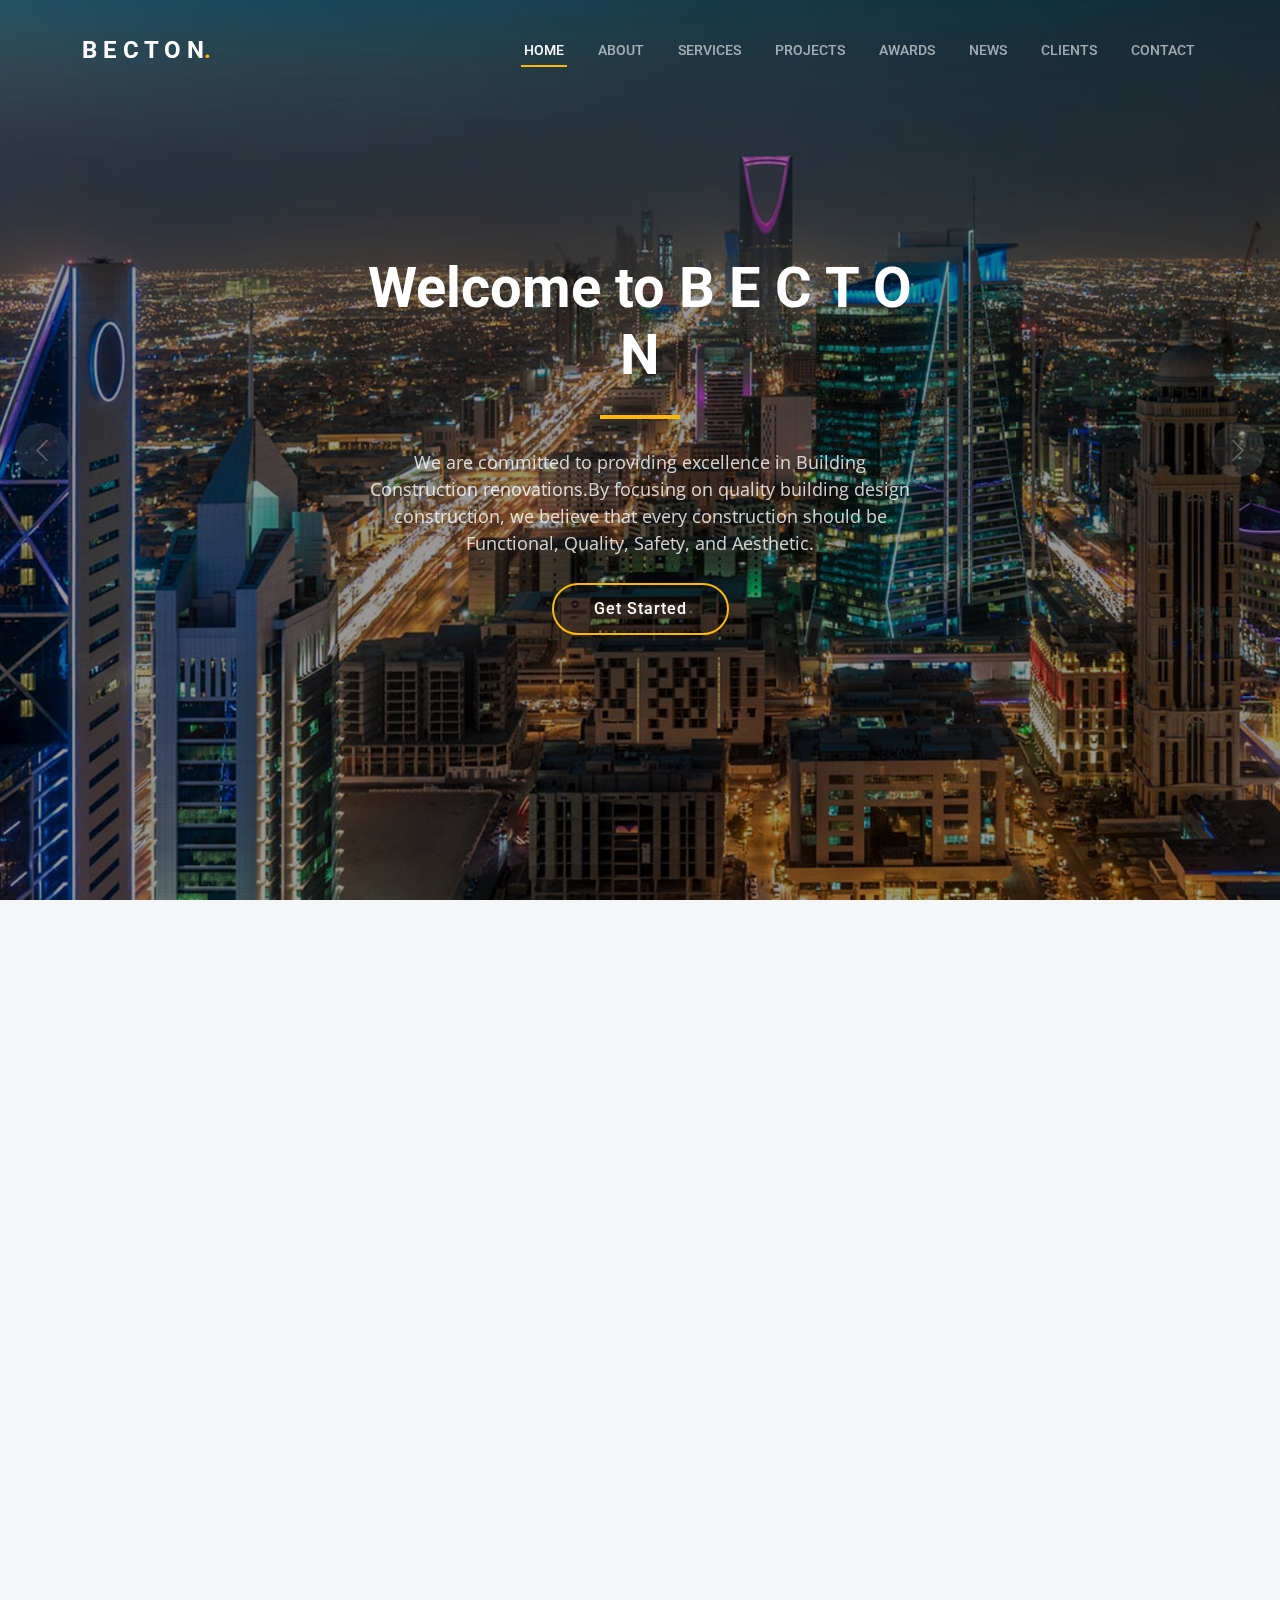
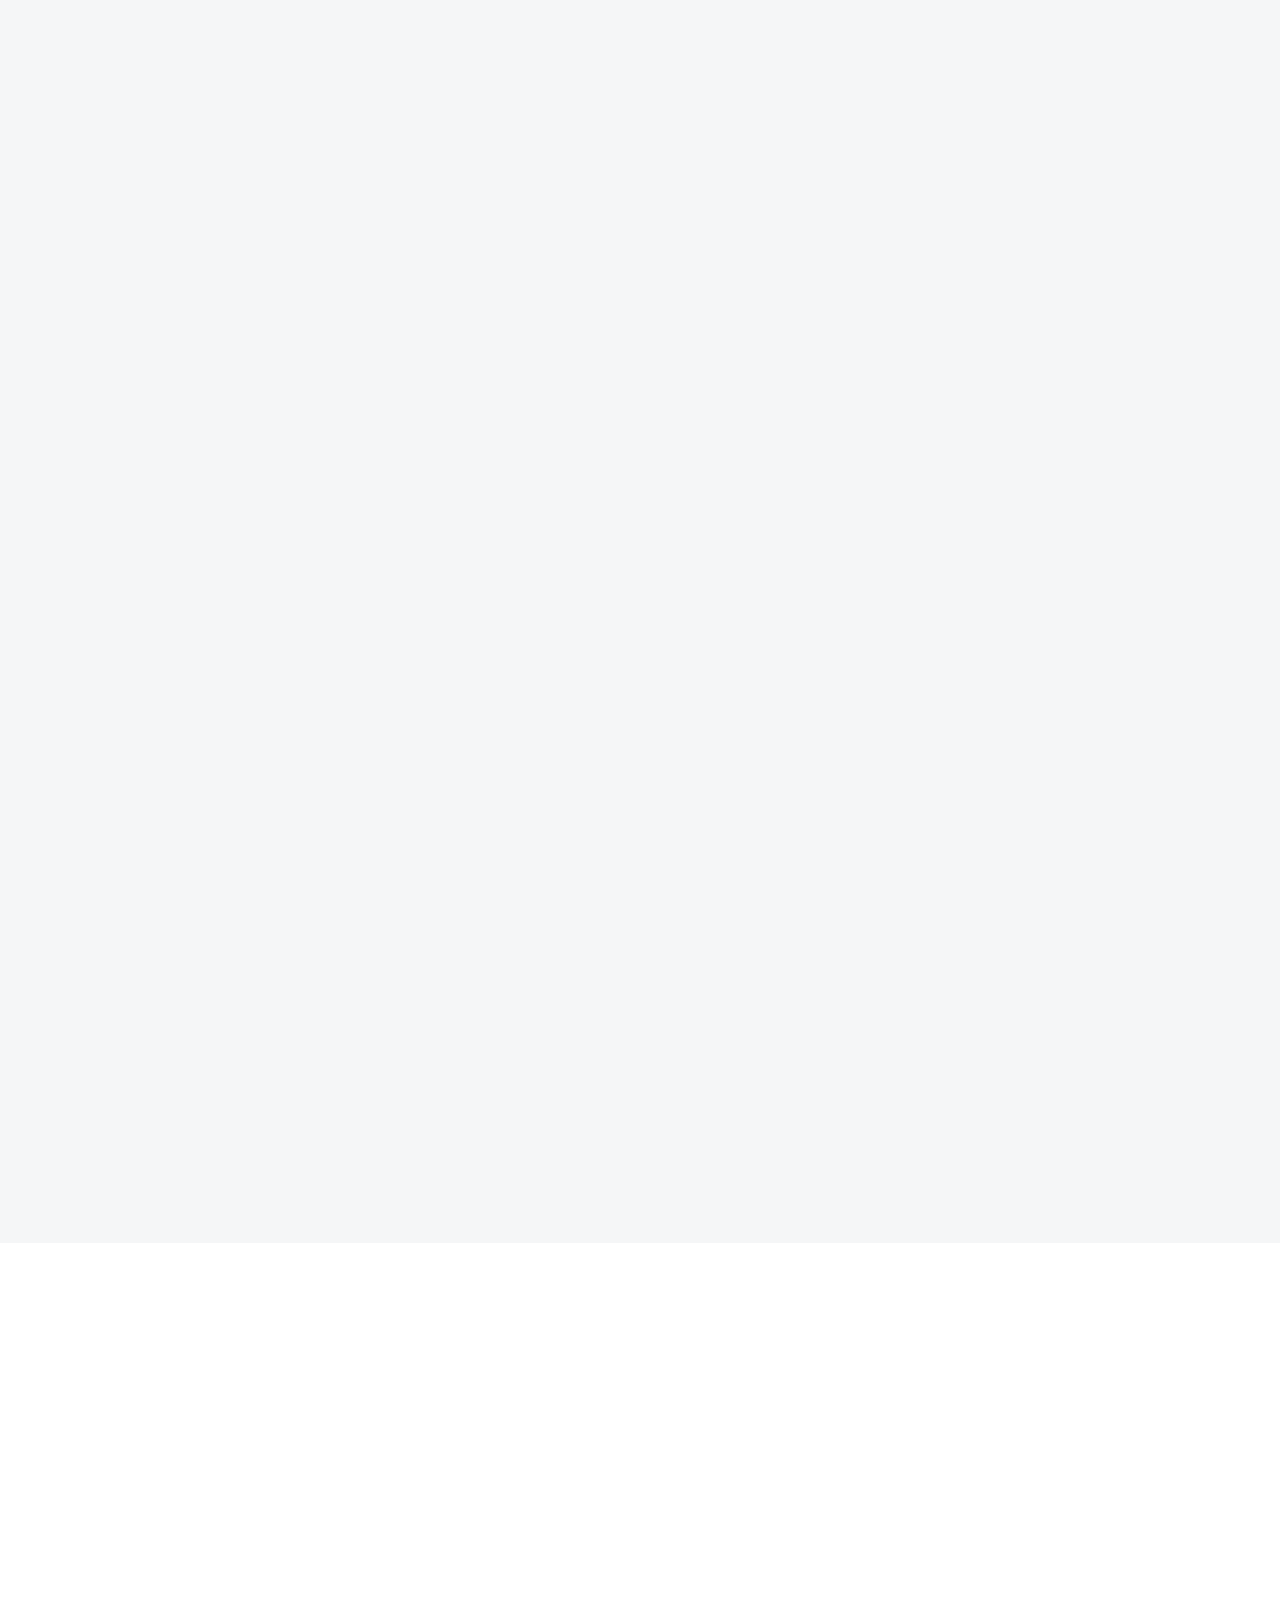
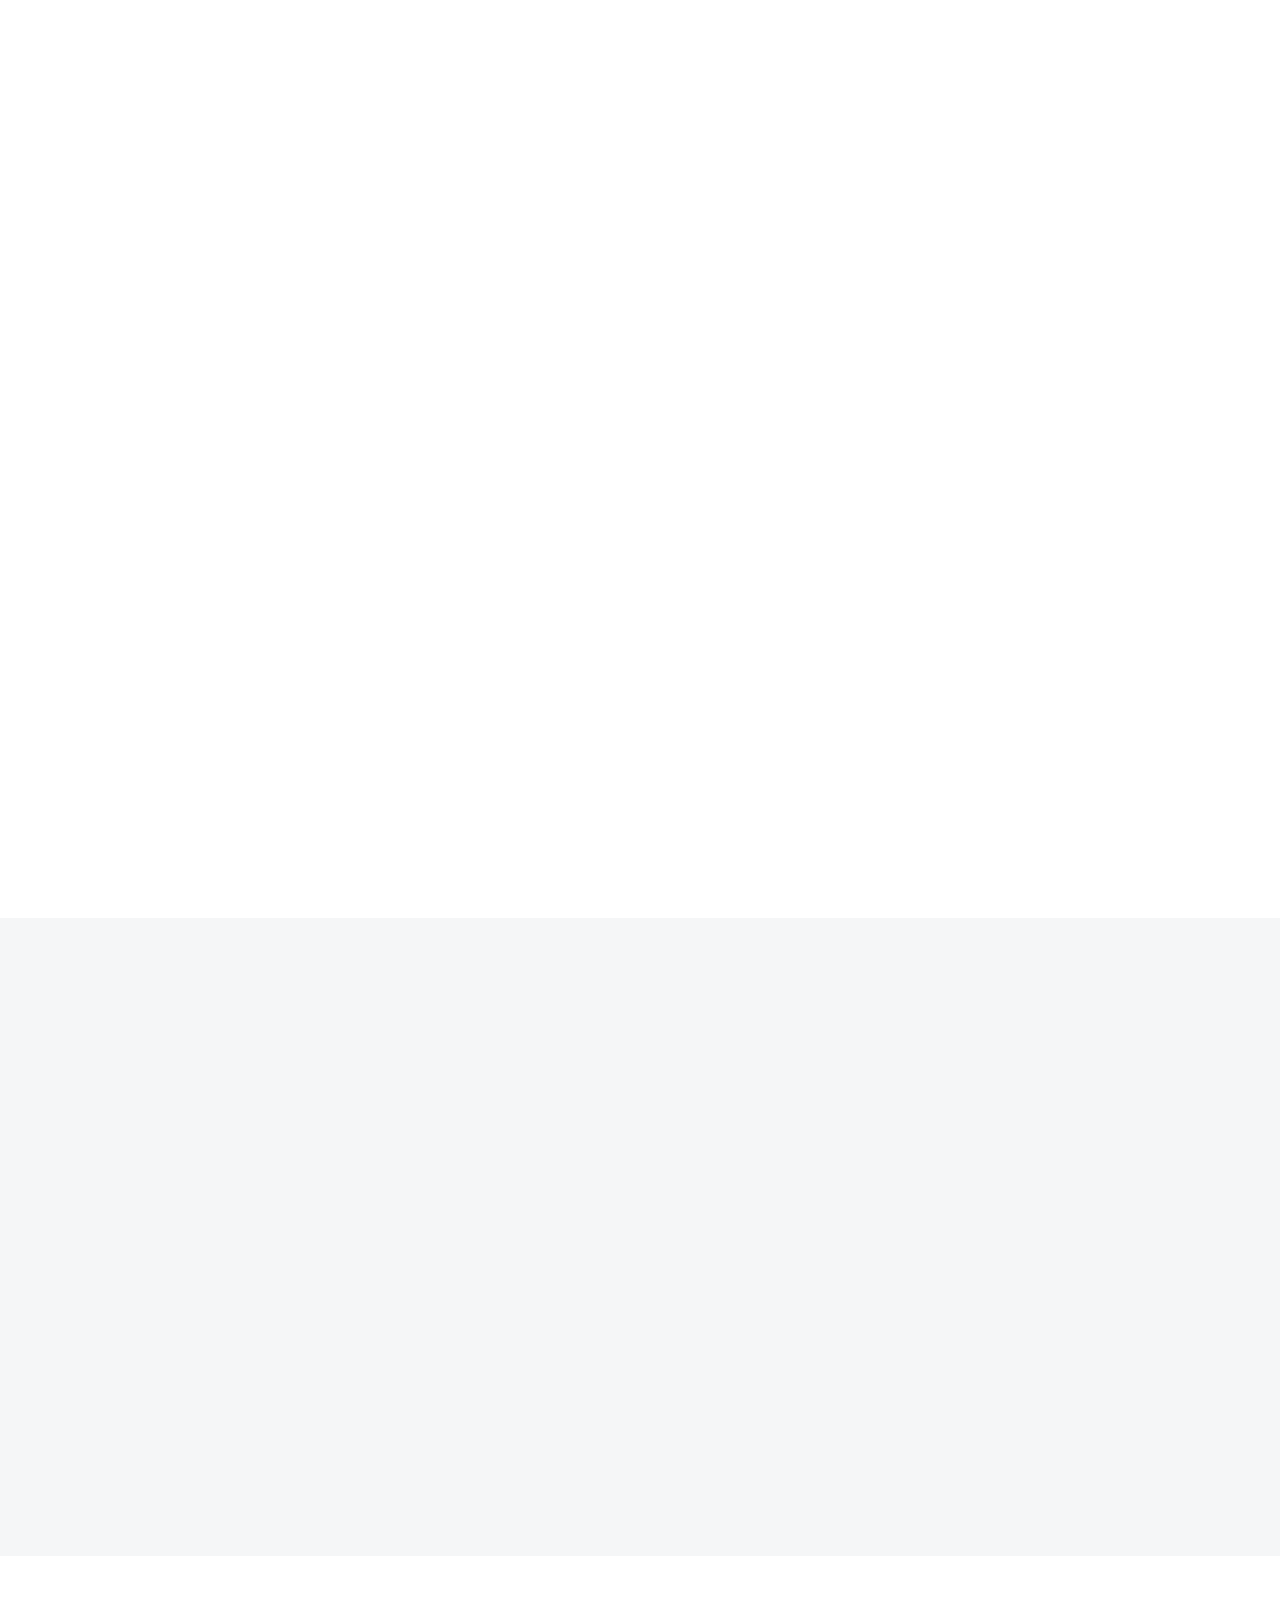
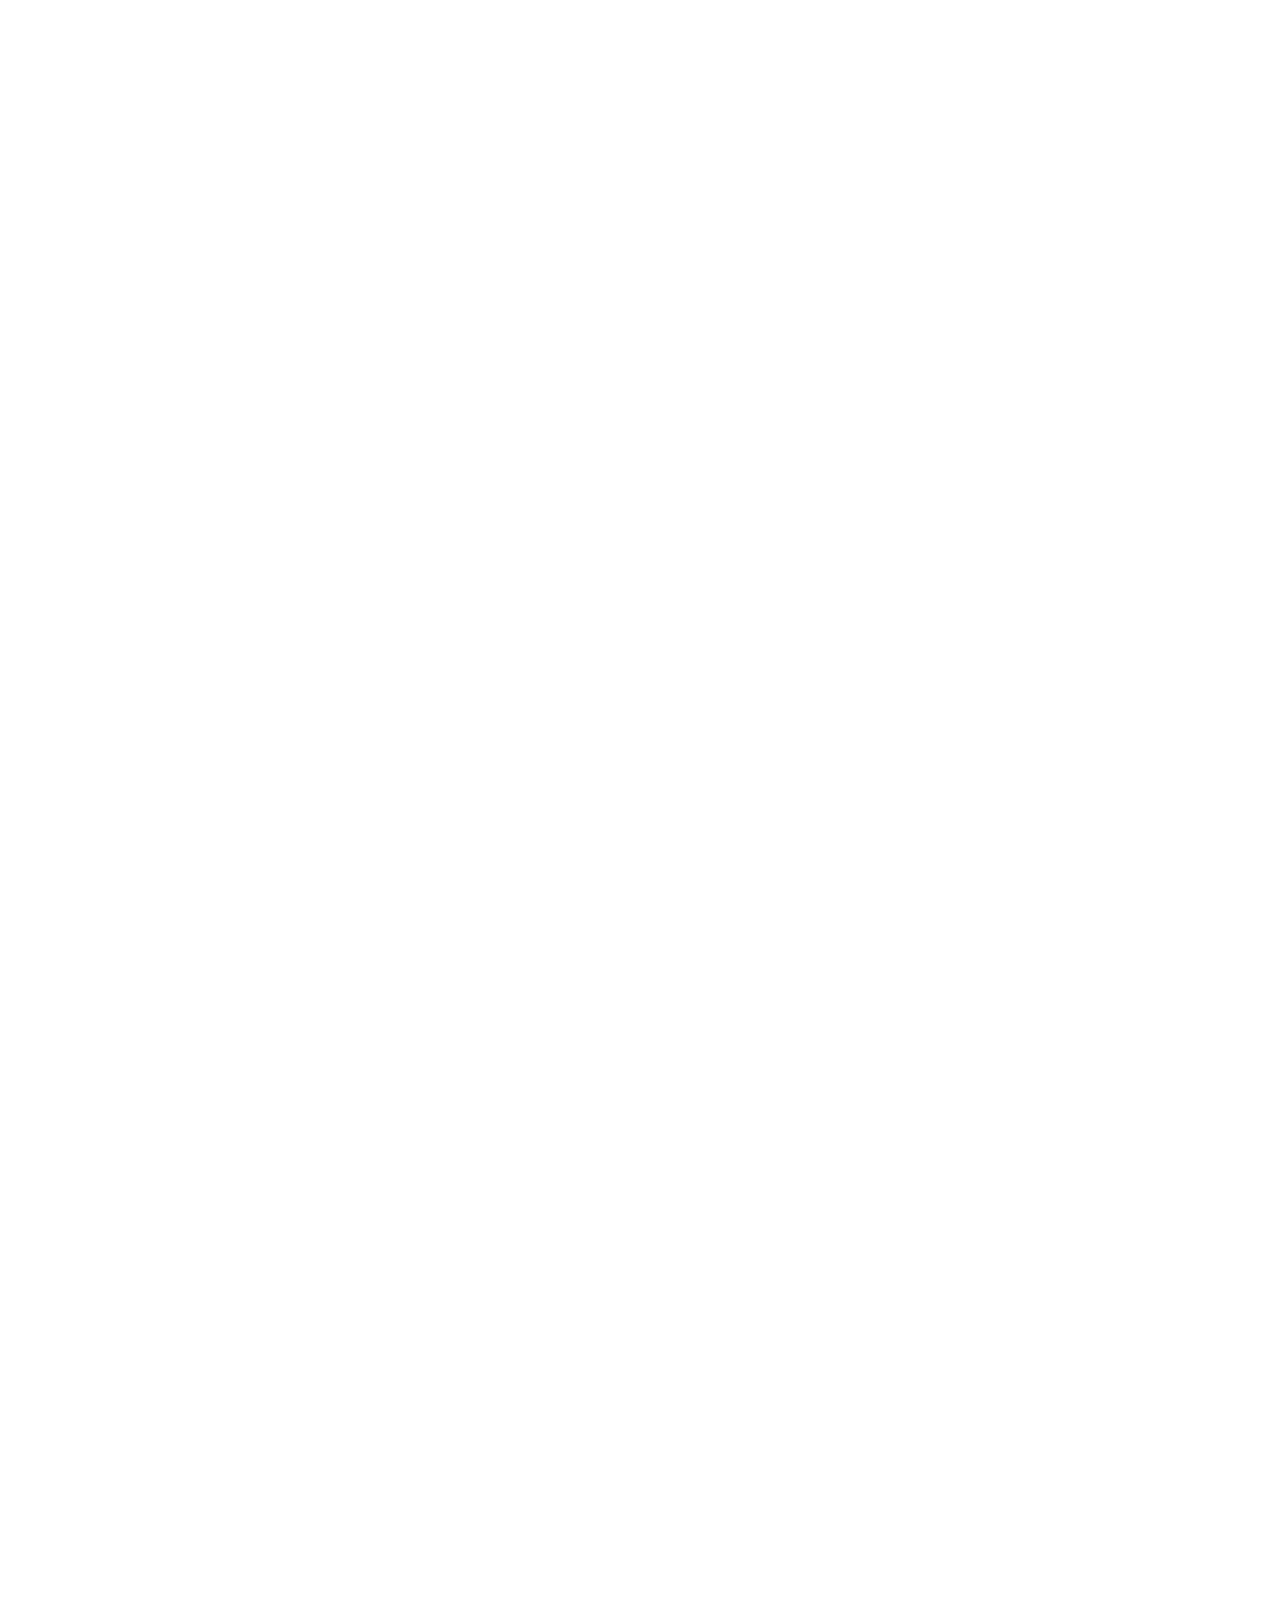
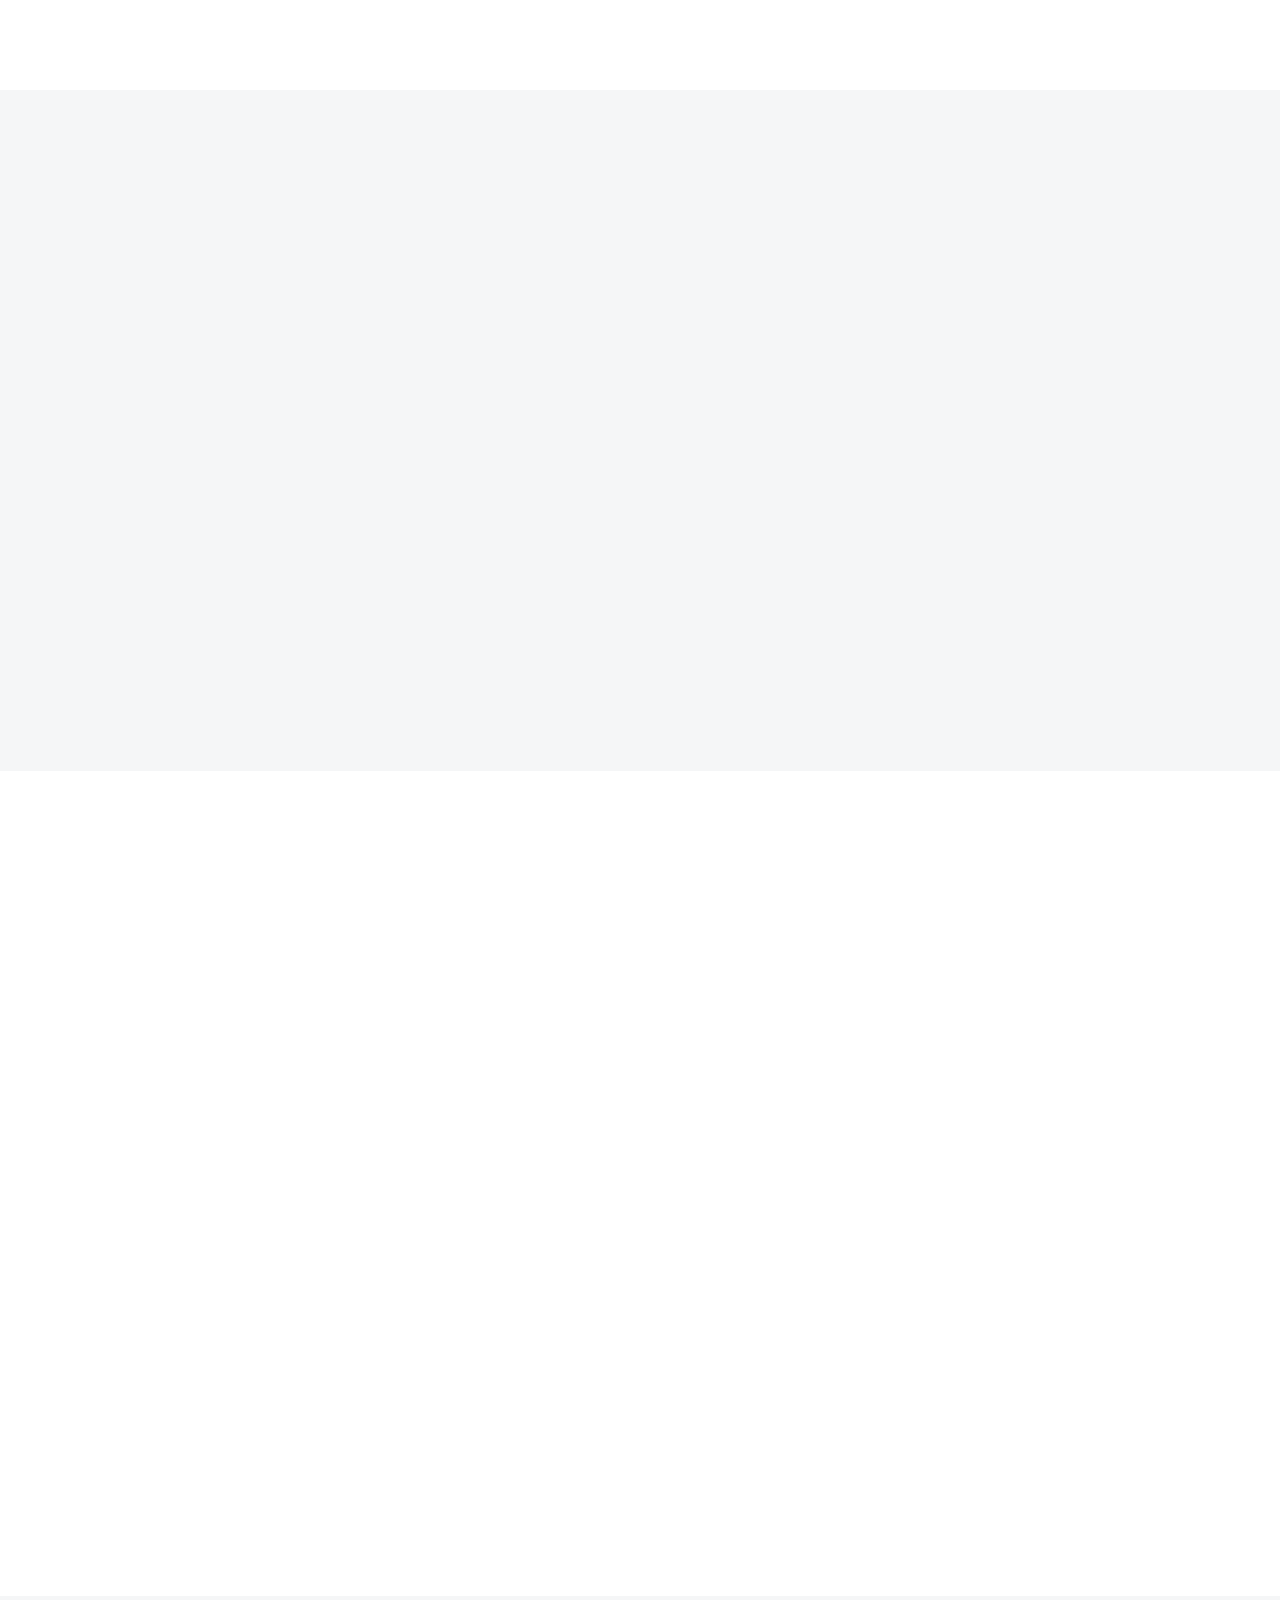
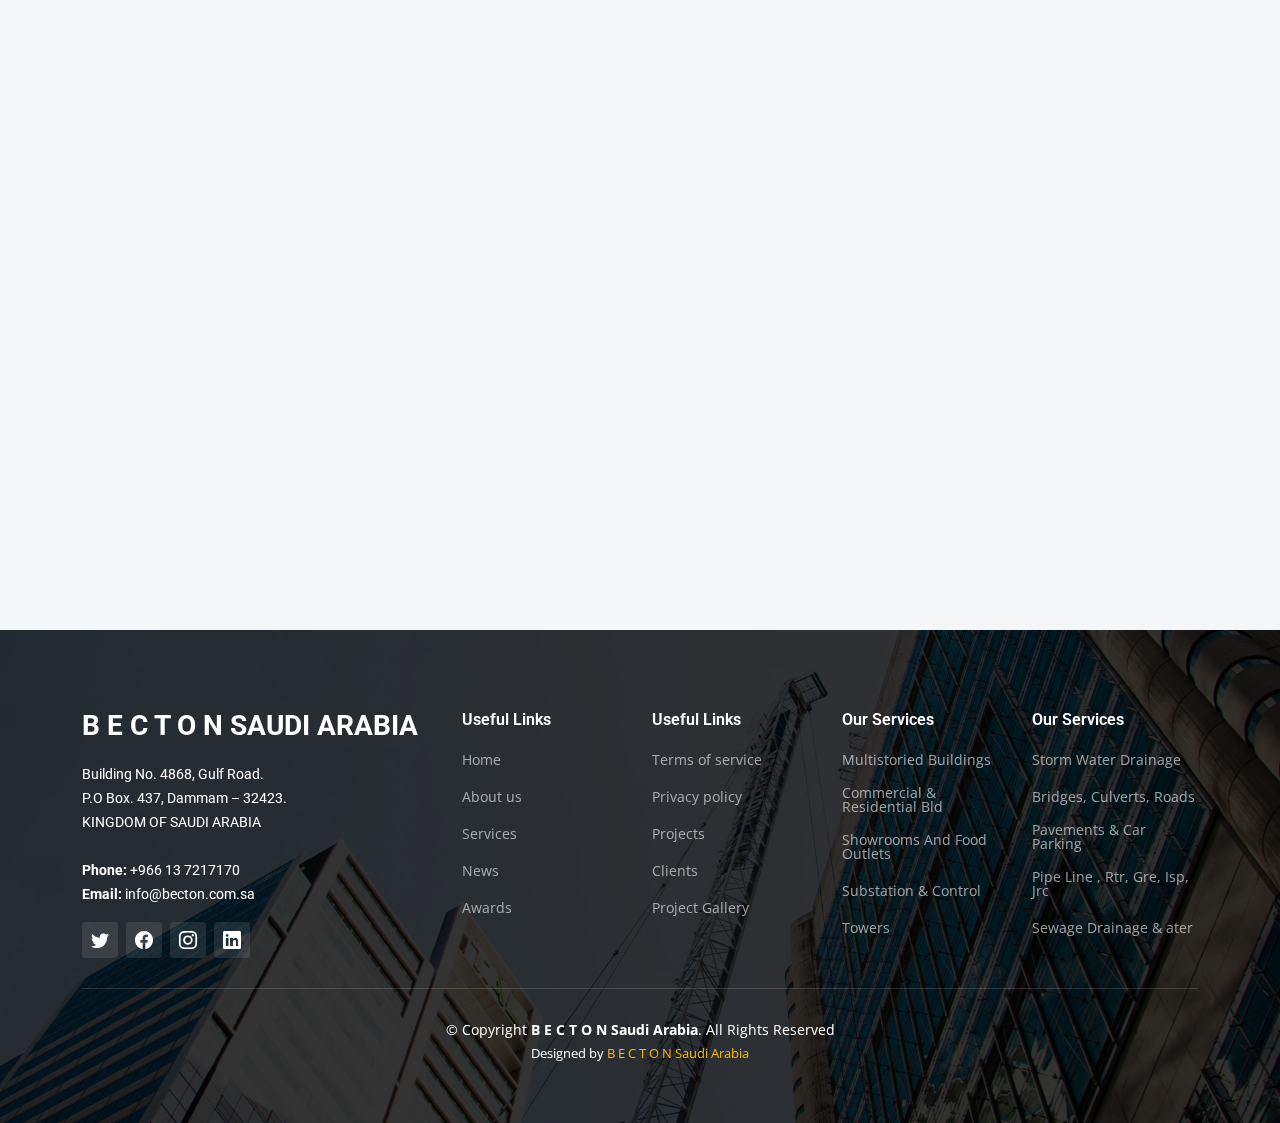
<file: index.html>
<!DOCTYPE html>
<html lang="en">

<head>
  <meta charset="utf-8">
  <meta content="width=device-width, initial-scale=1.0" name="viewport">

  <title>B E C T O N Saudi Arabia</title>
  <meta content="" name="description">
  <meta content="" name="keywords">

  <!-- Favicons -->
  <link href="assets/img/favicon.png" rel="icon">
  <link href="assets/img/apple-touch-icon.png" rel="apple-touch-icon">

  <!-- Google Fonts -->
  <link rel="preconnect" href="https://fonts.googleapis.com">
  <link rel="preconnect" href="https://fonts.gstatic.com" crossorigin>
  <link href="https://fonts.googleapis.com/css2?family=Open+Sans:ital,wght@0,300;0,400;0,500;0,600;0,700;1,300;1,400;1,600;1,700&family=Roboto:ital,wght@0,300;0,400;0,500;0,600;0,700;1,300;1,400;1,500;1,600;1,700&family=Work+Sans:ital,wght@0,300;0,400;0,500;0,600;0,700;1,300;1,400;1,500;1,600;1,700&display=swap" rel="stylesheet">

  <!-- Vendor CSS Files -->
  <link href="assets/vendor/bootstrap/css/bootstrap.min.css" rel="stylesheet">
  <link href="assets/vendor/bootstrap-icons/bootstrap-icons.css" rel="stylesheet">
  <link href="assets/vendor/fontawesome-free/css/all.min.css" rel="stylesheet">
  <link href="assets/vendor/aos/aos.css" rel="stylesheet">
  <link href="assets/vendor/glightbox/css/glightbox.min.css" rel="stylesheet">
  <link href="assets/vendor/swiper/swiper-bundle.min.css" rel="stylesheet">

  <!-- Template Main CSS File -->
  <link href="assets/css/main.css" rel="stylesheet">

  <!-- =======================================================
  * Template Name: UpConstruction - v1.1.0
  * Template URL: https://bootstrapmade.com/upconstruction-bootstrap-construction-website-template/
  * Author: BootstrapMade.com
  * License: https://bootstrapmade.com/license/
  ======================================================== -->
</head>

<body>

  <!-- ======= Header ======= -->
  <header id="header" class="header d-flex align-items-center">
    <div class="container-fluid container-xl d-flex align-items-center justify-content-between">

      <a href="index.html" class="logo d-flex align-items-center">
        <!-- Uncomment the line below if you also wish to use an image logo -->
        <!-- <img src="assets/img/logo.png" alt=""> -->
        <h1>B E C T O N<span>.</span></h1>
      </a>

      <i class="mobile-nav-toggle mobile-nav-show bi bi-list"></i>
      <i class="mobile-nav-toggle mobile-nav-hide d-none bi bi-x"></i>
      <nav id="navbar" class="navbar">
        <ul>
          <li><a href="index.html" class="active">Home</a></li>
          <li><a href="about.html">About</a></li>
          <li><a href="services.html">Services</a></li>
          <li><a href="projects.html">Projects</a></li>
          <li><a href="awards.html">Awards</a></li>
          <li><a href="news.html">News</a></li>
          <li><a href="clients.html">Clients</a></li>
          <!--<li class="dropdown"><a href="#"><span>Dropdown</span> <i class="bi bi-chevron-down dropdown-indicator"></i></a>
            <ul>
              <li><a href="#">Dropdown 1</a></li>
              <li class="dropdown"><a href="#"><span>Deep Dropdown</span> <i class="bi bi-chevron-down dropdown-indicator"></i></a>
                <ul>
                  <li><a href="#">Deep Dropdown 1</a></li>
                  <li><a href="#">Deep Dropdown 2</a></li>
                  <li><a href="#">Deep Dropdown 3</a></li>
                  <li><a href="#">Deep Dropdown 4</a></li>
                  <li><a href="#">Deep Dropdown 5</a></li>
                </ul>
              </li>
              <li><a href="#">Dropdown 2</a></li>
              <li><a href="#">Dropdown 3</a></li>
              <li><a href="#">Dropdown 4</a></li>
            </ul>
          </li>-->
          <li><a href="contact.html">Contact</a></li>
        </ul>
      </nav><!-- .navbar -->

    </div>
  </header><!-- End Header -->

  <!-- ======= Hero Section ======= -->
  <section id="hero" class="hero">

    <div class="info d-flex align-items-center">
      <div class="container">
        <div class="row justify-content-center">
          <div class="col-lg-6 text-center">
            <h2 data-aos="fade-down">Welcome to <span>B E C T O N</span></h2>
            <p data-aos="fade-up">We are committed to providing
              excellence in Building Construction
              renovations.By focusing on quality
              building design construction, we believe
              that every construction should be Functional,
              Quality, Safety, and Aesthetic.</p>
            <a data-aos="fade-up" data-aos-delay="200" href="#get-started" class="btn-get-started">Get Started</a>
          </div>
        </div>
      </div>
    </div>

    <div id="hero-carousel" class="carousel slide" data-bs-ride="carousel" data-bs-interval="5000">

      <div class="carousel-item active" style="background-image: url(assets/img/hero-carousel/hero-carousel-1.jpg)"></div>
      <div class="carousel-item" style="background-image: url(assets/img/hero-carousel/hero-carousel-2.jpg)"></div>
      <div class="carousel-item" style="background-image: url(assets/img/hero-carousel/hero-carousel-3.jpg)"></div>
     <div class="carousel-item" style="background-image: url(assets/img/hero-carousel/hero-carousel-4.jpg)"></div>
      <!-- <div class="carousel-item" style="background-image: url(assets/img/hero-carousel/hero-carousel-5.jpg)"></div> -->

      <a class="carousel-control-prev" href="#hero-carousel" role="button" data-bs-slide="prev">
        <span class="carousel-control-prev-icon bi bi-chevron-left" aria-hidden="true"></span>
      </a>

      <a class="carousel-control-next" href="#hero-carousel" role="button" data-bs-slide="next">
        <span class="carousel-control-next-icon bi bi-chevron-right" aria-hidden="true"></span>
      </a>

    </div>

  </section><!-- End Hero Section -->

  <main id="main">

    <!-- ======= Get Started Section ======= -->
    <section id="get-started" class="get-started section-bg">
      <div class="container">

        <div class="row justify-content-between gy-4">

          <div class="col-lg-6 d-flex align-items-center" data-aos="fade-up">
            <div class="content">
              <h3>B E C T O N</h3>
            <h5> CONSTRUCTION & TRADE</h5>
              <h5>COMPANY W.L.L.</h5><br>
            <p>We are committed to providing
            excellence in Building Construction
            renovations. By focusing on quality
            building design construction, we believe
            that every construction should be Functional,
            Quality, Safety, and Aesthetic.</p>
           
            <br>
      
            </div>
          </div>

          <div class="col-lg-5" data-aos="fade">
            <form action="forms/quote.php" method="post" class="php-email-form">
              <h3>Get a quote</h3>
              <p>Pleasea submit your query</p>
              <div class="row gy-3">

                <div class="col-md-12">
                  <input type="text" name="name" class="form-control" placeholder="Name" required>
                </div>

                <div class="col-md-12 ">
                  <input type="email" class="form-control" name="email" placeholder="Email" required>
                </div>

                <div class="col-md-12">
                  <input type="text" class="form-control" name="phone" placeholder="Phone" required>
                </div>

                <div class="col-md-12">
                  <textarea class="form-control" name="message" rows="6" placeholder="Message" required></textarea>
                </div>

                <div class="col-md-12 text-center">
                  <div class="loading">Loading</div>
                  <div class="error-message"></div>
                  <div class="sent-message">Your quote request has been sent successfully. Thank you!</div>

                  <button type="submit">Get a quote</button>
                </div>

              </div>
            </form>
          </div><!-- End Quote Form -->

        </div>

      </div>
    </section><!-- End Get Started Section -->

    <!-- ======= Services Section ======= -->
    <section id="services" class="services section-bg">
      <div class="container" data-aos="fade-up">

        <div class="section-header">
          <h2>Services</h2>
          <p>We are committed to providing excellence in Building Construction renovations. By focusing on quality building design construction, we believe that 
            every construction should be Functional, Quality, Safety, and Aesthetic.</p>
        </div>

        <div class="row gy-4">
          <div class="col-lg-4 col-md-6" data-aos="fade-up" data-aos-delay="100">
            <div class="service-item  position-relative">
              <div class="icon">
                <i class="fa-solid fa-mountain-city"></i>
              </div>
              <h3>Multistoried Buildings</h3>
              <p>Provident nihil minus qui consequatur non omnis maiores. Eos accusantium minus dolores iure perferendis tempore et consequatur.</p>
              <a href="service-details.html" class="readmore stretched-link">Learn more <i class="bi bi-arrow-right"></i></a>
            </div>
          </div><!-- End Service Item -->

          <div class="col-lg-4 col-md-6" data-aos="fade-up" data-aos-delay="200">
            <div class="service-item position-relative">
              <div class="icon">
                <i class="fa-solid fa-arrow-up-from-ground-water"></i>
              </div>
              <h3>Commercial And Residential Buildings</h3>
              <p>Ut autem aut autem non a. Sint sint sit facilis nam iusto sint. Libero corrupti neque eum hic non ut nesciunt dolorem.</p>
              <a href="service-details.html" class="readmore stretched-link">Learn more <i class="bi bi-arrow-right"></i></a>
            </div>
          </div><!-- End Service Item -->

          <div class="col-lg-4 col-md-6" data-aos="fade-up" data-aos-delay="300">
            <div class="service-item position-relative">
              <div class="icon">
                <i class="fa-solid fa-compass-drafting"></i>
              </div>
              <h3>Substation And Control Buildings</h3>
              <p>Ut excepturi voluptatem nisi sed. Quidem fuga consequatur. Minus ea aut. Vel qui id voluptas adipisci eos earum corrupti.</p>
              <a href="service-details.html" class="readmore stretched-link">Learn more <i class="bi bi-arrow-right"></i></a>
            </div>
          </div><!-- End Service Item -->

          <div class="col-lg-4 col-md-6" data-aos="fade-up" data-aos-delay="400">
            <div class="service-item position-relative">
              <div class="icon">
                <i class="fa-solid fa-trowel-bricks"></i>
              </div>
              <h3>Towers</h3>
              <p>Non et temporibus minus omnis sed dolor esse consequatur. Cupiditate sed error ea fuga sit provident adipisci neque.</p>
              <a href="service-details.html" class="readmore stretched-link">Learn more <i class="bi bi-arrow-right"></i></a>
            </div>
          </div><!-- End Service Item -->

          <div class="col-lg-4 col-md-6" data-aos="fade-up" data-aos-delay="500">
            <div class="service-item position-relative">
              <div class="icon">
                <i class="fa-solid fa-helmet-safety"></i>
              </div>
              <h3>Storm Water Drainage</h3>
              <p>Cumque et suscipit saepe. Est maiores autem enim facilis ut aut ipsam corporis aut. Sed animi at autem alias eius labore.</p>
              <a href="service-details.html" class="readmore stretched-link">Learn more <i class="bi bi-arrow-right"></i></a>
            </div>
          </div><!-- End Service Item -->

          <div class="col-lg-4 col-md-6" data-aos="fade-up" data-aos-delay="600">
            <div class="service-item position-relative">
              <div class="icon">
                <i class="fa-solid fa-arrow-up-from-ground-water"></i>
              </div>
              <h3>Bridges, Culverts, Roads,Pavements & Car Parking</h3>
              <p>Hic molestias ea quibusdam eos. Fugiat enim doloremque aut neque non et debitis iure. Corrupti recusandae ducimus enim.</p>
              <a href="service-details.html" class="readmore stretched-link">Learn more <i class="bi bi-arrow-right"></i></a>
            </div>
          </div><!-- End Service Item -->
          
          <div class="col-md-12 text-center"><a href="services.html" class=" btn btn-warning text-white" >More Serivces</a></div>
          
        </div>
       
      </div>
    </section><!-- End Services Section -->

    <!-- ======= Alt Services Section ======= -->
    <section id="alt-services" class="alt-services">
      <div class="container" data-aos="fade-up">

        <div class="row justify-content-around gy-4">
          <div class="col-lg-6 img-bg" style="background-image: url(assets/img/alt-services.jpg);" data-aos="zoom-in" data-aos-delay="100"></div>

          <div class="col-lg-5 d-flex flex-column justify-content-center">
            <h3> BECTON Construction and Trade is located in Saudi Arabia – Eastern Area / Bahrain / Jordan / Qatar</h3>
            <p>
              <strong>BECTON</strong> Specialized Civil, Mechanical, Electrical & Instrumentation Construction, Towers ,Maintenance, 
              Operations, Supply, Pre- fabricated Portable Building Temporary Camp & Office facility etc.</p>
          <p>The Achievements of various targets are made by the responsibility of specialized technically qualified persons and their pervasiveness of planning, execution, controlling of various
           firm specializing in the Industrial Construction, Erection, Fabrication and related maintenance services.
            </p>
          </ul>
          <p>
            <strong>BECTON</strong> has also have various Long Form & Short Form contracts for the Detail Design,
             Procurement and Construction of Temporary Facilities, Warehouse Buildings etc.
          </p>

            <div class="icon-box d-flex position-relative" data-aos="fade-up" data-aos-delay="100">
              <i class="bi bi-easel flex-shrink-0"></i>
              <div>
                <h4><a href="" class="stretched-link">Landscaping</a></h4>
                <p>Voluptatum deleniti atque corrupti quos dolores et quas molestias excepturi sint occaecati cupiditate non provident</p>
              </div>
            </div><!-- End Icon Box -->

            <div class="icon-box d-flex position-relative" data-aos="fade-up" data-aos-delay="200">
              <i class="bi bi-patch-check flex-shrink-0"></i>
              <div>
                <h4><a href="" class="stretched-link">Water Proofing & Fire Proofing</a></h4>
                <p>At vero eos et accusamus et iusto odio dignissimos ducimus qui blanditiis praesentium voluptatum deleniti atque</p>
              </div>
            </div><!-- End Icon Box -->

            <div class="icon-box d-flex position-relative" data-aos="fade-up" data-aos-delay="300">
              <i class="bi bi-brightness-high flex-shrink-0"></i>
              <div>
                <h4><a href="" class="stretched-link">Temporary Site Offices & Camp Facilities</a></h4>
                <p>Explicabo est voluptatum asperiores consequatur magnam. Et veritatis odit. Sunt aut deserunt minus aut eligendi omnis</p>
              </div>
            </div><!-- End Icon Box -->

            <div class="icon-box d-flex position-relative" data-aos="fade-up" data-aos-delay="400">
              <i class="bi bi-brightness-high flex-shrink-0"></i>
              <div>
                <h4><a href="" class="stretched-link">Site Preparation & Temporary Facilities</a></h4>
                <p>Est voluptatem labore deleniti quis a delectus et. Saepe dolorem libero sit non aspernatur odit amet. Et eligendi</p>
              </div>
            </div><!-- End Icon Box -->

          </div>
        </div>

      </div>
    </section><!-- End Alt Services Section -->

    <!-- ======= Features Section ======= -->
    <section id="features" class="features section-bg">
      <div class="container" data-aos="fade-up">

        <ul class="nav nav-tabs row  g-2 d-flex">

          <li class="nav-item col-3">
            <a class="nav-link active show" data-bs-toggle="tab" data-bs-target="#tab-1">
              <h4>OnGoing</h4>
            </a>
          </li><!-- End tab nav item -->

          <li class="nav-item col-3">
            <a class="nav-link" data-bs-toggle="tab" data-bs-target="#tab-2">
              <h4>Completed</h4>
            </a><!-- End tab nav item -->

          <li class="nav-item col-3">
            <a class="nav-link" data-bs-toggle="tab" data-bs-target="#tab-3">
              <h4>Pending</h4>
            </a>
          </li><!-- End tab nav item -->

          <li class="nav-item col-3">
            <a class="nav-link" data-bs-toggle="tab" data-bs-target="#tab-4">
              <h4>Waiting</h4>
            </a>
          </li><!-- End tab nav item -->

        </ul>

        <div class="tab-content">

          <div class="tab-pane active show" id="tab-1">
            <div class="row">
              <div class="col-lg-6 order-2 order-lg-1 mt-3 mt-lg-0 d-flex flex-column justify-content-center" data-aos="fade-up" data-aos-delay="100">
                <h3>Voluptatem dignissimos provident</h3>
                <p class="fst-italic">
                  Lorem ipsum dolor sit amet, consectetur adipiscing elit, sed do eiusmod tempor incididunt ut labore et dolore
                  magna aliqua.
                </p>
                <ul>
                  <li><i class="bi bi-check2-all"></i> Ullamco laboris nisi ut aliquip ex ea commodo consequat.</li>
                  <li><i class="bi bi-check2-all"></i> Duis aute irure dolor in reprehenderit in voluptate velit.</li>
                  <li><i class="bi bi-check2-all"></i> Ullamco laboris nisi ut aliquip ex ea commodo consequat. Duis aute irure dolor in reprehenderit in voluptate trideta storacalaperda mastiro dolore eu fugiat nulla pariatur.</li>
                </ul>
              </div>
              <div class="col-lg-6 order-1 order-lg-2 text-center" data-aos="fade-up" data-aos-delay="200">
                <img src="assets/img/projects/126.jpg" alt="" class="img-fluid">
              </div>
            </div>
          </div><!-- End tab content item -->

          <div class="tab-pane" id="tab-2">
            <div class="row">
              <div class="col-lg-6 order-2 order-lg-1 mt-3 mt-lg-0 d-flex flex-column justify-content-center">
                <h3>Neque exercitationem debitis</h3>
                <p class="fst-italic">
                  Lorem ipsum dolor sit amet, consectetur adipiscing elit, sed do eiusmod tempor incididunt ut labore et dolore
                  magna aliqua.
                </p>
                <ul>
                  <li><i class="bi bi-check2-all"></i> Ullamco laboris nisi ut aliquip ex ea commodo consequat.</li>
                  <li><i class="bi bi-check2-all"></i> Duis aute irure dolor in reprehenderit in voluptate velit.</li>
                  <li><i class="bi bi-check2-all"></i> Provident mollitia neque rerum asperiores dolores quos qui a. Ipsum neque dolor voluptate nisi sed.</li>
                  <li><i class="bi bi-check2-all"></i> Ullamco laboris nisi ut aliquip ex ea commodo consequat. Duis aute irure dolor in reprehenderit in voluptate trideta storacalaperda mastiro dolore eu fugiat nulla pariatur.</li>
                </ul>
              </div>
              <div class="col-lg-6 order-1 order-lg-2 text-center">
                <img src="assets/img/projects/123.jpg"" class="img-fluid">
              </div>
            </div>
          </div><!-- End tab content item -->

          <div class="tab-pane" id="tab-3">
            <div class="row">
              <div class="col-lg-6 order-2 order-lg-1 mt-3 mt-lg-0 d-flex flex-column justify-content-center">
                <h3>Voluptatibus commodi accusamu</h3>
                <ul>
                  <li><i class="bi bi-check2-all"></i> Ullamco laboris nisi ut aliquip ex ea commodo consequat.</li>
                  <li><i class="bi bi-check2-all"></i> Duis aute irure dolor in reprehenderit in voluptate velit.</li>
                  <li><i class="bi bi-check2-all"></i> Provident mollitia neque rerum asperiores dolores quos qui a. Ipsum neque dolor voluptate nisi sed.</li>
                </ul>
                <p class="fst-italic">
                  Lorem ipsum dolor sit amet, consectetur adipiscing elit, sed do eiusmod tempor incididunt ut labore et dolore
                  magna aliqua.
                </p>
              </div>
              <div class="col-lg-6 order-1 order-lg-2 text-center">
                <img src="assets/img/projects/130.jpg" alt="" class="img-fluid">
              </div>
            </div>
          </div><!-- End tab content item -->

          <div class="tab-pane" id="tab-4">
            <div class="row">
              <div class="col-lg-6 order-2 order-lg-1 mt-3 mt-lg-0 d-flex flex-column justify-content-center">
                <h3>Omnis fugiat ea explicabo sunt</h3>
                <p class="fst-italic">
                  Lorem ipsum dolor sit amet, consectetur adipiscing elit, sed do eiusmod tempor incididunt ut labore et dolore
                  magna aliqua.
                </p>
                <ul>
                  <li><i class="bi bi-check2-all"></i> Ullamco laboris nisi ut aliquip ex ea commodo consequat.</li>
                  <li><i class="bi bi-check2-all"></i> Duis aute irure dolor in reprehenderit in voluptate velit.</li>
                  <li><i class="bi bi-check2-all"></i> Ullamco laboris nisi ut aliquip ex ea commodo consequat. Duis aute irure dolor in reprehenderit in voluptate trideta storacalaperda mastiro dolore eu fugiat nulla pariatur.</li>
                </ul>
              </div>
              <div class="col-lg-6 order-1 order-lg-2 text-center">
                <img src="assets/img/projects/125.jpg" alt="" class="img-fluid">
              </div>
            </div>
          </div><!-- End tab content item -->

        </div>

      </div>
    </section><!-- End Features Section -->

    <!-- ======= Our Projects Section ======= -->
    <section id="projects" class="projects">
      <div class="container" data-aos="fade-up">

        <div class="section-header">
          <h2>Our Projects</h2>
          <p>Consequatur libero assumenda est voluptatem est quidem illum et officia imilique qui vel architecto accusamus fugit aut qui distinctio</p>
        </div>

        <div class="portfolio-isotope" data-portfolio-filter="*" data-portfolio-layout="masonry" data-portfolio-sort="original-order">

          <ul class="portfolio-flters" data-aos="fade-up" data-aos-delay="100">
            <li data-filter="*" class="filter-active">All</li>
            <li data-filter=".filter-remodeling">Remodeling</li>
            <li data-filter=".filter-construction">Construction</li>
            <li data-filter=".filter-repairs">Repairs</li>
            <li data-filter=".filter-design">Design</li>
          </ul><!-- End Projects Filters -->

          <div class="row gy-4 portfolio-container" data-aos="fade-up" data-aos-delay="200">

            <div class="col-lg-4 col-md-6 portfolio-item filter-remodeling">
              <div class="portfolio-content h-100">
                <img src="assets/img/projects/002.png" class="img-fluid" alt="">
                <div class="portfolio-info">
                  <h4>Remodeling 1</h4>
                  <p>Lorem ipsum, dolor sit amet consectetur</p>
                  <a href="assets/img/projects/002.png" title="Remodeling 1" data-gallery="portfolio-gallery-remodeling" class="glightbox preview-link"><i class="bi bi-zoom-in"></i></a>
                  <a href="project-details.html" title="More Details" class="details-link"><i class="bi bi-link-45deg"></i></a>
                </div>
              </div>
            </div><!-- End Projects Item -->

            <div class="col-lg-4 col-md-6 portfolio-item filter-construction">
              <div class="portfolio-content h-100">
                <img src="assets/img/projects/106.JPG" class="img-fluid" alt="">
                <div class="portfolio-info">
                  <h4>Construction 1</h4
                  <p>Lorem ipsum, dolor sit amet consectetur</p>
                  <a href="assets/img/projects/106.JPG" title="Construction 1" data-gallery="portfolio-gallery-construction" class="glightbox preview-link"><i class="bi bi-zoom-in"></i></a>
                  <a href="project-details.html" title="More Details" class="details-link"><i class="bi bi-link-45deg"></i></a>
                </div>
              </div>
            </div><!-- End Projects Item -->

            <div class="col-lg-4 col-md-6 portfolio-item filter-repairs">
              <div class="portfolio-content h-100">
                <img src="assets/img/projects/110.jpg" class="img-fluid" alt="">
                <div class="portfolio-info">
                  <h4>Repairs 1</h4>
                  <p>Lorem ipsum, dolor sit amet consectetur</p>
                  <a href="assets/img/projects/110.jpg" title="Repairs 1" data-gallery="portfolio-gallery-repairs" class="glightbox preview-link"><i class="bi bi-zoom-in"></i></a>
                  <a href="project-details.html" title="More Details" class="details-link"><i class="bi bi-link-45deg"></i></a>
                </div>
              </div>
            </div><!-- End Projects Item -->

            <div class="col-lg-4 col-md-6 portfolio-item filter-design">
              <div class="portfolio-content h-100">
                <img src="assets/img/projects/122.jpg" class="img-fluid" alt="">
                <div class="portfolio-info">
                  <h4>Design 1</h4>
                  <p>Lorem ipsum, dolor sit amet consectetur</p>
                  <a href="assets/img/projects/122.jpg" title="Repairs 1" data-gallery="portfolio-gallery-book" class="glightbox preview-link"><i class="bi bi-zoom-in"></i></a>
                  <a href="project-details.html" title="More Details" class="details-link"><i class="bi bi-link-45deg"></i></a>
                </div>
              </div>
            </div><!-- End Projects Item -->

            <div class="col-lg-4 col-md-6 portfolio-item filter-remodeling">
              <div class="portfolio-content h-100">
                <img src="assets/img/projects/123.jpg" class="img-fluid" alt="">
                <div class="portfolio-info">
                  <h4>Remodeling 2</h4>
                  <p>Lorem ipsum, dolor sit amet consectetur</p>
                  <a href="assets/img/projects/123.jpg" title="Remodeling 2" data-gallery="portfolio-gallery-remodeling" class="glightbox preview-link"><i class="bi bi-zoom-in"></i></a>
                  <a href="project-details.html" title="More Details" class="details-link"><i class="bi bi-link-45deg"></i></a>
                </div>
              </div>
            </div><!-- End Projects Item -->

            <div class="col-lg-4 col-md-6 portfolio-item filter-construction">
              <div class="portfolio-content h-100">
                <img src="assets/img/projects/130.jpg" class="img-fluid" alt="">
                <div class="portfolio-info">
                  <h4>Construction 2</h4>
                  <p>Lorem ipsum, dolor sit amet consectetur</p>
                  <a href="assets/img/projects/130.jpg" title="Construction 2" data-gallery="portfolio-gallery-construction" class="glightbox preview-link"><i class="bi bi-zoom-in"></i></a>
                  <a href="project-details.html" title="More Details" class="details-link"><i class="bi bi-link-45deg"></i></a>
                </div>
              </div>
            </div><!-- End Projects Item -->

            <div class="col-lg-4 col-md-6 portfolio-item filter-repairs">
              <div class="portfolio-content h-100">
                <img src="assets/img/projects/DSC_1233.JPG" class="img-fluid" alt="">
                <div class="portfolio-info">
                  <h4>Repairs 2</h4>
                  <p>Lorem ipsum, dolor sit amet consectetur</p>
                  <a href="assets/img/projects/DSC_1233.JPG" title="Repairs 2" data-gallery="portfolio-gallery-repairs" class="glightbox preview-link"><i class="bi bi-zoom-in"></i></a>
                  <a href="project-details.html" title="More Details" class="details-link"><i class="bi bi-link-45deg"></i></a>
                </div>
              </div>
            </div><!-- End Projects Item -->

            <div class="col-lg-4 col-md-6 portfolio-item filter-design">
              <div class="portfolio-content h-100">
                <img src="assets/img/projects/IMG_0596.JPG" class="img-fluid" alt="">
                <div class="portfolio-info">
                  <h4>Design 2</h4>
                  <p>Lorem ipsum, dolor sit amet consectetur</p>
                  <a href="assets/img/projects/IMG_0596.JPG" title="Repairs 2" data-gallery="portfolio-gallery-book" class="glightbox preview-link"><i class="bi bi-zoom-in"></i></a>
                  <a href="project-details.html" title="More Details" class="details-link"><i class="bi bi-link-45deg"></i></a>
                </div>
              </div>
            </div><!-- End Projects Item -->

            <div class="col-lg-4 col-md-6 portfolio-item filter-remodeling">
              <div class="portfolio-content h-100">
                <img src="assets/img/projects/Road1111.jpg" class="img-fluid" alt="">
                <div class="portfolio-info">
                  <h4>Remodeling 3</h4>
                  <p>Lorem ipsum, dolor sit amet consectetur</p>
                  <a href="assets/img/projects/Road1111.jpg" title="Remodeling 3" data-gallery="portfolio-gallery-remodeling" class="glightbox preview-link"><i class="bi bi-zoom-in"></i></a>
                  <a href="project-details.html" title="More Details" class="details-link"><i class="bi bi-link-45deg"></i></a>
                </div>
              </div>
            </div><!-- End Projects Item -->

            <div class="col-lg-4 col-md-6 portfolio-item filter-construction">
              <div class="portfolio-content h-100">
                <img src="assets/img/projects/125.jpg" class="img-fluid" alt="">
                <div class="portfolio-info">
                  <h4>Construction 3</h4>
                  <p>Lorem ipsum, dolor sit amet consectetur</p>
                  <a href="assets/img/projects/125.jpg" title="Construction 3" data-gallery="portfolio-gallery-construction" class="glightbox preview-link"><i class="bi bi-zoom-in"></i></a>
                  <a href="project-details.html" title="More Details" class="details-link"><i class="bi bi-link-45deg"></i></a>
                </div>
              </div>
            </div><!-- End Projects Item -->

            <div class="col-lg-4 col-md-6 portfolio-item filter-repairs">
              <div class="portfolio-content h-100">
                <img src="assets/img/projects/126.jpg" class="img-fluid" alt="">
                <div class="portfolio-info">
                  <h4>Repairs 3</h4>
                  <p>Lorem ipsum, dolor sit amet consectetur</p>
                  <a href="assets/img/projects/126.jpg" title="Repairs 2" data-gallery="portfolio-gallery-repairs" class="glightbox preview-link"><i class="bi bi-zoom-in"></i></a>
                  <a href="project-details.html" title="More Details" class="details-link"><i class="bi bi-link-45deg"></i></a>
                </div>
              </div>
            </div><!-- End Projects Item -->

            <div class="col-lg-4 col-md-6 portfolio-item filter-design">
              <div class="portfolio-content h-100">
                <img src="assets/img/projects/127.jpg" class="img-fluid" alt="">
                <div class="portfolio-info">
                  <h4>Design 3</h4>
                  <p>Lorem ipsum, dolor sit amet consectetur</p>
                  <a href="assets/img/projects/127.jpg" title="Repairs 3" data-gallery="portfolio-gallery-book" class="glightbox preview-link"><i class="bi bi-zoom-in"></i></a>
                  <a href="project-details.html" title="More Details" class="details-link"><i class="bi bi-link-45deg"></i></a>
                </div>
              </div>
            </div><!-- End Projects Item -->

          </div><!-- End Projects Container -->

        </div>

      </div>
    </section><!-- End Our Projects Section -->

    <!-- ======= Testimonials Section ======= -->
    <section id="testimonials" class="testimonials section-bg">
      <div class="container" data-aos="fade-up">

        <div class="section-header">
          <h2>Testimonials</h2>
          <p>Quam sed id excepturi ccusantium dolorem ut quis dolores nisi llum nostrum enim velit qui ut et autem uia reprehenderit sunt deleniti</p>
        </div>

        <div class="slides-2 swiper">
          <div class="swiper-wrapper">

            <div class="swiper-slide">
              <div class="testimonial-wrap">
                <div class="testimonial-item">
                  <img src="assets/img/testimonials/testimonials-1.jpg" class="testimonial-img" alt="">
                  <h3>Saul Goodman</h3>
                  <h4>Ceo &amp; Founder</h4>
                  <div class="stars">
                    <i class="bi bi-star-fill"></i><i class="bi bi-star-fill"></i><i class="bi bi-star-fill"></i><i class="bi bi-star-fill"></i><i class="bi bi-star-fill"></i>
                  </div>
                  <p>
                    <i class="bi bi-quote quote-icon-left"></i>
                    Proin iaculis purus consequat sem cure digni ssim donec porttitora entum suscipit rhoncus. Accusantium quam, ultricies eget id, aliquam eget nibh et. Maecen aliquam, risus at semper.
                    <i class="bi bi-quote quote-icon-right"></i>
                  </p>
                </div>
              </div>
            </div><!-- End testimonial item -->

            <div class="swiper-slide">
              <div class="testimonial-wrap">
                <div class="testimonial-item">
                  <img src="assets/img/testimonials/testimonials-2.jpg" class="testimonial-img" alt="">
                  <h3>Sara Wilsson</h3>
                  <h4>Designer</h4>
                  <div class="stars">
                    <i class="bi bi-star-fill"></i><i class="bi bi-star-fill"></i><i class="bi bi-star-fill"></i><i class="bi bi-star-fill"></i><i class="bi bi-star-fill"></i>
                  </div>
                  <p>
                    <i class="bi bi-quote quote-icon-left"></i>
                    Export tempor illum tamen malis malis eram quae irure esse labore quem cillum quid cillum eram malis quorum velit fore eram velit sunt aliqua noster fugiat irure amet legam anim culpa.
                    <i class="bi bi-quote quote-icon-right"></i>
                  </p>
                </div>
              </div>
            </div><!-- End testimonial item -->

            <div class="swiper-slide">
              <div class="testimonial-wrap">
                <div class="testimonial-item">
                  <img src="assets/img/testimonials/testimonials-3.jpg" class="testimonial-img" alt="">
                  <h3>Jena Karlis</h3>
                  <h4>Store Owner</h4>
                  <div class="stars">
                    <i class="bi bi-star-fill"></i><i class="bi bi-star-fill"></i><i class="bi bi-star-fill"></i><i class="bi bi-star-fill"></i><i class="bi bi-star-fill"></i>
                  </div>
                  <p>
                    <i class="bi bi-quote quote-icon-left"></i>
                    Enim nisi quem export duis labore cillum quae magna enim sint quorum nulla quem veniam duis minim tempor labore quem eram duis noster aute amet eram fore quis sint minim.
                    <i class="bi bi-quote quote-icon-right"></i>
                  </p>
                </div>
              </div>
            </div><!-- End testimonial item -->

            <div class="swiper-slide">
              <div class="testimonial-wrap">
                <div class="testimonial-item">
                  <img src="assets/img/testimonials/testimonials-4.jpg" class="testimonial-img" alt="">
                  <h3>Matt Brandon</h3>
                  <h4>Freelancer</h4>
                  <div class="stars">
                    <i class="bi bi-star-fill"></i><i class="bi bi-star-fill"></i><i class="bi bi-star-fill"></i><i class="bi bi-star-fill"></i><i class="bi bi-star-fill"></i>
                  </div>
                  <p>
                    <i class="bi bi-quote quote-icon-left"></i>
                    Fugiat enim eram quae cillum dolore dolor amet nulla culpa multos export minim fugiat minim velit minim dolor enim duis veniam ipsum anim magna sunt elit fore quem dolore labore illum veniam.
                    <i class="bi bi-quote quote-icon-right"></i>
                  </p>
                </div>
              </div>
            </div><!-- End testimonial item -->

            <div class="swiper-slide">
              <div class="testimonial-wrap">
                <div class="testimonial-item">
                  <img src="assets/img/testimonials/testimonials-5.jpg" class="testimonial-img" alt="">
                  <h3>John Larson</h3>
                  <h4>Entrepreneur</h4>
                  <div class="stars">
                    <i class="bi bi-star-fill"></i><i class="bi bi-star-fill"></i><i class="bi bi-star-fill"></i><i class="bi bi-star-fill"></i><i class="bi bi-star-fill"></i>
                  </div>
                  <p>
                    <i class="bi bi-quote quote-icon-left"></i>
                    Quis quorum aliqua sint quem legam fore sunt eram irure aliqua veniam tempor noster veniam enim culpa labore duis sunt culpa nulla illum cillum fugiat legam esse veniam culpa fore nisi cillum quid.
                    <i class="bi bi-quote quote-icon-right"></i>
                  </p>
                </div>
              </div>
            </div><!-- End testimonial item -->

          </div>
          <div class="swiper-pagination"></div>
        </div>

      </div>
    </section><!-- End Testimonials Section -->

    <!-- ======= Recent Blog Posts Section ======= -->
    <section id="recent-blog-posts" class="recent-blog-posts">
      <div class="container" data-aos="fade-up">

    
    
  <div class=" section-header">
        <h2>BECTON News</h2>
        <p>In commodi voluptatem excepturi quaerat nihil error autem voluptate ut et officia consequuntu</p>
      </div>

      <div class="row gy-5">

        <div class="col-xl-4 col-md-6" data-aos="fade-up" data-aos-delay="100">
          <div class="post-item position-relative h-100">

            <div class="post-img position-relative overflow-hidden">
              <img src="assets/img/news/127.jpg" class="img-fluid" alt="">
              <span class="post-date">December 12</span>
            </div>

            <div class="post-content d-flex flex-column">

              <h3 class="post-title">Eum ad dolor et. Autem aut fugiat debitis</h3>

              <div class="meta d-flex align-items-center">
                <div class="d-flex align-items-center">
                  <i class="bi bi-person"></i> <span class="ps-2">Julia Parker</span>
                </div>
                <span class="px-3 text-black-50">/</span>
                <div class="d-flex align-items-center">
                  <i class="bi bi-folder2"></i> <span class="ps-2">Politics</span>
                </div>
              </div>

              <hr>

              <a href="news.html" class="readmore stretched-link"><span>Read More</span><i class="bi bi-arrow-right"></i></a>

            </div>

          </div>
        </div><!-- End post item -->

        <div class="col-xl-4 col-md-6" data-aos="fade-up" data-aos-delay="200">
          <div class="post-item position-relative h-100">

            <div class="post-img position-relative overflow-hidden">
              <img src="assets/img/news/001.png" class="img-fluid" alt="">
              <span class="post-date">July 17</span>
            </div>

            <div class="post-content d-flex flex-column">

              <h3 class="post-title">Et repellendus molestiae qui est sed omnis</h3>

              <div class="meta d-flex align-items-center">
                <div class="d-flex align-items-center">
                  <i class="bi bi-person"></i> <span class="ps-2">Mario Douglas</span>
                </div>
                <span class="px-3 text-black-50">/</span>
                <div class="d-flex align-items-center">
                  <i class="bi bi-folder2"></i> <span class="ps-2">Sports</span>
                </div>
              </div>

              <hr>

              <a href="news.html" class="readmore stretched-link"><span>Read More</span><i class="bi bi-arrow-right"></i></a>

            </div>

          </div>
        </div><!-- End post item -->

        <div class="col-xl-4 col-md-6">
          <div class="post-item position-relative h-100" data-aos="fade-up" data-aos-delay="300">

            <div class="post-img position-relative overflow-hidden">
              <img src="assets/img/news/100_0889.JPG" class="img-fluid" alt="">
              <span class="post-date">September 05</span>
            </div>

            <div class="post-content d-flex flex-column">

              <h3 class="post-title">Quia assumenda est et veritati tirana ploder</h3>

              <div class="meta d-flex align-items-center">
                <div class="d-flex align-items-center">
                  <i class="bi bi-person"></i> <span class="ps-2">Lisa Hunter</span>
                </div>
                <span class="px-3 text-black-50">/</span>
                <div class="d-flex align-items-center">
                  <i class="bi bi-folder2"></i> <span class="ps-2">Economics</span>
                </div>
              </div>

              <hr>

              <a href="news.html" class="readmore stretched-link"><span>Read More</span><i class="bi bi-arrow-right"></i></a>

            </div>

          </div>
        </div><!-- End post item -->

      </div>

      </div>
    </section>
    <!-- End Recent Blog Posts Section -->

 <!-- ======= Clients Section ======= -->
 <section id="testimonials" class="testimonials section-bg">
  <div class="container" data-aos="fade-up">

    <div class="section-header">
      <h2>Clients</h2>
      <p>Our Clients</p>
    </div>

    <div class="slides-2 swiper">
      <div class="swiper-wrapper">

        <div class="swiper-slide">
          <div class="testimonial-wrap">
            <div class="testimonial-item">
              <img src="assets/img/clients/1.jpg" class="" alt="">
              <!-- <h3>Saul Goodman</h3> -->
              <!-- <h4>Ceo &amp; Founder</h4> -->
              <!-- <div class="stars">
                <i class="bi bi-star-fill"></i><i class="bi bi-star-fill"></i><i class="bi bi-star-fill"></i><i class="bi bi-star-fill"></i><i class="bi bi-star-fill"></i>
              </div> -->
              <!-- <p>
                <i class="bi bi-quote quote-icon-left"></i>
                Proin iaculis purus consequat sem cure digni ssim donec porttitora entum suscipit rhoncus. Accusantium quam, ultricies eget id, aliquam eget nibh et. Maecen aliquam, risus at semper.
                <i class="bi bi-quote quote-icon-right"></i>
              </p> -->
            </div>
          </div>
        </div><!-- End testimonial item -->

        <div class="swiper-slide">
          <div class="testimonial-wrap">
            <div class="testimonial-item">
              <img src="assets/img/clients/2.jpg" class="" alt="">
            </div>
          </div>
        </div><!-- End testimonial item -->

        <div class="swiper-slide">
          <div class="testimonial-wrap">
            <div class="testimonial-item">
              <img src="assets/img/clients/3.jpg" class="" alt="">
              <!-- <h3>Jena Karlis</h3>
              <h4>Store Owner</h4>
              <div class="stars">
                <i class="bi bi-star-fill"></i><i class="bi bi-star-fill"></i><i class="bi bi-star-fill"></i><i class="bi bi-star-fill"></i><i class="bi bi-star-fill"></i>
              </div>
              <p>
                <i class="bi bi-quote quote-icon-left"></i>
                Enim nisi quem export duis labore cillum quae magna enim sint quorum nulla quem veniam duis minim tempor labore quem eram duis noster aute amet eram fore quis sint minim.
                <i class="bi bi-quote quote-icon-right"></i>
              </p> -->
            </div>
          </div>
        </div><!-- End testimonial item -->

        <div class="swiper-slide">
          <div class="testimonial-wrap">
            <div class="testimonial-item">
              <img src="assets/img/clients/4.jpg" class="" alt="">
              <!-- <h3>Matt Brandon</h3>
              <h4>Freelancer</h4>
              <div class="stars">
                <i class="bi bi-star-fill"></i><i class="bi bi-star-fill"></i><i class="bi bi-star-fill"></i><i class="bi bi-star-fill"></i><i class="bi bi-star-fill"></i>
              </div>
              <p>
                <i class="bi bi-quote quote-icon-left"></i>
                Fugiat enim eram quae cillum dolore dolor amet nulla culpa multos export minim fugiat minim velit minim dolor enim duis veniam ipsum anim magna sunt elit fore quem dolore labore illum veniam.
                <i class="bi bi-quote quote-icon-right"></i>
              </p> -->
            </div>
          </div>
        </div><!-- End testimonial item -->

      </div>
      <div class="swiper-pagination"></div>
    </div>

  </div>
</section><!-- End Clients Section -->



  </main><!-- End #main -->

  <!-- ======= Footer ======= -->
  <footer id="footer" class="footer">

    <div class="footer-content position-relative">
      <div class="container">
        <div class="row">

          <div class="col-lg-4 col-md-6">
            <div class="footer-info">

              <h3> B E C T O N Saudi Arabia</h3>
              <p>
                Building No. 4868, Gulf Road. <br>
                P.O Box. 437, Dammam – 32423.<br>
                KINGDOM OF SAUDI ARABIA<br><br>
                <strong>Phone:</strong> +966 13 7217170<br>
                <strong>Email:</strong> info@becton.com.sa<br>
              </p>
              <div class="social-links d-flex mt-3">
                <a href="#" class="d-flex align-items-center justify-content-center"><i class="bi bi-twitter"></i></a>
                <a href="#" class="d-flex align-items-center justify-content-center"><i class="bi bi-facebook"></i></a>
                <a href="#" class="d-flex align-items-center justify-content-center"><i class="bi bi-instagram"></i></a>
                <a href="#" class="d-flex align-items-center justify-content-center"><i class="bi bi-linkedin"></i></a>
              </div>
            </div>
          </div><!-- End footer info column-->

          <div class="col-lg-2 col-md-3 footer-links">
            <h4>Useful Links</h4>
            <ul>
              <li><a href="index.html">Home</a></li>
              <li><a href="about.html">About us</a></li>
              <li><a href="services.html">Services</a></li>
              <li><a href="news.html">News</a></li>
              <li><a href="awards.html">Awards</a></li>
            </ul>
          </div><!-- End footer links column-->

          <div class="col-lg-2 col-md-3 footer-links">
            <h4>Useful Links</h4>
            <ul>
              <li><a href="#">Terms of service</a></li>
              <li><a href="#">Privacy policy</a></li>
              <li><a href="projects.html">Projects</a></li>
              <li><a href="clients.html">Clients</a></li>
              <li><a href="#">Project Gallery</a></li>
            </ul>
          </div><!-- End footer links column-->
          <!-- Building Steel Structure, Erection
          Fabrication.
          Landscaping.
          Water Proofing & Fire Proofing.
          Temporary Site Offices & Camp Facilities
          Site Preparation & Temporary Facilities -->
         
          <div class="col-lg-2 col-md-3 footer-links">
            <h4>Our Services</h4>
            <ul>
              <li><a href="service-details.html">Multistoried Buildings</a></li>
              <li><a href="service-details.html">Commercial & Residential Bld</a></li>
              <li><a href="service-details.html">Showrooms And Food Outlets</a></li>
              <li><a href="service-details.html">Substation & Control</a></li>
              <li><a href="service-details.html">Towers</a></li>
            </ul>
          </div><!-- End footer links column-->

          <div class="col-lg-2 col-md-3 footer-links">
            <h4>Our Services</h4>
            <ul>
              <li><a href="service-details.html">Storm Water Drainage</a></li>
              <li><a href="service-details.html">Bridges, Culverts, Roads</a></li>
              <li><a href="service-details.html">Pavements & Car Parking</a></li>
              <li><a href="service-details.html">Pipe Line , Rtr, Gre, Isp, Jrc</a></li>
              <li><a href="service-details.html">Sewage Drainage & ater </a></li>
            </ul>
          </div>
          <!-- End footer links column-->

        </div>
      </div>
    </div>

    <div class="footer-legal text-center position-relative">
      <div class="container">
        <div class="copyright">
          &copy; Copyright <strong><span>B E C T O N Saudi Arabia</span></strong>. All Rights Reserved
        </div>
        <div class="credits">
          <!-- All the links in the footer should remain intact. -->
          <!-- You can delete the links only if you purchased the pro version. -->
          <!-- Licensing information: https://bootstrapmade.com/license/ -->
          <!-- Purchase the pro version with working PHP/AJAX contact form: https://bootstrapmade.com/upconstruction-bootstrap-construction-website-template/ -->
          Designed by <a href="#">B E C T O N Saudi Arabia</a>
        </div>
      </div>
    </div>

  </footer>
  <!-- End Footer -->

  <a href="#" class="scroll-top d-flex align-items-center justify-content-center"><i class="bi bi-arrow-up-short"></i></a>

  <div id="preloader"></div>

  <!-- Vendor JS Files -->
  <script src="assets/vendor/bootstrap/js/bootstrap.bundle.min.js"></script>
  <script src="assets/vendor/aos/aos.js"></script>
  <script src="assets/vendor/glightbox/js/glightbox.min.js"></script>
  <script src="assets/vendor/isotope-layout/isotope.pkgd.min.js"></script>
  <script src="assets/vendor/swiper/swiper-bundle.min.js"></script>
  <script src="assets/vendor/purecounter/purecounter_vanilla.js"></script>
  <script src="assets/vendor/php-email-form/validate.js"></script>

  <!-- Template Main JS File -->
  <script src="assets/js/main.js"></script>

</body>

</html>
</file>
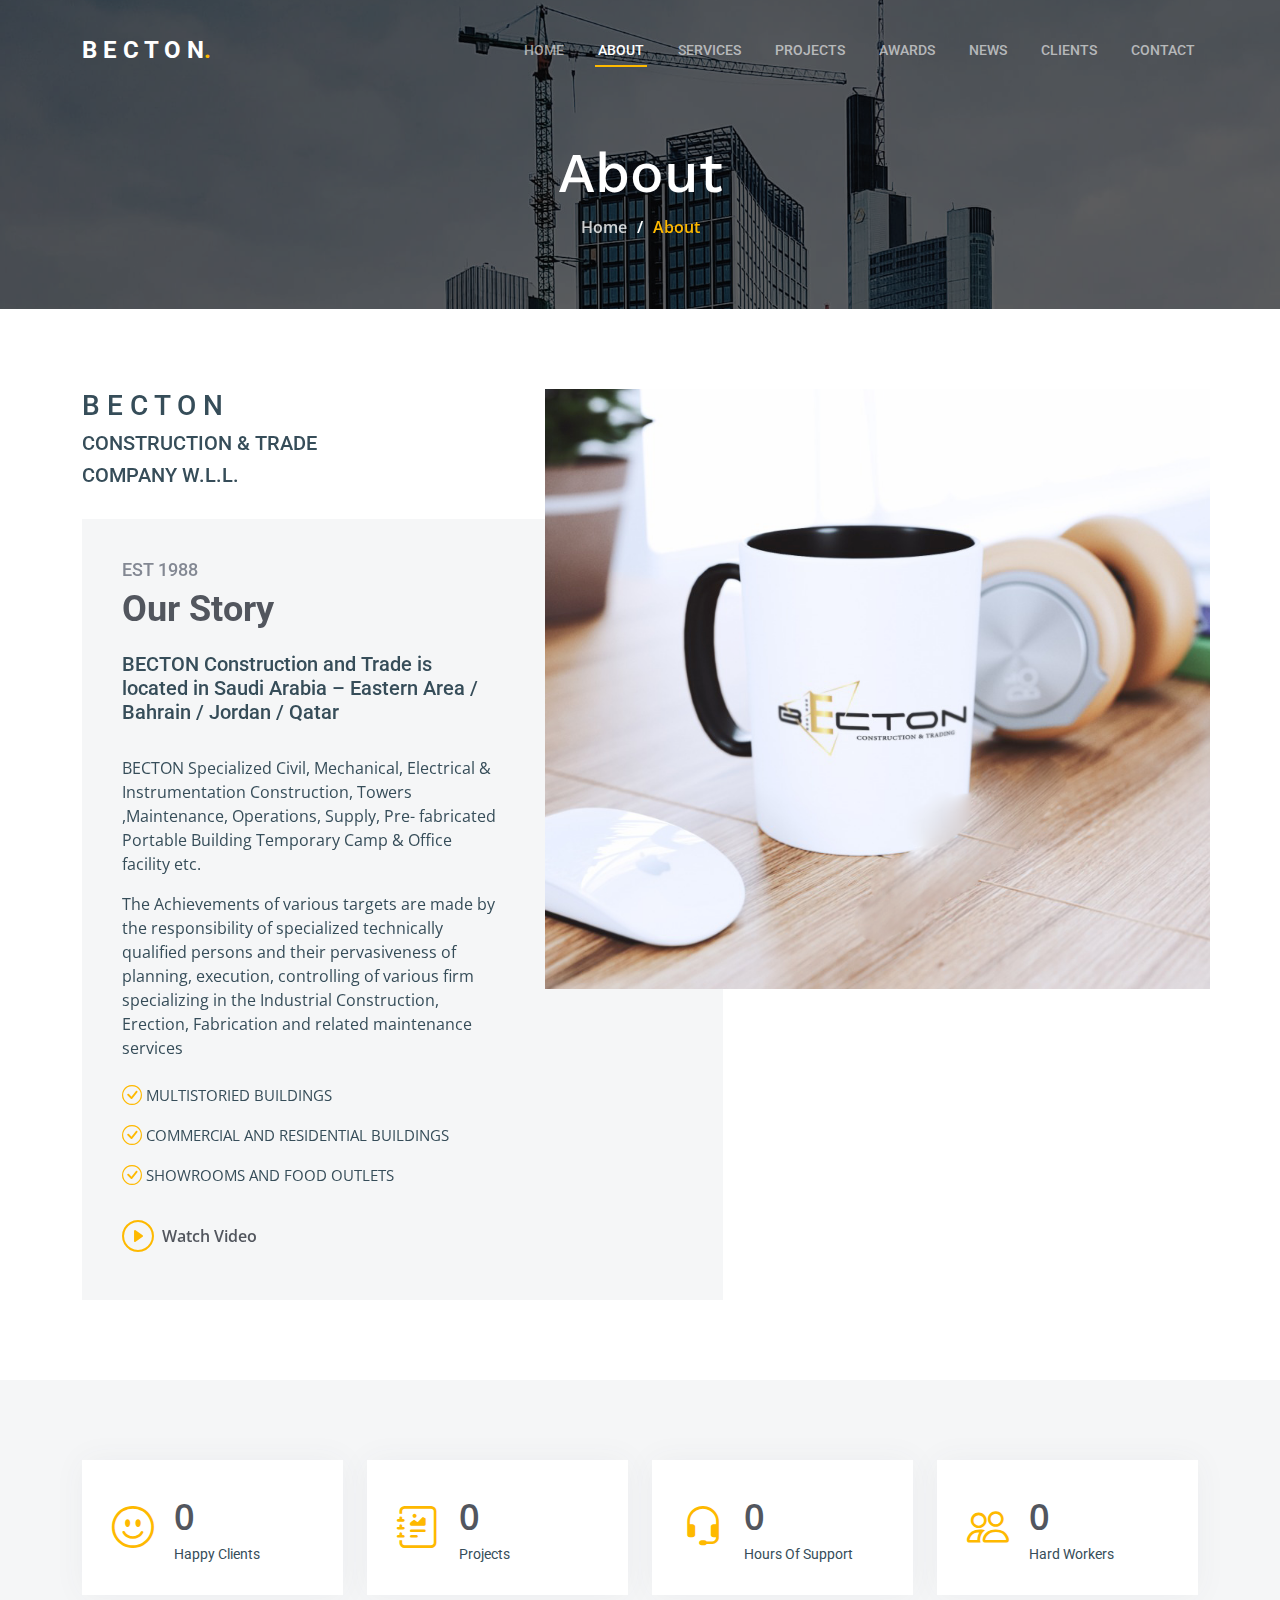
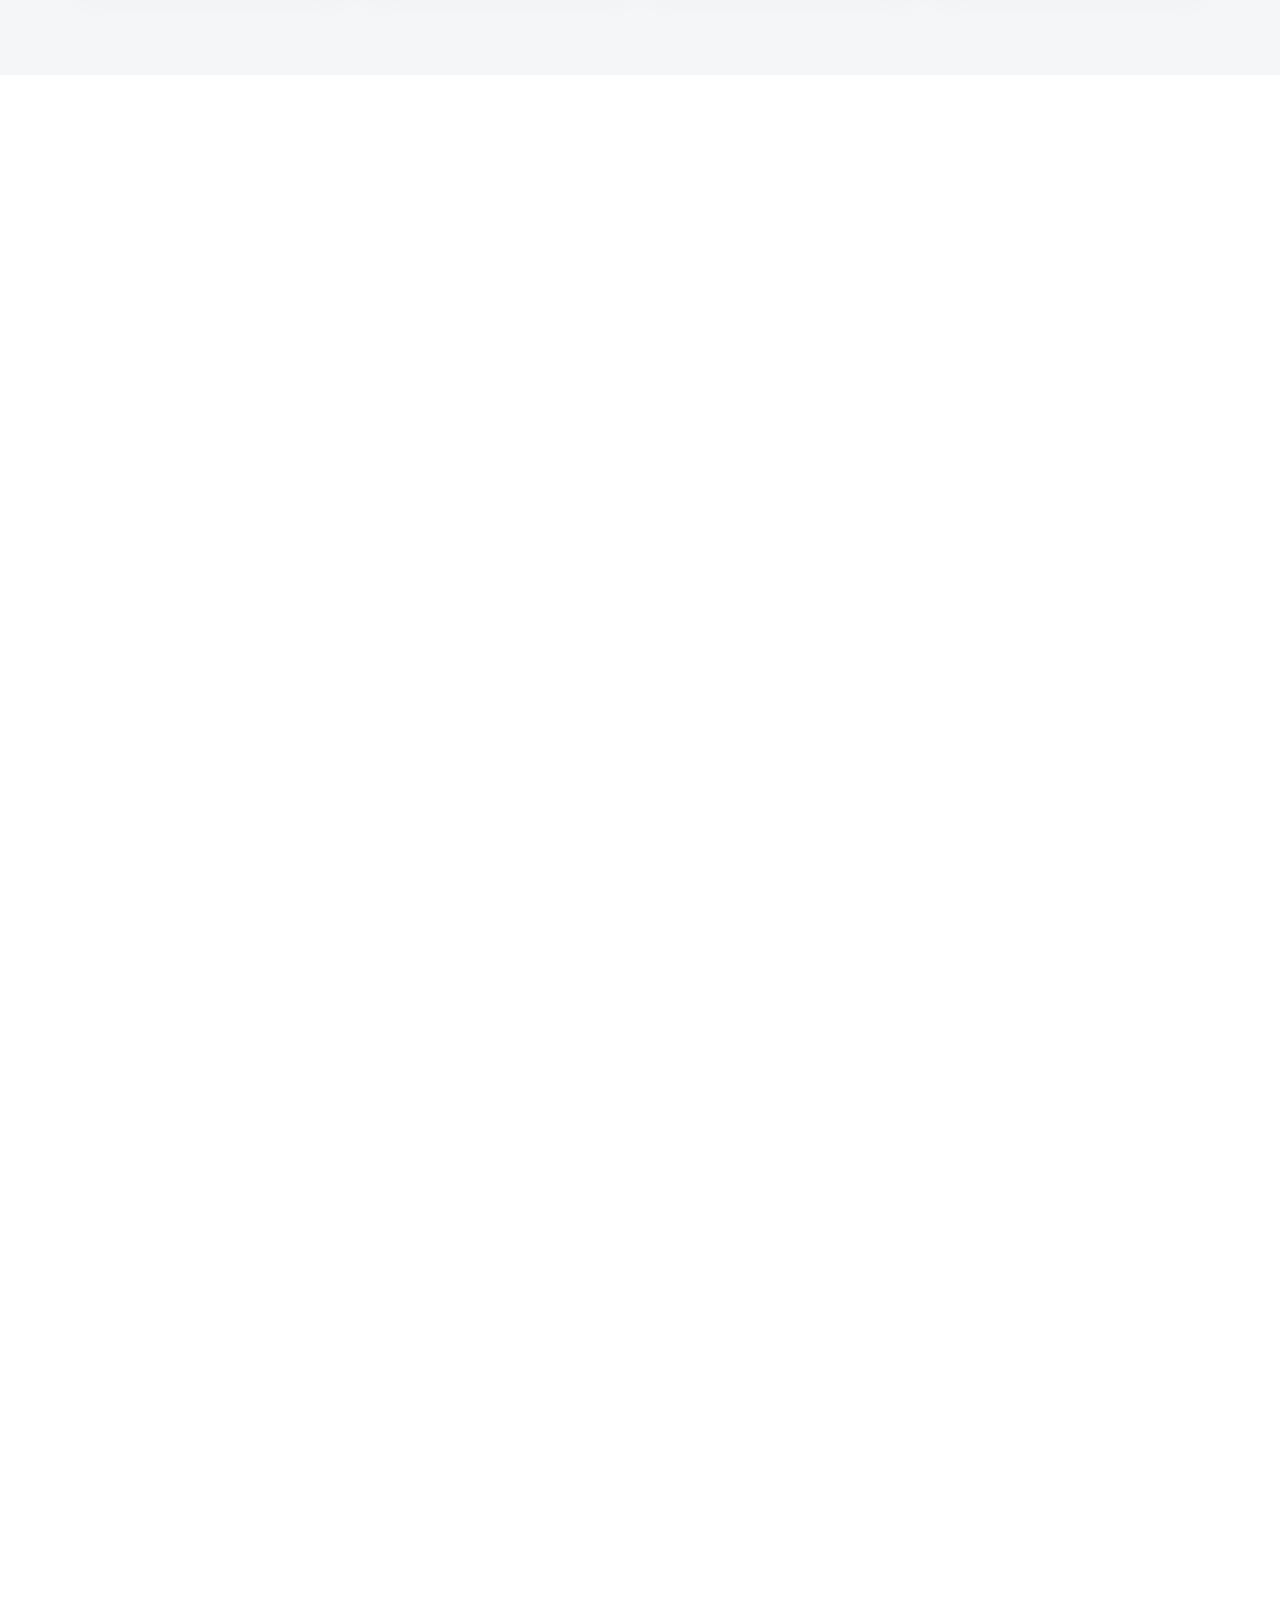
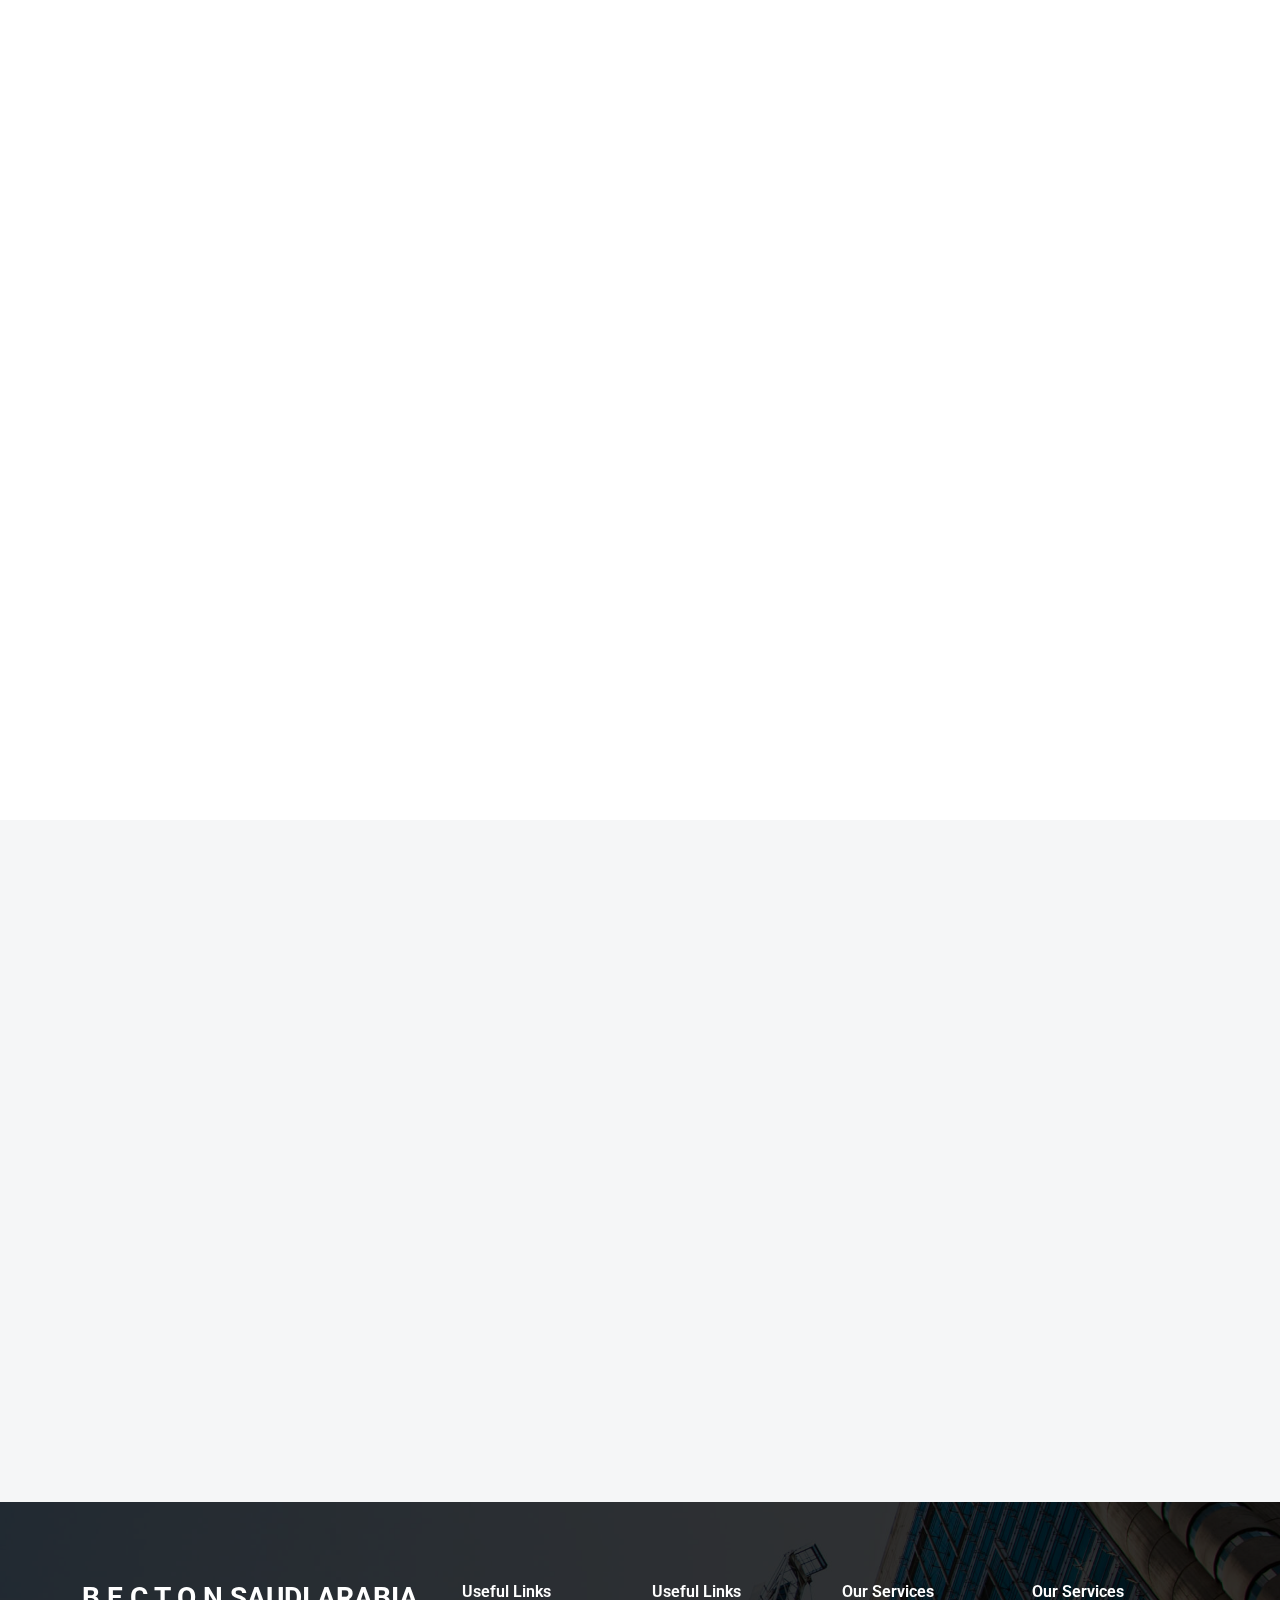
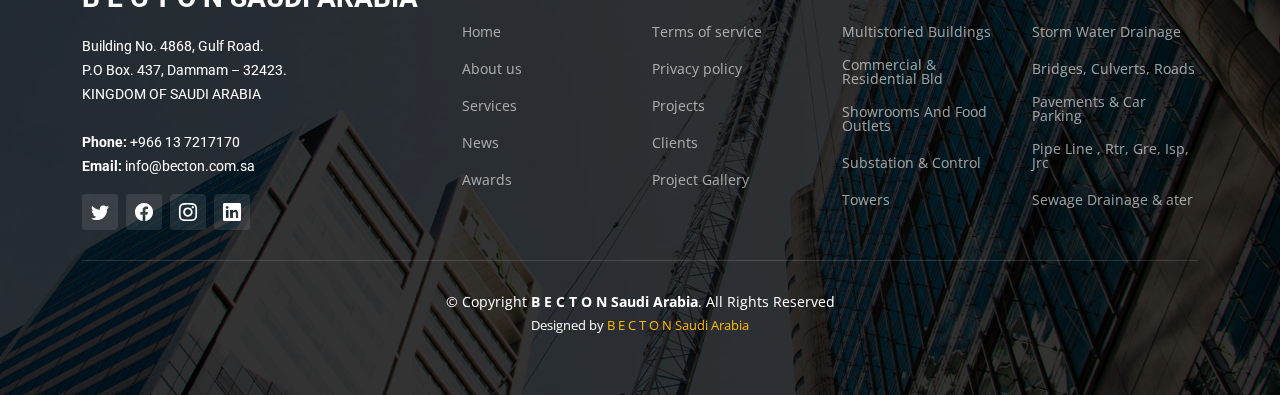
<file: about.html>
<!DOCTYPE html>
<html lang="en">

<head>
  <meta charset="utf-8">
  <meta content="width=device-width, initial-scale=1.0" name="viewport">

  <title>B E C T O N Saudi Arabia - About</title>
  <meta content="" name="description">
  <meta content="" name="keywords">

  <!-- Favicons -->
  <link href="assets/img/favicon.png" rel="icon">
  <link href="assets/img/apple-touch-icon.png" rel="apple-touch-icon">

  <!-- Google Fonts -->
  <link rel="preconnect" href="https://fonts.googleapis.com">
  <link rel="preconnect" href="https://fonts.gstatic.com" crossorigin>
  <link href="https://fonts.googleapis.com/css2?family=Open+Sans:ital,wght@0,300;0,400;0,500;0,600;0,700;1,300;1,400;1,600;1,700&family=Roboto:ital,wght@0,300;0,400;0,500;0,600;0,700;1,300;1,400;1,500;1,600;1,700&family=Work+Sans:ital,wght@0,300;0,400;0,500;0,600;0,700;1,300;1,400;1,500;1,600;1,700&display=swap" rel="stylesheet">

  <!-- Vendor CSS Files -->
  <link href="assets/vendor/bootstrap/css/bootstrap.min.css" rel="stylesheet">
  <link href="assets/vendor/bootstrap-icons/bootstrap-icons.css" rel="stylesheet">
  <link href="assets/vendor/fontawesome-free/css/all.min.css" rel="stylesheet">
  <link href="assets/vendor/aos/aos.css" rel="stylesheet">
  <link href="assets/vendor/glightbox/css/glightbox.min.css" rel="stylesheet">
  <link href="assets/vendor/swiper/swiper-bundle.min.css" rel="stylesheet">

  <!-- Template Main CSS File -->
  <link href="assets/css/main.css" rel="stylesheet">

  <!-- =======================================================
  * Template Name: UpConstruction - v1.1.0
  * Template URL: https://bootstrapmade.com/upconstruction-bootstrap-construction-website-template/
  * Author: BootstrapMade.com
  * License: https://bootstrapmade.com/license/
  ======================================================== -->
</head>

<body>

  <!-- ======= Header ======= -->
  <header id="header" class="header d-flex align-items-center">
    <div class="container-fluid container-xl d-flex align-items-center justify-content-between">

      <a href="index.html" class="logo d-flex align-items-center">
        <!-- Uncomment the line below if you also wish to use an image logo -->
        <!-- <img src="assets/img/logo.png" alt=""> -->
        <h1>B E C T O N<span>.</span></h1>
      </a>

      <i class="mobile-nav-toggle mobile-nav-show bi bi-list"></i>
      <i class="mobile-nav-toggle mobile-nav-hide d-none bi bi-x"></i>
      <nav id="navbar" class="navbar">
        <ul>
          <li><a href="index.html" >Home</a></li>
          <li><a href="about.html" class="active">About</a></li>
          <li><a href="services.html">Services</a></li>
          <li><a href="projects.html">Projects</a></li>
          <li><a href="awards.html">Awards</a></li>
          <li><a href="news.html">News</a></li>
          <li><a href="clients.html">Clients</a></li>
          <!--<li class="dropdown"><a href="#"><span>Dropdown</span> <i class="bi bi-chevron-down dropdown-indicator"></i></a>
            <ul>
              <li><a href="#">Dropdown 1</a></li>
              <li class="dropdown"><a href="#"><span>Deep Dropdown</span> <i class="bi bi-chevron-down dropdown-indicator"></i></a>
                <ul>
                  <li><a href="#">Deep Dropdown 1</a></li>
                  <li><a href="#">Deep Dropdown 2</a></li>
                  <li><a href="#">Deep Dropdown 3</a></li>
                  <li><a href="#">Deep Dropdown 4</a></li>
                  <li><a href="#">Deep Dropdown 5</a></li>
                </ul>
              </li>
              <li><a href="#">Dropdown 2</a></li>
              <li><a href="#">Dropdown 3</a></li>
              <li><a href="#">Dropdown 4</a></li>
            </ul>
          </li>-->
          <li><a href="contact.html">Contact</a></li>
        </ul>
      </nav><!-- .navbar -->

    </div>
  </header><!-- End Header -->

  <main id="main">

    <!-- ======= Breadcrumbs ======= -->
    <div class="breadcrumbs d-flex align-items-center" style="background-image: url('assets/img/breadcrumbs-bg.jpg');">
      <div class="container position-relative d-flex flex-column align-items-center" data-aos="fade">

        <h2>About</h2>
        <ol>
          <li><a href="index.html">Home</a></li>
          <li>About</li>
        </ol>

      </div>
    </div><!-- End Breadcrumbs -->

    <!-- ======= About Section ======= -->
    <section id="about" class="about">
      <div class="container" data-aos="fade-up">

        <div class="row position-relative">

          <div class="col-lg-7 about-img" style="background-image: url(assets/img/001.png);"></div>
          <div class="col-lg-7">
            <h3>B E C T O N</h3>
            <h5> CONSTRUCTION & TRADE</h5>
              <h5>COMPANY W.L.L.</h5><br>
            <div class="our-story">
              <h4>Est 1988</h4>
              <h3>Our Story</h3>
              <h5>BECTON Construction and Trade is located in Saudi Arabia – Eastern Area / Bahrain / Jordan / Qatar</h5>
              <br>
              <p>BECTON Specialized Civil, Mechanical, Electrical & Instrumentation Construction, Towers ,Maintenance, Operations, 
                Supply, Pre- fabricated Portable Building Temporary Camp & Office facility etc.</p>
                <p>The Achievements of various targets are made by the responsibility of specialized technically qualified persons and their pervasiveness of planning, execution, controlling 
                  of various firm specializing in the Industrial Construction, Erection, Fabrication and related maintenance services</p>
              <ul>
                <li><i class="bi bi-check-circle"></i> <span> MULTISTORIED BUILDINGS</span></li>
                <li><i class="bi bi-check-circle"></i> <span>COMMERCIAL AND RESIDENTIAL BUILDINGS</span></li>
                <li><i class="bi bi-check-circle"></i> <span>SHOWROOMS AND FOOD OUTLETS</span></li>
              </ul>

              <div class="watch-video d-flex align-items-center position-relative">
                <i class="bi bi-play-circle"></i>
                <a href="https://www.youtube.com/watch?v=60SEqTvu_eE" class="glightbox stretched-link">Watch Video</a>
              </div>
            </div>
          </div>

        </div>

      </div>
    </section>
    <!-- End About Section -->

    <!-- ======= Stats Counter Section ======= -->
    <section id="stats-counter" class="stats-counter section-bg">
      <div class="container">

        <div class="row gy-4">

          <div class="col-lg-3 col-md-6">
            <div class="stats-item d-flex align-items-center w-100 h-100">
              <i class="bi bi-emoji-smile color-blue flex-shrink-0"></i>
              <div>
                <span data-purecounter-start="0" data-purecounter-end="232" data-purecounter-duration="1" class="purecounter"></span>
                <p>Happy Clients</p>
              </div>
            </div>
          </div><!-- End Stats Item -->

          <div class="col-lg-3 col-md-6">
            <div class="stats-item d-flex align-items-center w-100 h-100">
              <i class="bi bi-journal-richtext color-orange flex-shrink-0"></i>
              <div>
                <span data-purecounter-start="0" data-purecounter-end="521" data-purecounter-duration="1" class="purecounter"></span>
                <p>Projects</p>
              </div>
            </div>
          </div><!-- End Stats Item -->

          <div class="col-lg-3 col-md-6">
            <div class="stats-item d-flex align-items-center w-100 h-100">
              <i class="bi bi-headset color-green flex-shrink-0"></i>
              <div>
                <span data-purecounter-start="0" data-purecounter-end="1463" data-purecounter-duration="1" class="purecounter"></span>
                <p>Hours Of Support</p>
              </div>
            </div>
          </div><!-- End Stats Item -->

          <div class="col-lg-3 col-md-6">
            <div class="stats-item d-flex align-items-center w-100 h-100">
              <i class="bi bi-people color-pink flex-shrink-0"></i>
              <div>
                <span data-purecounter-start="0" data-purecounter-end="8526" data-purecounter-duration="1" class="purecounter"></span>
                <p>Hard Workers</p>
              </div>
            </div>
          </div><!-- End Stats Item -->

        </div>

      </div>
    </section><!-- End Stats Counter Section -->

   <!-- ======= Alt Services Section ======= -->
   <section id="alt-services" class="alt-services">
    <div class="container" data-aos="fade-up">

      <div class="row justify-content-around gy-4">
        <div class="col-lg-6 img-bg" style="background-image: url(assets/img/alt-services.jpg);" data-aos="zoom-in" data-aos-delay="100"></div>

        <div class="col-lg-5 d-flex flex-column justify-content-center">
          <h3> BECTON Construction and Trade is located in Saudi Arabia – Eastern Area / Bahrain / Jordan / Qatar</h3>
          <p>
            <strong>BECTON</strong> Specialized Civil, Mechanical, Electrical & Instrumentation Construction, Towers ,Maintenance, 
            Operations, Supply, Pre- fabricated Portable Building Temporary Camp & Office facility etc.</p>
        <p>The Achievements of various targets are made by the responsibility of specialized technically qualified persons and their pervasiveness of planning, execution, controlling of various
         firm specializing in the Industrial Construction, Erection, Fabrication and related maintenance services.
          </p>
        </ul>
        <p>
          <strong>BECTON</strong> has also have various Long Form & Short Form contracts for the Detail Design,
           Procurement and Construction of Temporary Facilities, Warehouse Buildings etc.
        </p>

          <div class="icon-box d-flex position-relative" data-aos="fade-up" data-aos-delay="100">
            <i class="bi bi-easel flex-shrink-0"></i>
            <div>
              <h4><a href="" class="stretched-link">Landscaping</a></h4>
              <p>Voluptatum deleniti atque corrupti quos dolores et quas molestias excepturi sint occaecati cupiditate non provident</p>
            </div>
          </div><!-- End Icon Box -->

          <div class="icon-box d-flex position-relative" data-aos="fade-up" data-aos-delay="200">
            <i class="bi bi-patch-check flex-shrink-0"></i>
            <div>
              <h4><a href="" class="stretched-link">Water Proofing & Fire Proofing</a></h4>
              <p>At vero eos et accusamus et iusto odio dignissimos ducimus qui blanditiis praesentium voluptatum deleniti atque</p>
            </div>
          </div><!-- End Icon Box -->

          <div class="icon-box d-flex position-relative" data-aos="fade-up" data-aos-delay="300">
            <i class="bi bi-brightness-high flex-shrink-0"></i>
            <div>
              <h4><a href="" class="stretched-link">Temporary Site Offices & Camp Facilities</a></h4>
              <p>Explicabo est voluptatum asperiores consequatur magnam. Et veritatis odit. Sunt aut deserunt minus aut eligendi omnis</p>
            </div>
          </div><!-- End Icon Box -->

          <div class="icon-box d-flex position-relative" data-aos="fade-up" data-aos-delay="400">
            <i class="bi bi-brightness-high flex-shrink-0"></i>
            <div>
              <h4><a href="" class="stretched-link">Site Preparation & Temporary Facilities</a></h4>
              <p>Est voluptatem labore deleniti quis a delectus et. Saepe dolorem libero sit non aspernatur odit amet. Et eligendi</p>
            </div>
          </div><!-- End Icon Box -->

        </div>
      </div>

    </div>
  </section><!-- End Alt Services Section -->


    <!-- ======= Our Team Section ======= -->
    <section id="team" class="team">
      <div class="container" data-aos="fade-up">

        <div class="section-header">
          <h2>Our Team</h2>
          <p>Aperiam dolorum et et wuia molestias qui eveniet numquam nihil porro incidunt dolores placeat sunt id nobis omnis tiledo stran delop</p>
        </div>

        <div class="row gy-5">

          <div class="col-lg-4 col-md-6 member" data-aos="fade-up" data-aos-delay="100">
            <div class="member-img">
              <img src="assets/img/team/team-1.jpg" class="img-fluid" alt="">
              <div class="social">
                <a href="#"><i class="bi bi-twitter"></i></a>
                <a href="#"><i class="bi bi-facebook"></i></a>
                <a href="#"><i class="bi bi-instagram"></i></a>
                <a href="#"><i class="bi bi-linkedin"></i></a>
              </div>
            </div>
            <div class="member-info text-center">
              <h4>Walter White</h4>
              <span>Chief Executive Officer</span>
              <p>Aliquam iure quaerat voluptatem praesentium possimus unde laudantium vel dolorum distinctio dire flow</p>
            </div>
          </div><!-- End Team Member -->

          <div class="col-lg-4 col-md-6 member" data-aos="fade-up" data-aos-delay="200">
            <div class="member-img">
              <img src="assets/img/team/team-2.jpg" class="img-fluid" alt="">
              <div class="social">
                <a href="#"><i class="bi bi-twitter"></i></a>
                <a href="#"><i class="bi bi-facebook"></i></a>
                <a href="#"><i class="bi bi-instagram"></i></a>
                <a href="#"><i class="bi bi-linkedin"></i></a>
              </div>
            </div>
            <div class="member-info text-center">
              <h4>Sarah Jhonson</h4>
              <span>Product Manager</span>
              <p>Labore ipsam sit consequatur exercitationem rerum laboriosam laudantium aut quod dolores exercitationem ut</p>
            </div>
          </div><!-- End Team Member -->

          <div class="col-lg-4 col-md-6 member" data-aos="fade-up" data-aos-delay="300">
            <div class="member-img">
              <img src="assets/img/team/team-3.jpg" class="img-fluid" alt="">
              <div class="social">
                <a href="#"><i class="bi bi-twitter"></i></a>
                <a href="#"><i class="bi bi-facebook"></i></a>
                <a href="#"><i class="bi bi-instagram"></i></a>
                <a href="#"><i class="bi bi-linkedin"></i></a>
              </div>
            </div>
            <div class="member-info text-center">
              <h4>William Anderson</h4>
              <span>CTO</span>
              <p>Illum minima ea autem doloremque ipsum quidem quas aspernatur modi ut praesentium vel tque sed facilis at qui</p>
            </div>
          </div><!-- End Team Member -->

          <div class="col-lg-4 col-md-6 member" data-aos="fade-up" data-aos-delay="400">
            <div class="member-img">
              <img src="assets/img/team/team-4.jpg" class="img-fluid" alt="">
              <div class="social">
                <a href="#"><i class="bi bi-twitter"></i></a>
                <a href="#"><i class="bi bi-facebook"></i></a>
                <a href="#"><i class="bi bi-instagram"></i></a>
                <a href="#"><i class="bi bi-linkedin"></i></a>
              </div>
            </div>
            <div class="member-info text-center">
              <h4>Amanda Jepson</h4>
              <span>Accountant</span>
              <p>Magni voluptatem accusamus assumenda cum nisi aut qui dolorem voluptate sed et veniam quasi quam consectetur</p>
            </div>
          </div><!-- End Team Member -->

          <div class="col-lg-4 col-md-6 member" data-aos="fade-up" data-aos-delay="500">
            <div class="member-img">
              <img src="assets/img/team/team-5.jpg" class="img-fluid" alt="">
              <div class="social">
                <a href="#"><i class="bi bi-twitter"></i></a>
                <a href="#"><i class="bi bi-facebook"></i></a>
                <a href="#"><i class="bi bi-instagram"></i></a>
                <a href="#"><i class="bi bi-linkedin"></i></a>
              </div>
            </div>
            <div class="member-info text-center">
              <h4>Brian Doe</h4>
              <span>Marketing</span>
              <p>Qui consequuntur quos accusamus magnam quo est molestiae eius laboriosam sunt doloribus quia impedit laborum velit</p>
            </div>
          </div><!-- End Team Member -->

          <div class="col-lg-4 col-md-6 member" data-aos="fade-up" data-aos-delay="600">
            <div class="member-img">
              <img src="assets/img/team/team-6.jpg" class="img-fluid" alt="">
              <div class="social">
                <a href="#"><i class="bi bi-twitter"></i></a>
                <a href="#"><i class="bi bi-facebook"></i></a>
                <a href="#"><i class="bi bi-instagram"></i></a>
                <a href="#"><i class="bi bi-linkedin"></i></a>
              </div>
            </div>
            <div class="member-info text-center">
              <h4>Josepha Palas</h4>
              <span>Operation</span>
              <p>Sint sint eveniet explicabo amet consequatur nesciunt error enim rerum earum et omnis fugit eligendi cupiditate vel</p>
            </div>
          </div><!-- End Team Member -->

        </div>

      </div>
    </section><!-- End Our Team Section -->

    <!-- ======= Testimonials Section ======= -->
    <section id="testimonials" class="testimonials section-bg">
      <div class="container" data-aos="fade-up">

        <div class="section-header">
          <h2>Testimonials</h2>
          <p>Quam sed id excepturi ccusantium dolorem ut quis dolores nisi llum nostrum enim velit qui ut et autem uia reprehenderit sunt deleniti</p>
        </div>

        <div class="slides-2 swiper">
          <div class="swiper-wrapper">

            <div class="swiper-slide">
              <div class="testimonial-wrap">
                <div class="testimonial-item">
                  <img src="assets/img/testimonials/testimonials-1.jpg" class="testimonial-img" alt="">
                  <h3>Saul Goodman</h3>
                  <h4>Ceo &amp; Founder</h4>
                  <div class="stars">
                    <i class="bi bi-star-fill"></i><i class="bi bi-star-fill"></i><i class="bi bi-star-fill"></i><i class="bi bi-star-fill"></i><i class="bi bi-star-fill"></i>
                  </div>
                  <p>
                    <i class="bi bi-quote quote-icon-left"></i>
                    Proin iaculis purus consequat sem cure digni ssim donec porttitora entum suscipit rhoncus. Accusantium quam, ultricies eget id, aliquam eget nibh et. Maecen aliquam, risus at semper.
                    <i class="bi bi-quote quote-icon-right"></i>
                  </p>
                </div>
              </div>
            </div><!-- End testimonial item -->

            <div class="swiper-slide">
              <div class="testimonial-wrap">
                <div class="testimonial-item">
                  <img src="assets/img/testimonials/testimonials-2.jpg" class="testimonial-img" alt="">
                  <h3>Sara Wilsson</h3>
                  <h4>Designer</h4>
                  <div class="stars">
                    <i class="bi bi-star-fill"></i><i class="bi bi-star-fill"></i><i class="bi bi-star-fill"></i><i class="bi bi-star-fill"></i><i class="bi bi-star-fill"></i>
                  </div>
                  <p>
                    <i class="bi bi-quote quote-icon-left"></i>
                    Export tempor illum tamen malis malis eram quae irure esse labore quem cillum quid cillum eram malis quorum velit fore eram velit sunt aliqua noster fugiat irure amet legam anim culpa.
                    <i class="bi bi-quote quote-icon-right"></i>
                  </p>
                </div>
              </div>
            </div><!-- End testimonial item -->

            <div class="swiper-slide">
              <div class="testimonial-wrap">
                <div class="testimonial-item">
                  <img src="assets/img/testimonials/testimonials-3.jpg" class="testimonial-img" alt="">
                  <h3>Jena Karlis</h3>
                  <h4>Store Owner</h4>
                  <div class="stars">
                    <i class="bi bi-star-fill"></i><i class="bi bi-star-fill"></i><i class="bi bi-star-fill"></i><i class="bi bi-star-fill"></i><i class="bi bi-star-fill"></i>
                  </div>
                  <p>
                    <i class="bi bi-quote quote-icon-left"></i>
                    Enim nisi quem export duis labore cillum quae magna enim sint quorum nulla quem veniam duis minim tempor labore quem eram duis noster aute amet eram fore quis sint minim.
                    <i class="bi bi-quote quote-icon-right"></i>
                  </p>
                </div>
              </div>
            </div><!-- End testimonial item -->

            <div class="swiper-slide">
              <div class="testimonial-wrap">
                <div class="testimonial-item">
                  <img src="assets/img/testimonials/testimonials-4.jpg" class="testimonial-img" alt="">
                  <h3>Matt Brandon</h3>
                  <h4>Freelancer</h4>
                  <div class="stars">
                    <i class="bi bi-star-fill"></i><i class="bi bi-star-fill"></i><i class="bi bi-star-fill"></i><i class="bi bi-star-fill"></i><i class="bi bi-star-fill"></i>
                  </div>
                  <p>
                    <i class="bi bi-quote quote-icon-left"></i>
                    Fugiat enim eram quae cillum dolore dolor amet nulla culpa multos export minim fugiat minim velit minim dolor enim duis veniam ipsum anim magna sunt elit fore quem dolore labore illum veniam.
                    <i class="bi bi-quote quote-icon-right"></i>
                  </p>
                </div>
              </div>
            </div><!-- End testimonial item -->

            <div class="swiper-slide">
              <div class="testimonial-wrap">
                <div class="testimonial-item">
                  <img src="assets/img/testimonials/testimonials-5.jpg" class="testimonial-img" alt="">
                  <h3>John Larson</h3>
                  <h4>Entrepreneur</h4>
                  <div class="stars">
                    <i class="bi bi-star-fill"></i><i class="bi bi-star-fill"></i><i class="bi bi-star-fill"></i><i class="bi bi-star-fill"></i><i class="bi bi-star-fill"></i>
                  </div>
                  <p>
                    <i class="bi bi-quote quote-icon-left"></i>
                    Quis quorum aliqua sint quem legam fore sunt eram irure aliqua veniam tempor noster veniam enim culpa labore duis sunt culpa nulla illum cillum fugiat legam esse veniam culpa fore nisi cillum quid.
                    <i class="bi bi-quote quote-icon-right"></i>
                  </p>
                </div>
              </div>
            </div><!-- End testimonial item -->

          </div>
          <div class="swiper-pagination"></div>
        </div>

      </div>
    </section><!-- End Testimonials Section -->

  </main><!-- End #main -->
 <!-- ======= Footer ======= -->
 <footer id="footer" class="footer">

  <div class="footer-content position-relative">
    <div class="container">
      <div class="row">

        <div class="col-lg-4 col-md-6">
          <div class="footer-info">

            <h3> B E C T O N Saudi Arabia</h3>
            <p>
              Building No. 4868, Gulf Road. <br>
              P.O Box. 437, Dammam – 32423.<br>
              KINGDOM OF SAUDI ARABIA<br><br>
              <strong>Phone:</strong> +966 13 7217170<br>
              <strong>Email:</strong> info@becton.com.sa<br>
            </p>
            <div class="social-links d-flex mt-3">
              <a href="#" class="d-flex align-items-center justify-content-center"><i class="bi bi-twitter"></i></a>
              <a href="#" class="d-flex align-items-center justify-content-center"><i class="bi bi-facebook"></i></a>
              <a href="#" class="d-flex align-items-center justify-content-center"><i class="bi bi-instagram"></i></a>
              <a href="#" class="d-flex align-items-center justify-content-center"><i class="bi bi-linkedin"></i></a>
            </div>
          </div>
        </div><!-- End footer info column-->

        <div class="col-lg-2 col-md-3 footer-links">
          <h4>Useful Links</h4>
          <ul>
            <li><a href="index.html">Home</a></li>
            <li><a href="about.html">About us</a></li>
            <li><a href="services.html">Services</a></li>
            <li><a href="news.html">News</a></li>
            <li><a href="awards.html">Awards</a></li>
          </ul>
        </div><!-- End footer links column-->

        <div class="col-lg-2 col-md-3 footer-links">
          <h4>Useful Links</h4>
          <ul>
            <li><a href="#">Terms of service</a></li>
            <li><a href="#">Privacy policy</a></li>
            <li><a href="projects.html">Projects</a></li>
            <li><a href="clients.html">Clients</a></li>
            <li><a href="#">Project Gallery</a></li>
          </ul>
        </div><!-- End footer links column-->
        <!-- Building Steel Structure, Erection
        Fabrication.
        Landscaping.
        Water Proofing & Fire Proofing.
        Temporary Site Offices & Camp Facilities
        Site Preparation & Temporary Facilities -->
       
        <div class="col-lg-2 col-md-3 footer-links">
          <h4>Our Services</h4>
          <ul>
            <li><a href="service-details.html">Multistoried Buildings</a></li>
            <li><a href="service-details.html">Commercial & Residential Bld</a></li>
            <li><a href="service-details.html">Showrooms And Food Outlets</a></li>
            <li><a href="service-details.html">Substation & Control</a></li>
            <li><a href="service-details.html">Towers</a></li>
          </ul>
        </div><!-- End footer links column-->

        <div class="col-lg-2 col-md-3 footer-links">
          <h4>Our Services</h4>
          <ul>
            <li><a href="service-details.html">Storm Water Drainage</a></li>
            <li><a href="service-details.html">Bridges, Culverts, Roads</a></li>
            <li><a href="service-details.html">Pavements & Car Parking</a></li>
            <li><a href="service-details.html">Pipe Line , Rtr, Gre, Isp, Jrc</a></li>
            <li><a href="service-details.html">Sewage Drainage & ater </a></li>
          </ul>
        </div>
        <!-- End footer links column-->

      </div>
    </div>
  </div>

  <div class="footer-legal text-center position-relative">
    <div class="container">
      <div class="copyright">
        &copy; Copyright <strong><span>B E C T O N Saudi Arabia</span></strong>. All Rights Reserved
      </div>
      <div class="credits">
        <!-- All the links in the footer should remain intact. -->
        <!-- You can delete the links only if you purchased the pro version. -->
        <!-- Licensing information: https://bootstrapmade.com/license/ -->
        <!-- Purchase the pro version with working PHP/AJAX contact form: https://bootstrapmade.com/upconstruction-bootstrap-construction-website-template/ -->
        Designed by <a href="#">B E C T O N Saudi Arabia</a>
      </div>
    </div>
  </div>

</footer>
<!-- End Footer -->


  <a href="#" class="scroll-top d-flex align-items-center justify-content-center"><i class="bi bi-arrow-up-short"></i></a>

  <div id="preloader"></div>

  <!-- Vendor JS Files -->
  <script src="assets/vendor/bootstrap/js/bootstrap.bundle.min.js"></script>
  <script src="assets/vendor/aos/aos.js"></script>
  <script src="assets/vendor/glightbox/js/glightbox.min.js"></script>
  <script src="assets/vendor/isotope-layout/isotope.pkgd.min.js"></script>
  <script src="assets/vendor/swiper/swiper-bundle.min.js"></script>
  <script src="assets/vendor/purecounter/purecounter_vanilla.js"></script>
  <script src="assets/vendor/php-email-form/validate.js"></script>

  <!-- Template Main JS File -->
  <script src="assets/js/main.js"></script>

</body>

</html>
</file>
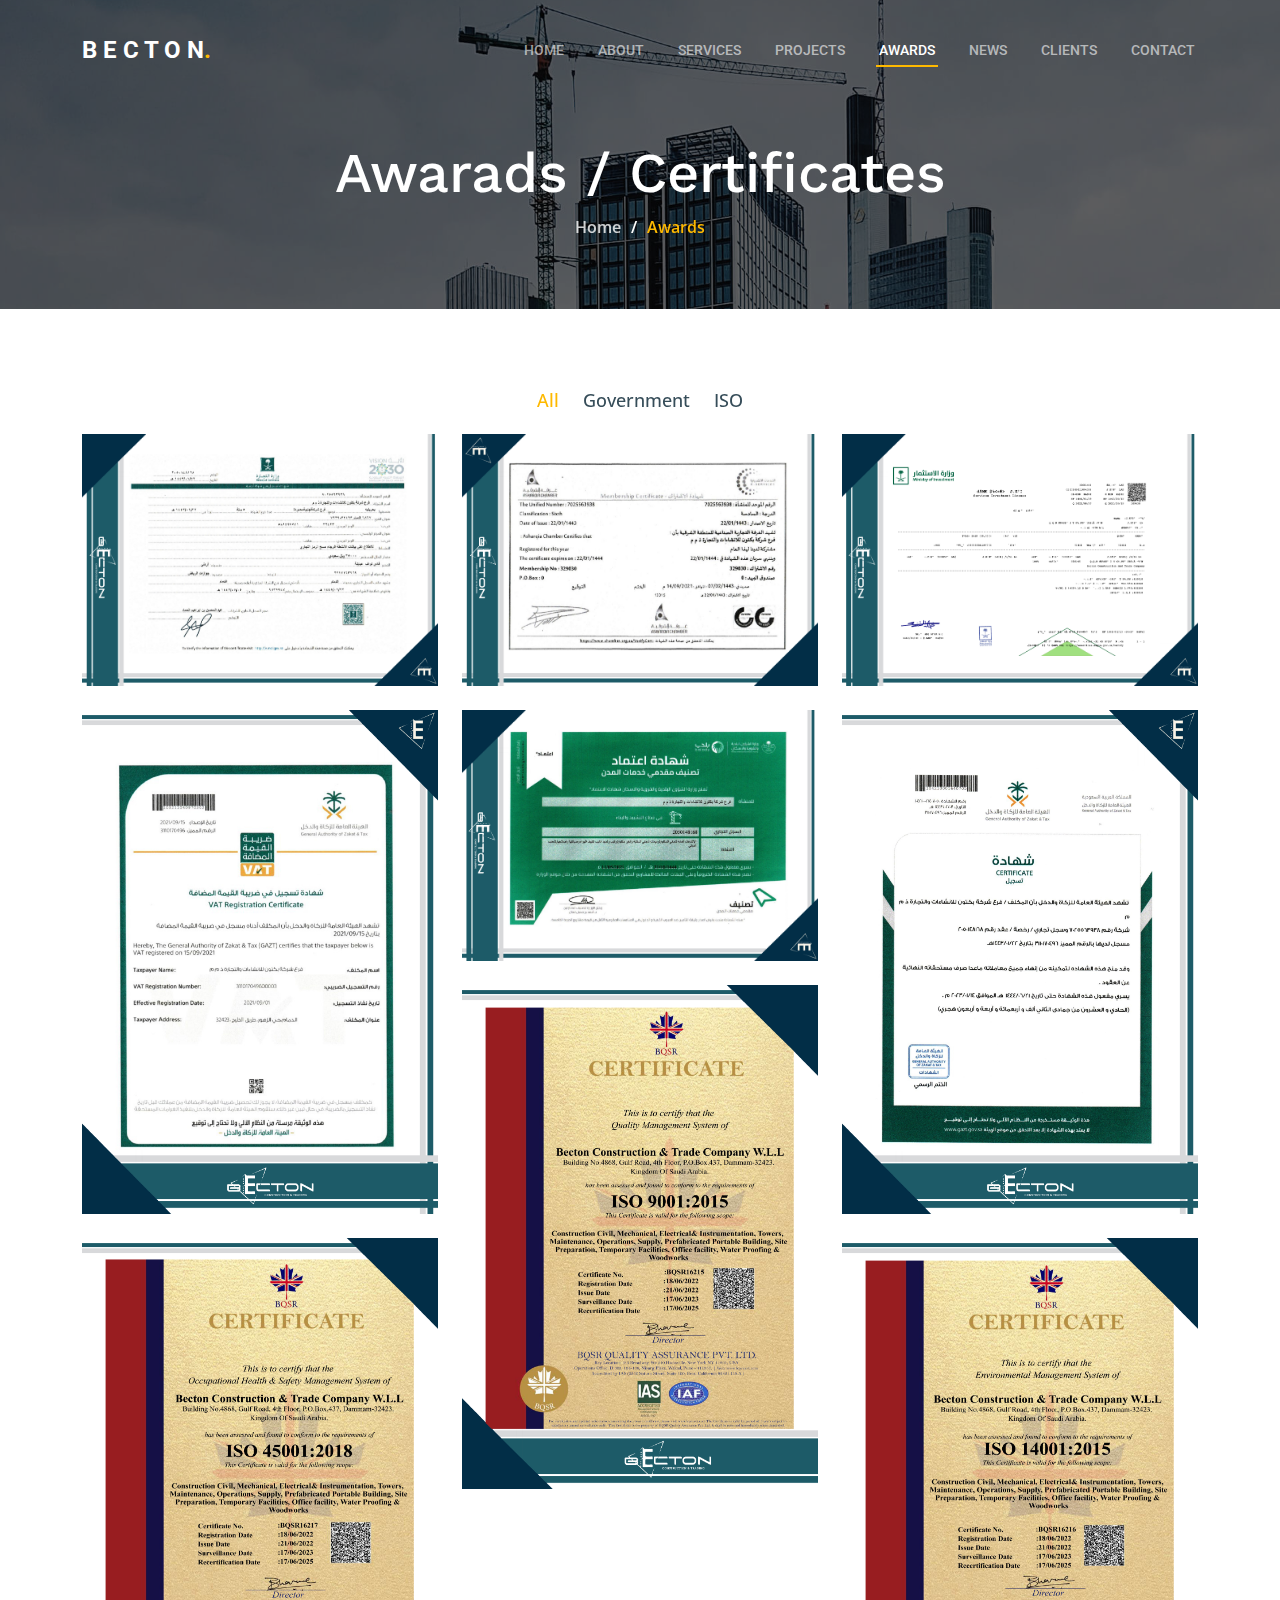
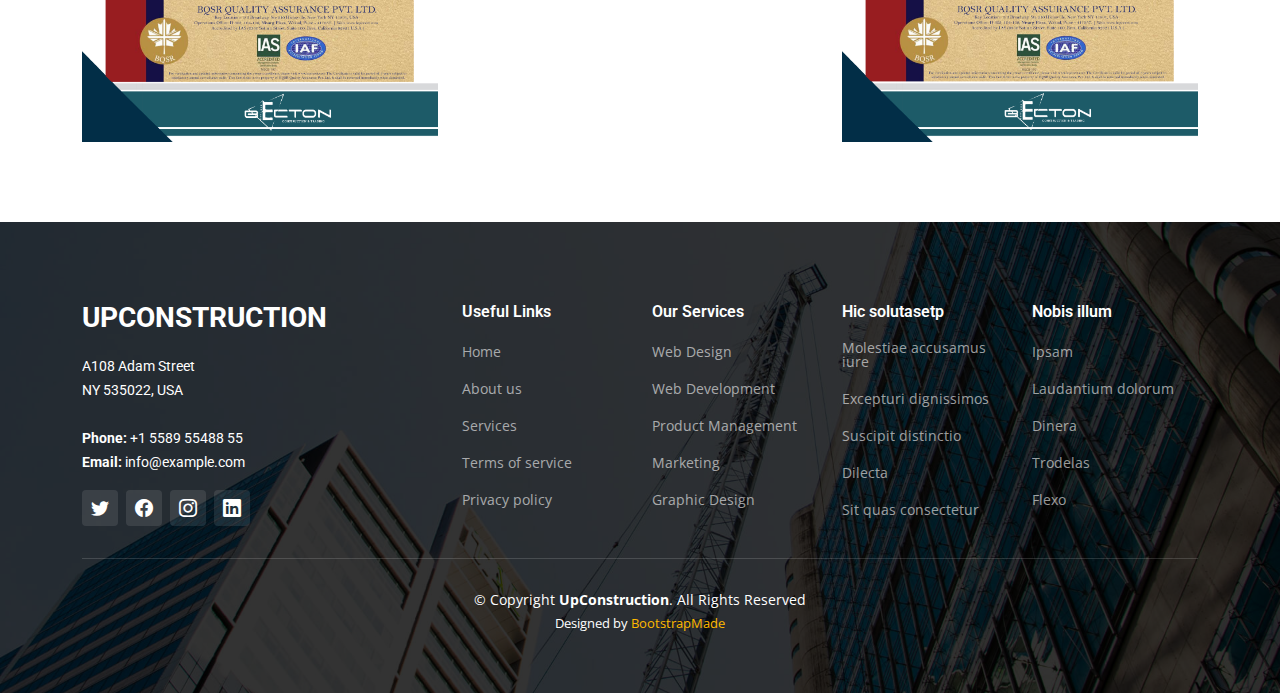
<file: awards.html>
<!DOCTYPE html>
<html lang="en">

<head>
  <meta charset="utf-8">
  <meta content="width=device-width, initial-scale=1.0" name="viewport">

  <title>B E C T O N Saudi Arabia - Projects</title>
  <meta content="" name="description">
  <meta content="" name="keywords">

  <!-- Favicons -->
  <link href="assets/img/favicon.png" rel="icon">
  <link href="assets/img/apple-touch-icon.png" rel="apple-touch-icon">

  <!-- Google Fonts -->
  <link rel="preconnect" href="https://fonts.googleapis.com">
  <link rel="preconnect" href="https://fonts.gstatic.com" crossorigin>
  <link href="https://fonts.googleapis.com/css2?family=Open+Sans:ital,wght@0,300;0,400;0,500;0,600;0,700;1,300;1,400;1,600;1,700&family=Roboto:ital,wght@0,300;0,400;0,500;0,600;0,700;1,300;1,400;1,500;1,600;1,700&family=Work+Sans:ital,wght@0,300;0,400;0,500;0,600;0,700;1,300;1,400;1,500;1,600;1,700&display=swap" rel="stylesheet">

  <!-- Vendor CSS Files -->
  <link href="assets/vendor/bootstrap/css/bootstrap.min.css" rel="stylesheet">
  <link href="assets/vendor/bootstrap-icons/bootstrap-icons.css" rel="stylesheet">
  <link href="assets/vendor/fontawesome-free/css/all.min.css" rel="stylesheet">
  <link href="assets/vendor/aos/aos.css" rel="stylesheet">
  <link href="assets/vendor/glightbox/css/glightbox.min.css" rel="stylesheet">
  <link href="assets/vendor/swiper/swiper-bundle.min.css" rel="stylesheet">

  <!-- Template Main CSS File -->
  <link href="assets/css/main.css" rel="stylesheet">

  <!-- =======================================================
  * Template Name: UpConstruction - v1.1.0
  * Template URL: https://bootstrapmade.com/upconstruction-bootstrap-construction-website-template/
  * Author: BootstrapMade.com
  * License: https://bootstrapmade.com/license/
  ======================================================== -->
</head>

<body>

  <!-- ======= Header ======= -->
  <header id="header" class="header d-flex align-items-center">
    <div class="container-fluid container-xl d-flex align-items-center justify-content-between">

      <a href="index.html" class="logo d-flex align-items-center">
        <!-- Uncomment the line below if you also wish to use an image logo -->
        <!-- <img src="assets/img/logo.png" alt=""> -->
        <h1>B E C T O N<span>.</span></h1>
      </a>

      <i class="mobile-nav-toggle mobile-nav-show bi bi-list"></i>
      <i class="mobile-nav-toggle mobile-nav-hide d-none bi bi-x"></i>
      <nav id="navbar" class="navbar">
        <ul>
          <li><a href="index.html" >Home</a></li>
          <li><a href="about.html">About</a></li>
          <li><a href="services.html">Services</a></li>
          <li><a href="projects.html">Projects</a></li>
          <li><a href="awards.html" class="active">Awards</a></li>
          <li><a href="news.html">News</a></li>
          <li><a href="clients.html">Clients</a></li>
          <!--<li class="dropdown"><a href="#"><span>Dropdown</span> <i class="bi bi-chevron-down dropdown-indicator"></i></a>
            <ul>
              <li><a href="#">Dropdown 1</a></li>
              <li class="dropdown"><a href="#"><span>Deep Dropdown</span> <i class="bi bi-chevron-down dropdown-indicator"></i></a>
                <ul>
                  <li><a href="#">Deep Dropdown 1</a></li>
                  <li><a href="#">Deep Dropdown 2</a></li>
                  <li><a href="#">Deep Dropdown 3</a></li>
                  <li><a href="#">Deep Dropdown 4</a></li>
                  <li><a href="#">Deep Dropdown 5</a></li>
                </ul>
              </li>
              <li><a href="#">Dropdown 2</a></li>
              <li><a href="#">Dropdown 3</a></li>
              <li><a href="#">Dropdown 4</a></li>
            </ul>
          </li>-->
          <li><a href="contact.html">Contact</a></li>
        </ul>
      </nav><!-- .navbar -->

    </div>
  </header><!-- End Header -->

  <main id="main">

    <!-- ======= Breadcrumbs ======= -->
    <div class="breadcrumbs d-flex align-items-center" style="background-image: url('assets/img/breadcrumbs-bg.jpg');">
      <div class="container position-relative d-flex flex-column align-items-center" data-aos="fade">

        <h2>Awarads / Certificates</h2>
        <ol>
          <li><a href="index.html">Home</a></li>
          <li>Awards</li>
        </ol>

      </div>
    </div><!-- End Breadcrumbs -->

    <!-- ======= Our Projects Section ======= -->
    <section id="projects" class="projects">
      <div class="container" data-aos="fade-up">

        <div class="portfolio-isotope" data-portfolio-filter="*" data-portfolio-layout="masonry" data-portfolio-sort="original-order">

          <ul class="portfolio-flters" data-aos="fade-up" data-aos-delay="100">
            <li data-filter="*" class="filter-active">All</li>
            <li data-filter=".government">Government</li>
            <li data-filter=".ISO">ISO</li>
          </ul><!-- End Projects Filters -->

          <div class="row gy-4 portfolio-container" data-aos="fade-up" data-aos-delay="200">

            <div class="col-lg-4 col-md-6 portfolio-item government">
              <div class="portfolio-content h-100">
                <img src="assets/img/awards/g1.jpg" class="img-fluid" alt="">
                <div class="portfolio-info">
                  <h4>Government Certificate 1</h4>
                  <p>Government Certificate 1</p>
                  <a href="assets/img/awards/g1.jpg" title="Remodeling 1" data-gallery="portfolio-gallery-remodeling" class="glightbox preview-link"><i class="bi bi-zoom-in"></i></a>
                </div>
              </div>
            </div><!-- End Projects Item -->

            <div class="col-lg-4 col-md-6 portfolio-item government">
              <div class="portfolio-content h-100">
                <img src="assets/img/awards/g2.jpg" class="img-fluid" alt="">
                <div class="portfolio-info">
                  <h4>Government Certificate 2</h4>
                  <p>Government Certificate 2</p>
                  <a href="assets/img/awards/g2.jpg" title="Remodeling 1" data-gallery="portfolio-gallery-remodeling" class="glightbox preview-link"><i class="bi bi-zoom-in"></i></a>
                </div>
              </div>
            </div><!-- End Projects Item -->


            <div class="col-lg-4 col-md-6 portfolio-item government">
              <div class="portfolio-content h-100">
                <img src="assets/img/awards/g3.jpg" class="img-fluid" alt="">
                <div class="portfolio-info">
                  <h4>Government Certificate 3</h4>
                  <p>Government Certificate 3</p>
                  <a href="assets/img/awards/g3.jpg" title="Remodeling 1" data-gallery="portfolio-gallery-remodeling" class="glightbox preview-link"><i class="bi bi-zoom-in"></i></a>
                </div>
              </div>
            </div><!-- End Projects Item -->


            <div class="col-lg-4 col-md-6 portfolio-item government">
              <div class="portfolio-content h-100">
                <img src="assets/img/awards/g4.jpg" class="img-fluid" alt="">
                <div class="portfolio-info">
                  <h4>Government Certificate 4</h4>
                  <p>Government Certificate 4</p>
                  <a href="assets/img/awards/g4.jpg" title="Remodeling 1" data-gallery="portfolio-gallery-remodeling" class="glightbox preview-link"><i class="bi bi-zoom-in"></i></a>
                </div>
              </div>
            </div><!-- End Projects Item -->


            <div class="col-lg-4 col-md-6 portfolio-item government">
              <div class="portfolio-content h-100">
                <img src="assets/img/awards/g5.jpg" class="img-fluid" alt="">
                <div class="portfolio-info">
                  <h4>Government Certificate 5</h4>
                  <p>Government Certificate 5</p>
                  <a href="assets/img/awards/g5.jpg" title="Remodeling 1" data-gallery="portfolio-gallery-remodeling" class="glightbox preview-link"><i class="bi bi-zoom-in"></i></a>
                </div>
              </div>
            </div><!-- End Projects Item -->


            <div class="col-lg-4 col-md-6 portfolio-item government">
              <div class="portfolio-content h-100">
                <img src="assets/img/awards/g6.jpg" class="img-fluid" alt="">
                <div class="portfolio-info">
                  <h4>Government Certificate 6</h4>
                  <p>Government Certificate 6</p>
                  <a href="assets/img/awards/g6.jpg" title="Remodeling 1" data-gallery="portfolio-gallery-remodeling" class="glightbox preview-link"><i class="bi bi-zoom-in"></i></a>
                </div>
              </div>
            </div><!-- End Projects Item -->


            <div class="col-lg-4 col-md-6 portfolio-item ISO">
              <div class="portfolio-content h-100">
                <img src="assets/img/awards/g7.jpg" class="img-fluid" alt="">
                <div class="portfolio-info">
                  <h4>ISO Certificate 7</h4>
                  <p>ISO Certificate 7</p>
                  <a href="assets/img/awards/g7.jpg" title="Remodeling 1" data-gallery="portfolio-gallery-remodeling" class="glightbox preview-link"><i class="bi bi-zoom-in"></i></a>
                </div>
              </div>
            </div><!-- End Projects Item -->


            <div class="col-lg-4 col-md-6 portfolio-item ISO">
              <div class="portfolio-content h-100">
                <img src="assets/img/awards/g8.jpg" class="img-fluid" alt="">
                <div class="portfolio-info">
                  <h4>ISO Certificate 8</h4>
                  <p>ISO Certificate 8</p>
                  <a href="assets/img/awards/g8.jpg" title="Remodeling 1" data-gallery="portfolio-gallery-remodeling" class="glightbox preview-link"><i class="bi bi-zoom-in"></i></a>
                </div>
              </div>
            </div><!-- End Projects Item -->

            <div class="col-lg-4 col-md-6 portfolio-item ISO">
              <div class="portfolio-content h-100">
                <img src="assets/img/awards/g9.jpg" class="img-fluid" alt="">
                <div class="portfolio-info">
                  <h4>ISO Certificate 9</h4>
                  <p>ISO Certificate 9</p>
                  <a href="assets/img/awards/g9.jpg" title="Remodeling 1" data-gallery="portfolio-gallery-remodeling" class="glightbox preview-link"><i class="bi bi-zoom-in"></i></a>
                </div>
              </div>
            </div><!-- End Projects Item -->


           

            

          </div><!-- End Projects Container -->

        </div>

      </div>
    </section><!-- End Our Projects Section -->

  </main><!-- End #main -->

  <!-- ======= Footer ======= -->
  <footer id="footer" class="footer">

    <div class="footer-content position-relative">
      <div class="container">
        <div class="row">

          <div class="col-lg-4 col-md-6">
            <div class="footer-info">
              <h3>UpConstruction</h3>
              <p>
                A108 Adam Street <br>
                NY 535022, USA<br><br>
                <strong>Phone:</strong> +1 5589 55488 55<br>
                <strong>Email:</strong> info@example.com<br>
              </p>
              <div class="social-links d-flex mt-3">
                <a href="#" class="d-flex align-items-center justify-content-center"><i class="bi bi-twitter"></i></a>
                <a href="#" class="d-flex align-items-center justify-content-center"><i class="bi bi-facebook"></i></a>
                <a href="#" class="d-flex align-items-center justify-content-center"><i class="bi bi-instagram"></i></a>
                <a href="#" class="d-flex align-items-center justify-content-center"><i class="bi bi-linkedin"></i></a>
              </div>
            </div>
          </div><!-- End footer info column-->

          <div class="col-lg-2 col-md-3 footer-links">
            <h4>Useful Links</h4>
            <ul>
              <li><a href="#">Home</a></li>
              <li><a href="#">About us</a></li>
              <li><a href="#">Services</a></li>
              <li><a href="#">Terms of service</a></li>
              <li><a href="#">Privacy policy</a></li>
            </ul>
          </div><!-- End footer links column-->

          <div class="col-lg-2 col-md-3 footer-links">
            <h4>Our Services</h4>
            <ul>
              <li><a href="#">Web Design</a></li>
              <li><a href="#">Web Development</a></li>
              <li><a href="#">Product Management</a></li>
              <li><a href="#">Marketing</a></li>
              <li><a href="#">Graphic Design</a></li>
            </ul>
          </div><!-- End footer links column-->

          <div class="col-lg-2 col-md-3 footer-links">
            <h4>Hic solutasetp</h4>
            <ul>
              <li><a href="#">Molestiae accusamus iure</a></li>
              <li><a href="#">Excepturi dignissimos</a></li>
              <li><a href="#">Suscipit distinctio</a></li>
              <li><a href="#">Dilecta</a></li>
              <li><a href="#">Sit quas consectetur</a></li>
            </ul>
          </div><!-- End footer links column-->

          <div class="col-lg-2 col-md-3 footer-links">
            <h4>Nobis illum</h4>
            <ul>
              <li><a href="#">Ipsam</a></li>
              <li><a href="#">Laudantium dolorum</a></li>
              <li><a href="#">Dinera</a></li>
              <li><a href="#">Trodelas</a></li>
              <li><a href="#">Flexo</a></li>
            </ul>
          </div><!-- End footer links column-->

        </div>
      </div>
    </div>

    <div class="footer-legal text-center position-relative">
      <div class="container">
        <div class="copyright">
          &copy; Copyright <strong><span>UpConstruction</span></strong>. All Rights Reserved
        </div>
        <div class="credits">
          <!-- All the links in the footer should remain intact. -->
          <!-- You can delete the links only if you purchased the pro version. -->
          <!-- Licensing information: https://bootstrapmade.com/license/ -->
          <!-- Purchase the pro version with working PHP/AJAX contact form: https://bootstrapmade.com/upconstruction-bootstrap-construction-website-template/ -->
          Designed by <a href="https://bootstrapmade.com/">BootstrapMade</a>
        </div>
      </div>
    </div>

  </footer>
  <!-- End Footer -->

  <a href="#" class="scroll-top d-flex align-items-center justify-content-center"><i class="bi bi-arrow-up-short"></i></a>

  <div id="preloader"></div>

  <!-- Vendor JS Files -->
  <script src="assets/vendor/bootstrap/js/bootstrap.bundle.min.js"></script>
  <script src="assets/vendor/aos/aos.js"></script>
  <script src="assets/vendor/glightbox/js/glightbox.min.js"></script>
  <script src="assets/vendor/isotope-layout/isotope.pkgd.min.js"></script>
  <script src="assets/vendor/swiper/swiper-bundle.min.js"></script>
  <script src="assets/vendor/purecounter/purecounter_vanilla.js"></script>
  <script src="assets/vendor/php-email-form/validate.js"></script>

  <!-- Template Main JS File -->
  <script src="assets/js/main.js"></script>

</body>

</html>
</file>
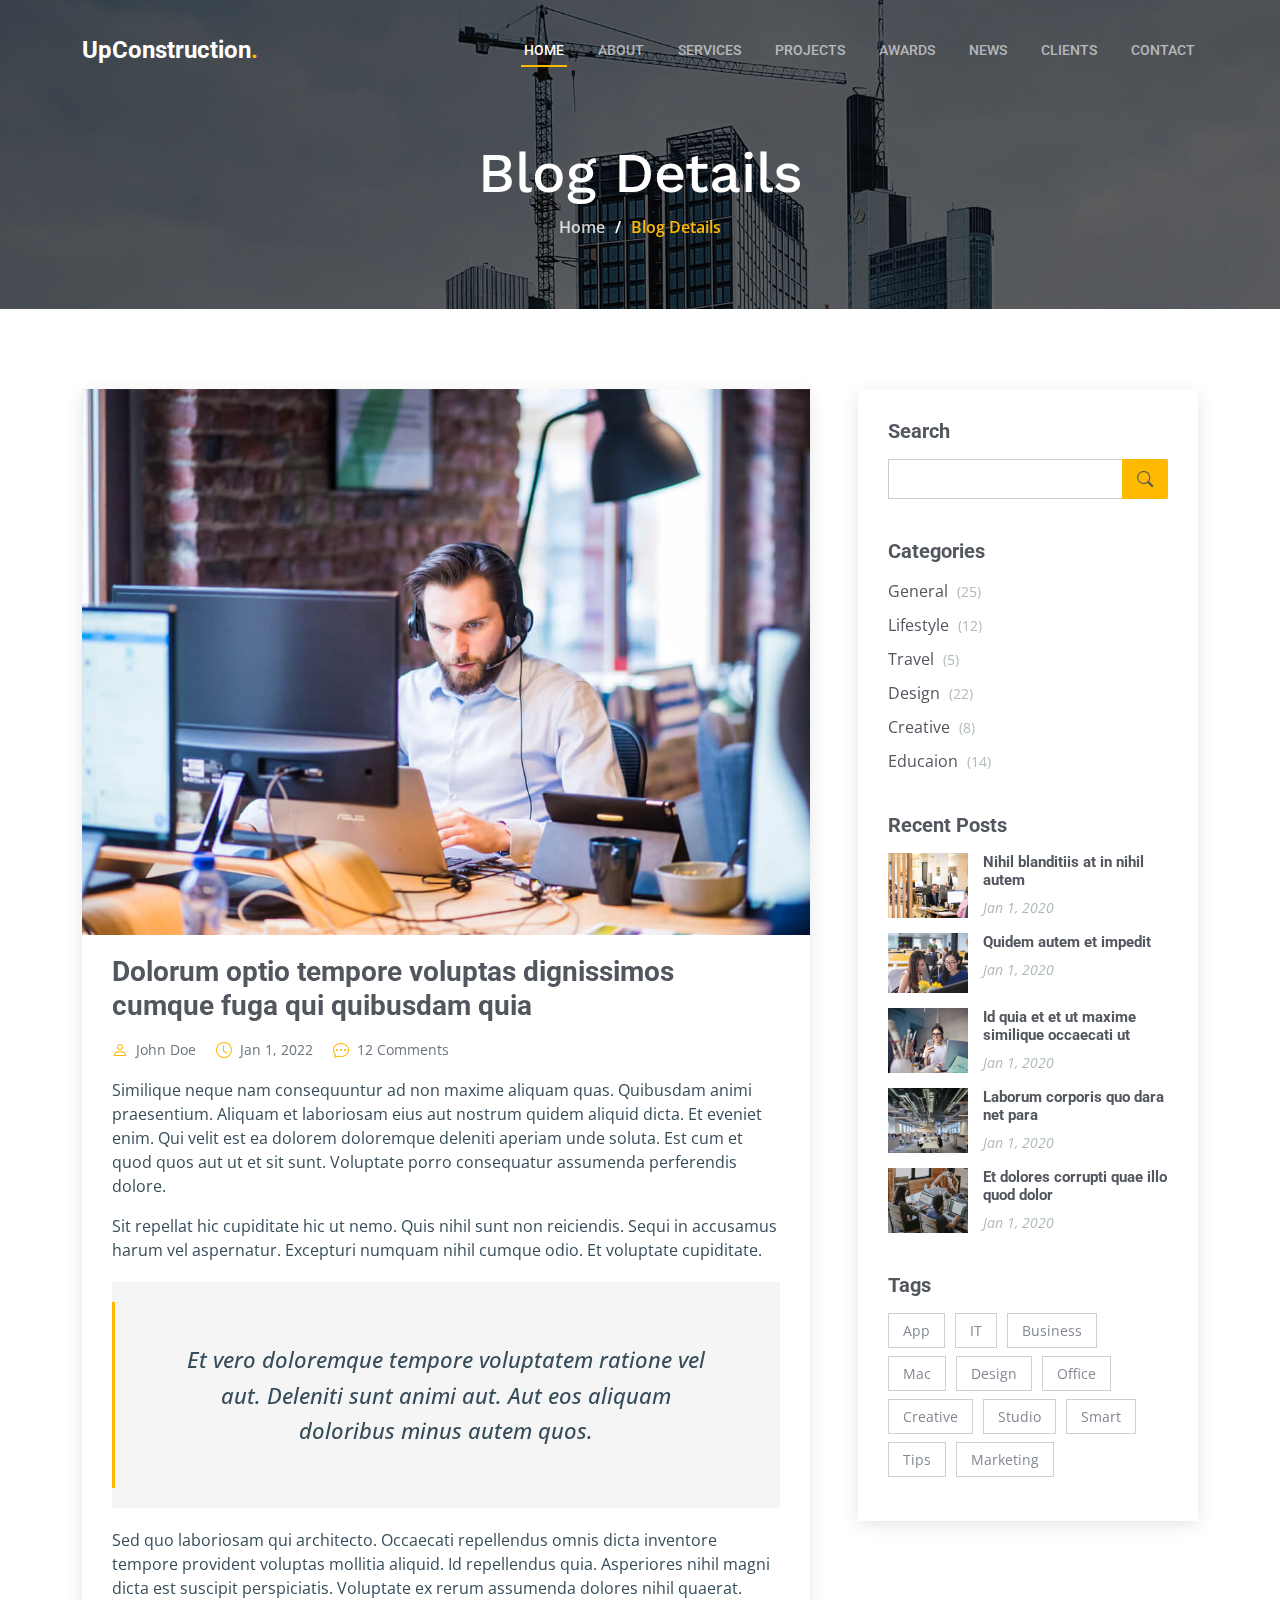
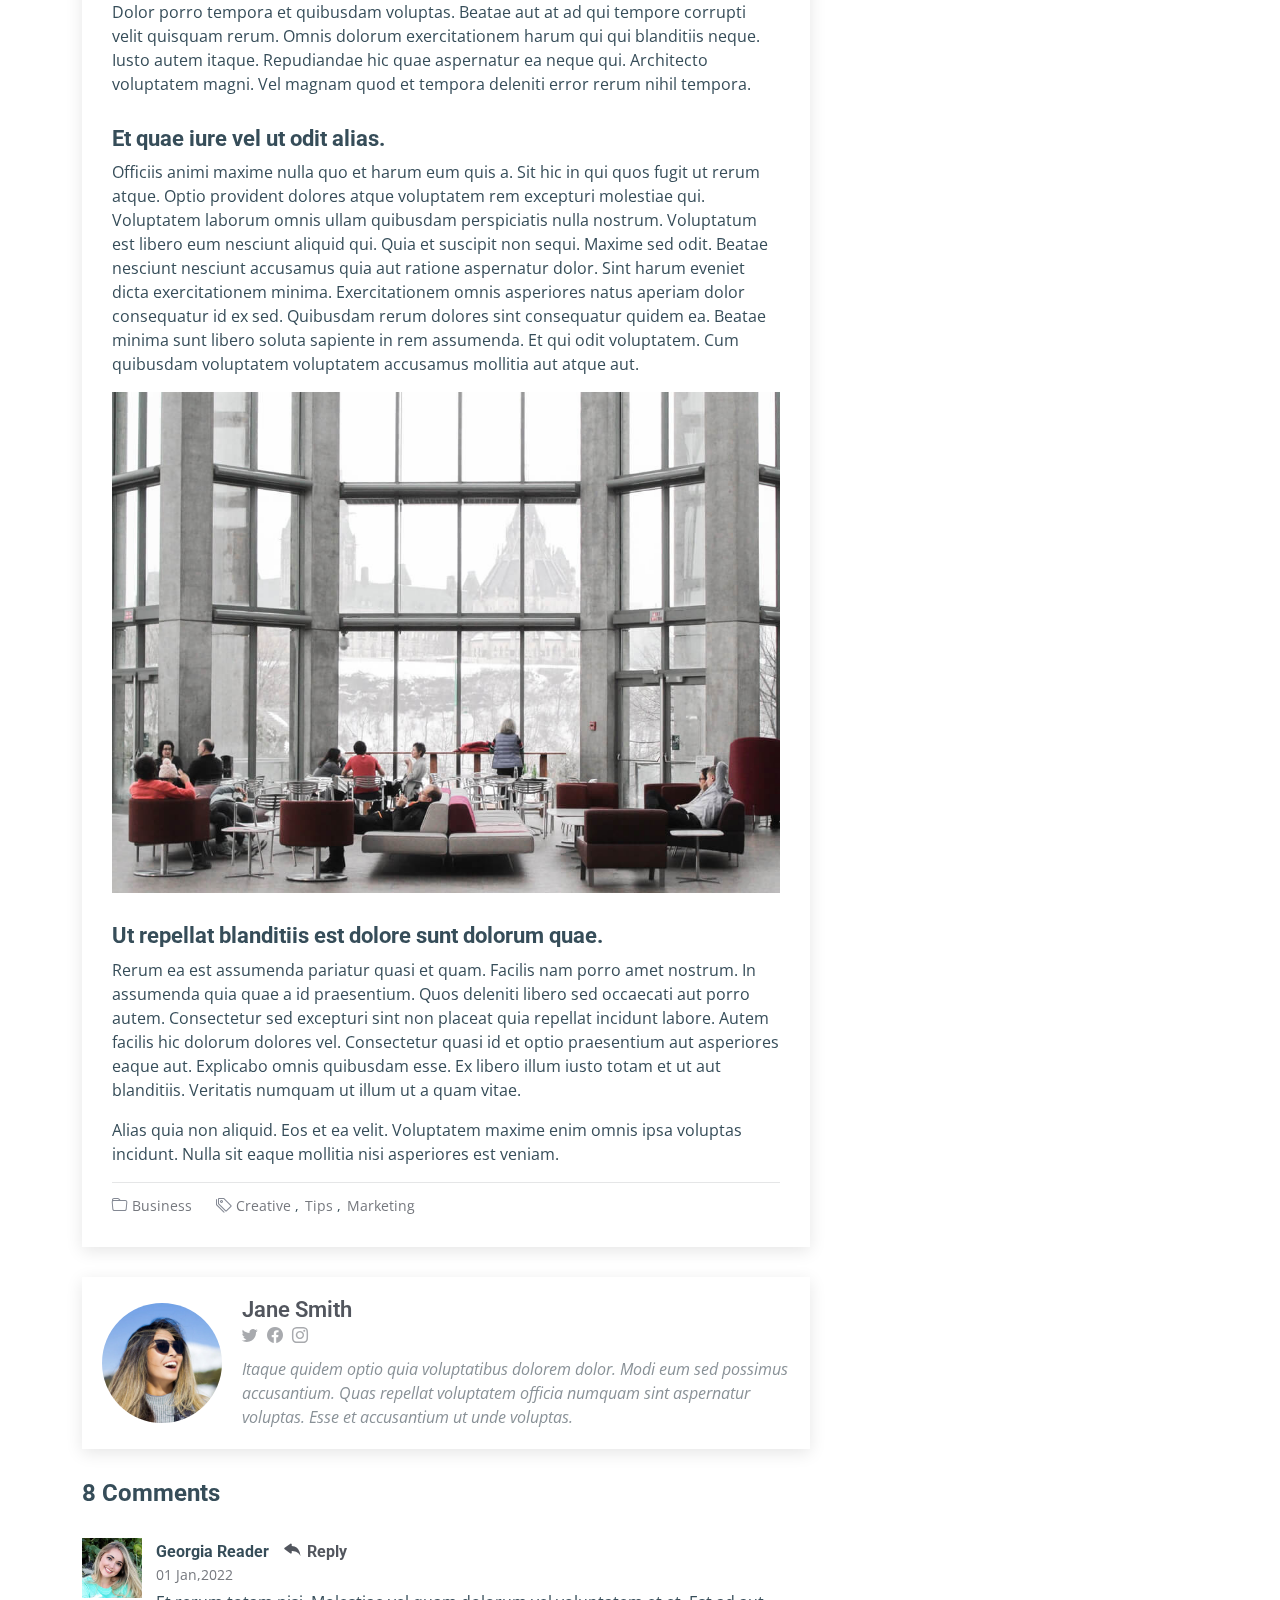
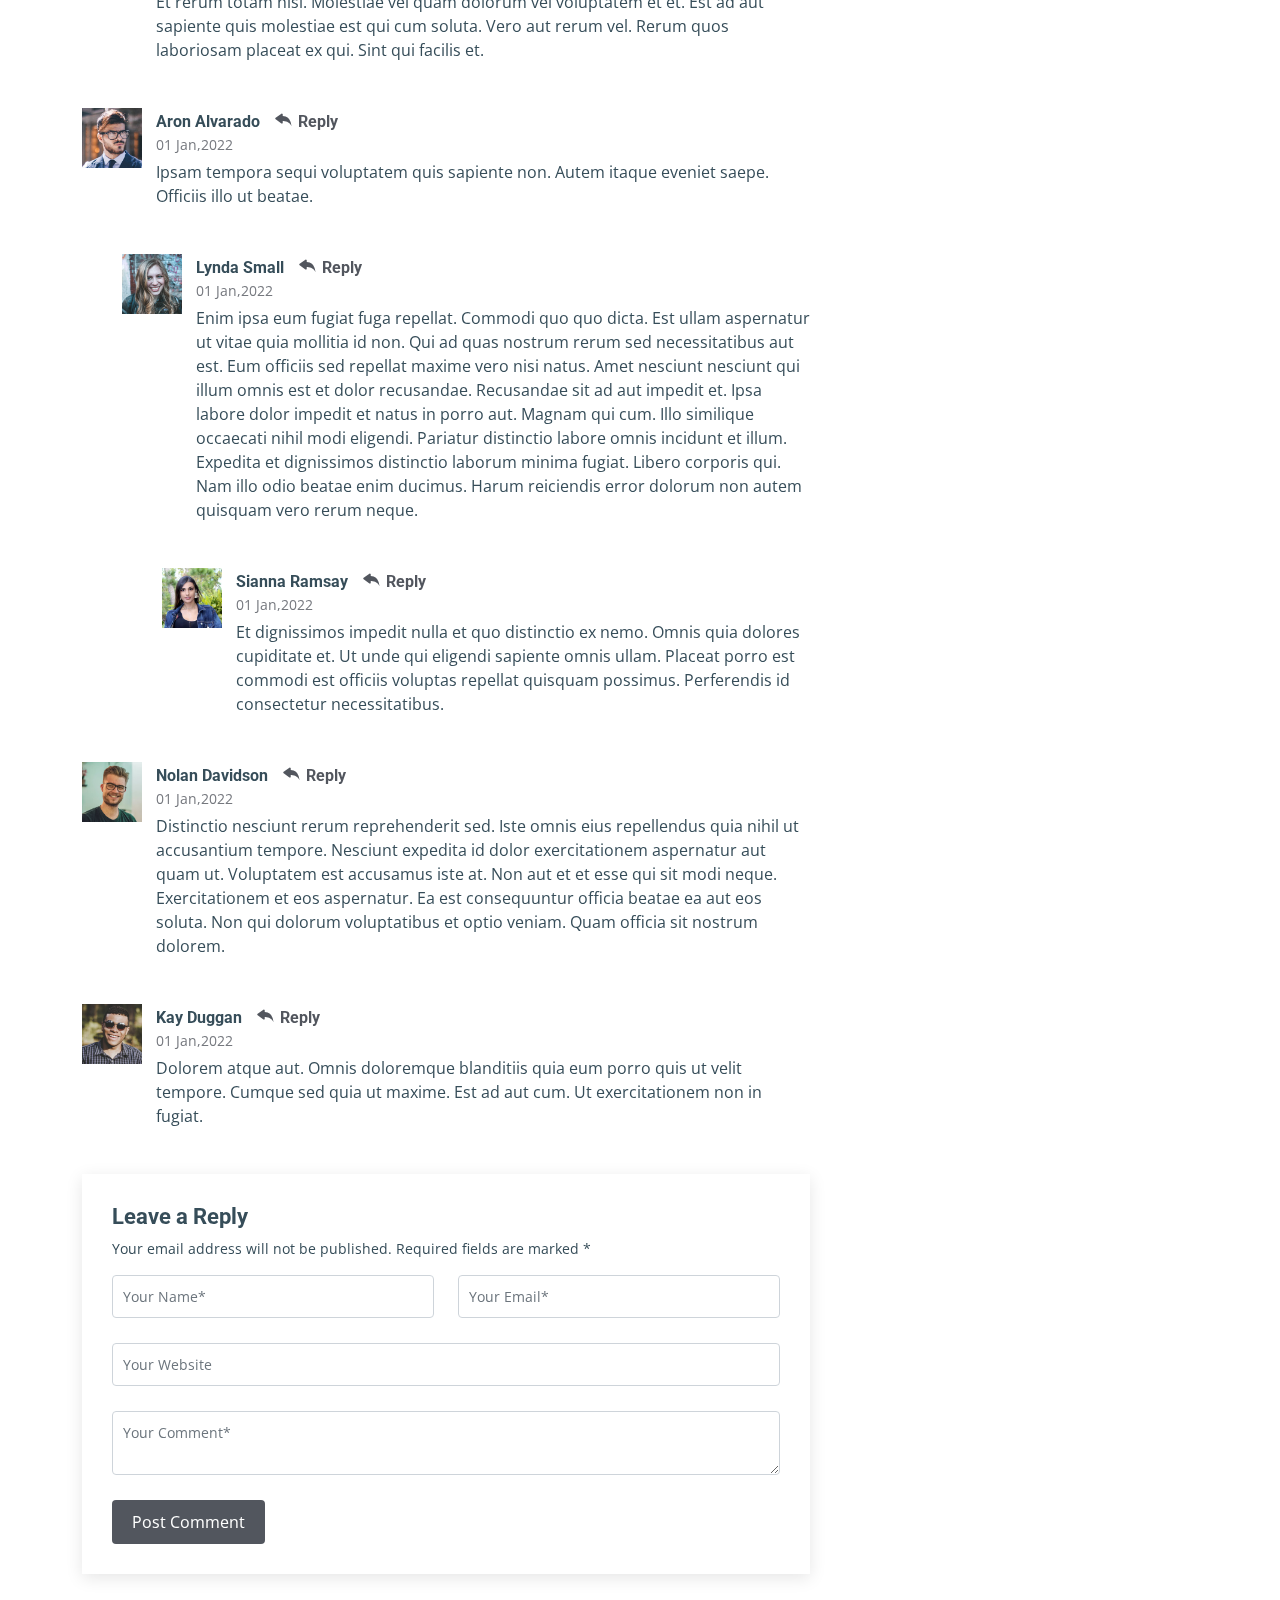
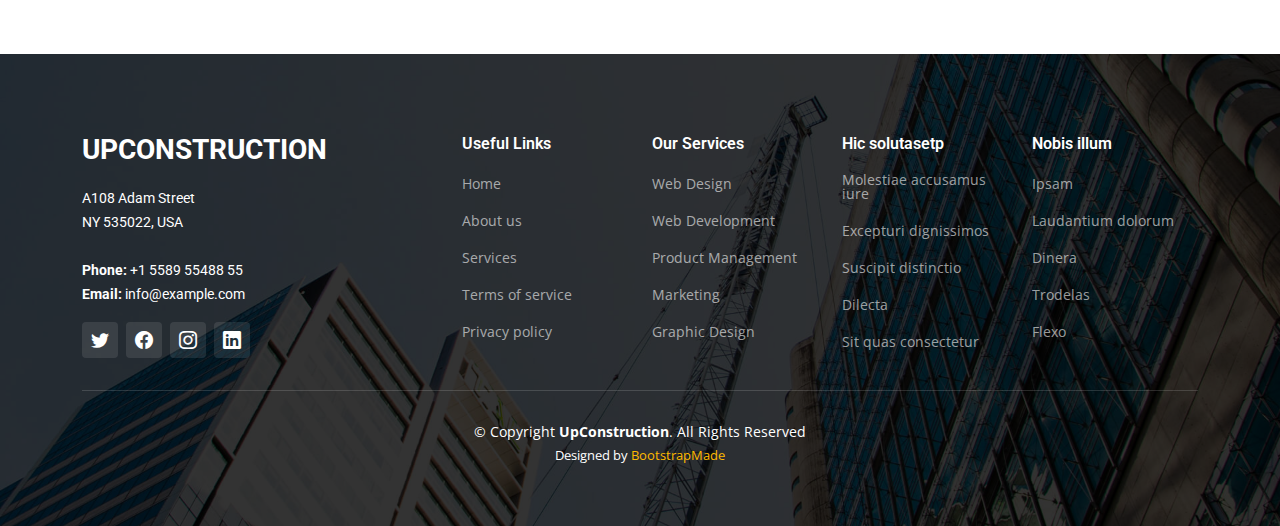
<file: blog-details.html>
<!DOCTYPE html>
<html lang="en">

<head>
  <meta charset="utf-8">
  <meta content="width=device-width, initial-scale=1.0" name="viewport">

  <title>B E C T O N Saudi Arabia - Blog Details</title>
  <meta content="" name="description">
  <meta content="" name="keywords">

  <!-- Favicons -->
  <link href="assets/img/favicon.png" rel="icon">
  <link href="assets/img/apple-touch-icon.png" rel="apple-touch-icon">

  <!-- Google Fonts -->
  <link rel="preconnect" href="https://fonts.googleapis.com">
  <link rel="preconnect" href="https://fonts.gstatic.com" crossorigin>
  <link href="https://fonts.googleapis.com/css2?family=Open+Sans:ital,wght@0,300;0,400;0,500;0,600;0,700;1,300;1,400;1,600;1,700&family=Roboto:ital,wght@0,300;0,400;0,500;0,600;0,700;1,300;1,400;1,500;1,600;1,700&family=Work+Sans:ital,wght@0,300;0,400;0,500;0,600;0,700;1,300;1,400;1,500;1,600;1,700&display=swap" rel="stylesheet">

  <!-- Vendor CSS Files -->
  <link href="assets/vendor/bootstrap/css/bootstrap.min.css" rel="stylesheet">
  <link href="assets/vendor/bootstrap-icons/bootstrap-icons.css" rel="stylesheet">
  <link href="assets/vendor/fontawesome-free/css/all.min.css" rel="stylesheet">
  <link href="assets/vendor/aos/aos.css" rel="stylesheet">
  <link href="assets/vendor/glightbox/css/glightbox.min.css" rel="stylesheet">
  <link href="assets/vendor/swiper/swiper-bundle.min.css" rel="stylesheet">

  <!-- Template Main CSS File -->
  <link href="assets/css/main.css" rel="stylesheet">

  <!-- =======================================================
  * Template Name: UpConstruction - v1.1.0
  * Template URL: https://bootstrapmade.com/upconstruction-bootstrap-construction-website-template/
  * Author: BootstrapMade.com
  * License: https://bootstrapmade.com/license/
  ======================================================== -->
</head>

<body>

  <!-- ======= Header ======= -->
  <header id="header" class="header d-flex align-items-center">
    <div class="container-fluid container-xl d-flex align-items-center justify-content-between">

      <a href="index.html" class="logo d-flex align-items-center">
        <!-- Uncomment the line below if you also wish to use an image logo -->
        <!-- <img src="assets/img/logo.png" alt=""> -->
        <h1>UpConstruction<span>.</span></h1>
      </a>

      <i class="mobile-nav-toggle mobile-nav-show bi bi-list"></i>
      <i class="mobile-nav-toggle mobile-nav-hide d-none bi bi-x"></i>
      <nav id="navbar" class="navbar">
        <ul>
          <li><a href="index.html" class="active">Home</a></li>
          <li><a href="about.html">About</a></li>
          <li><a href="services.html">Services</a></li>
          <li><a href="projects.html">Projects</a></li>
          <li><a href="awards.html">Awards</a></li>
          <li><a href="news.html">News</a></li>
          <li><a href="clients.html">Clients</a></li>
          <!--<li class="dropdown"><a href="#"><span>Dropdown</span> <i class="bi bi-chevron-down dropdown-indicator"></i></a>
            <ul>
              <li><a href="#">Dropdown 1</a></li>
              <li class="dropdown"><a href="#"><span>Deep Dropdown</span> <i class="bi bi-chevron-down dropdown-indicator"></i></a>
                <ul>
                  <li><a href="#">Deep Dropdown 1</a></li>
                  <li><a href="#">Deep Dropdown 2</a></li>
                  <li><a href="#">Deep Dropdown 3</a></li>
                  <li><a href="#">Deep Dropdown 4</a></li>
                  <li><a href="#">Deep Dropdown 5</a></li>
                </ul>
              </li>
              <li><a href="#">Dropdown 2</a></li>
              <li><a href="#">Dropdown 3</a></li>
              <li><a href="#">Dropdown 4</a></li>
            </ul>
          </li>-->
          <li><a href="contact.html">Contact</a></li>
        </ul>
      </nav><!-- .navbar -->

    </div>
  </header><!-- End Header -->

  <main id="main">

    <!-- ======= Breadcrumbs ======= -->
    <div class="breadcrumbs d-flex align-items-center" style="background-image: url('assets/img/breadcrumbs-bg.jpg');">
      <div class="container position-relative d-flex flex-column align-items-center" data-aos="fade">

        <h2>Blog Details</h2>
        <ol>
          <li><a href="index.html">Home</a></li>
          <li>Blog Details</li>
        </ol>

      </div>
    </div><!-- End Breadcrumbs -->

    <!-- ======= Blog Details Section ======= -->
    <section id="blog" class="blog">
      <div class="container" data-aos="fade-up" data-aos-delay="100">

        <div class="row g-5">

          <div class="col-lg-8">

            <article class="blog-details">

              <div class="post-img">
                <img src="assets/img/blog/blog-1.jpg" alt="" class="img-fluid">
              </div>

              <h2 class="title">Dolorum optio tempore voluptas dignissimos cumque fuga qui quibusdam quia</h2>

              <div class="meta-top">
                <ul>
                  <li class="d-flex align-items-center"><i class="bi bi-person"></i> <a href="blog-details.html">John Doe</a></li>
                  <li class="d-flex align-items-center"><i class="bi bi-clock"></i> <a href="blog-details.html"><time datetime="2020-01-01">Jan 1, 2022</time></a></li>
                  <li class="d-flex align-items-center"><i class="bi bi-chat-dots"></i> <a href="blog-details.html">12 Comments</a></li>
                </ul>
              </div><!-- End meta top -->

              <div class="content">
                <p>
                  Similique neque nam consequuntur ad non maxime aliquam quas. Quibusdam animi praesentium. Aliquam et laboriosam eius aut nostrum quidem aliquid dicta.
                  Et eveniet enim. Qui velit est ea dolorem doloremque deleniti aperiam unde soluta. Est cum et quod quos aut ut et sit sunt. Voluptate porro consequatur assumenda perferendis dolore.
                </p>

                <p>
                  Sit repellat hic cupiditate hic ut nemo. Quis nihil sunt non reiciendis. Sequi in accusamus harum vel aspernatur. Excepturi numquam nihil cumque odio. Et voluptate cupiditate.
                </p>

                <blockquote>
                  <p>
                    Et vero doloremque tempore voluptatem ratione vel aut. Deleniti sunt animi aut. Aut eos aliquam doloribus minus autem quos.
                  </p>
                </blockquote>

                <p>
                  Sed quo laboriosam qui architecto. Occaecati repellendus omnis dicta inventore tempore provident voluptas mollitia aliquid. Id repellendus quia. Asperiores nihil magni dicta est suscipit perspiciatis. Voluptate ex rerum assumenda dolores nihil quaerat.
                  Dolor porro tempora et quibusdam voluptas. Beatae aut at ad qui tempore corrupti velit quisquam rerum. Omnis dolorum exercitationem harum qui qui blanditiis neque.
                  Iusto autem itaque. Repudiandae hic quae aspernatur ea neque qui. Architecto voluptatem magni. Vel magnam quod et tempora deleniti error rerum nihil tempora.
                </p>

                <h3>Et quae iure vel ut odit alias.</h3>
                <p>
                  Officiis animi maxime nulla quo et harum eum quis a. Sit hic in qui quos fugit ut rerum atque. Optio provident dolores atque voluptatem rem excepturi molestiae qui. Voluptatem laborum omnis ullam quibusdam perspiciatis nulla nostrum. Voluptatum est libero eum nesciunt aliquid qui.
                  Quia et suscipit non sequi. Maxime sed odit. Beatae nesciunt nesciunt accusamus quia aut ratione aspernatur dolor. Sint harum eveniet dicta exercitationem minima. Exercitationem omnis asperiores natus aperiam dolor consequatur id ex sed. Quibusdam rerum dolores sint consequatur quidem ea.
                  Beatae minima sunt libero soluta sapiente in rem assumenda. Et qui odit voluptatem. Cum quibusdam voluptatem voluptatem accusamus mollitia aut atque aut.
                </p>
                <img src="assets/img/blog/blog-inside-post.jpg" class="img-fluid" alt="">

                <h3>Ut repellat blanditiis est dolore sunt dolorum quae.</h3>
                <p>
                  Rerum ea est assumenda pariatur quasi et quam. Facilis nam porro amet nostrum. In assumenda quia quae a id praesentium. Quos deleniti libero sed occaecati aut porro autem. Consectetur sed excepturi sint non placeat quia repellat incidunt labore. Autem facilis hic dolorum dolores vel.
                  Consectetur quasi id et optio praesentium aut asperiores eaque aut. Explicabo omnis quibusdam esse. Ex libero illum iusto totam et ut aut blanditiis. Veritatis numquam ut illum ut a quam vitae.
                </p>
                <p>
                  Alias quia non aliquid. Eos et ea velit. Voluptatem maxime enim omnis ipsa voluptas incidunt. Nulla sit eaque mollitia nisi asperiores est veniam.
                </p>

              </div><!-- End post content -->

              <div class="meta-bottom">
                <i class="bi bi-folder"></i>
                <ul class="cats">
                  <li><a href="#">Business</a></li>
                </ul>

                <i class="bi bi-tags"></i>
                <ul class="tags">
                  <li><a href="#">Creative</a></li>
                  <li><a href="#">Tips</a></li>
                  <li><a href="#">Marketing</a></li>
                </ul>
              </div><!-- End meta bottom -->

            </article><!-- End blog post -->

            <div class="post-author d-flex align-items-center">
              <img src="assets/img/blog/blog-author.jpg" class="rounded-circle flex-shrink-0" alt="">
              <div>
                <h4>Jane Smith</h4>
                <div class="social-links">
                  <a href="https://twitters.com/#"><i class="bi bi-twitter"></i></a>
                  <a href="https://facebook.com/#"><i class="bi bi-facebook"></i></a>
                  <a href="https://instagram.com/#"><i class="biu bi-instagram"></i></a>
                </div>
                <p>
                  Itaque quidem optio quia voluptatibus dolorem dolor. Modi eum sed possimus accusantium. Quas repellat voluptatem officia numquam sint aspernatur voluptas. Esse et accusantium ut unde voluptas.
                </p>
              </div>
            </div><!-- End post author -->

            <div class="comments">

              <h4 class="comments-count">8 Comments</h4>

              <div id="comment-1" class="comment">
                <div class="d-flex">
                  <div class="comment-img"><img src="assets/img/blog/comments-1.jpg" alt=""></div>
                  <div>
                    <h5><a href="">Georgia Reader</a> <a href="#" class="reply"><i class="bi bi-reply-fill"></i> Reply</a></h5>
                    <time datetime="2020-01-01">01 Jan,2022</time>
                    <p>
                      Et rerum totam nisi. Molestiae vel quam dolorum vel voluptatem et et. Est ad aut sapiente quis molestiae est qui cum soluta.
                      Vero aut rerum vel. Rerum quos laboriosam placeat ex qui. Sint qui facilis et.
                    </p>
                  </div>
                </div>
              </div><!-- End comment #1 -->

              <div id="comment-2" class="comment">
                <div class="d-flex">
                  <div class="comment-img"><img src="assets/img/blog/comments-2.jpg" alt=""></div>
                  <div>
                    <h5><a href="">Aron Alvarado</a> <a href="#" class="reply"><i class="bi bi-reply-fill"></i> Reply</a></h5>
                    <time datetime="2020-01-01">01 Jan,2022</time>
                    <p>
                      Ipsam tempora sequi voluptatem quis sapiente non. Autem itaque eveniet saepe. Officiis illo ut beatae.
                    </p>
                  </div>
                </div>

                <div id="comment-reply-1" class="comment comment-reply">
                  <div class="d-flex">
                    <div class="comment-img"><img src="assets/img/blog/comments-3.jpg" alt=""></div>
                    <div>
                      <h5><a href="">Lynda Small</a> <a href="#" class="reply"><i class="bi bi-reply-fill"></i> Reply</a></h5>
                      <time datetime="2020-01-01">01 Jan,2022</time>
                      <p>
                        Enim ipsa eum fugiat fuga repellat. Commodi quo quo dicta. Est ullam aspernatur ut vitae quia mollitia id non. Qui ad quas nostrum rerum sed necessitatibus aut est. Eum officiis sed repellat maxime vero nisi natus. Amet nesciunt nesciunt qui illum omnis est et dolor recusandae.

                        Recusandae sit ad aut impedit et. Ipsa labore dolor impedit et natus in porro aut. Magnam qui cum. Illo similique occaecati nihil modi eligendi. Pariatur distinctio labore omnis incidunt et illum. Expedita et dignissimos distinctio laborum minima fugiat.

                        Libero corporis qui. Nam illo odio beatae enim ducimus. Harum reiciendis error dolorum non autem quisquam vero rerum neque.
                      </p>
                    </div>
                  </div>

                  <div id="comment-reply-2" class="comment comment-reply">
                    <div class="d-flex">
                      <div class="comment-img"><img src="assets/img/blog/comments-4.jpg" alt=""></div>
                      <div>
                        <h5><a href="">Sianna Ramsay</a> <a href="#" class="reply"><i class="bi bi-reply-fill"></i> Reply</a></h5>
                        <time datetime="2020-01-01">01 Jan,2022</time>
                        <p>
                          Et dignissimos impedit nulla et quo distinctio ex nemo. Omnis quia dolores cupiditate et. Ut unde qui eligendi sapiente omnis ullam. Placeat porro est commodi est officiis voluptas repellat quisquam possimus. Perferendis id consectetur necessitatibus.
                        </p>
                      </div>
                    </div>

                  </div><!-- End comment reply #2-->

                </div><!-- End comment reply #1-->

              </div><!-- End comment #2-->

              <div id="comment-3" class="comment">
                <div class="d-flex">
                  <div class="comment-img"><img src="assets/img/blog/comments-5.jpg" alt=""></div>
                  <div>
                    <h5><a href="">Nolan Davidson</a> <a href="#" class="reply"><i class="bi bi-reply-fill"></i> Reply</a></h5>
                    <time datetime="2020-01-01">01 Jan,2022</time>
                    <p>
                      Distinctio nesciunt rerum reprehenderit sed. Iste omnis eius repellendus quia nihil ut accusantium tempore. Nesciunt expedita id dolor exercitationem aspernatur aut quam ut. Voluptatem est accusamus iste at.
                      Non aut et et esse qui sit modi neque. Exercitationem et eos aspernatur. Ea est consequuntur officia beatae ea aut eos soluta. Non qui dolorum voluptatibus et optio veniam. Quam officia sit nostrum dolorem.
                    </p>
                  </div>
                </div>

              </div><!-- End comment #3 -->

              <div id="comment-4" class="comment">
                <div class="d-flex">
                  <div class="comment-img"><img src="assets/img/blog/comments-6.jpg" alt=""></div>
                  <div>
                    <h5><a href="">Kay Duggan</a> <a href="#" class="reply"><i class="bi bi-reply-fill"></i> Reply</a></h5>
                    <time datetime="2020-01-01">01 Jan,2022</time>
                    <p>
                      Dolorem atque aut. Omnis doloremque blanditiis quia eum porro quis ut velit tempore. Cumque sed quia ut maxime. Est ad aut cum. Ut exercitationem non in fugiat.
                    </p>
                  </div>
                </div>

              </div><!-- End comment #4 -->

              <div class="reply-form">

                <h4>Leave a Reply</h4>
                <p>Your email address will not be published. Required fields are marked * </p>
                <form action="">
                  <div class="row">
                    <div class="col-md-6 form-group">
                      <input name="name" type="text" class="form-control" placeholder="Your Name*">
                    </div>
                    <div class="col-md-6 form-group">
                      <input name="email" type="text" class="form-control" placeholder="Your Email*">
                    </div>
                  </div>
                  <div class="row">
                    <div class="col form-group">
                      <input name="website" type="text" class="form-control" placeholder="Your Website">
                    </div>
                  </div>
                  <div class="row">
                    <div class="col form-group">
                      <textarea name="comment" class="form-control" placeholder="Your Comment*"></textarea>
                    </div>
                  </div>
                  <button type="submit" class="btn btn-primary">Post Comment</button>

                </form>

              </div>

            </div><!-- End blog comments -->

          </div>

          <div class="col-lg-4">

            <div class="sidebar">

              <div class="sidebar-item search-form">
                <h3 class="sidebar-title">Search</h3>
                <form action="" class="mt-3">
                  <input type="text">
                  <button type="submit"><i class="bi bi-search"></i></button>
                </form>
              </div><!-- End sidebar search formn-->

              <div class="sidebar-item categories">
                <h3 class="sidebar-title">Categories</h3>
                <ul class="mt-3">
                  <li><a href="#">General <span>(25)</span></a></li>
                  <li><a href="#">Lifestyle <span>(12)</span></a></li>
                  <li><a href="#">Travel <span>(5)</span></a></li>
                  <li><a href="#">Design <span>(22)</span></a></li>
                  <li><a href="#">Creative <span>(8)</span></a></li>
                  <li><a href="#">Educaion <span>(14)</span></a></li>
                </ul>
              </div><!-- End sidebar categories-->

              <div class="sidebar-item recent-posts">
                <h3 class="sidebar-title">Recent Posts</h3>

                <div class="mt-3">

                  <div class="post-item mt-3">
                    <img src="assets/img/blog/blog-recent-1.jpg" alt="">
                    <div>
                      <h4><a href="blog-details.html">Nihil blanditiis at in nihil autem</a></h4>
                      <time datetime="2020-01-01">Jan 1, 2020</time>
                    </div>
                  </div><!-- End recent post item-->

                  <div class="post-item">
                    <img src="assets/img/blog/blog-recent-2.jpg" alt="">
                    <div>
                      <h4><a href="blog-details.html">Quidem autem et impedit</a></h4>
                      <time datetime="2020-01-01">Jan 1, 2020</time>
                    </div>
                  </div><!-- End recent post item-->

                  <div class="post-item">
                    <img src="assets/img/blog/blog-recent-3.jpg" alt="">
                    <div>
                      <h4><a href="blog-details.html">Id quia et et ut maxime similique occaecati ut</a></h4>
                      <time datetime="2020-01-01">Jan 1, 2020</time>
                    </div>
                  </div><!-- End recent post item-->

                  <div class="post-item">
                    <img src="assets/img/blog/blog-recent-4.jpg" alt="">
                    <div>
                      <h4><a href="blog-details.html">Laborum corporis quo dara net para</a></h4>
                      <time datetime="2020-01-01">Jan 1, 2020</time>
                    </div>
                  </div><!-- End recent post item-->

                  <div class="post-item">
                    <img src="assets/img/blog/blog-recent-5.jpg" alt="">
                    <div>
                      <h4><a href="blog-details.html">Et dolores corrupti quae illo quod dolor</a></h4>
                      <time datetime="2020-01-01">Jan 1, 2020</time>
                    </div>
                  </div><!-- End recent post item-->

                </div>

              </div><!-- End sidebar recent posts-->

              <div class="sidebar-item tags">
                <h3 class="sidebar-title">Tags</h3>
                <ul class="mt-3">
                  <li><a href="#">App</a></li>
                  <li><a href="#">IT</a></li>
                  <li><a href="#">Business</a></li>
                  <li><a href="#">Mac</a></li>
                  <li><a href="#">Design</a></li>
                  <li><a href="#">Office</a></li>
                  <li><a href="#">Creative</a></li>
                  <li><a href="#">Studio</a></li>
                  <li><a href="#">Smart</a></li>
                  <li><a href="#">Tips</a></li>
                  <li><a href="#">Marketing</a></li>
                </ul>
              </div><!-- End sidebar tags-->

            </div><!-- End Blog Sidebar -->

          </div>
        </div>

      </div>
    </section><!-- End Blog Details Section -->

  </main><!-- End #main -->

  <!-- ======= Footer ======= -->
  <footer id="footer" class="footer">

    <div class="footer-content position-relative">
      <div class="container">
        <div class="row">

          <div class="col-lg-4 col-md-6">
            <div class="footer-info">
              <h3>UpConstruction</h3>
              <p>
                A108 Adam Street <br>
                NY 535022, USA<br><br>
                <strong>Phone:</strong> +1 5589 55488 55<br>
                <strong>Email:</strong> info@example.com<br>
              </p>
              <div class="social-links d-flex mt-3">
                <a href="#" class="d-flex align-items-center justify-content-center"><i class="bi bi-twitter"></i></a>
                <a href="#" class="d-flex align-items-center justify-content-center"><i class="bi bi-facebook"></i></a>
                <a href="#" class="d-flex align-items-center justify-content-center"><i class="bi bi-instagram"></i></a>
                <a href="#" class="d-flex align-items-center justify-content-center"><i class="bi bi-linkedin"></i></a>
              </div>
            </div>
          </div><!-- End footer info column-->

          <div class="col-lg-2 col-md-3 footer-links">
            <h4>Useful Links</h4>
            <ul>
              <li><a href="#">Home</a></li>
              <li><a href="#">About us</a></li>
              <li><a href="#">Services</a></li>
              <li><a href="#">Terms of service</a></li>
              <li><a href="#">Privacy policy</a></li>
            </ul>
          </div><!-- End footer links column-->

          <div class="col-lg-2 col-md-3 footer-links">
            <h4>Our Services</h4>
            <ul>
              <li><a href="#">Web Design</a></li>
              <li><a href="#">Web Development</a></li>
              <li><a href="#">Product Management</a></li>
              <li><a href="#">Marketing</a></li>
              <li><a href="#">Graphic Design</a></li>
            </ul>
          </div><!-- End footer links column-->

          <div class="col-lg-2 col-md-3 footer-links">
            <h4>Hic solutasetp</h4>
            <ul>
              <li><a href="#">Molestiae accusamus iure</a></li>
              <li><a href="#">Excepturi dignissimos</a></li>
              <li><a href="#">Suscipit distinctio</a></li>
              <li><a href="#">Dilecta</a></li>
              <li><a href="#">Sit quas consectetur</a></li>
            </ul>
          </div><!-- End footer links column-->

          <div class="col-lg-2 col-md-3 footer-links">
            <h4>Nobis illum</h4>
            <ul>
              <li><a href="#">Ipsam</a></li>
              <li><a href="#">Laudantium dolorum</a></li>
              <li><a href="#">Dinera</a></li>
              <li><a href="#">Trodelas</a></li>
              <li><a href="#">Flexo</a></li>
            </ul>
          </div><!-- End footer links column-->

        </div>
      </div>
    </div>

    <div class="footer-legal text-center position-relative">
      <div class="container">
        <div class="copyright">
          &copy; Copyright <strong><span>UpConstruction</span></strong>. All Rights Reserved
        </div>
        <div class="credits">
          <!-- All the links in the footer should remain intact. -->
          <!-- You can delete the links only if you purchased the pro version. -->
          <!-- Licensing information: https://bootstrapmade.com/license/ -->
          <!-- Purchase the pro version with working PHP/AJAX contact form: https://bootstrapmade.com/upconstruction-bootstrap-construction-website-template/ -->
          Designed by <a href="https://bootstrapmade.com/">BootstrapMade</a>
        </div>
      </div>
    </div>

  </footer>
  <!-- End Footer -->

  <a href="#" class="scroll-top d-flex align-items-center justify-content-center"><i class="bi bi-arrow-up-short"></i></a>

  <div id="preloader"></div>

  <!-- Vendor JS Files -->
  <script src="assets/vendor/bootstrap/js/bootstrap.bundle.min.js"></script>
  <script src="assets/vendor/aos/aos.js"></script>
  <script src="assets/vendor/glightbox/js/glightbox.min.js"></script>
  <script src="assets/vendor/isotope-layout/isotope.pkgd.min.js"></script>
  <script src="assets/vendor/swiper/swiper-bundle.min.js"></script>
  <script src="assets/vendor/purecounter/purecounter_vanilla.js"></script>
  <script src="assets/vendor/php-email-form/validate.js"></script>

  <!-- Template Main JS File -->
  <script src="assets/js/main.js"></script>

</body>

</html>
</file>
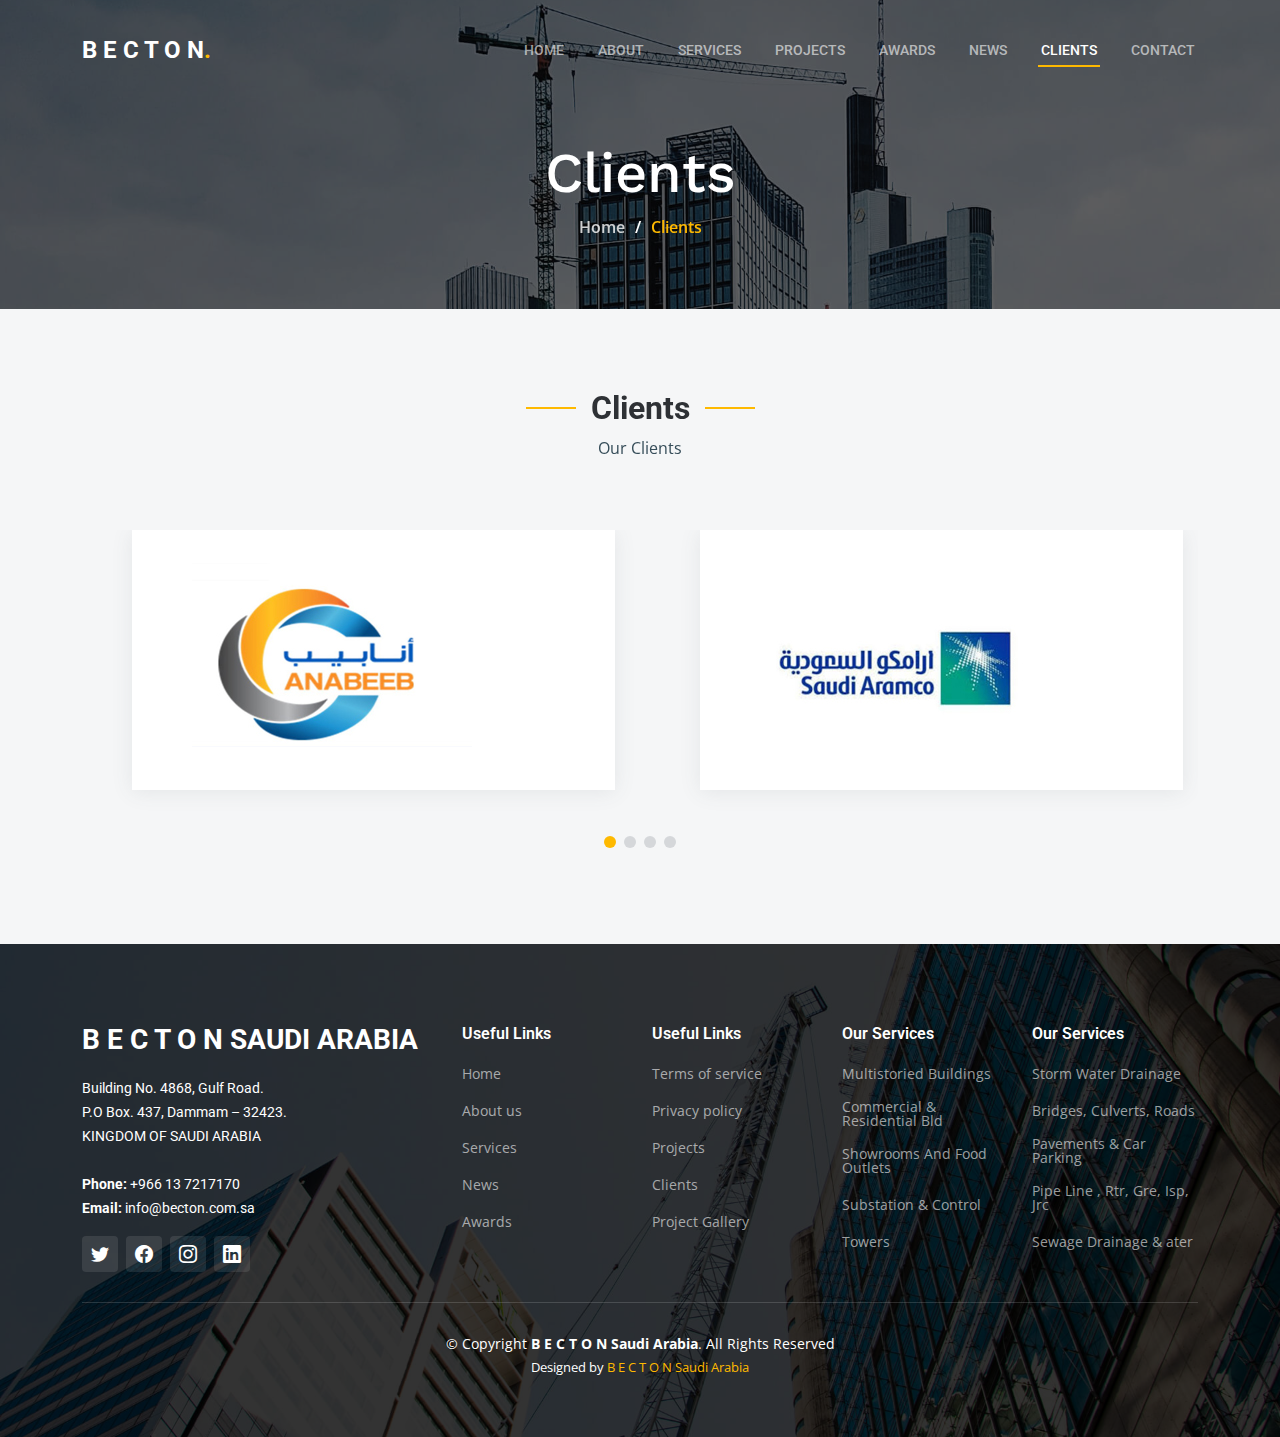
<file: clients.html>
<!DOCTYPE html>
<html lang="en">

<head>
  <meta charset="utf-8">
  <meta content="width=device-width, initial-scale=1.0" name="viewport">

  <title>B E C T O N Saudi Arabia - Projects</title>
  <meta content="" name="description">
  <meta content="" name="keywords">

  <!-- Favicons -->
  <link href="assets/img/favicon.png" rel="icon">
  <link href="assets/img/apple-touch-icon.png" rel="apple-touch-icon">

  <!-- Google Fonts -->
  <link rel="preconnect" href="https://fonts.googleapis.com">
  <link rel="preconnect" href="https://fonts.gstatic.com" crossorigin>
  <link href="https://fonts.googleapis.com/css2?family=Open+Sans:ital,wght@0,300;0,400;0,500;0,600;0,700;1,300;1,400;1,600;1,700&family=Roboto:ital,wght@0,300;0,400;0,500;0,600;0,700;1,300;1,400;1,500;1,600;1,700&family=Work+Sans:ital,wght@0,300;0,400;0,500;0,600;0,700;1,300;1,400;1,500;1,600;1,700&display=swap" rel="stylesheet">

  <!-- Vendor CSS Files -->
  <link href="assets/vendor/bootstrap/css/bootstrap.min.css" rel="stylesheet">
  <link href="assets/vendor/bootstrap-icons/bootstrap-icons.css" rel="stylesheet">
  <link href="assets/vendor/fontawesome-free/css/all.min.css" rel="stylesheet">
  <link href="assets/vendor/aos/aos.css" rel="stylesheet">
  <link href="assets/vendor/glightbox/css/glightbox.min.css" rel="stylesheet">
  <link href="assets/vendor/swiper/swiper-bundle.min.css" rel="stylesheet">

  <!-- Template Main CSS File -->
  <link href="assets/css/main.css" rel="stylesheet">

  <!-- =======================================================
  * Template Name: UpConstruction - v1.1.0
  * Template URL: https://bootstrapmade.com/upconstruction-bootstrap-construction-website-template/
  * Author: BootstrapMade.com
  * License: https://bootstrapmade.com/license/
  ======================================================== -->
</head>

<body>

  <!-- ======= Header ======= -->
  <header id="header" class="header d-flex align-items-center">
    <div class="container-fluid container-xl d-flex align-items-center justify-content-between">

      <a href="index.html" class="logo d-flex align-items-center">
        <!-- Uncomment the line below if you also wish to use an image logo -->
        <!-- <img src="assets/img/logo.png" alt=""> -->
        <h1>B E C T O N<span>.</span></h1>
      </a>

      <i class="mobile-nav-toggle mobile-nav-show bi bi-list"></i>
      <i class="mobile-nav-toggle mobile-nav-hide d-none bi bi-x"></i>
      <nav id="navbar" class="navbar">
        <ul>
          <li><a href="index.html" >Home</a></li>
          <li><a href="about.html">About</a></li>
          <li><a href="services.html">Services</a></li>
          <li><a href="projects.html">Projects</a></li>
          <li><a href="awards.html">Awards</a></li>
          <li><a href="news.html">News</a></li>
          <li><a href="clients.html" class="active">Clients</a></li>
          <!--<li class="dropdown"><a href="#"><span>Dropdown</span> <i class="bi bi-chevron-down dropdown-indicator"></i></a>
            <ul>
              <li><a href="#">Dropdown 1</a></li>
              <li class="dropdown"><a href="#"><span>Deep Dropdown</span> <i class="bi bi-chevron-down dropdown-indicator"></i></a>
                <ul>
                  <li><a href="#">Deep Dropdown 1</a></li>
                  <li><a href="#">Deep Dropdown 2</a></li>
                  <li><a href="#">Deep Dropdown 3</a></li>
                  <li><a href="#">Deep Dropdown 4</a></li>
                  <li><a href="#">Deep Dropdown 5</a></li>
                </ul>
              </li>
              <li><a href="#">Dropdown 2</a></li>
              <li><a href="#">Dropdown 3</a></li>
              <li><a href="#">Dropdown 4</a></li>
            </ul>
          </li>-->
          <li><a href="contact.html">Contact</a></li>
        </ul>
      </nav><!-- .navbar -->

    </div>
  </header><!-- End Header -->

  <main id="main">

    <!-- ======= Breadcrumbs ======= -->
    <div class="breadcrumbs d-flex align-items-center" style="background-image: url('assets/img/breadcrumbs-bg.jpg');">
      <div class="container position-relative d-flex flex-column align-items-center" data-aos="fade">

        <h2>Clients</h2>
        <ol>
          <li><a href="index.html">Home</a></li>
          <li>Clients</li>
        </ol>

      </div>
    </div><!-- End Breadcrumbs -->

      <!-- ======= Clients Section ======= -->
      <section id="testimonials" class="testimonials section-bg">
        <div class="container" data-aos="fade-up">
  
          <div class="section-header">
            <h2>Clients</h2>
            <p>Our Clients</p>
          </div>
  
          <div class="slides-2 swiper">
            <div class="swiper-wrapper">
  
              <div class="swiper-slide">
                <div class="testimonial-wrap">
                  <div class="testimonial-item">
                    <img src="assets/img/clients/1.jpg" class="" alt="">
                    <!-- <h3>Saul Goodman</h3> -->
                    <!-- <h4>Ceo &amp; Founder</h4> -->
                    <!-- <div class="stars">
                      <i class="bi bi-star-fill"></i><i class="bi bi-star-fill"></i><i class="bi bi-star-fill"></i><i class="bi bi-star-fill"></i><i class="bi bi-star-fill"></i>
                    </div> -->
                    <!-- <p>
                      <i class="bi bi-quote quote-icon-left"></i>
                      Proin iaculis purus consequat sem cure digni ssim donec porttitora entum suscipit rhoncus. Accusantium quam, ultricies eget id, aliquam eget nibh et. Maecen aliquam, risus at semper.
                      <i class="bi bi-quote quote-icon-right"></i>
                    </p> -->
                  </div>
                </div>
              </div><!-- End testimonial item -->
  
              <div class="swiper-slide">
                <div class="testimonial-wrap">
                  <div class="testimonial-item">
                    <img src="assets/img/clients/2.jpg" class="" alt="">
                  </div>
                </div>
              </div><!-- End testimonial item -->
  
              <div class="swiper-slide">
                <div class="testimonial-wrap">
                  <div class="testimonial-item">
                    <img src="assets/img/clients/3.jpg" class="" alt="">
                    <!-- <h3>Jena Karlis</h3>
                    <h4>Store Owner</h4>
                    <div class="stars">
                      <i class="bi bi-star-fill"></i><i class="bi bi-star-fill"></i><i class="bi bi-star-fill"></i><i class="bi bi-star-fill"></i><i class="bi bi-star-fill"></i>
                    </div>
                    <p>
                      <i class="bi bi-quote quote-icon-left"></i>
                      Enim nisi quem export duis labore cillum quae magna enim sint quorum nulla quem veniam duis minim tempor labore quem eram duis noster aute amet eram fore quis sint minim.
                      <i class="bi bi-quote quote-icon-right"></i>
                    </p> -->
                  </div>
                </div>
              </div><!-- End testimonial item -->
  
              <div class="swiper-slide">
                <div class="testimonial-wrap">
                  <div class="testimonial-item">
                    <img src="assets/img/clients/4.jpg" class="" alt="">
                    <!-- <h3>Matt Brandon</h3>
                    <h4>Freelancer</h4>
                    <div class="stars">
                      <i class="bi bi-star-fill"></i><i class="bi bi-star-fill"></i><i class="bi bi-star-fill"></i><i class="bi bi-star-fill"></i><i class="bi bi-star-fill"></i>
                    </div>
                    <p>
                      <i class="bi bi-quote quote-icon-left"></i>
                      Fugiat enim eram quae cillum dolore dolor amet nulla culpa multos export minim fugiat minim velit minim dolor enim duis veniam ipsum anim magna sunt elit fore quem dolore labore illum veniam.
                      <i class="bi bi-quote quote-icon-right"></i>
                    </p> -->
                  </div>
                </div>
              </div><!-- End testimonial item -->
  
            </div>
            <div class="swiper-pagination"></div>
          </div>
  
        </div>
      </section><!-- End Clients Section -->

  </main><!-- End #main -->

  <!-- ======= Footer ======= -->
  <footer id="footer" class="footer">

    <div class="footer-content position-relative">
      <div class="container">
        <div class="row">

          <div class="col-lg-4 col-md-6">
            <div class="footer-info">

              <h3> B E C T O N Saudi Arabia</h3>
              <p>
                Building No. 4868, Gulf Road. <br>
                P.O Box. 437, Dammam – 32423.<br>
                KINGDOM OF SAUDI ARABIA<br><br>
                <strong>Phone:</strong> +966 13 7217170<br>
                <strong>Email:</strong> info@becton.com.sa<br>
              </p>
              <div class="social-links d-flex mt-3">
                <a href="#" class="d-flex align-items-center justify-content-center"><i class="bi bi-twitter"></i></a>
                <a href="#" class="d-flex align-items-center justify-content-center"><i class="bi bi-facebook"></i></a>
                <a href="#" class="d-flex align-items-center justify-content-center"><i class="bi bi-instagram"></i></a>
                <a href="#" class="d-flex align-items-center justify-content-center"><i class="bi bi-linkedin"></i></a>
              </div>
            </div>
          </div><!-- End footer info column-->

          <div class="col-lg-2 col-md-3 footer-links">
            <h4>Useful Links</h4>
            <ul>
              <li><a href="index.html">Home</a></li>
              <li><a href="about.html">About us</a></li>
              <li><a href="services.html">Services</a></li>
              <li><a href="news.html">News</a></li>
              <li><a href="awards.html">Awards</a></li>
            </ul>
          </div><!-- End footer links column-->

          <div class="col-lg-2 col-md-3 footer-links">
            <h4>Useful Links</h4>
            <ul>
              <li><a href="#">Terms of service</a></li>
              <li><a href="#">Privacy policy</a></li>
              <li><a href="projects.html">Projects</a></li>
              <li><a href="clients.html">Clients</a></li>
              <li><a href="#">Project Gallery</a></li>
            </ul>
          </div><!-- End footer links column-->
          <!-- Building Steel Structure, Erection
          Fabrication.
          Landscaping.
          Water Proofing & Fire Proofing.
          Temporary Site Offices & Camp Facilities
          Site Preparation & Temporary Facilities -->
         
          <div class="col-lg-2 col-md-3 footer-links">
            <h4>Our Services</h4>
            <ul>
              <li><a href="service-details.html">Multistoried Buildings</a></li>
              <li><a href="service-details.html">Commercial & Residential Bld</a></li>
              <li><a href="service-details.html">Showrooms And Food Outlets</a></li>
              <li><a href="service-details.html">Substation & Control</a></li>
              <li><a href="service-details.html">Towers</a></li>
            </ul>
          </div><!-- End footer links column-->

          <div class="col-lg-2 col-md-3 footer-links">
            <h4>Our Services</h4>
            <ul>
              <li><a href="service-details.html">Storm Water Drainage</a></li>
              <li><a href="service-details.html">Bridges, Culverts, Roads</a></li>
              <li><a href="service-details.html">Pavements & Car Parking</a></li>
              <li><a href="service-details.html">Pipe Line , Rtr, Gre, Isp, Jrc</a></li>
              <li><a href="service-details.html">Sewage Drainage & ater </a></li>
            </ul>
          </div>
          <!-- End footer links column-->

        </div>
      </div>
    </div>

    <div class="footer-legal text-center position-relative">
      <div class="container">
        <div class="copyright">
          &copy; Copyright <strong><span>B E C T O N Saudi Arabia</span></strong>. All Rights Reserved
        </div>
        <div class="credits">
          <!-- All the links in the footer should remain intact. -->
          <!-- You can delete the links only if you purchased the pro version. -->
          <!-- Licensing information: https://bootstrapmade.com/license/ -->
          <!-- Purchase the pro version with working PHP/AJAX contact form: https://bootstrapmade.com/upconstruction-bootstrap-construction-website-template/ -->
          Designed by <a href="#">B E C T O N Saudi Arabia</a>
        </div>
      </div>
    </div>

  </footer>
  <!-- End Footer -->

  <a href="#" class="scroll-top d-flex align-items-center justify-content-center"><i class="bi bi-arrow-up-short"></i></a>

  <div id="preloader"></div>

  <!-- Vendor JS Files -->
  <script src="assets/vendor/bootstrap/js/bootstrap.bundle.min.js"></script>
  <script src="assets/vendor/aos/aos.js"></script>
  <script src="assets/vendor/glightbox/js/glightbox.min.js"></script>
  <script src="assets/vendor/isotope-layout/isotope.pkgd.min.js"></script>
  <script src="assets/vendor/swiper/swiper-bundle.min.js"></script>
  <script src="assets/vendor/purecounter/purecounter_vanilla.js"></script>
  <script src="assets/vendor/php-email-form/validate.js"></script>

  <!-- Template Main JS File -->
  <script src="assets/js/main.js"></script>

</body>

</html>
</file>
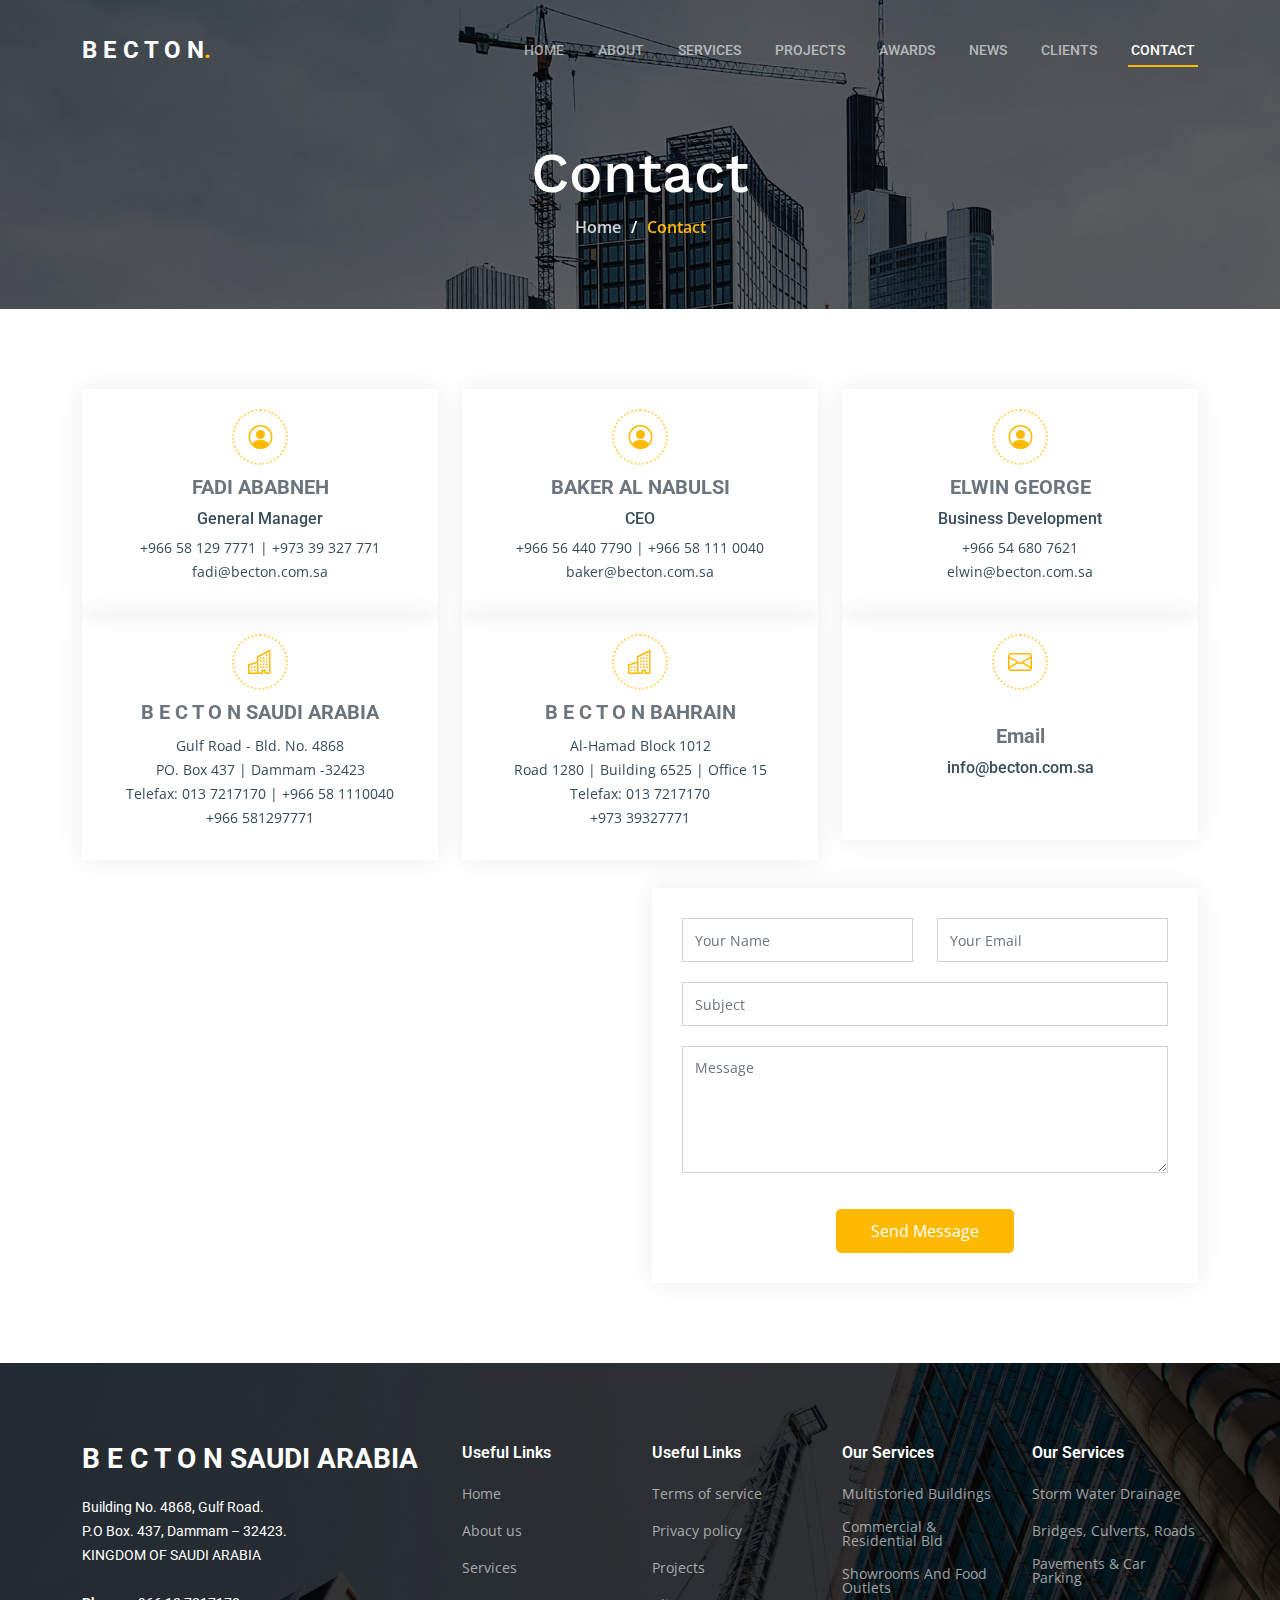
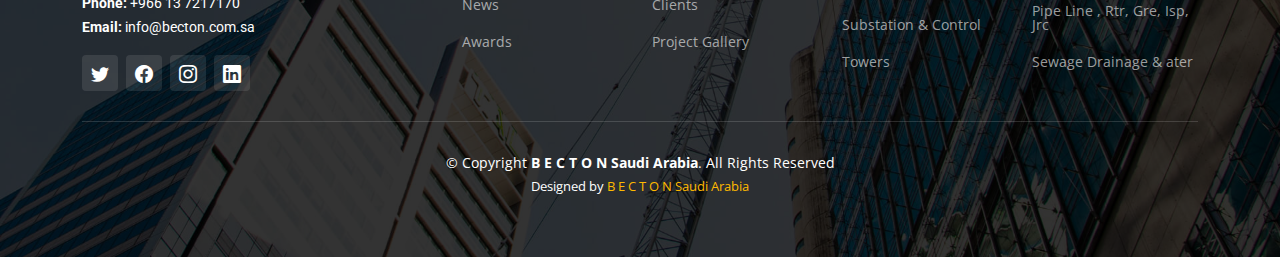
<file: contact.html>
<!DOCTYPE html>
<html lang="en">

<head>
  <meta charset="utf-8">
  <meta content="width=device-width, initial-scale=1.0" name="viewport">

  <title>B E C T O N Saudi Arabia - Contact</title>
  <meta content="" name="description">
  <meta content="" name="keywords">

  <!-- Favicons -->
  <link href="assets/img/favicon.png" rel="icon">
  <link href="assets/img/apple-touch-icon.png" rel="apple-touch-icon">

  <!-- Google Fonts -->
  <link rel="preconnect" href="https://fonts.googleapis.com">
  <link rel="preconnect" href="https://fonts.gstatic.com" crossorigin>
  <link href="https://fonts.googleapis.com/css2?family=Open+Sans:ital,wght@0,300;0,400;0,500;0,600;0,700;1,300;1,400;1,600;1,700&family=Roboto:ital,wght@0,300;0,400;0,500;0,600;0,700;1,300;1,400;1,500;1,600;1,700&family=Work+Sans:ital,wght@0,300;0,400;0,500;0,600;0,700;1,300;1,400;1,500;1,600;1,700&display=swap" rel="stylesheet">

  <!-- Vendor CSS Files -->
  <link href="assets/vendor/bootstrap/css/bootstrap.min.css" rel="stylesheet">
  <link href="assets/vendor/bootstrap-icons/bootstrap-icons.css" rel="stylesheet">
  <link href="assets/vendor/fontawesome-free/css/all.min.css" rel="stylesheet">
  <link href="assets/vendor/aos/aos.css" rel="stylesheet">
  <link href="assets/vendor/glightbox/css/glightbox.min.css" rel="stylesheet">
  <link href="assets/vendor/swiper/swiper-bundle.min.css" rel="stylesheet">

  <!-- Template Main CSS File -->
  <link href="assets/css/main.css" rel="stylesheet">

  <!-- =======================================================
  * Template Name: UpConstruction - v1.1.0
  * Template URL: https://bootstrapmade.com/upconstruction-bootstrap-construction-website-template/
  * Author: BootstrapMade.com
  * License: https://bootstrapmade.com/license/
  ======================================================== -->
</head>

<body>

  <!-- ======= Header ======= -->
  <header id="header" class="header d-flex align-items-center">
    <div class="container-fluid container-xl d-flex align-items-center justify-content-between">

      <a href="index.html" class="logo d-flex align-items-center">
        <!-- Uncomment the line below if you also wish to use an image logo -->
        <!-- <img src="assets/img/logo.png" alt=""> -->
        <h1>B E C T O N<span>.</span></h1>
      </a>

      <i class="mobile-nav-toggle mobile-nav-show bi bi-list"></i>
      <i class="mobile-nav-toggle mobile-nav-hide d-none bi bi-x"></i>
      <nav id="navbar" class="navbar">
        <ul>
          <li><a href="index.html" >Home</a></li>
          <li><a href="about.html">About</a></li>
          <li><a href="services.html">Services</a></li>
          <li><a href="projects.html">Projects</a></li>
          <li><a href="awards.html">Awards</a></li>
          <li><a href="news.html">News</a></li>
          <li><a href="clients.html">Clients</a></li>
          <!--<li class="dropdown"><a href="#"><span>Dropdown</span> <i class="bi bi-chevron-down dropdown-indicator"></i></a>
            <ul>
              <li><a href="#">Dropdown 1</a></li>
              <li class="dropdown"><a href="#"><span>Deep Dropdown</span> <i class="bi bi-chevron-down dropdown-indicator"></i></a>
                <ul>
                  <li><a href="#">Deep Dropdown 1</a></li>
                  <li><a href="#">Deep Dropdown 2</a></li>
                  <li><a href="#">Deep Dropdown 3</a></li>
                  <li><a href="#">Deep Dropdown 4</a></li>
                  <li><a href="#">Deep Dropdown 5</a></li>
                </ul>
              </li>
              <li><a href="#">Dropdown 2</a></li>
              <li><a href="#">Dropdown 3</a></li>
              <li><a href="#">Dropdown 4</a></li>
            </ul>
          </li>-->
          <li><a href="contact.html" class="active">Contact</a></li>
        </ul>
      </nav><!-- .navbar -->

    </div>
  </header><!-- End Header -->

  <main id="main">

    <!-- ======= Breadcrumbs ======= -->
    <div class="breadcrumbs d-flex align-items-center" style="background-image: url('assets/img/breadcrumbs-bg.jpg');">
      <div class="container position-relative d-flex flex-column align-items-center" data-aos="fade">

        <h2>Contact</h2>
        <ol>
          <li><a href="index.html">Home</a></li>
          <li>Contact</li>
        </ol>

      </div>
    </div><!-- End Breadcrumbs -->

    <!-- ======= Contact Section ======= -->
    <section id="contact" class="contact">
     

      <div class="container" data-aos="fade-up" data-aos-delay="100">

        <div class="row gy-4">
          <div class="col-lg-4">
            <div class="info-item  d-flex flex-column justify-content-center align-items-center">
              <i class="bi bi-person-circle"></i>
              <h3>FADI ABABNEH</h3>
              <h6>General Manager</h6>
              <p>+966 58 129 7771 | +973 39 327 771</p>
                <p>fadi@becton.com.sa</p>
            </div>
          </div><!-- End Info Item -->

          <div class="col-lg-4">
            <div class="info-item  d-flex flex-column justify-content-center align-items-center">
              <i class="bi bi-person-circle"></i>
              <h3>BAKER AL NABULSI</h3>
              <h6>CEO</h6>
              <p> +966 56 440 7790 | +966 58 111 0040</p>
                <p>baker@becton.com.sa</p>
            </div>
          </div><!-- End Info Item -->

          <div class="col-lg-4">
            <div class="info-item  d-flex flex-column justify-content-center align-items-center">
              <i class="bi bi-person-circle"></i>
              <h3>ELWIN GEORGE</h3>
              <h6>Business Development</h6>
              <p> +966 54 680 7621 </p>
                <p>elwin@becton.com.sa</p>
            </div>
          </div><!-- End Info Item -->

        </div>
      </div>
      <div class="container" data-aos="fade-up" data-aos-delay="200">


        <div class="row gy-4">
          <div class="col-lg-4">
            <div class="info-item  d-flex flex-column justify-content-center align-items-center">
              <i class="bi bi-building"></i>
              <h3>B E C T O N SAUDI ARABIA</h3>
              <p>Gulf Road - Bld. No. 4868 </p>
              <p>PO. Box 437 | Dammam -32423</p>
              <p>Telefax: 013 7217170 | +966 58 1110040 </p>
              <p> +966 581297771</p>
            </div>
          </div><!-- End Info Item -->

          <div class="col-lg-4">
            <div class="info-item  d-flex flex-column justify-content-center align-items-center">
              <i class="bi bi-building"></i>
              <h3>B E C T O N BAHRAIN</h3>
              <p>Al-Hamad Block 1012 </p>
              <p>Road 1280 | Building 6525 | Office 15</p>
              <p>Telefax: 013 7217170</p>
              <p> +973 39327771</p>
            </div>
          </div><!-- End Info Item -->

          <div class="col-lg-4">
            <div class="info-item  d-flex flex-column justify-content-center align-items-center">
              <i class="bi bi-envelope"></i><br>
              <h3>Email</h3>
              <h6>info@becton.com.sa</h6><br>
            </div>
          </div><!-- End Info Item -->

        </div>

        <div class="row gy-4 mt-1">

          <div class="col-lg-6 ">
            <iframe src="https://www.google.com/maps/embed?pb=!1m14!1m8!1m3!1d12097.433213460943!2d-74.0062269!3d40.7101282!3m2!1i1024!2i768!4f13.1!3m3!1m2!1s0x0%3A0xb89d1fe6bc499443!2sDowntown+Conference+Center!5e0!3m2!1smk!2sbg!4v1539943755621" frameborder="0" style="border:0; width: 100%; height: 384px;" allowfullscreen></iframe>
          </div><!-- End Google Maps -->

          <div class="col-lg-6">
            <form action="forms/contact.php" method="post" role="form" class="php-email-form">
              <div class="row gy-4">
                <div class="col-lg-6 form-group">
                  <input type="text" name="name" class="form-control" id="name" placeholder="Your Name" required>
                </div>
                <div class="col-lg-6 form-group">
                  <input type="email" class="form-control" name="email" id="email" placeholder="Your Email" required>
                </div>
              </div>
              <div class="form-group">
                <input type="text" class="form-control" name="subject" id="subject" placeholder="Subject" required>
              </div>
              <div class="form-group">
                <textarea class="form-control" name="message" rows="5" placeholder="Message" required></textarea>
              </div>
              <div class="my-3">
                <div class="loading">Loading</div>
                <div class="error-message"></div>
                <div class="sent-message">Your message has been sent. Thank you!</div>
              </div>
              <div class="text-center"><button type="submit">Send Message</button></div>
            </form>
          </div><!-- End Contact Form -->

        </div>

      </div>
    </section><!-- End Contact Section -->

  </main><!-- End #main -->

  <!-- ======= Footer ======= -->
  <footer id="footer" class="footer">

    <div class="footer-content position-relative">
      <div class="container">
        <div class="row">

          <div class="col-lg-4 col-md-6">
            <div class="footer-info">

              <h3> B E C T O N Saudi Arabia</h3>
              <p>
                Building No. 4868, Gulf Road. <br>
                P.O Box. 437, Dammam – 32423.<br>
                KINGDOM OF SAUDI ARABIA<br><br>
                <strong>Phone:</strong> +966 13 7217170<br>
                <strong>Email:</strong> info@becton.com.sa<br>
              </p>
              <div class="social-links d-flex mt-3">
                <a href="#" class="d-flex align-items-center justify-content-center"><i class="bi bi-twitter"></i></a>
                <a href="#" class="d-flex align-items-center justify-content-center"><i class="bi bi-facebook"></i></a>
                <a href="#" class="d-flex align-items-center justify-content-center"><i class="bi bi-instagram"></i></a>
                <a href="#" class="d-flex align-items-center justify-content-center"><i class="bi bi-linkedin"></i></a>
              </div>
            </div>
          </div><!-- End footer info column-->

          <div class="col-lg-2 col-md-3 footer-links">
            <h4>Useful Links</h4>
            <ul>
              <li><a href="index.html">Home</a></li>
              <li><a href="about.html">About us</a></li>
              <li><a href="services.html">Services</a></li>
              <li><a href="news.html">News</a></li>
              <li><a href="awards.html">Awards</a></li>
            </ul>
          </div><!-- End footer links column-->

          <div class="col-lg-2 col-md-3 footer-links">
            <h4>Useful Links</h4>
            <ul>
              <li><a href="#">Terms of service</a></li>
              <li><a href="#">Privacy policy</a></li>
              <li><a href="projects.html">Projects</a></li>
              <li><a href="clients.html">Clients</a></li>
              <li><a href="#">Project Gallery</a></li>
            </ul>
          </div><!-- End footer links column-->
          <!-- Building Steel Structure, Erection
          Fabrication.
          Landscaping.
          Water Proofing & Fire Proofing.
          Temporary Site Offices & Camp Facilities
          Site Preparation & Temporary Facilities -->
         
          <div class="col-lg-2 col-md-3 footer-links">
            <h4>Our Services</h4>
            <ul>
              <li><a href="service-details.html">Multistoried Buildings</a></li>
              <li><a href="service-details.html">Commercial & Residential Bld</a></li>
              <li><a href="service-details.html">Showrooms And Food Outlets</a></li>
              <li><a href="service-details.html">Substation & Control</a></li>
              <li><a href="service-details.html">Towers</a></li>
            </ul>
          </div><!-- End footer links column-->

          <div class="col-lg-2 col-md-3 footer-links">
            <h4>Our Services</h4>
            <ul>
              <li><a href="service-details.html">Storm Water Drainage</a></li>
              <li><a href="service-details.html">Bridges, Culverts, Roads</a></li>
              <li><a href="service-details.html">Pavements & Car Parking</a></li>
              <li><a href="service-details.html">Pipe Line , Rtr, Gre, Isp, Jrc</a></li>
              <li><a href="service-details.html">Sewage Drainage & ater </a></li>
            </ul>
          </div>
          <!-- End footer links column-->

        </div>
      </div>
    </div>

    <div class="footer-legal text-center position-relative">
      <div class="container">
        <div class="copyright">
          &copy; Copyright <strong><span>B E C T O N Saudi Arabia</span></strong>. All Rights Reserved
        </div>
        <div class="credits">
          <!-- All the links in the footer should remain intact. -->
          <!-- You can delete the links only if you purchased the pro version. -->
          <!-- Licensing information: https://bootstrapmade.com/license/ -->
          <!-- Purchase the pro version with working PHP/AJAX contact form: https://bootstrapmade.com/upconstruction-bootstrap-construction-website-template/ -->
          Designed by <a href="#">B E C T O N Saudi Arabia</a>
        </div>
      </div>
    </div>

  </footer>
  <!-- End Footer -->


  <a href="#" class="scroll-top d-flex align-items-center justify-content-center"><i class="bi bi-arrow-up-short"></i></a>

  <div id="preloader"></div>

  <!-- Vendor JS Files -->
  <script src="assets/vendor/bootstrap/js/bootstrap.bundle.min.js"></script>
  <script src="assets/vendor/aos/aos.js"></script>
  <script src="assets/vendor/glightbox/js/glightbox.min.js"></script>
  <script src="assets/vendor/isotope-layout/isotope.pkgd.min.js"></script>
  <script src="assets/vendor/swiper/swiper-bundle.min.js"></script>
  <script src="assets/vendor/purecounter/purecounter_vanilla.js"></script>
  <script src="assets/vendor/php-email-form/validate.js"></script>

  <!-- Template Main JS File -->
  <script src="assets/js/main.js"></script>

</body>

</html>
</file>
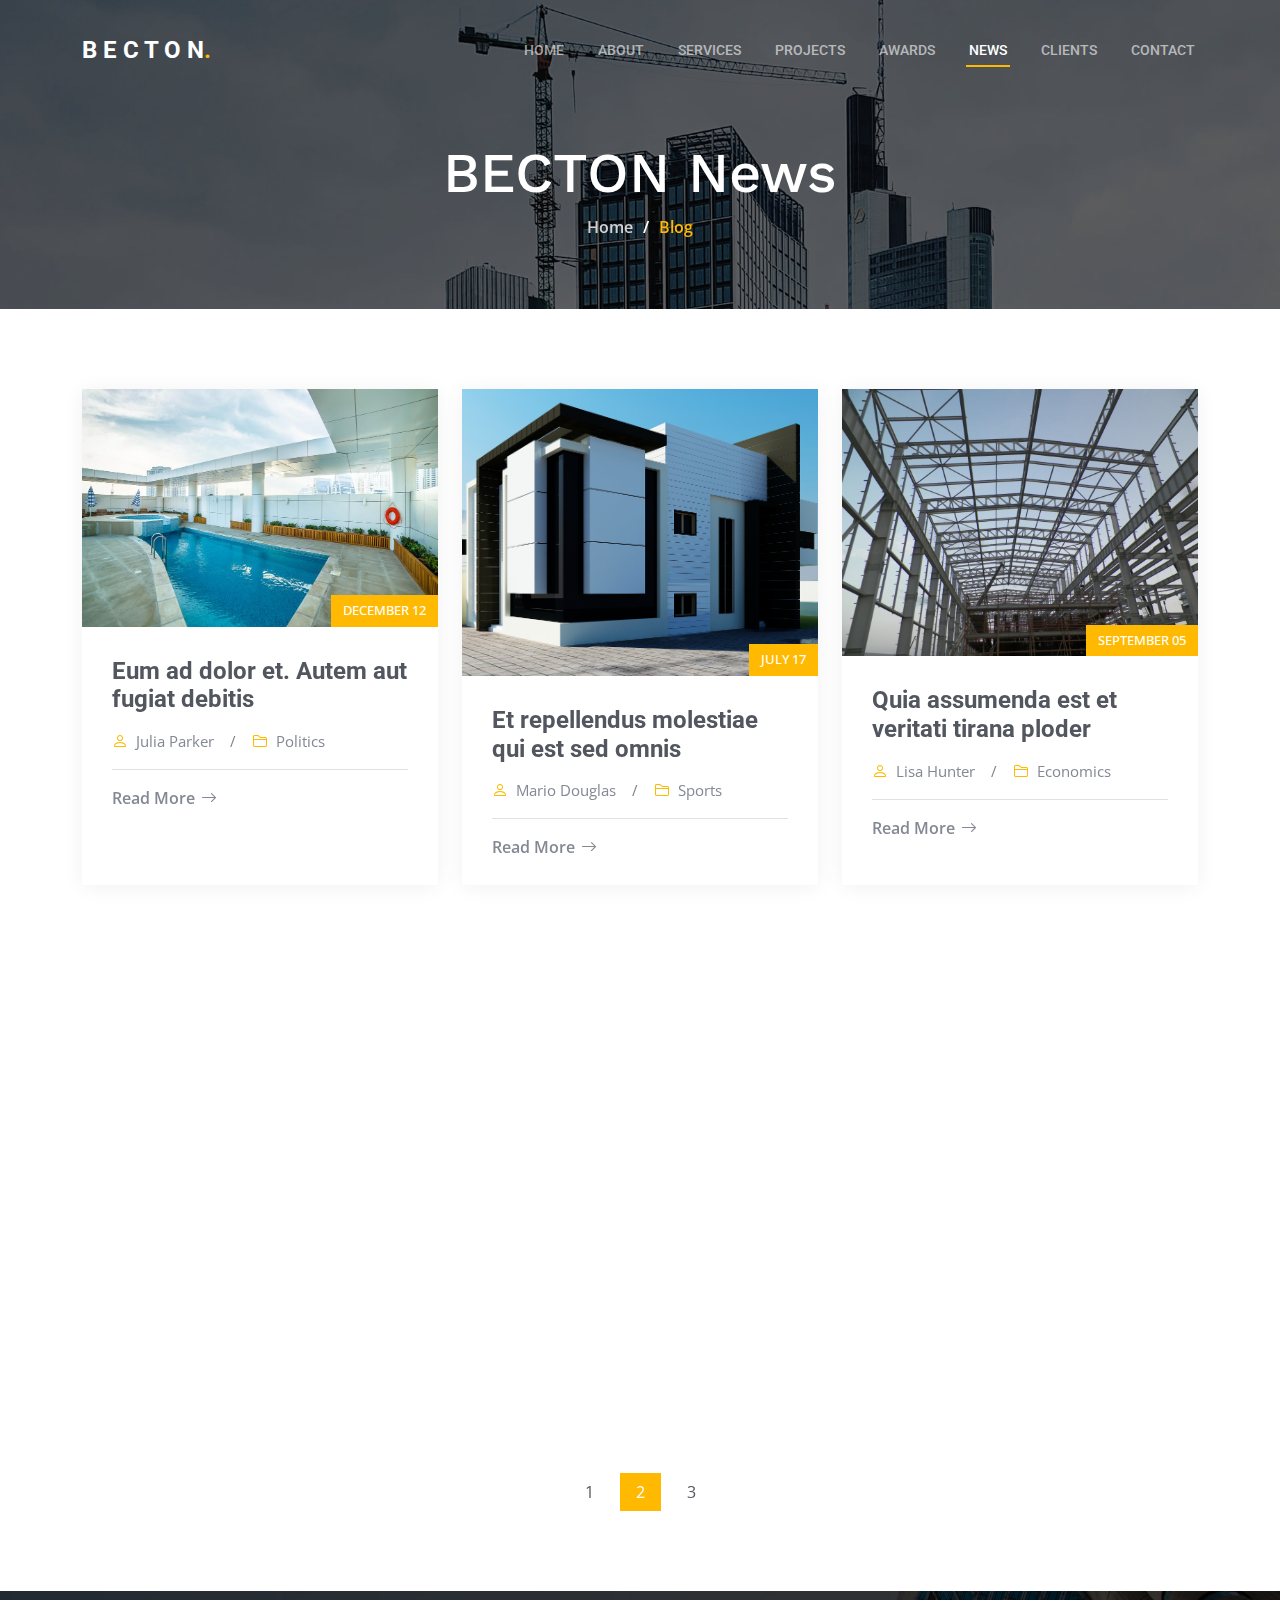
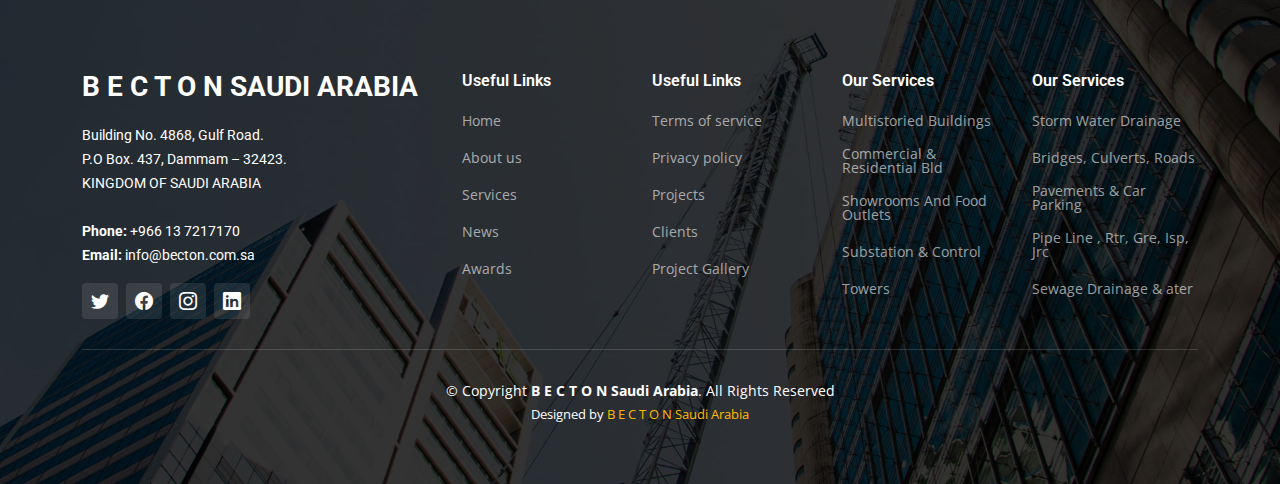
<file: news.html>
<!DOCTYPE html>
<html lang="en">

<head>
  <meta charset="utf-8">
  <meta content="width=device-width, initial-scale=1.0" name="viewport">

  <title>UpConstruction Bootstrap Template - Blog</title>
  <meta content="" name="description">
  <meta content="" name="keywords">

  <!-- Favicons -->
  <link href="assets/img/favicon.png" rel="icon">
  <link href="assets/img/apple-touch-icon.png" rel="apple-touch-icon">

  <!-- Google Fonts -->
  <link rel="preconnect" href="https://fonts.googleapis.com">
  <link rel="preconnect" href="https://fonts.gstatic.com" crossorigin>
  <link href="https://fonts.googleapis.com/css2?family=Open+Sans:ital,wght@0,300;0,400;0,500;0,600;0,700;1,300;1,400;1,600;1,700&family=Roboto:ital,wght@0,300;0,400;0,500;0,600;0,700;1,300;1,400;1,500;1,600;1,700&family=Work+Sans:ital,wght@0,300;0,400;0,500;0,600;0,700;1,300;1,400;1,500;1,600;1,700&display=swap" rel="stylesheet">

  <!-- Vendor CSS Files -->
  <link href="assets/vendor/bootstrap/css/bootstrap.min.css" rel="stylesheet">
  <link href="assets/vendor/bootstrap-icons/bootstrap-icons.css" rel="stylesheet">
  <link href="assets/vendor/fontawesome-free/css/all.min.css" rel="stylesheet">
  <link href="assets/vendor/aos/aos.css" rel="stylesheet">
  <link href="assets/vendor/glightbox/css/glightbox.min.css" rel="stylesheet">
  <link href="assets/vendor/swiper/swiper-bundle.min.css" rel="stylesheet">

  <!-- Template Main CSS File -->
  <link href="assets/css/main.css" rel="stylesheet">

  <!-- =======================================================
  * Template Name: UpConstruction - v1.1.0
  * Template URL: https://bootstrapmade.com/upconstruction-bootstrap-construction-website-template/
  * Author: BootstrapMade.com
  * License: https://bootstrapmade.com/license/
  ======================================================== -->
</head>

<body>

  <!-- ======= Header ======= -->
  <header id="header" class="header d-flex align-items-center">
    <div class="container-fluid container-xl d-flex align-items-center justify-content-between">

      <a href="index.html" class="logo d-flex align-items-center">
        <!-- Uncomment the line below if you also wish to use an image logo -->
        <!-- <img src="assets/img/logo.png" alt=""> -->
        <h1>B E C T O N<span>.</span></h1>
      </a>

      <i class="mobile-nav-toggle mobile-nav-show bi bi-list"></i>
      <i class="mobile-nav-toggle mobile-nav-hide d-none bi bi-x"></i>
      <nav id="navbar" class="navbar">
        <ul>
          <li><a href="index.html" >Home</a></li>
          <li><a href="about.html">About</a></li>
          <li><a href="services.html">Services</a></li>
          <li><a href="projects.html">Projects</a></li>
          <li><a href="awards.html">Awards</a></li>
          <li><a href="news.html" class="active">News</a></li>
          <li><a href="clients.html">Clients</a></li>
          <!--<li class="dropdown"><a href="#"><span>Dropdown</span> <i class="bi bi-chevron-down dropdown-indicator"></i></a>
            <ul>
              <li><a href="#">Dropdown 1</a></li>
              <li class="dropdown"><a href="#"><span>Deep Dropdown</span> <i class="bi bi-chevron-down dropdown-indicator"></i></a>
                <ul>
                  <li><a href="#">Deep Dropdown 1</a></li>
                  <li><a href="#">Deep Dropdown 2</a></li>
                  <li><a href="#">Deep Dropdown 3</a></li>
                  <li><a href="#">Deep Dropdown 4</a></li>
                  <li><a href="#">Deep Dropdown 5</a></li>
                </ul>
              </li>
              <li><a href="#">Dropdown 2</a></li>
              <li><a href="#">Dropdown 3</a></li>
              <li><a href="#">Dropdown 4</a></li>
            </ul>
          </li>-->
          <li><a href="contact.html">Contact</a></li>
        </ul>
      </nav><!-- .navbar -->

    </div>
  </header><!-- End Header -->

  <main id="main">

    <!-- ======= Breadcrumbs ======= -->
    <div class="breadcrumbs d-flex align-items-center" style="background-image: url('assets/img/breadcrumbs-bg.jpg');">
      <div class="container position-relative d-flex flex-column align-items-center" data-aos="fade">

        <h2>BECTON News</h2>
        <ol>
          <li><a href="index.html">Home</a></li>
          <li>Blog</li>
        </ol>

      </div>
    </div><!-- End Breadcrumbs -->

    <!-- ======= Blog Section ======= -->
    <section id="blog" class="blog">
      <div class="container" data-aos="fade-up" data-aos-delay="100">

        <div class="row gy-5 posts-list">

          <div class="col-xl-4 col-md-6" data-aos="fade-up" data-aos-delay="100">
            <div class="post-item position-relative h-100">
  
              <div class="post-img position-relative overflow-hidden">
                <img src="assets/img/news/127.jpg" class="img-fluid" alt="">
                <span class="post-date">December 12</span>
              </div>
  
              <div class="post-content d-flex flex-column">
  
                <h3 class="post-title">Eum ad dolor et. Autem aut fugiat debitis</h3>
  
                <div class="meta d-flex align-items-center">
                  <div class="d-flex align-items-center">
                    <i class="bi bi-person"></i> <span class="ps-2">Julia Parker</span>
                  </div>
                  <span class="px-3 text-black-50">/</span>
                  <div class="d-flex align-items-center">
                    <i class="bi bi-folder2"></i> <span class="ps-2">Politics</span>
                  </div>
                </div>
  
                <hr>
  
                <a href="news.html" class="readmore stretched-link"><span>Read More</span><i class="bi bi-arrow-right"></i></a>
  
              </div>
  
            </div>
          </div><!-- End post item -->
  
          <div class="col-xl-4 col-md-6" data-aos="fade-up" data-aos-delay="200">
            <div class="post-item position-relative h-100">
  
              <div class="post-img position-relative overflow-hidden">
                <img src="assets/img/news/001.png" class="img-fluid" alt="">
                <span class="post-date">July 17</span>
              </div>
  
              <div class="post-content d-flex flex-column">
  
                <h3 class="post-title">Et repellendus molestiae qui est sed omnis</h3>
  
                <div class="meta d-flex align-items-center">
                  <div class="d-flex align-items-center">
                    <i class="bi bi-person"></i> <span class="ps-2">Mario Douglas</span>
                  </div>
                  <span class="px-3 text-black-50">/</span>
                  <div class="d-flex align-items-center">
                    <i class="bi bi-folder2"></i> <span class="ps-2">Sports</span>
                  </div>
                </div>
  
                <hr>
  
                <a href="news.html" class="readmore stretched-link"><span>Read More</span><i class="bi bi-arrow-right"></i></a>
  
              </div>
  
            </div>
          </div><!-- End post item -->
  
          <div class="col-xl-4 col-md-6">
            <div class="post-item position-relative h-100" data-aos="fade-up" data-aos-delay="300">
  
              <div class="post-img position-relative overflow-hidden">
                <img src="assets/img/news/100_0889.JPG" class="img-fluid" alt="">
                <span class="post-date">September 05</span>
              </div>
  
              <div class="post-content d-flex flex-column">
  
                <h3 class="post-title">Quia assumenda est et veritati tirana ploder</h3>
  
                <div class="meta d-flex align-items-center">
                  <div class="d-flex align-items-center">
                    <i class="bi bi-person"></i> <span class="ps-2">Lisa Hunter</span>
                  </div>
                  <span class="px-3 text-black-50">/</span>
                  <div class="d-flex align-items-center">
                    <i class="bi bi-folder2"></i> <span class="ps-2">Economics</span>
                  </div>
                </div>
  
                <hr>
  
                <a href="news.html" class="readmore stretched-link"><span>Read More</span><i class="bi bi-arrow-right"></i></a>
  
              </div>
  
            </div>
          </div><!-- End post item -->

          <div class="col-xl-4 col-md-6" data-aos="fade-up" data-aos-delay="100">
            <div class="post-item position-relative h-100">
  
              <div class="post-img position-relative overflow-hidden">
                <img src="assets/img/news/141.jpg" class="img-fluid" alt="">
                <span class="post-date">December 12</span>
              </div>
  
              <div class="post-content d-flex flex-column">
  
                <h3 class="post-title">Eum ad dolor et. Autem aut fugiat debitis</h3>
  
                <div class="meta d-flex align-items-center">
                  <div class="d-flex align-items-center">
                    <i class="bi bi-person"></i> <span class="ps-2">Julia Parker</span>
                  </div>
                  <span class="px-3 text-black-50">/</span>
                  <div class="d-flex align-items-center">
                    <i class="bi bi-folder2"></i> <span class="ps-2">Politics</span>
                  </div>
                </div>
  
                <hr>
  
                <a href="news.html" class="readmore stretched-link"><span>Read More</span><i class="bi bi-arrow-right"></i></a>
  
              </div>
  
            </div>
          </div><!-- End post item -->
  
          <div class="col-xl-4 col-md-6" data-aos="fade-up" data-aos-delay="200">
            <div class="post-item position-relative h-100">
  
              <div class="post-img position-relative overflow-hidden">
                <img src="assets/img/news/127.jpg" class="img-fluid" alt="">
                <span class="post-date">July 17</span>
              </div>
  
              <div class="post-content d-flex flex-column">
  
                <h3 class="post-title">Et repellendus molestiae qui est sed omnis</h3>
  
                <div class="meta d-flex align-items-center">
                  <div class="d-flex align-items-center">
                    <i class="bi bi-person"></i> <span class="ps-2">Mario Douglas</span>
                  </div>
                  <span class="px-3 text-black-50">/</span>
                  <div class="d-flex align-items-center">
                    <i class="bi bi-folder2"></i> <span class="ps-2">Sports</span>
                  </div>
                </div>
  
                <hr>
  
                <a href="news.html" class="readmore stretched-link"><span>Read More</span><i class="bi bi-arrow-right"></i></a>
  
              </div>
  
            </div>
          </div><!-- End post item -->
  
          <div class="col-xl-4 col-md-6">
            <div class="post-item position-relative h-100" data-aos="fade-up" data-aos-delay="300">
  
              <div class="post-img position-relative overflow-hidden">
                <img src="assets/img/news/130.jpg" class="img-fluid" alt="">
                <span class="post-date">September 05</span>
              </div>
  
              <div class="post-content d-flex flex-column">
  
                <h3 class="post-title">Quia assumenda est et veritati tirana ploder</h3>
  
                <div class="meta d-flex align-items-center">
                  <div class="d-flex align-items-center">
                    <i class="bi bi-person"></i> <span class="ps-2">Lisa Hunter</span>
                  </div>
                  <span class="px-3 text-black-50">/</span>
                  <div class="d-flex align-items-center">
                    <i class="bi bi-folder2"></i> <span class="ps-2">Economics</span>
                  </div>
                </div>
  
                <hr>
  
                <a href="news.html" class="readmore stretched-link"><span>Read More</span><i class="bi bi-arrow-right"></i></a>
  
              </div>
  
            </div>
          </div><!-- End post item -->
  
        </div><!-- End blog posts list -->

        <div class="blog-pagination">
          <ul class="justify-content-center">
            <li><a href="#">1</a></li>
            <li class="active"><a href="#">2</a></li>
            <li><a href="#">3</a></li>
          </ul>
        </div><!-- End blog pagination -->

      </div>
    </section><!-- End Blog Section -->

  </main><!-- End #main -->

  <!-- ======= Footer ======= -->
  <footer id="footer" class="footer">

    <div class="footer-content position-relative">
      <div class="container">
        <div class="row">

          <div class="col-lg-4 col-md-6">
            <div class="footer-info">

              <h3> B E C T O N Saudi Arabia</h3>
              <p>
                Building No. 4868, Gulf Road. <br>
                P.O Box. 437, Dammam – 32423.<br>
                KINGDOM OF SAUDI ARABIA<br><br>
                <strong>Phone:</strong> +966 13 7217170<br>
                <strong>Email:</strong> info@becton.com.sa<br>
              </p>
              <div class="social-links d-flex mt-3">
                <a href="#" class="d-flex align-items-center justify-content-center"><i class="bi bi-twitter"></i></a>
                <a href="#" class="d-flex align-items-center justify-content-center"><i class="bi bi-facebook"></i></a>
                <a href="#" class="d-flex align-items-center justify-content-center"><i class="bi bi-instagram"></i></a>
                <a href="#" class="d-flex align-items-center justify-content-center"><i class="bi bi-linkedin"></i></a>
              </div>
            </div>
          </div><!-- End footer info column-->

          <div class="col-lg-2 col-md-3 footer-links">
            <h4>Useful Links</h4>
            <ul>
              <li><a href="index.html">Home</a></li>
              <li><a href="about.html">About us</a></li>
              <li><a href="services.html">Services</a></li>
              <li><a href="news.html">News</a></li>
              <li><a href="awards.html">Awards</a></li>
            </ul>
          </div><!-- End footer links column-->

          <div class="col-lg-2 col-md-3 footer-links">
            <h4>Useful Links</h4>
            <ul>
              <li><a href="#">Terms of service</a></li>
              <li><a href="#">Privacy policy</a></li>
              <li><a href="projects.html">Projects</a></li>
              <li><a href="clients.html">Clients</a></li>
              <li><a href="#">Project Gallery</a></li>
            </ul>
          </div><!-- End footer links column-->
          <!-- Building Steel Structure, Erection
          Fabrication.
          Landscaping.
          Water Proofing & Fire Proofing.
          Temporary Site Offices & Camp Facilities
          Site Preparation & Temporary Facilities -->
         
          <div class="col-lg-2 col-md-3 footer-links">
            <h4>Our Services</h4>
            <ul>
              <li><a href="service-details.html">Multistoried Buildings</a></li>
              <li><a href="service-details.html">Commercial & Residential Bld</a></li>
              <li><a href="service-details.html">Showrooms And Food Outlets</a></li>
              <li><a href="service-details.html">Substation & Control</a></li>
              <li><a href="service-details.html">Towers</a></li>
            </ul>
          </div><!-- End footer links column-->

          <div class="col-lg-2 col-md-3 footer-links">
            <h4>Our Services</h4>
            <ul>
              <li><a href="service-details.html">Storm Water Drainage</a></li>
              <li><a href="service-details.html">Bridges, Culverts, Roads</a></li>
              <li><a href="service-details.html">Pavements & Car Parking</a></li>
              <li><a href="service-details.html">Pipe Line , Rtr, Gre, Isp, Jrc</a></li>
              <li><a href="service-details.html">Sewage Drainage & ater </a></li>
            </ul>
          </div>
          <!-- End footer links column-->

        </div>
      </div>
    </div>

    <div class="footer-legal text-center position-relative">
      <div class="container">
        <div class="copyright">
          &copy; Copyright <strong><span>B E C T O N Saudi Arabia</span></strong>. All Rights Reserved
        </div>
        <div class="credits">
          <!-- All the links in the footer should remain intact. -->
          <!-- You can delete the links only if you purchased the pro version. -->
          <!-- Licensing information: https://bootstrapmade.com/license/ -->
          <!-- Purchase the pro version with working PHP/AJAX contact form: https://bootstrapmade.com/upconstruction-bootstrap-construction-website-template/ -->
          Designed by <a href="#">B E C T O N Saudi Arabia</a>
        </div>
      </div>
    </div>

  </footer>
  <!-- End Footer -->


  <a href="#" class="scroll-top d-flex align-items-center justify-content-center"><i class="bi bi-arrow-up-short"></i></a>

  <div id="preloader"></div>

  <!-- Vendor JS Files -->
  <script src="assets/vendor/bootstrap/js/bootstrap.bundle.min.js"></script>
  <script src="assets/vendor/aos/aos.js"></script>
  <script src="assets/vendor/glightbox/js/glightbox.min.js"></script>
  <script src="assets/vendor/isotope-layout/isotope.pkgd.min.js"></script>
  <script src="assets/vendor/swiper/swiper-bundle.min.js"></script>
  <script src="assets/vendor/purecounter/purecounter_vanilla.js"></script>
  <script src="assets/vendor/php-email-form/validate.js"></script>

  <!-- Template Main JS File -->
  <script src="assets/js/main.js"></script>

</body>

</html>
</file>
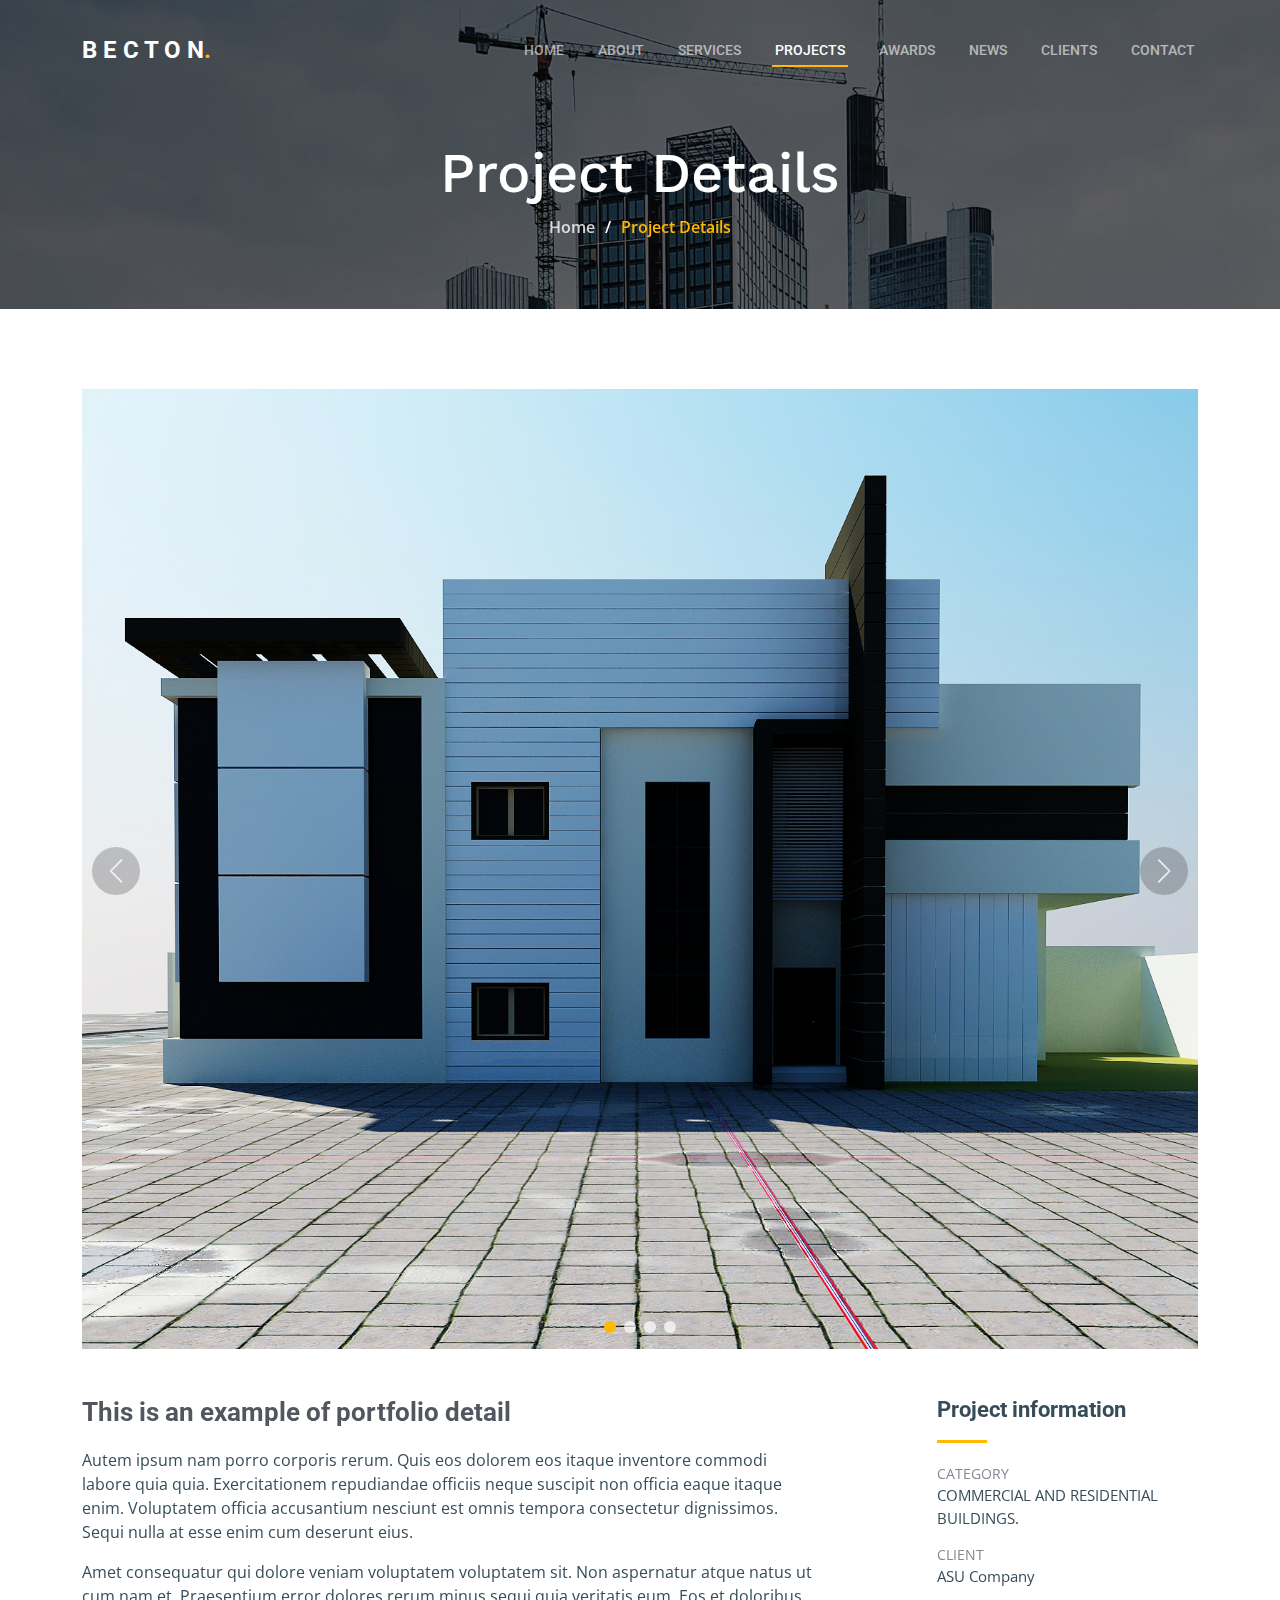
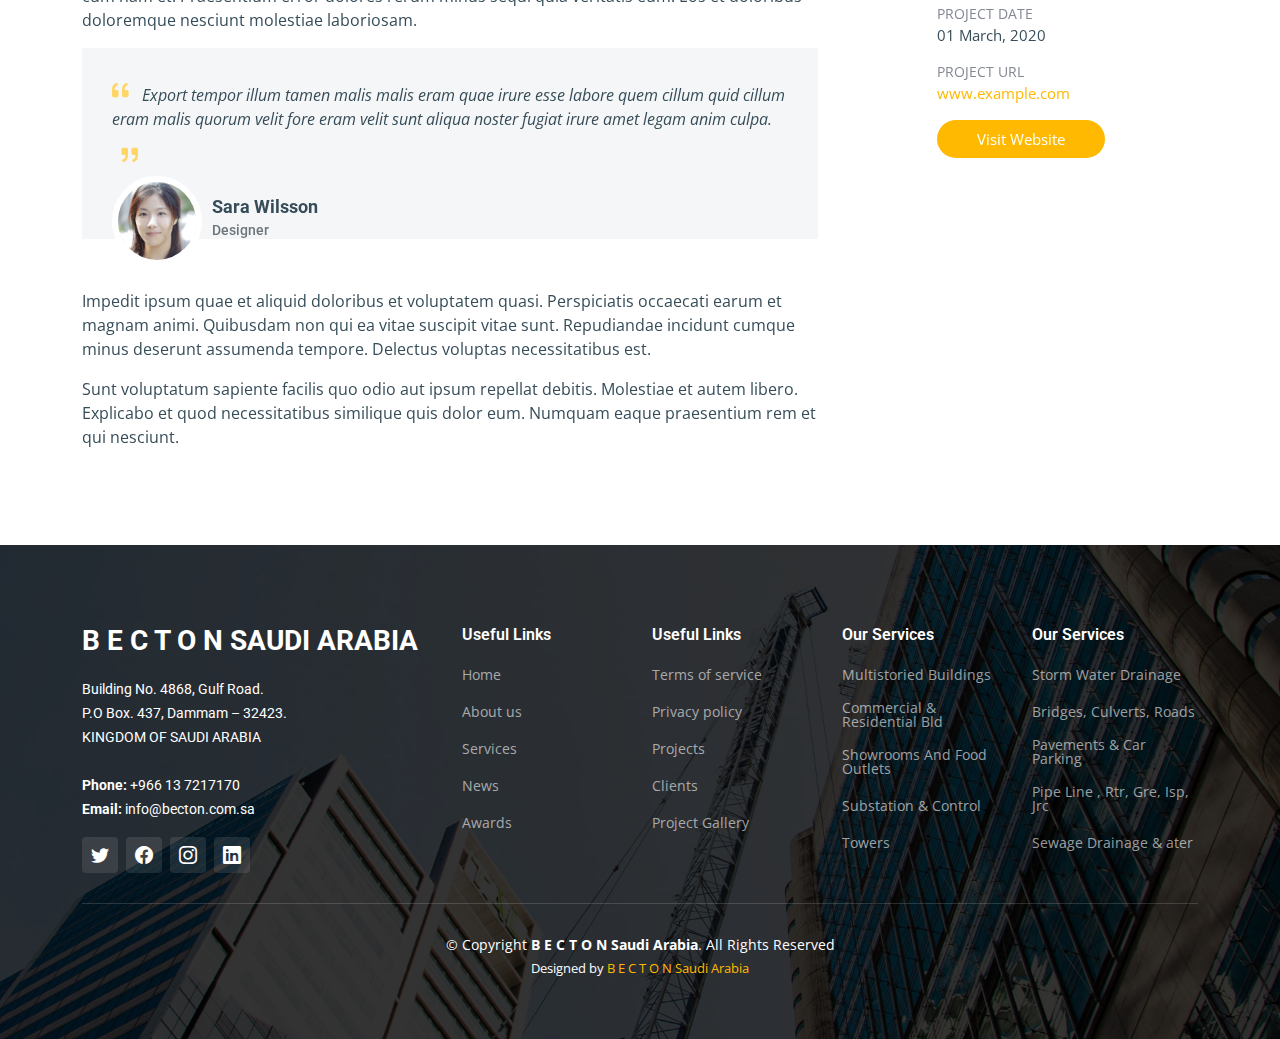
<file: project-details.html>
<!DOCTYPE html>
<html lang="en">

<head>
  <meta charset="utf-8">
  <meta content="width=device-width, initial-scale=1.0" name="viewport">

  <title>B E C T O N Saudi Arabia - Project Details</title>
  <meta content="" name="description">
  <meta content="" name="keywords">

  <!-- Favicons -->
  <link href="assets/img/favicon.png" rel="icon">
  <link href="assets/img/apple-touch-icon.png" rel="apple-touch-icon">

  <!-- Google Fonts -->
  <link rel="preconnect" href="https://fonts.googleapis.com">
  <link rel="preconnect" href="https://fonts.gstatic.com" crossorigin>
  <link href="https://fonts.googleapis.com/css2?family=Open+Sans:ital,wght@0,300;0,400;0,500;0,600;0,700;1,300;1,400;1,600;1,700&family=Roboto:ital,wght@0,300;0,400;0,500;0,600;0,700;1,300;1,400;1,500;1,600;1,700&family=Work+Sans:ital,wght@0,300;0,400;0,500;0,600;0,700;1,300;1,400;1,500;1,600;1,700&display=swap" rel="stylesheet">

  <!-- Vendor CSS Files -->
  <link href="assets/vendor/bootstrap/css/bootstrap.min.css" rel="stylesheet">
  <link href="assets/vendor/bootstrap-icons/bootstrap-icons.css" rel="stylesheet">
  <link href="assets/vendor/fontawesome-free/css/all.min.css" rel="stylesheet">
  <link href="assets/vendor/aos/aos.css" rel="stylesheet">
  <link href="assets/vendor/glightbox/css/glightbox.min.css" rel="stylesheet">
  <link href="assets/vendor/swiper/swiper-bundle.min.css" rel="stylesheet">

  <!-- Template Main CSS File -->
  <link href="assets/css/main.css" rel="stylesheet">

  <!-- =======================================================
  * Template Name: UpConstruction - v1.1.0
  * Template URL: https://bootstrapmade.com/upconstruction-bootstrap-construction-website-template/
  * Author: BootstrapMade.com
  * License: https://bootstrapmade.com/license/
  ======================================================== -->
</head>

<body>

  <!-- ======= Header ======= -->
  <header id="header" class="header d-flex align-items-center">
    <div class="container-fluid container-xl d-flex align-items-center justify-content-between">

      <a href="index.html" class="logo d-flex align-items-center">
        <!-- Uncomment the line below if you also wish to use an image logo -->
        <!-- <img src="assets/img/logo.png" alt=""> -->
        <h1>B E C T O N<span>.</span></h1>
      </a>

      <i class="mobile-nav-toggle mobile-nav-show bi bi-list"></i>
      <i class="mobile-nav-toggle mobile-nav-hide d-none bi bi-x"></i>
      <nav id="navbar" class="navbar">
        <ul>
          <li><a href="index.html" >Home</a></li>
          <li><a href="about.html">About</a></li>
          <li><a href="services.html">Services</a></li>
          <li><a href="projects.html" class="active">Projects</a></li>
          <li><a href="awards.html">Awards</a></li>
          <li><a href="news.html">News</a></li>
          <li><a href="clients.html">Clients</a></li>
          <!--<li class="dropdown"><a href="#"><span>Dropdown</span> <i class="bi bi-chevron-down dropdown-indicator"></i></a>
            <ul>
              <li><a href="#">Dropdown 1</a></li>
              <li class="dropdown"><a href="#"><span>Deep Dropdown</span> <i class="bi bi-chevron-down dropdown-indicator"></i></a>
                <ul>
                  <li><a href="#">Deep Dropdown 1</a></li>
                  <li><a href="#">Deep Dropdown 2</a></li>
                  <li><a href="#">Deep Dropdown 3</a></li>
                  <li><a href="#">Deep Dropdown 4</a></li>
                  <li><a href="#">Deep Dropdown 5</a></li>
                </ul>
              </li>
              <li><a href="#">Dropdown 2</a></li>
              <li><a href="#">Dropdown 3</a></li>
              <li><a href="#">Dropdown 4</a></li>
            </ul>
          </li>-->
          <li><a href="contact.html">Contact</a></li>
        </ul>
      </nav><!-- .navbar -->

    </div>
  </header><!-- End Header -->

  <main id="main">

    <!-- ======= Breadcrumbs ======= -->
    <div class="breadcrumbs d-flex align-items-center" style="background-image: url('assets/img/breadcrumbs-bg.jpg');">
      <div class="container position-relative d-flex flex-column align-items-center" data-aos="fade">

        <h2>Project Details</h2>
        <ol>
          <li><a href="index.html">Home</a></li>
          <li>Project Details</li>
        </ol>

      </div>
    </div><!-- End Breadcrumbs -->

    <!-- ======= Projet Details Section ======= -->
    <section id="project-details" class="project-details">
      <div class="container" data-aos="fade-up" data-aos-delay="100">

        <div class="position-relative h-100">
          <div class="slides-1 portfolio-details-slider swiper">
            <div class="swiper-wrapper align-items-center">

              <div class="swiper-slide">
                <img src="assets/img/projects/002.png" alt="">
              </div>

              <div class="swiper-slide">
                <img src="assets/img/projects/106.JPG" alt="">
              </div>

              <div class="swiper-slide">
                <img src="assets/img/projects/123.jpg" alt="">
              </div>

              <div class="swiper-slide">
                <img src="assets/img/projects/125.jpg" alt="">
              </div>

            </div>
            <div class="swiper-pagination"></div>
          </div>
          <div class="swiper-button-prev"></div>
          <div class="swiper-button-next"></div>

        </div>

        <div class="row justify-content-between gy-4 mt-4">

          <div class="col-lg-8">
            <div class="portfolio-description">
              <h2>This is an example of portfolio detail</h2>
              <p>
                Autem ipsum nam porro corporis rerum. Quis eos dolorem eos itaque inventore commodi labore quia quia. Exercitationem repudiandae officiis neque suscipit non officia eaque itaque enim. Voluptatem officia accusantium nesciunt est omnis tempora consectetur dignissimos. Sequi nulla at esse enim cum deserunt eius.
              </p>
              <p>
                Amet consequatur qui dolore veniam voluptatem voluptatem sit. Non aspernatur atque natus ut cum nam et. Praesentium error dolores rerum minus sequi quia veritatis eum. Eos et doloribus doloremque nesciunt molestiae laboriosam.
              </p>

              <div class="testimonial-item">
                <p>
                  <i class="bi bi-quote quote-icon-left"></i>
                  Export tempor illum tamen malis malis eram quae irure esse labore quem cillum quid cillum eram malis quorum velit fore eram velit sunt aliqua noster fugiat irure amet legam anim culpa.
                  <i class="bi bi-quote quote-icon-right"></i>
                </p>
                <div>
                  <img src="assets/img/testimonials/testimonials-2.jpg" class="testimonial-img" alt="">
                  <h3>Sara Wilsson</h3>
                  <h4>Designer</h4>
                </div>
              </div>

              <p>
                Impedit ipsum quae et aliquid doloribus et voluptatem quasi. Perspiciatis occaecati earum et magnam animi. Quibusdam non qui ea vitae suscipit vitae sunt. Repudiandae incidunt cumque minus deserunt assumenda tempore. Delectus voluptas necessitatibus est.

              <p>
                Sunt voluptatum sapiente facilis quo odio aut ipsum repellat debitis. Molestiae et autem libero. Explicabo et quod necessitatibus similique quis dolor eum. Numquam eaque praesentium rem et qui nesciunt.
              </p>

            </div>
          </div>

          <div class="col-lg-3">
            <div class="portfolio-info">
              <h3>Project information</h3>
              <ul>
                <li><strong>Category</strong> <span> COMMERCIAL AND RESIDENTIAL BUILDINGS.</span></li>
                <li><strong>Client</strong> <span>ASU Company</span></li>
                <li><strong>Project date</strong> <span>01 March, 2020</span></li>
                <li><strong>Project URL</strong> <a href="#">www.example.com</a></li>
                <li><a href="#" class="btn-visit align-self-start">Visit Website</a></li>
              </ul>
            </div>
          </div>

        </div>

      </div>
    </section><!-- End Projet Details Section -->

  </main><!-- End #main -->
 <!-- ======= Footer ======= -->
 <footer id="footer" class="footer">

  <div class="footer-content position-relative">
    <div class="container">
      <div class="row">

        <div class="col-lg-4 col-md-6">
          <div class="footer-info">

            <h3> B E C T O N Saudi Arabia</h3>
            <p>
              Building No. 4868, Gulf Road. <br>
              P.O Box. 437, Dammam – 32423.<br>
              KINGDOM OF SAUDI ARABIA<br><br>
              <strong>Phone:</strong> +966 13 7217170<br>
              <strong>Email:</strong> info@becton.com.sa<br>
            </p>
            <div class="social-links d-flex mt-3">
              <a href="#" class="d-flex align-items-center justify-content-center"><i class="bi bi-twitter"></i></a>
              <a href="#" class="d-flex align-items-center justify-content-center"><i class="bi bi-facebook"></i></a>
              <a href="#" class="d-flex align-items-center justify-content-center"><i class="bi bi-instagram"></i></a>
              <a href="#" class="d-flex align-items-center justify-content-center"><i class="bi bi-linkedin"></i></a>
            </div>
          </div>
        </div><!-- End footer info column-->

        <div class="col-lg-2 col-md-3 footer-links">
          <h4>Useful Links</h4>
          <ul>
            <li><a href="index.html">Home</a></li>
            <li><a href="about.html">About us</a></li>
            <li><a href="services.html">Services</a></li>
            <li><a href="news.html">News</a></li>
            <li><a href="awards.html">Awards</a></li>
          </ul>
        </div><!-- End footer links column-->

        <div class="col-lg-2 col-md-3 footer-links">
          <h4>Useful Links</h4>
          <ul>
            <li><a href="#">Terms of service</a></li>
            <li><a href="#">Privacy policy</a></li>
            <li><a href="projects.html">Projects</a></li>
            <li><a href="clients.html">Clients</a></li>
            <li><a href="#">Project Gallery</a></li>
          </ul>
        </div><!-- End footer links column-->
        <!-- Building Steel Structure, Erection
        Fabrication.
        Landscaping.
        Water Proofing & Fire Proofing.
        Temporary Site Offices & Camp Facilities
        Site Preparation & Temporary Facilities -->
       
        <div class="col-lg-2 col-md-3 footer-links">
          <h4>Our Services</h4>
          <ul>
            <li><a href="service-details.html">Multistoried Buildings</a></li>
            <li><a href="service-details.html">Commercial & Residential Bld</a></li>
            <li><a href="service-details.html">Showrooms And Food Outlets</a></li>
            <li><a href="service-details.html">Substation & Control</a></li>
            <li><a href="service-details.html">Towers</a></li>
          </ul>
        </div><!-- End footer links column-->

        <div class="col-lg-2 col-md-3 footer-links">
          <h4>Our Services</h4>
          <ul>
            <li><a href="service-details.html">Storm Water Drainage</a></li>
            <li><a href="service-details.html">Bridges, Culverts, Roads</a></li>
            <li><a href="service-details.html">Pavements & Car Parking</a></li>
            <li><a href="service-details.html">Pipe Line , Rtr, Gre, Isp, Jrc</a></li>
            <li><a href="service-details.html">Sewage Drainage & ater </a></li>
          </ul>
        </div>
        <!-- End footer links column-->

      </div>
    </div>
  </div>

  <div class="footer-legal text-center position-relative">
    <div class="container">
      <div class="copyright">
        &copy; Copyright <strong><span>B E C T O N Saudi Arabia</span></strong>. All Rights Reserved
      </div>
      <div class="credits">
        <!-- All the links in the footer should remain intact. -->
        <!-- You can delete the links only if you purchased the pro version. -->
        <!-- Licensing information: https://bootstrapmade.com/license/ -->
        <!-- Purchase the pro version with working PHP/AJAX contact form: https://bootstrapmade.com/upconstruction-bootstrap-construction-website-template/ -->
        Designed by <a href="#">B E C T O N Saudi Arabia</a>
      </div>
    </div>
  </div>

</footer>
<!-- End Footer -->

  <a href="#" class="scroll-top d-flex align-items-center justify-content-center"><i class="bi bi-arrow-up-short"></i></a>

  <div id="preloader"></div>

  <!-- Vendor JS Files -->
  <script src="assets/vendor/bootstrap/js/bootstrap.bundle.min.js"></script>
  <script src="assets/vendor/aos/aos.js"></script>
  <script src="assets/vendor/glightbox/js/glightbox.min.js"></script>
  <script src="assets/vendor/isotope-layout/isotope.pkgd.min.js"></script>
  <script src="assets/vendor/swiper/swiper-bundle.min.js"></script>
  <script src="assets/vendor/purecounter/purecounter_vanilla.js"></script>
  <script src="assets/vendor/php-email-form/validate.js"></script>

  <!-- Template Main JS File -->
  <script src="assets/js/main.js"></script>

</body>

</html>
</file>
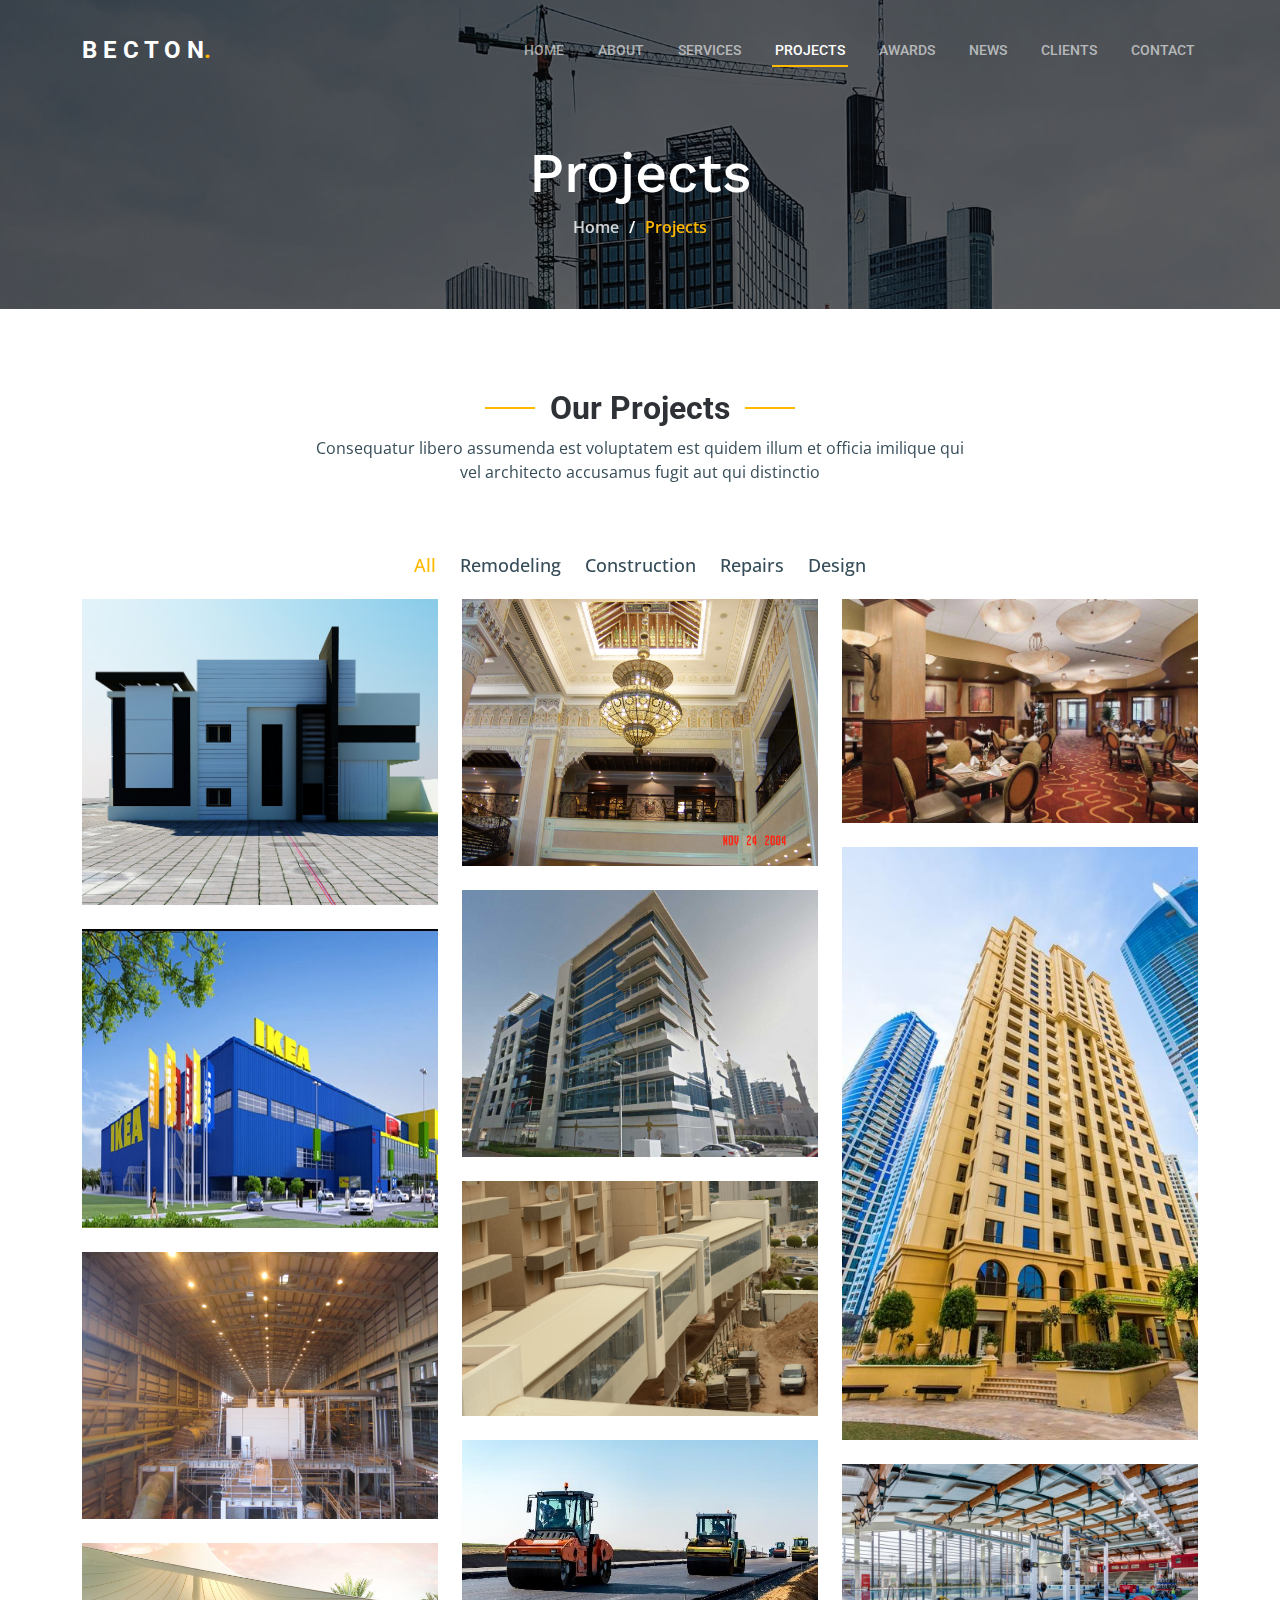
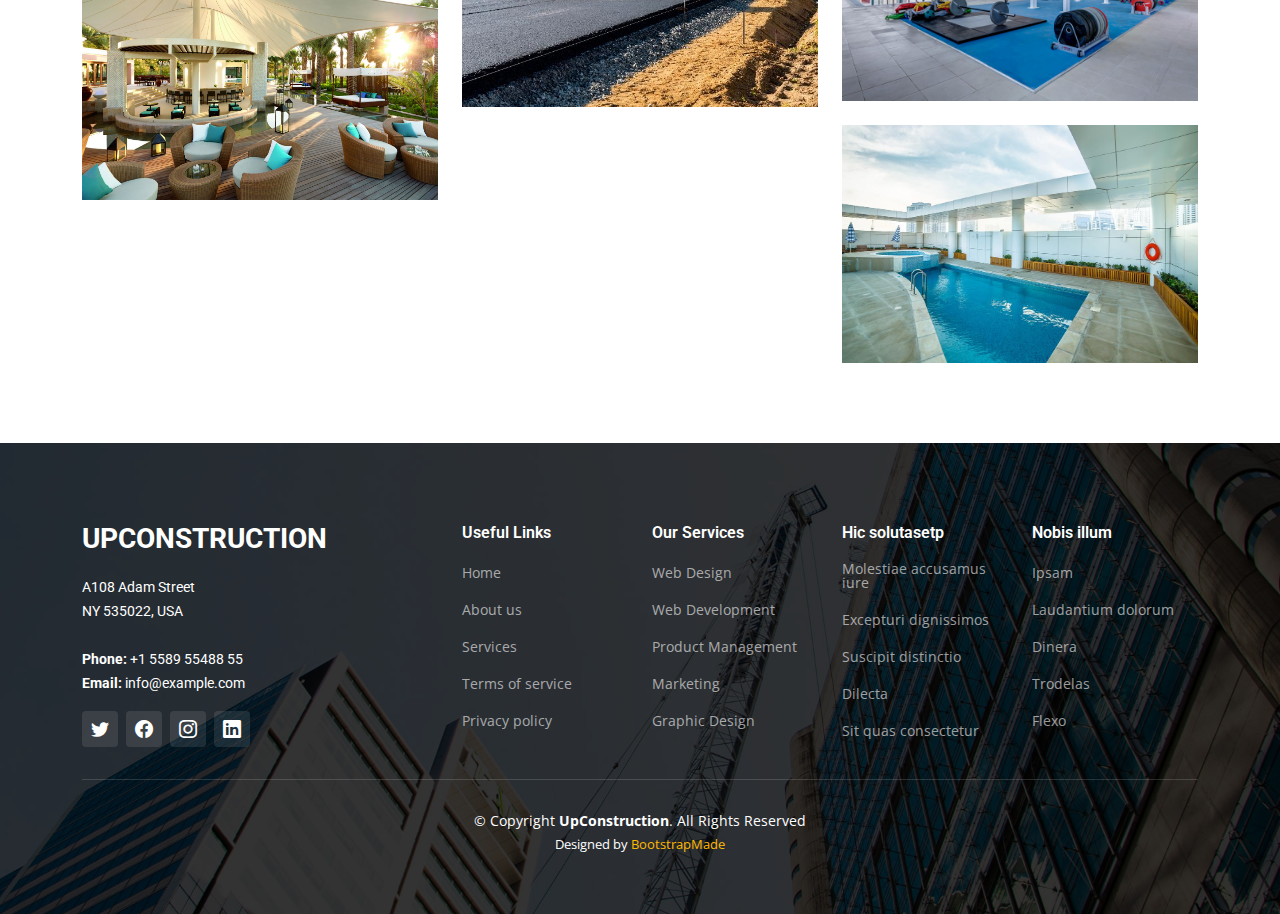
<file: projects.html>
<!DOCTYPE html>
<html lang="en">

<head>
  <meta charset="utf-8">
  <meta content="width=device-width, initial-scale=1.0" name="viewport">

  <title>B E C T O N Saudi Arabia - Projects</title>
  <meta content="" name="description">
  <meta content="" name="keywords">

  <!-- Favicons -->
  <link href="assets/img/favicon.png" rel="icon">
  <link href="assets/img/apple-touch-icon.png" rel="apple-touch-icon">

  <!-- Google Fonts -->
  <link rel="preconnect" href="https://fonts.googleapis.com">
  <link rel="preconnect" href="https://fonts.gstatic.com" crossorigin>
  <link href="https://fonts.googleapis.com/css2?family=Open+Sans:ital,wght@0,300;0,400;0,500;0,600;0,700;1,300;1,400;1,600;1,700&family=Roboto:ital,wght@0,300;0,400;0,500;0,600;0,700;1,300;1,400;1,500;1,600;1,700&family=Work+Sans:ital,wght@0,300;0,400;0,500;0,600;0,700;1,300;1,400;1,500;1,600;1,700&display=swap" rel="stylesheet">

  <!-- Vendor CSS Files -->
  <link href="assets/vendor/bootstrap/css/bootstrap.min.css" rel="stylesheet">
  <link href="assets/vendor/bootstrap-icons/bootstrap-icons.css" rel="stylesheet">
  <link href="assets/vendor/fontawesome-free/css/all.min.css" rel="stylesheet">
  <link href="assets/vendor/aos/aos.css" rel="stylesheet">
  <link href="assets/vendor/glightbox/css/glightbox.min.css" rel="stylesheet">
  <link href="assets/vendor/swiper/swiper-bundle.min.css" rel="stylesheet">

  <!-- Template Main CSS File -->
  <link href="assets/css/main.css" rel="stylesheet">

  <!-- =======================================================
  * Template Name: UpConstruction - v1.1.0
  * Template URL: https://bootstrapmade.com/upconstruction-bootstrap-construction-website-template/
  * Author: BootstrapMade.com
  * License: https://bootstrapmade.com/license/
  ======================================================== -->
</head>

<body>

  <!-- ======= Header ======= -->
  <header id="header" class="header d-flex align-items-center">
    <div class="container-fluid container-xl d-flex align-items-center justify-content-between">

      <a href="index.html" class="logo d-flex align-items-center">
        <!-- Uncomment the line below if you also wish to use an image logo -->
        <!-- <img src="assets/img/logo.png" alt=""> -->
        <h1>B E C T O N<span>.</span></h1>
      </a>

      <i class="mobile-nav-toggle mobile-nav-show bi bi-list"></i>
      <i class="mobile-nav-toggle mobile-nav-hide d-none bi bi-x"></i>
      <nav id="navbar" class="navbar">
        <ul>
          <li><a href="index.html" >Home</a></li>
          <li><a href="about.html">About</a></li>
          <li><a href="services.html">Services</a></li>
          <li><a href="projects.html" class="active">Projects</a></li>
          <li><a href="awards.html">Awards</a></li>
          <li><a href="news.html">News</a></li>
          <li><a href="clients.html">Clients</a></li>
          <!--<li class="dropdown"><a href="#"><span>Dropdown</span> <i class="bi bi-chevron-down dropdown-indicator"></i></a>
            <ul>
              <li><a href="#">Dropdown 1</a></li>
              <li class="dropdown"><a href="#"><span>Deep Dropdown</span> <i class="bi bi-chevron-down dropdown-indicator"></i></a>
                <ul>
                  <li><a href="#">Deep Dropdown 1</a></li>
                  <li><a href="#">Deep Dropdown 2</a></li>
                  <li><a href="#">Deep Dropdown 3</a></li>
                  <li><a href="#">Deep Dropdown 4</a></li>
                  <li><a href="#">Deep Dropdown 5</a></li>
                </ul>
              </li>
              <li><a href="#">Dropdown 2</a></li>
              <li><a href="#">Dropdown 3</a></li>
              <li><a href="#">Dropdown 4</a></li>
            </ul>
          </li>-->
          <li><a href="contact.html">Contact</a></li>
        </ul>
      </nav><!-- .navbar -->

    </div>
  </header><!-- End Header -->

  <main id="main">

    <!-- ======= Breadcrumbs ======= -->
    <div class="breadcrumbs d-flex align-items-center" style="background-image: url('assets/img/breadcrumbs-bg.jpg');">
      <div class="container position-relative d-flex flex-column align-items-center" data-aos="fade">

        <h2>Projects</h2>
        <ol>
          <li><a href="index.html">Home</a></li>
          <li>Projects</li>
        </ol>

      </div>
    </div><!-- End Breadcrumbs -->

   <!-- ======= Our Projects Section ======= -->
   <section id="projects" class="projects">
    <div class="container" data-aos="fade-up">

      <div class="section-header">
        <h2>Our Projects</h2>
        <p>Consequatur libero assumenda est voluptatem est quidem illum et officia imilique qui vel architecto accusamus fugit aut qui distinctio</p>
      </div>

      <div class="portfolio-isotope" data-portfolio-filter="*" data-portfolio-layout="masonry" data-portfolio-sort="original-order">

        <ul class="portfolio-flters" data-aos="fade-up" data-aos-delay="100">
          <li data-filter="*" class="filter-active">All</li>
          <li data-filter=".filter-remodeling">Remodeling</li>
          <li data-filter=".filter-construction">Construction</li>
          <li data-filter=".filter-repairs">Repairs</li>
          <li data-filter=".filter-design">Design</li>
        </ul><!-- End Projects Filters -->

        <div class="row gy-4 portfolio-container" data-aos="fade-up" data-aos-delay="200">

          <div class="col-lg-4 col-md-6 portfolio-item filter-remodeling">
            <div class="portfolio-content h-100">
              <img src="assets/img/projects/002.png" class="img-fluid" alt="">
              <div class="portfolio-info">
                <h4>Remodeling 1</h4>
                <p>Lorem ipsum, dolor sit amet consectetur</p>
                <a href="assets/img/projects/002.png" title="Remodeling 1" data-gallery="portfolio-gallery-remodeling" class="glightbox preview-link"><i class="bi bi-zoom-in"></i></a>
                <a href="project-details.html" title="More Details" class="details-link"><i class="bi bi-link-45deg"></i></a>
              </div>
            </div>
          </div><!-- End Projects Item -->

          <div class="col-lg-4 col-md-6 portfolio-item filter-construction">
            <div class="portfolio-content h-100">
              <img src="assets/img/projects/106.JPG" class="img-fluid" alt="">
              <div class="portfolio-info">
                <h4>Construction 1</h4
                <p>Lorem ipsum, dolor sit amet consectetur</p>
                <a href="assets/img/projects/106.JPG" title="Construction 1" data-gallery="portfolio-gallery-construction" class="glightbox preview-link"><i class="bi bi-zoom-in"></i></a>
                <a href="project-details.html" title="More Details" class="details-link"><i class="bi bi-link-45deg"></i></a>
              </div>
            </div>
          </div><!-- End Projects Item -->

          <div class="col-lg-4 col-md-6 portfolio-item filter-repairs">
            <div class="portfolio-content h-100">
              <img src="assets/img/projects/110.jpg" class="img-fluid" alt="">
              <div class="portfolio-info">
                <h4>Repairs 1</h4>
                <p>Lorem ipsum, dolor sit amet consectetur</p>
                <a href="assets/img/projects/110.jpg" title="Repairs 1" data-gallery="portfolio-gallery-repairs" class="glightbox preview-link"><i class="bi bi-zoom-in"></i></a>
                <a href="project-details.html" title="More Details" class="details-link"><i class="bi bi-link-45deg"></i></a>
              </div>
            </div>
          </div><!-- End Projects Item -->

          <div class="col-lg-4 col-md-6 portfolio-item filter-design">
            <div class="portfolio-content h-100">
              <img src="assets/img/projects/122.jpg" class="img-fluid" alt="">
              <div class="portfolio-info">
                <h4>Design 1</h4>
                <p>Lorem ipsum, dolor sit amet consectetur</p>
                <a href="assets/img/projects/122.jpg" title="Repairs 1" data-gallery="portfolio-gallery-book" class="glightbox preview-link"><i class="bi bi-zoom-in"></i></a>
                <a href="project-details.html" title="More Details" class="details-link"><i class="bi bi-link-45deg"></i></a>
              </div>
            </div>
          </div><!-- End Projects Item -->

          <div class="col-lg-4 col-md-6 portfolio-item filter-remodeling">
            <div class="portfolio-content h-100">
              <img src="assets/img/projects/123.jpg" class="img-fluid" alt="">
              <div class="portfolio-info">
                <h4>Remodeling 2</h4>
                <p>Lorem ipsum, dolor sit amet consectetur</p>
                <a href="assets/img/projects/123.jpg" title="Remodeling 2" data-gallery="portfolio-gallery-remodeling" class="glightbox preview-link"><i class="bi bi-zoom-in"></i></a>
                <a href="project-details.html" title="More Details" class="details-link"><i class="bi bi-link-45deg"></i></a>
              </div>
            </div>
          </div><!-- End Projects Item -->

          <div class="col-lg-4 col-md-6 portfolio-item filter-construction">
            <div class="portfolio-content h-100">
              <img src="assets/img/projects/130.jpg" class="img-fluid" alt="">
              <div class="portfolio-info">
                <h4>Construction 2</h4>
                <p>Lorem ipsum, dolor sit amet consectetur</p>
                <a href="assets/img/projects/130.jpg" title="Construction 2" data-gallery="portfolio-gallery-construction" class="glightbox preview-link"><i class="bi bi-zoom-in"></i></a>
                <a href="project-details.html" title="More Details" class="details-link"><i class="bi bi-link-45deg"></i></a>
              </div>
            </div>
          </div><!-- End Projects Item -->

          <div class="col-lg-4 col-md-6 portfolio-item filter-repairs">
            <div class="portfolio-content h-100">
              <img src="assets/img/projects/DSC_1233.JPG" class="img-fluid" alt="">
              <div class="portfolio-info">
                <h4>Repairs 2</h4>
                <p>Lorem ipsum, dolor sit amet consectetur</p>
                <a href="assets/img/projects/DSC_1233.JPG" title="Repairs 2" data-gallery="portfolio-gallery-repairs" class="glightbox preview-link"><i class="bi bi-zoom-in"></i></a>
                <a href="project-details.html" title="More Details" class="details-link"><i class="bi bi-link-45deg"></i></a>
              </div>
            </div>
          </div><!-- End Projects Item -->

          <div class="col-lg-4 col-md-6 portfolio-item filter-design">
            <div class="portfolio-content h-100">
              <img src="assets/img/projects/IMG_0596.JPG" class="img-fluid" alt="">
              <div class="portfolio-info">
                <h4>Design 2</h4>
                <p>Lorem ipsum, dolor sit amet consectetur</p>
                <a href="assets/img/projects/IMG_0596.JPG" title="Repairs 2" data-gallery="portfolio-gallery-book" class="glightbox preview-link"><i class="bi bi-zoom-in"></i></a>
                <a href="project-details.html" title="More Details" class="details-link"><i class="bi bi-link-45deg"></i></a>
              </div>
            </div>
          </div><!-- End Projects Item -->

          <div class="col-lg-4 col-md-6 portfolio-item filter-remodeling">
            <div class="portfolio-content h-100">
              <img src="assets/img/projects/Road1111.jpg" class="img-fluid" alt="">
              <div class="portfolio-info">
                <h4>Remodeling 3</h4>
                <p>Lorem ipsum, dolor sit amet consectetur</p>
                <a href="assets/img/projects/Road1111.jpg" title="Remodeling 3" data-gallery="portfolio-gallery-remodeling" class="glightbox preview-link"><i class="bi bi-zoom-in"></i></a>
                <a href="project-details.html" title="More Details" class="details-link"><i class="bi bi-link-45deg"></i></a>
              </div>
            </div>
          </div><!-- End Projects Item -->

          <div class="col-lg-4 col-md-6 portfolio-item filter-construction">
            <div class="portfolio-content h-100">
              <img src="assets/img/projects/125.jpg" class="img-fluid" alt="">
              <div class="portfolio-info">
                <h4>Construction 3</h4>
                <p>Lorem ipsum, dolor sit amet consectetur</p>
                <a href="assets/img/projects/125.jpg" title="Construction 3" data-gallery="portfolio-gallery-construction" class="glightbox preview-link"><i class="bi bi-zoom-in"></i></a>
                <a href="project-details.html" title="More Details" class="details-link"><i class="bi bi-link-45deg"></i></a>
              </div>
            </div>
          </div><!-- End Projects Item -->

          <div class="col-lg-4 col-md-6 portfolio-item filter-repairs">
            <div class="portfolio-content h-100">
              <img src="assets/img/projects/126.jpg" class="img-fluid" alt="">
              <div class="portfolio-info">
                <h4>Repairs 3</h4>
                <p>Lorem ipsum, dolor sit amet consectetur</p>
                <a href="assets/img/projects/126.jpg" title="Repairs 2" data-gallery="portfolio-gallery-repairs" class="glightbox preview-link"><i class="bi bi-zoom-in"></i></a>
                <a href="project-details.html" title="More Details" class="details-link"><i class="bi bi-link-45deg"></i></a>
              </div>
            </div>
          </div><!-- End Projects Item -->

          <div class="col-lg-4 col-md-6 portfolio-item filter-design">
            <div class="portfolio-content h-100">
              <img src="assets/img/projects/127.jpg" class="img-fluid" alt="">
              <div class="portfolio-info">
                <h4>Design 3</h4>
                <p>Lorem ipsum, dolor sit amet consectetur</p>
                <a href="assets/img/projects/127.jpg" title="Repairs 3" data-gallery="portfolio-gallery-book" class="glightbox preview-link"><i class="bi bi-zoom-in"></i></a>
                <a href="project-details.html" title="More Details" class="details-link"><i class="bi bi-link-45deg"></i></a>
              </div>
            </div>
          </div><!-- End Projects Item -->

        </div><!-- End Projects Container -->

      </div>

    </div>
  </section><!-- End Our Projects Section -->

  </main><!-- End #main -->

  <!-- ======= Footer ======= -->
  <footer id="footer" class="footer">

    <div class="footer-content position-relative">
      <div class="container">
        <div class="row">

          <div class="col-lg-4 col-md-6">
            <div class="footer-info">
              <h3>UpConstruction</h3>
              <p>
                A108 Adam Street <br>
                NY 535022, USA<br><br>
                <strong>Phone:</strong> +1 5589 55488 55<br>
                <strong>Email:</strong> info@example.com<br>
              </p>
              <div class="social-links d-flex mt-3">
                <a href="#" class="d-flex align-items-center justify-content-center"><i class="bi bi-twitter"></i></a>
                <a href="#" class="d-flex align-items-center justify-content-center"><i class="bi bi-facebook"></i></a>
                <a href="#" class="d-flex align-items-center justify-content-center"><i class="bi bi-instagram"></i></a>
                <a href="#" class="d-flex align-items-center justify-content-center"><i class="bi bi-linkedin"></i></a>
              </div>
            </div>
          </div><!-- End footer info column-->

          <div class="col-lg-2 col-md-3 footer-links">
            <h4>Useful Links</h4>
            <ul>
              <li><a href="#">Home</a></li>
              <li><a href="#">About us</a></li>
              <li><a href="#">Services</a></li>
              <li><a href="#">Terms of service</a></li>
              <li><a href="#">Privacy policy</a></li>
            </ul>
          </div><!-- End footer links column-->

          <div class="col-lg-2 col-md-3 footer-links">
            <h4>Our Services</h4>
            <ul>
              <li><a href="#">Web Design</a></li>
              <li><a href="#">Web Development</a></li>
              <li><a href="#">Product Management</a></li>
              <li><a href="#">Marketing</a></li>
              <li><a href="#">Graphic Design</a></li>
            </ul>
          </div><!-- End footer links column-->

          <div class="col-lg-2 col-md-3 footer-links">
            <h4>Hic solutasetp</h4>
            <ul>
              <li><a href="#">Molestiae accusamus iure</a></li>
              <li><a href="#">Excepturi dignissimos</a></li>
              <li><a href="#">Suscipit distinctio</a></li>
              <li><a href="#">Dilecta</a></li>
              <li><a href="#">Sit quas consectetur</a></li>
            </ul>
          </div><!-- End footer links column-->

          <div class="col-lg-2 col-md-3 footer-links">
            <h4>Nobis illum</h4>
            <ul>
              <li><a href="#">Ipsam</a></li>
              <li><a href="#">Laudantium dolorum</a></li>
              <li><a href="#">Dinera</a></li>
              <li><a href="#">Trodelas</a></li>
              <li><a href="#">Flexo</a></li>
            </ul>
          </div><!-- End footer links column-->

        </div>
      </div>
    </div>

    <div class="footer-legal text-center position-relative">
      <div class="container">
        <div class="copyright">
          &copy; Copyright <strong><span>UpConstruction</span></strong>. All Rights Reserved
        </div>
        <div class="credits">
          <!-- All the links in the footer should remain intact. -->
          <!-- You can delete the links only if you purchased the pro version. -->
          <!-- Licensing information: https://bootstrapmade.com/license/ -->
          <!-- Purchase the pro version with working PHP/AJAX contact form: https://bootstrapmade.com/upconstruction-bootstrap-construction-website-template/ -->
          Designed by <a href="https://bootstrapmade.com/">BootstrapMade</a>
        </div>
      </div>
    </div>

  </footer>
  <!-- End Footer -->

  <a href="#" class="scroll-top d-flex align-items-center justify-content-center"><i class="bi bi-arrow-up-short"></i></a>

  <div id="preloader"></div>

  <!-- Vendor JS Files -->
  <script src="assets/vendor/bootstrap/js/bootstrap.bundle.min.js"></script>
  <script src="assets/vendor/aos/aos.js"></script>
  <script src="assets/vendor/glightbox/js/glightbox.min.js"></script>
  <script src="assets/vendor/isotope-layout/isotope.pkgd.min.js"></script>
  <script src="assets/vendor/swiper/swiper-bundle.min.js"></script>
  <script src="assets/vendor/purecounter/purecounter_vanilla.js"></script>
  <script src="assets/vendor/php-email-form/validate.js"></script>

  <!-- Template Main JS File -->
  <script src="assets/js/main.js"></script>

</body>

</html>
</file>
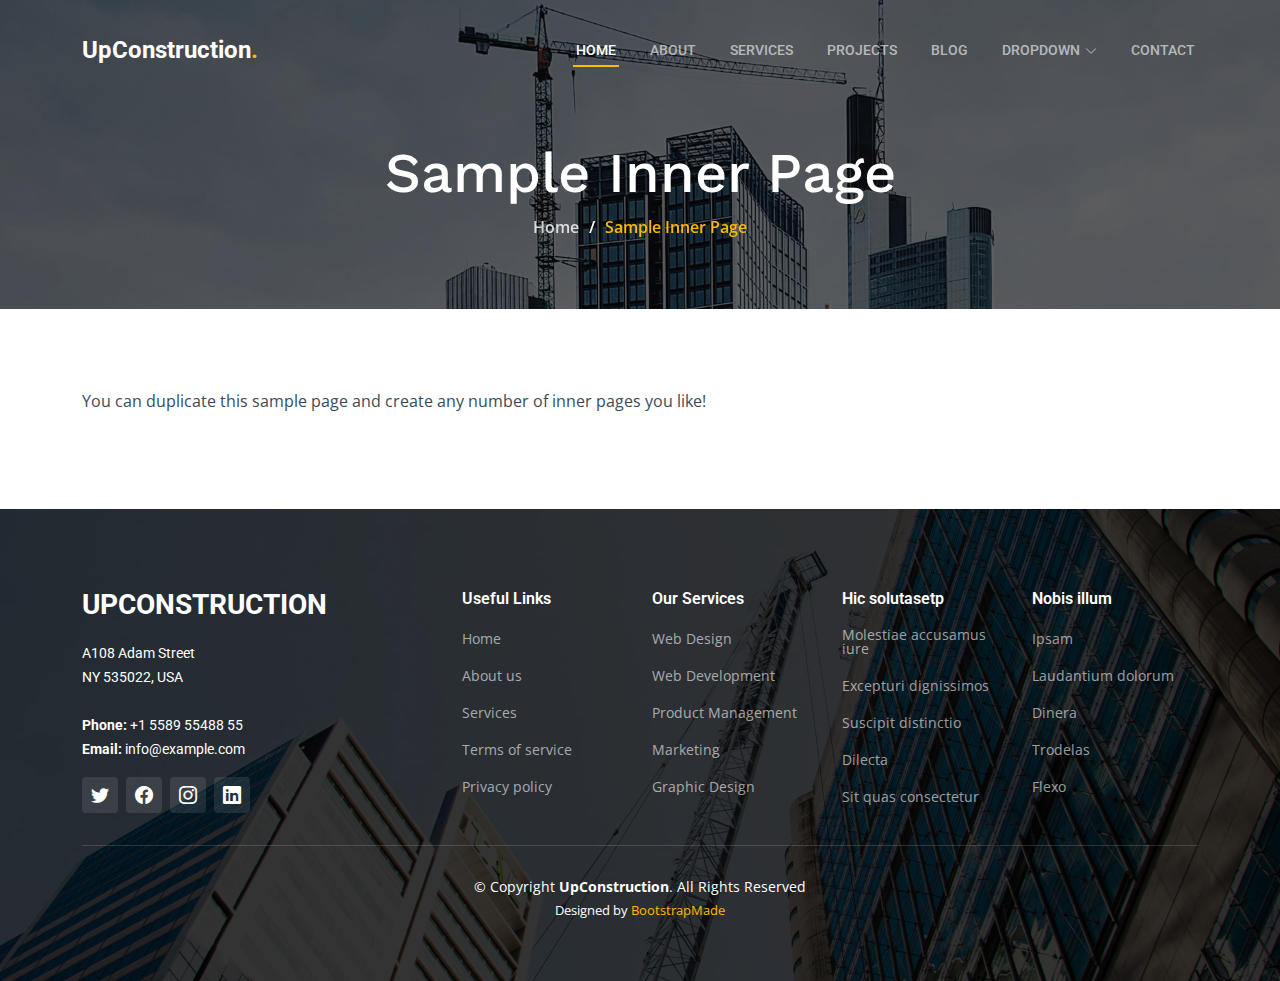
<file: sample-inner-page.html>
<!DOCTYPE html>
<html lang="en">

<head>
  <meta charset="utf-8">
  <meta content="width=device-width, initial-scale=1.0" name="viewport">

  <title>[Template] Sample Inner Page</title>
  <meta content="" name="description">
  <meta content="" name="keywords">

  <!-- Favicons -->
  <link href="assets/img/favicon.png" rel="icon">
  <link href="assets/img/apple-touch-icon.png" rel="apple-touch-icon">

  <!-- Google Fonts -->
  <link rel="preconnect" href="https://fonts.googleapis.com">
  <link rel="preconnect" href="https://fonts.gstatic.com" crossorigin>
  <link href="https://fonts.googleapis.com/css2?family=Open+Sans:ital,wght@0,300;0,400;0,500;0,600;0,700;1,300;1,400;1,600;1,700&family=Roboto:ital,wght@0,300;0,400;0,500;0,600;0,700;1,300;1,400;1,500;1,600;1,700&family=Work+Sans:ital,wght@0,300;0,400;0,500;0,600;0,700;1,300;1,400;1,500;1,600;1,700&display=swap" rel="stylesheet">

  <!-- Vendor CSS Files -->
  <link href="assets/vendor/bootstrap/css/bootstrap.min.css" rel="stylesheet">
  <link href="assets/vendor/bootstrap-icons/bootstrap-icons.css" rel="stylesheet">
  <link href="assets/vendor/fontawesome-free/css/all.min.css" rel="stylesheet">
  <link href="assets/vendor/aos/aos.css" rel="stylesheet">
  <link href="assets/vendor/glightbox/css/glightbox.min.css" rel="stylesheet">
  <link href="assets/vendor/swiper/swiper-bundle.min.css" rel="stylesheet">

  <!-- Template Main CSS File -->
  <link href="assets/css/main.css" rel="stylesheet">

  <!-- =======================================================
  * Template Name: UpConstruction - v1.1.0
  * Template URL: https://bootstrapmade.com/upconstruction-bootstrap-construction-website-template/
  * Author: BootstrapMade.com
  * License: https://bootstrapmade.com/license/
  ======================================================== -->
</head>

<body>

  <!-- ======= Header ======= -->
  <header id="header" class="header d-flex align-items-center">
    <div class="container-fluid container-xl d-flex align-items-center justify-content-between">

      <a href="index.html" class="logo d-flex align-items-center">
        <!-- Uncomment the line below if you also wish to use an image logo -->
        <!-- <img src="assets/img/logo.png" alt=""> -->
        <h1>UpConstruction<span>.</span></h1>
      </a>

      <i class="mobile-nav-toggle mobile-nav-show bi bi-list"></i>
      <i class="mobile-nav-toggle mobile-nav-hide d-none bi bi-x"></i>
      <nav id="navbar" class="navbar">
        <ul>
          <li><a href="index.html" class="active">Home</a></li>
          <li><a href="about.html">About</a></li>
          <li><a href="services.html">Services</a></li>
          <li><a href="projects.html">Projects</a></li>
          <li><a href="blog.html">Blog</a></li>
          <li class="dropdown"><a href="#"><span>Dropdown</span> <i class="bi bi-chevron-down dropdown-indicator"></i></a>
            <ul>
              <li><a href="#">Dropdown 1</a></li>
              <li class="dropdown"><a href="#"><span>Deep Dropdown</span> <i class="bi bi-chevron-down dropdown-indicator"></i></a>
                <ul>
                  <li><a href="#">Deep Dropdown 1</a></li>
                  <li><a href="#">Deep Dropdown 2</a></li>
                  <li><a href="#">Deep Dropdown 3</a></li>
                  <li><a href="#">Deep Dropdown 4</a></li>
                  <li><a href="#">Deep Dropdown 5</a></li>
                </ul>
              </li>
              <li><a href="#">Dropdown 2</a></li>
              <li><a href="#">Dropdown 3</a></li>
              <li><a href="#">Dropdown 4</a></li>
            </ul>
          </li>
          <li><a href="contact.html">Contact</a></li>
        </ul>
      </nav><!-- .navbar -->

    </div>
  </header><!-- End Header -->

  <main id="main">

    <!-- ======= Breadcrumbs ======= -->
    <div class="breadcrumbs d-flex align-items-center" style="background-image: url('assets/img/breadcrumbs-bg.jpg');">
      <div class="container position-relative d-flex flex-column align-items-center" data-aos="fade">

        <h2>Sample Inner Page</h2>
        <ol>
          <li><a href="index.html">Home</a></li>
          <li>Sample Inner Page</li>
        </ol>

      </div>
    </div><!-- End Breadcrumbs -->

    <section class="sample-page">
      <div class="container">

        <p>
          You can duplicate this sample page and create any number of inner pages you like!
        </p>

      </div>
    </section>

  </main><!-- End #main -->

  <!-- ======= Footer ======= -->
  <footer id="footer" class="footer">

    <div class="footer-content position-relative">
      <div class="container">
        <div class="row">

          <div class="col-lg-4 col-md-6">
            <div class="footer-info">
              <h3>UpConstruction</h3>
              <p>
                A108 Adam Street <br>
                NY 535022, USA<br><br>
                <strong>Phone:</strong> +1 5589 55488 55<br>
                <strong>Email:</strong> info@example.com<br>
              </p>
              <div class="social-links d-flex mt-3">
                <a href="#" class="d-flex align-items-center justify-content-center"><i class="bi bi-twitter"></i></a>
                <a href="#" class="d-flex align-items-center justify-content-center"><i class="bi bi-facebook"></i></a>
                <a href="#" class="d-flex align-items-center justify-content-center"><i class="bi bi-instagram"></i></a>
                <a href="#" class="d-flex align-items-center justify-content-center"><i class="bi bi-linkedin"></i></a>
              </div>
            </div>
          </div><!-- End footer info column-->

          <div class="col-lg-2 col-md-3 footer-links">
            <h4>Useful Links</h4>
            <ul>
              <li><a href="#">Home</a></li>
              <li><a href="#">About us</a></li>
              <li><a href="#">Services</a></li>
              <li><a href="#">Terms of service</a></li>
              <li><a href="#">Privacy policy</a></li>
            </ul>
          </div><!-- End footer links column-->

          <div class="col-lg-2 col-md-3 footer-links">
            <h4>Our Services</h4>
            <ul>
              <li><a href="#">Web Design</a></li>
              <li><a href="#">Web Development</a></li>
              <li><a href="#">Product Management</a></li>
              <li><a href="#">Marketing</a></li>
              <li><a href="#">Graphic Design</a></li>
            </ul>
          </div><!-- End footer links column-->

          <div class="col-lg-2 col-md-3 footer-links">
            <h4>Hic solutasetp</h4>
            <ul>
              <li><a href="#">Molestiae accusamus iure</a></li>
              <li><a href="#">Excepturi dignissimos</a></li>
              <li><a href="#">Suscipit distinctio</a></li>
              <li><a href="#">Dilecta</a></li>
              <li><a href="#">Sit quas consectetur</a></li>
            </ul>
          </div><!-- End footer links column-->

          <div class="col-lg-2 col-md-3 footer-links">
            <h4>Nobis illum</h4>
            <ul>
              <li><a href="#">Ipsam</a></li>
              <li><a href="#">Laudantium dolorum</a></li>
              <li><a href="#">Dinera</a></li>
              <li><a href="#">Trodelas</a></li>
              <li><a href="#">Flexo</a></li>
            </ul>
          </div><!-- End footer links column-->

        </div>
      </div>
    </div>

    <div class="footer-legal text-center position-relative">
      <div class="container">
        <div class="copyright">
          &copy; Copyright <strong><span>UpConstruction</span></strong>. All Rights Reserved
        </div>
        <div class="credits">
          <!-- All the links in the footer should remain intact. -->
          <!-- You can delete the links only if you purchased the pro version. -->
          <!-- Licensing information: https://bootstrapmade.com/license/ -->
          <!-- Purchase the pro version with working PHP/AJAX contact form: https://bootstrapmade.com/upconstruction-bootstrap-construction-website-template/ -->
          Designed by <a href="https://bootstrapmade.com/">BootstrapMade</a>
        </div>
      </div>
    </div>

  </footer>
  <!-- End Footer -->

  <a href="#" class="scroll-top d-flex align-items-center justify-content-center"><i class="bi bi-arrow-up-short"></i></a>

  <div id="preloader"></div>

  <!-- Vendor JS Files -->
  <script src="assets/vendor/bootstrap/js/bootstrap.bundle.min.js"></script>
  <script src="assets/vendor/aos/aos.js"></script>
  <script src="assets/vendor/glightbox/js/glightbox.min.js"></script>
  <script src="assets/vendor/isotope-layout/isotope.pkgd.min.js"></script>
  <script src="assets/vendor/swiper/swiper-bundle.min.js"></script>
  <script src="assets/vendor/purecounter/purecounter_vanilla.js"></script>
  <script src="assets/vendor/php-email-form/validate.js"></script>

  <!-- Template Main JS File -->
  <script src="assets/js/main.js"></script>

</body>

</html>
</file>
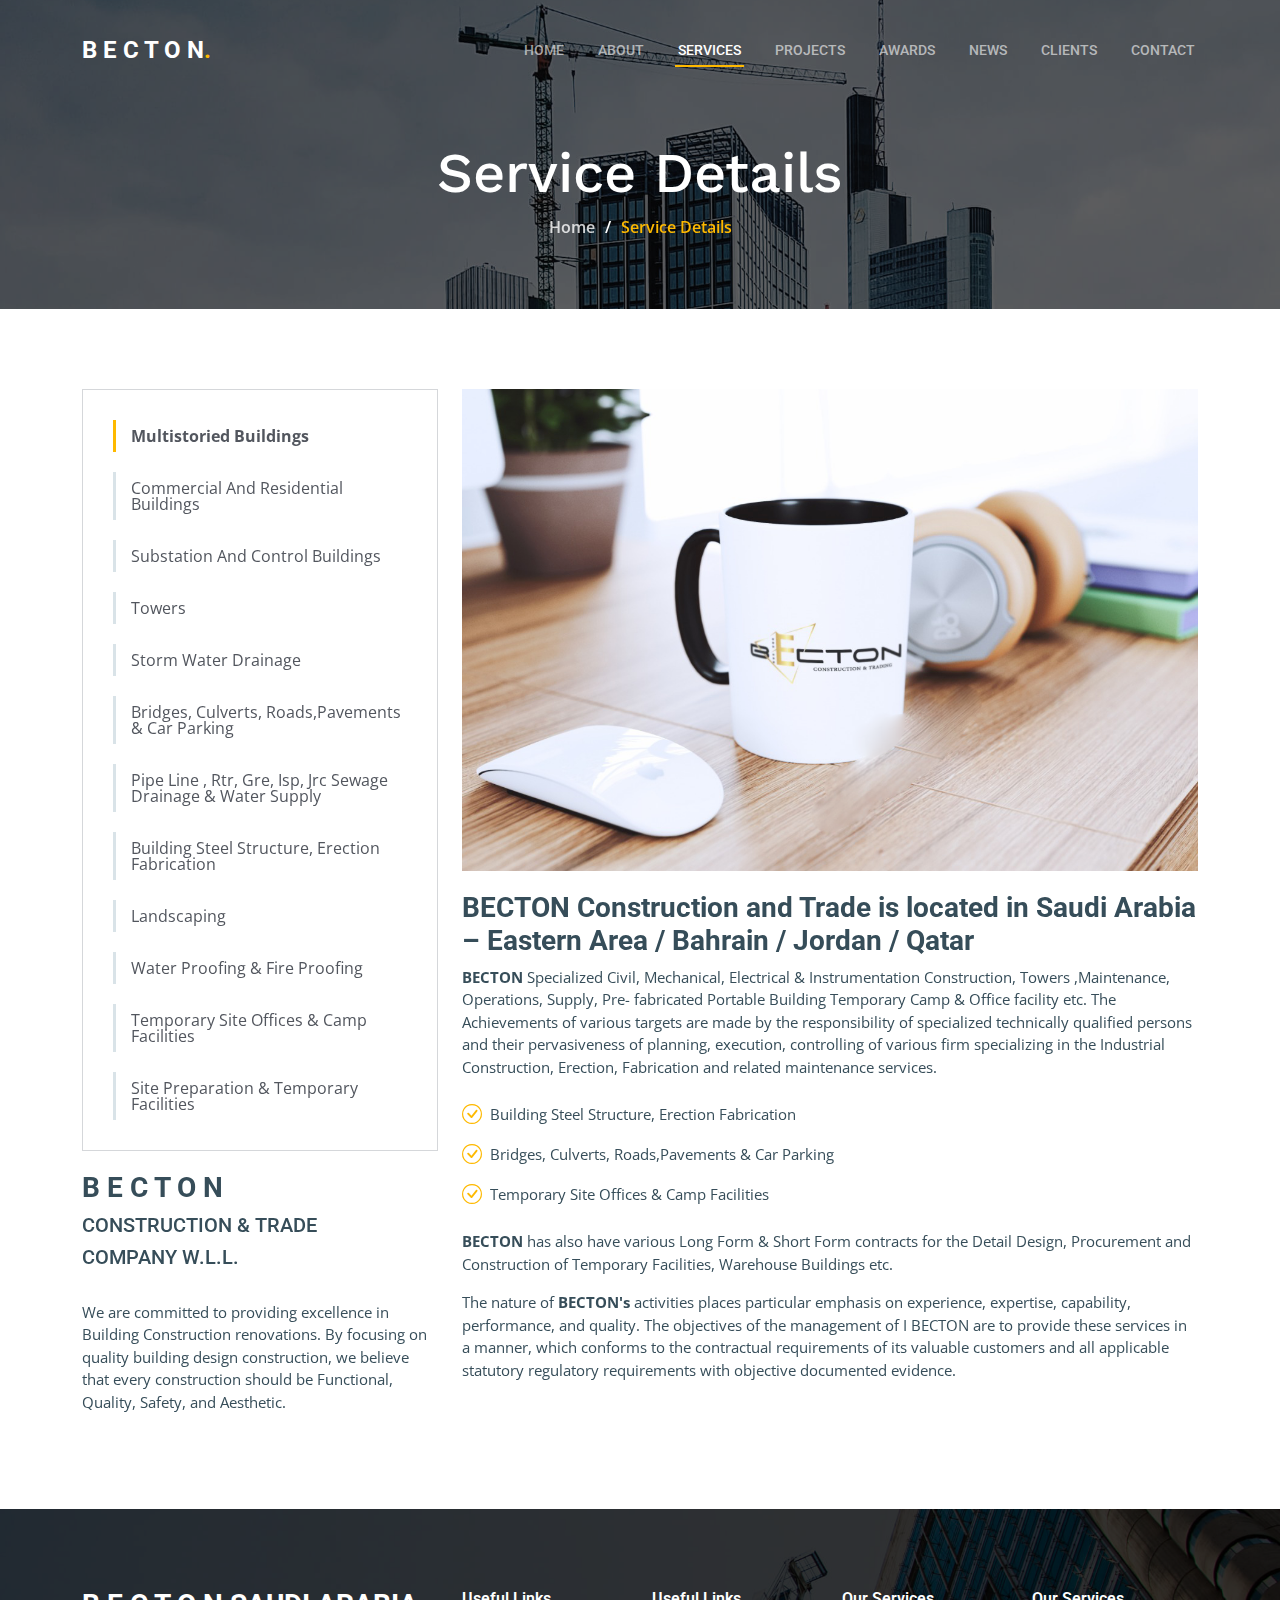
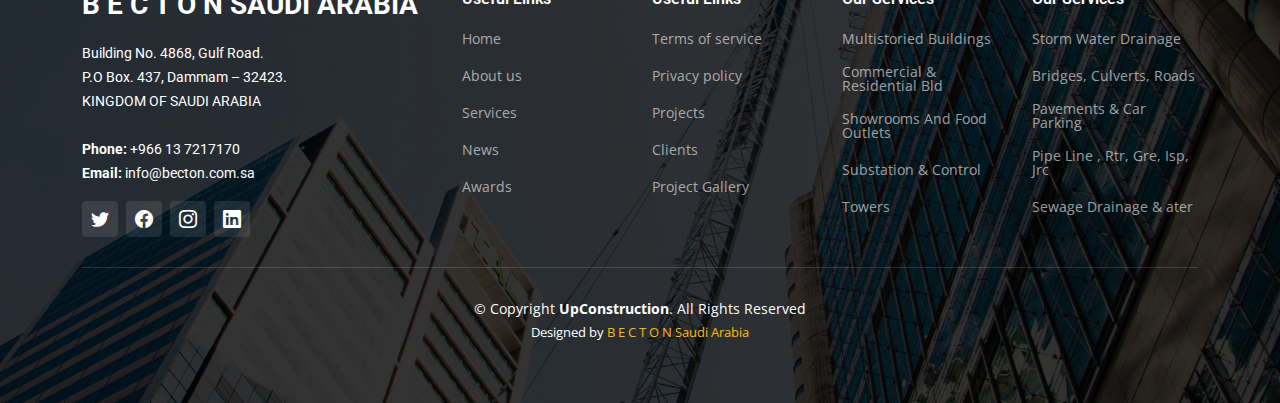
<file: service-details.html>
<!DOCTYPE html>
<html lang="en">

<head>
  <meta charset="utf-8">
  <meta content="width=device-width, initial-scale=1.0" name="viewport">

  <title>B E C T O N Saudi Arabia - Service Details</title>
  <meta content="" name="description">
  <meta content="" name="keywords">

  <!-- Favicons -->
  <link href="assets/img/favicon.png" rel="icon">
  <link href="assets/img/apple-touch-icon.png" rel="apple-touch-icon">

  <!-- Google Fonts -->
  <link rel="preconnect" href="https://fonts.googleapis.com">
  <link rel="preconnect" href="https://fonts.gstatic.com" crossorigin>
  <link href="https://fonts.googleapis.com/css2?family=Open+Sans:ital,wght@0,300;0,400;0,500;0,600;0,700;1,300;1,400;1,600;1,700&family=Roboto:ital,wght@0,300;0,400;0,500;0,600;0,700;1,300;1,400;1,500;1,600;1,700&family=Work+Sans:ital,wght@0,300;0,400;0,500;0,600;0,700;1,300;1,400;1,500;1,600;1,700&display=swap" rel="stylesheet">

  <!-- Vendor CSS Files -->
  <link href="assets/vendor/bootstrap/css/bootstrap.min.css" rel="stylesheet">
  <link href="assets/vendor/bootstrap-icons/bootstrap-icons.css" rel="stylesheet">
  <link href="assets/vendor/fontawesome-free/css/all.min.css" rel="stylesheet">
  <link href="assets/vendor/aos/aos.css" rel="stylesheet">
  <link href="assets/vendor/glightbox/css/glightbox.min.css" rel="stylesheet">
  <link href="assets/vendor/swiper/swiper-bundle.min.css" rel="stylesheet">

  <!-- Template Main CSS File -->
  <link href="assets/css/main.css" rel="stylesheet">

  <!-- =======================================================
  * Template Name: UpConstruction - v1.1.0
  * Template URL: https://bootstrapmade.com/upconstruction-bootstrap-construction-website-template/
  * Author: BootstrapMade.com
  * License: https://bootstrapmade.com/license/
  ======================================================== -->
</head>

<body>

  <!-- ======= Header ======= -->
  <header id="header" class="header d-flex align-items-center">
    <div class="container-fluid container-xl d-flex align-items-center justify-content-between">

      <a href="index.html" class="logo d-flex align-items-center">
        <!-- Uncomment the line below if you also wish to use an image logo -->
        <!-- <img src="assets/img/logo.png" alt=""> -->
        <h1>B E C T O N<span>.</span></h1>
      </a>

      <i class="mobile-nav-toggle mobile-nav-show bi bi-list"></i>
      <i class="mobile-nav-toggle mobile-nav-hide d-none bi bi-x"></i>
      <nav id="navbar" class="navbar">
        <ul>
          <li><a href="index.html" >Home</a></li>
          <li><a href="about.html">About</a></li>
          <li><a href="services.html" class="active">Services</a></li>
          <li><a href="projects.html">Projects</a></li>
          <li><a href="awards.html">Awards</a></li>
          <li><a href="news.html">News</a></li>
          <li><a href="clients.html">Clients</a></li>
          <!--<li class="dropdown"><a href="#"><span>Dropdown</span> <i class="bi bi-chevron-down dropdown-indicator"></i></a>
            <ul>
              <li><a href="#">Dropdown 1</a></li>
              <li class="dropdown"><a href="#"><span>Deep Dropdown</span> <i class="bi bi-chevron-down dropdown-indicator"></i></a>
                <ul>
                  <li><a href="#">Deep Dropdown 1</a></li>
                  <li><a href="#">Deep Dropdown 2</a></li>
                  <li><a href="#">Deep Dropdown 3</a></li>
                  <li><a href="#">Deep Dropdown 4</a></li>
                  <li><a href="#">Deep Dropdown 5</a></li>
                </ul>
              </li>
              <li><a href="#">Dropdown 2</a></li>
              <li><a href="#">Dropdown 3</a></li>
              <li><a href="#">Dropdown 4</a></li>
            </ul>
          </li>-->
          <li><a href="contact.html">Contact</a></li>
        </ul>
      </nav><!-- .navbar -->

    </div>
  </header><!-- End Header -->

  <main id="main">

    <!-- ======= Breadcrumbs ======= -->
    <div class="breadcrumbs d-flex align-items-center" style="background-image: url('assets/img/breadcrumbs-bg.jpg');">
      <div class="container position-relative d-flex flex-column align-items-center" data-aos="fade">

        <h2>Service Details</h2>
        <ol>
          <li><a href="index.html">Home</a></li>
          <li>Service Details</li>
        </ol>

      </div>
    </div><!-- End Breadcrumbs -->

    <!-- ======= Service Details Section ======= -->
    <section id="service-details" class="service-details">
      <div class="container" data-aos="fade-up" data-aos-delay="100">

        <div class="row gy-4">

          <div class="col-lg-4">
            <div class="services-list">
              <a href="#" class="active">Multistoried Buildings</a>
              <a href="#">Commercial And Residential Buildings</a>
              <a href="#"> Substation And Control Buildings</a>
              <a href="#">Towers</a>
              <a href="#">Storm Water Drainage</a>
              <a href="#">Bridges, Culverts, Roads,Pavements & Car Parking</a>
              <a href="#">Pipe Line , Rtr, Gre, Isp, Jrc
                Sewage Drainage & Water Supply</a>
              <a href="#">Building Steel Structure, Erection Fabrication</a>
              <a href="#">Landscaping</a>
              <a href="#">Water Proofing & Fire Proofing</a>
              <a href="#">Temporary Site Offices & Camp Facilities</a>
              <a href="#">Site Preparation & Temporary Facilities</a>
            </div>

            <h3>B E C T O N</h3>
            <h5> CONSTRUCTION & TRADE</h5>
              <h5>COMPANY W.L.L.</h5><br>
            <p>We are committed to providing
            excellence in Building Construction
            renovations. By focusing on quality
            building design construction, we believe
            that every construction should be Functional,
            Quality, Safety, and Aesthetic.</p>
          </div>

         
          

          <div class="col-lg-8">
            <img src="assets/img/001.png" alt="" class="img-fluid services-img">
            <h3> BECTON Construction and Trade is located in Saudi Arabia – Eastern Area / Bahrain / Jordan / Qatar</h3>
            <p>
              <strong>BECTON</strong> Specialized Civil, Mechanical, Electrical & Instrumentation Construction, Towers ,Maintenance, Operations, Supply, Pre- fabricated Portable Building Temporary Camp & Office facility etc.
          The Achievements of various targets are made by the responsibility of specialized technically qualified persons and their pervasiveness of planning, execution, controlling of various
           firm specializing in the Industrial Construction, Erection, Fabrication and related maintenance services.
            </p>
            <ul>
              <li><i class="bi bi-check-circle"></i> <span>Building Steel Structure, Erection Fabrication</span></li>
              <li><i class="bi bi-check-circle"></i> <span>Bridges, Culverts, Roads,Pavements & Car Parking</span></li>
              <li><i class="bi bi-check-circle"></i> <span>Temporary Site Offices & Camp Facilities</span></li>
            </ul>
            <p>
              <strong>BECTON</strong> has also have various Long Form & Short Form contracts for the Detail Design,
               Procurement and Construction of Temporary Facilities, Warehouse Buildings etc.
            </p>
            <p>
              The nature of <strong>BECTON's</strong> activities places particular emphasis on experience, expertise, capability, 
              performance, and quality. The objectives of the management of I BECTON are to provide these services in a manner,
               which conforms to the contractual requirements of its valuable customers and all 
              applicable statutory regulatory requirements with objective documented evidence.
            </p>
          </div>

        </div>

      </div>
    </section><!-- End Service Details Section -->

  </main><!-- End #main -->

  <!-- ======= Footer ======= -->
  <footer id="footer" class="footer">

    <div class="footer-content position-relative">
      <div class="container">
        <div class="row">

          <div class="col-lg-4 col-md-6">
            <div class="footer-info">

              <h3> B E C T O N Saudi Arabia</h3>
              <p>
                Building No. 4868, Gulf Road. <br>
                P.O Box. 437, Dammam – 32423.<br>
                KINGDOM OF SAUDI ARABIA<br><br>
                <strong>Phone:</strong> +966 13 7217170<br>
                <strong>Email:</strong> info@becton.com.sa<br>
              </p>
              <div class="social-links d-flex mt-3">
                <a href="#" class="d-flex align-items-center justify-content-center"><i class="bi bi-twitter"></i></a>
                <a href="#" class="d-flex align-items-center justify-content-center"><i class="bi bi-facebook"></i></a>
                <a href="#" class="d-flex align-items-center justify-content-center"><i class="bi bi-instagram"></i></a>
                <a href="#" class="d-flex align-items-center justify-content-center"><i class="bi bi-linkedin"></i></a>
              </div>
            </div>
          </div><!-- End footer info column-->

          <div class="col-lg-2 col-md-3 footer-links">
            <h4>Useful Links</h4>
            <ul>
              <li><a href="index.html">Home</a></li>
              <li><a href="about.html">About us</a></li>
              <li><a href="services.html">Services</a></li>
              <li><a href="news.html">News</a></li>
              <li><a href="awards.html">Awards</a></li>
            </ul>
          </div><!-- End footer links column-->

          <div class="col-lg-2 col-md-3 footer-links">
            <h4>Useful Links</h4>
            <ul>
              <li><a href="#">Terms of service</a></li>
              <li><a href="#">Privacy policy</a></li>
              <li><a href="projects.html">Projects</a></li>
              <li><a href="clients.html">Clients</a></li>
              <li><a href="#">Project Gallery</a></li>
            </ul>
          </div><!-- End footer links column-->
          <!-- Building Steel Structure, Erection
          Fabrication.
          Landscaping.
          Water Proofing & Fire Proofing.
          Temporary Site Offices & Camp Facilities
          Site Preparation & Temporary Facilities -->
         
          <div class="col-lg-2 col-md-3 footer-links">
            <h4>Our Services</h4>
            <ul>
              <li><a href="service-details.html">Multistoried Buildings</a></li>
              <li><a href="service-details.html">Commercial & Residential Bld</a></li>
              <li><a href="service-details.html">Showrooms And Food Outlets</a></li>
              <li><a href="service-details.html">Substation & Control</a></li>
              <li><a href="service-details.html">Towers</a></li>
            </ul>
          </div><!-- End footer links column-->

          <div class="col-lg-2 col-md-3 footer-links">
            <h4>Our Services</h4>
            <ul>
              <li><a href="service-details.html">Storm Water Drainage</a></li>
              <li><a href="service-details.html">Bridges, Culverts, Roads</a></li>
              <li><a href="service-details.html">Pavements & Car Parking</a></li>
              <li><a href="service-details.html">Pipe Line , Rtr, Gre, Isp, Jrc</a></li>
              <li><a href="service-details.html">Sewage Drainage & ater </a></li>
            </ul>
          </div>
          <!-- End footer links column-->

        </div>
      </div>
    </div>

    <div class="footer-legal text-center position-relative">
      <div class="container">
        <div class="copyright">
          &copy; Copyright <strong><span>UpConstruction</span></strong>. All Rights Reserved
        </div>
        <div class="credits">
          <!-- All the links in the footer should remain intact. -->
          <!-- You can delete the links only if you purchased the pro version. -->
          <!-- Licensing information: https://bootstrapmade.com/license/ -->
          <!-- Purchase the pro version with working PHP/AJAX contact form: https://bootstrapmade.com/upconstruction-bootstrap-construction-website-template/ -->
          Designed by <a href="#">B E C T O N Saudi Arabia</a>
        </div>
      </div>
    </div>

  </footer>
  <!-- End Footer -->

  <a href="#" class="scroll-top d-flex align-items-center justify-content-center"><i class="bi bi-arrow-up-short"></i></a>

  <div id="preloader"></div>

  <!-- Vendor JS Files -->
  <script src="assets/vendor/bootstrap/js/bootstrap.bundle.min.js"></script>
  <script src="assets/vendor/aos/aos.js"></script>
  <script src="assets/vendor/glightbox/js/glightbox.min.js"></script>
  <script src="assets/vendor/isotope-layout/isotope.pkgd.min.js"></script>
  <script src="assets/vendor/swiper/swiper-bundle.min.js"></script>
  <script src="assets/vendor/purecounter/purecounter_vanilla.js"></script>
  <script src="assets/vendor/php-email-form/validate.js"></script>

  <!-- Template Main JS File -->
  <script src="assets/js/main.js"></script>

</body>

</html>
</file>
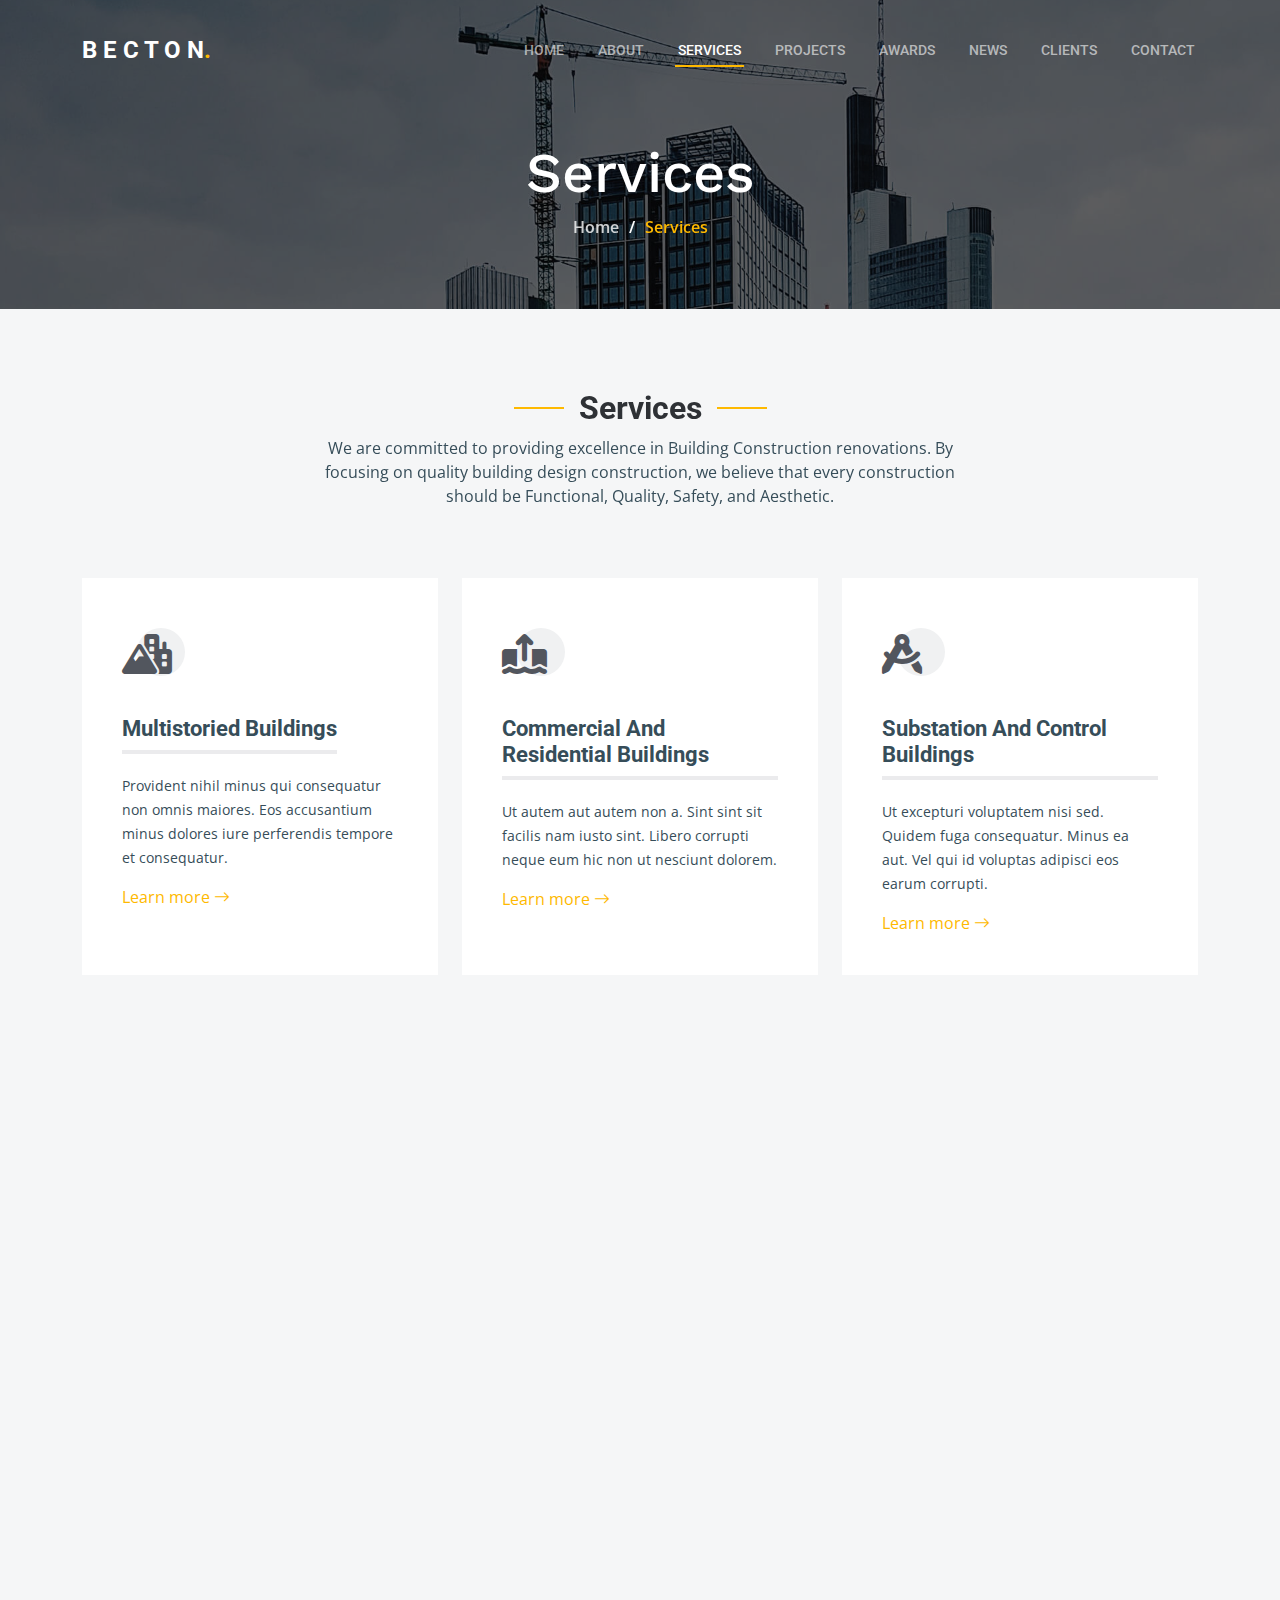
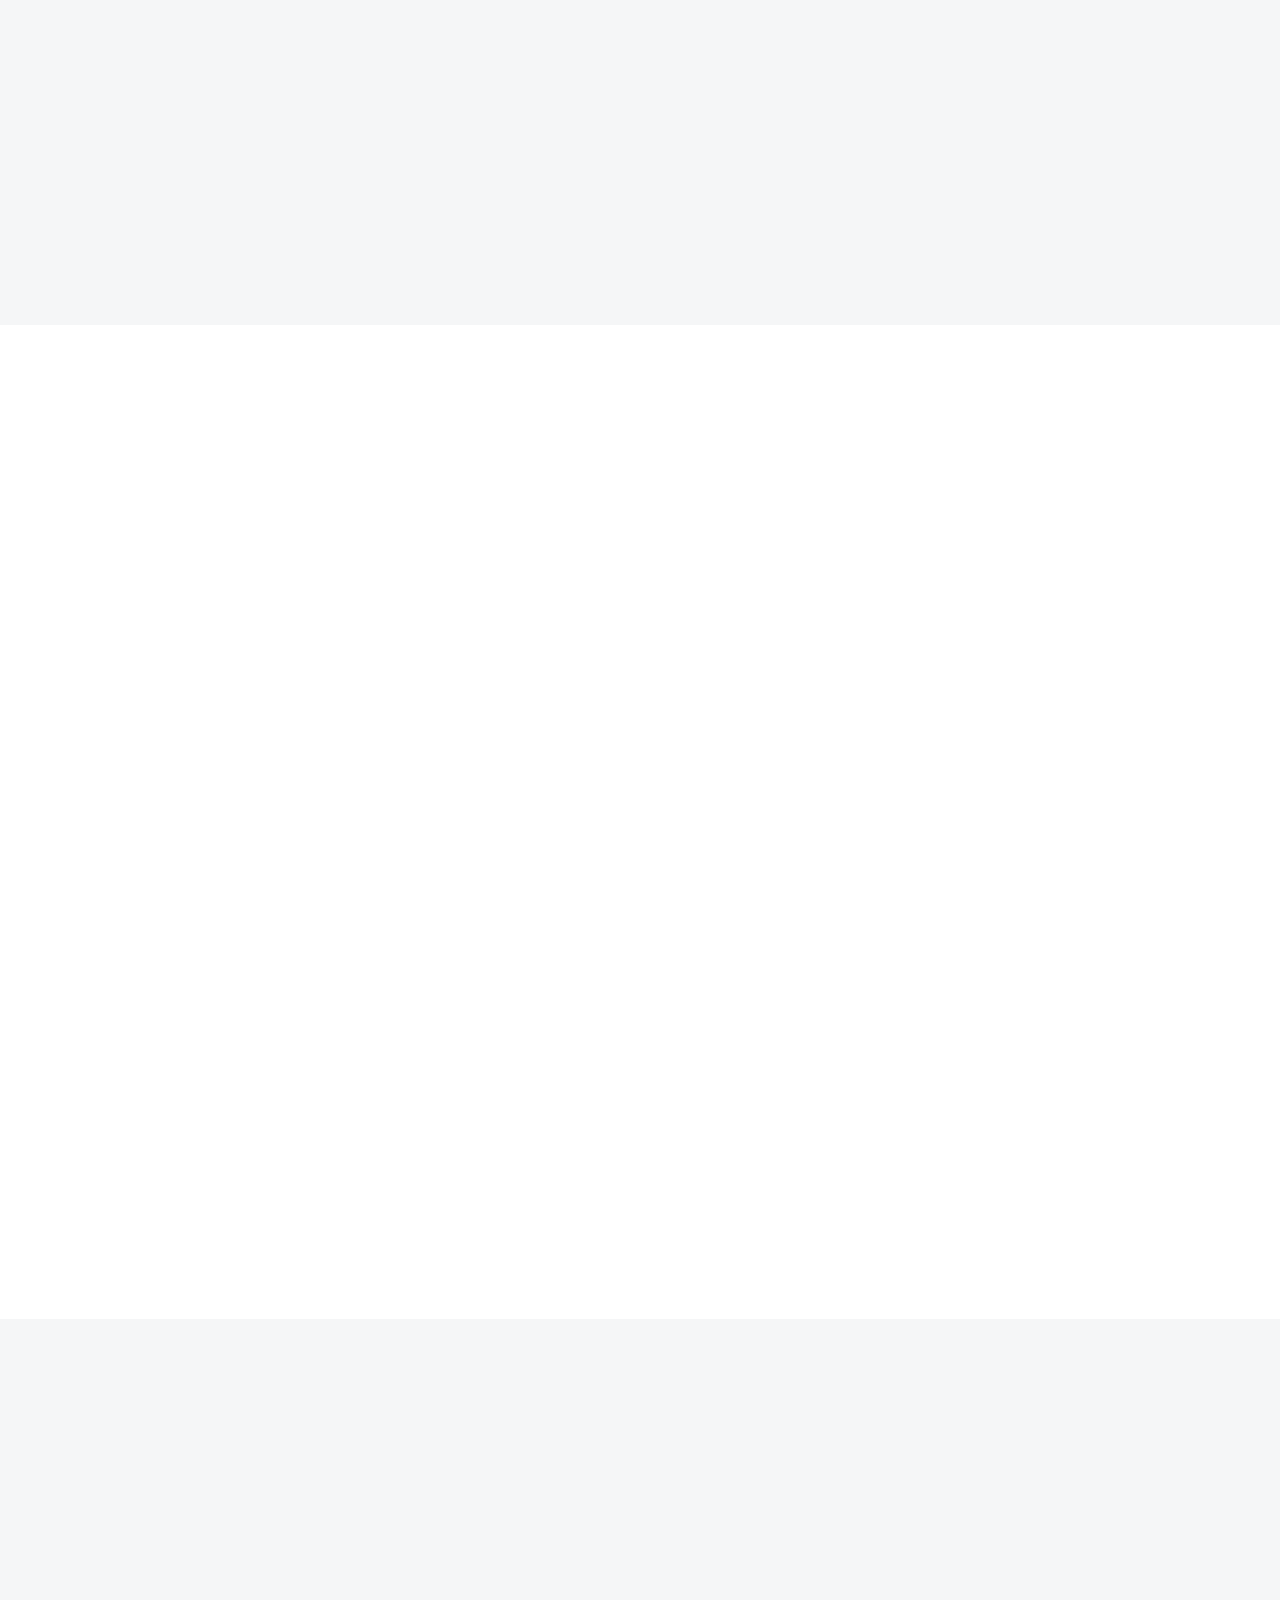
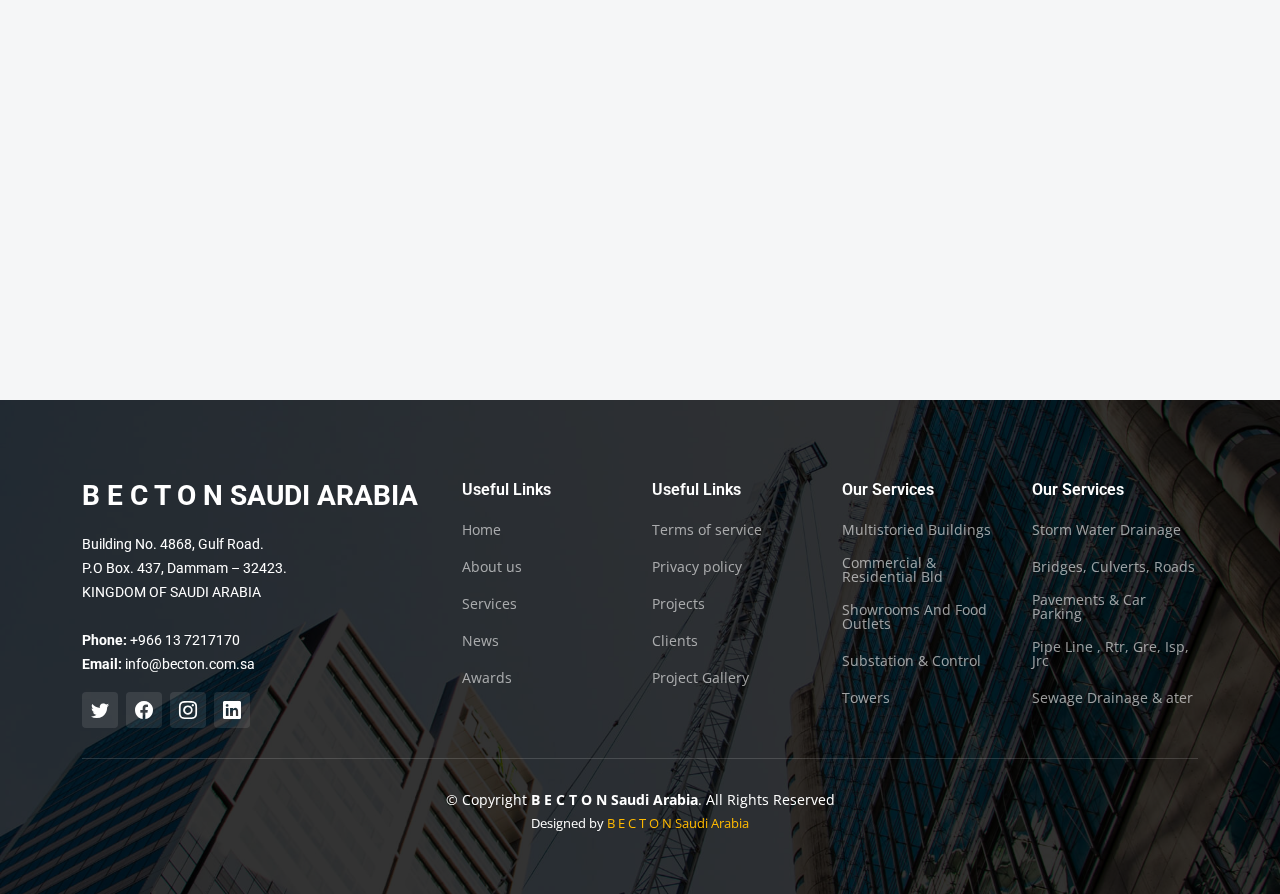
<file: services.html>
<!DOCTYPE html>
<html lang="en">

<head>
  <meta charset="utf-8">
  <meta content="width=device-width, initial-scale=1.0" name="viewport">

  <title>B E C T O N Saudi Arabia - Services</title>
  <meta content="" name="description">
  <meta content="" name="keywords">

  <!-- Favicons -->
  <link href="assets/img/favicon.png" rel="icon">
  <link href="assets/img/apple-touch-icon.png" rel="apple-touch-icon">

  <!-- Google Fonts -->
  <link rel="preconnect" href="https://fonts.googleapis.com">
  <link rel="preconnect" href="https://fonts.gstatic.com" crossorigin>
  <link href="https://fonts.googleapis.com/css2?family=Open+Sans:ital,wght@0,300;0,400;0,500;0,600;0,700;1,300;1,400;1,600;1,700&family=Roboto:ital,wght@0,300;0,400;0,500;0,600;0,700;1,300;1,400;1,500;1,600;1,700&family=Work+Sans:ital,wght@0,300;0,400;0,500;0,600;0,700;1,300;1,400;1,500;1,600;1,700&display=swap" rel="stylesheet">

  <!-- Vendor CSS Files -->
  <link href="assets/vendor/bootstrap/css/bootstrap.min.css" rel="stylesheet">
  <link href="assets/vendor/bootstrap-icons/bootstrap-icons.css" rel="stylesheet">
  <link href="assets/vendor/fontawesome-free/css/all.min.css" rel="stylesheet">
  <link href="assets/vendor/aos/aos.css" rel="stylesheet">
  <link href="assets/vendor/glightbox/css/glightbox.min.css" rel="stylesheet">
  <link href="assets/vendor/swiper/swiper-bundle.min.css" rel="stylesheet">

  <!-- Template Main CSS File -->
  <link href="assets/css/main.css" rel="stylesheet">

  <!-- =======================================================
  * Template Name: UpConstruction - v1.1.0
  * Template URL: https://bootstrapmade.com/upconstruction-bootstrap-construction-website-template/
  * Author: BootstrapMade.com
  * License: https://bootstrapmade.com/license/
  ======================================================== -->
</head>

<body>

  <!-- ======= Header ======= -->
  <header id="header" class="header d-flex align-items-center">
    <div class="container-fluid container-xl d-flex align-items-center justify-content-between">

      <a href="index.html" class="logo d-flex align-items-center">
        <!-- Uncomment the line below if you also wish to use an image logo -->
        <!-- <img src="assets/img/logo.png" alt=""> -->
        <h1>B E C T O N<span>.</span></h1>
      </a>

      <i class="mobile-nav-toggle mobile-nav-show bi bi-list"></i>
      <i class="mobile-nav-toggle mobile-nav-hide d-none bi bi-x"></i>
      <nav id="navbar" class="navbar">
        <ul>
          <li><a href="index.html" >Home</a></li>
          <li><a href="about.html">About</a></li>
          <li><a href="services.html" class="active">Services</a></li>
          <li><a href="projects.html">Projects</a></li>
          <li><a href="awards.html">Awards</a></li>
          <li><a href="news.html">News</a></li>
          <li><a href="clients.html">Clients</a></li>
          <!--<li class="dropdown"><a href="#"><span>Dropdown</span> <i class="bi bi-chevron-down dropdown-indicator"></i></a>
            <ul>
              <li><a href="#">Dropdown 1</a></li>
              <li class="dropdown"><a href="#"><span>Deep Dropdown</span> <i class="bi bi-chevron-down dropdown-indicator"></i></a>
                <ul>
                  <li><a href="#">Deep Dropdown 1</a></li>
                  <li><a href="#">Deep Dropdown 2</a></li>
                  <li><a href="#">Deep Dropdown 3</a></li>
                  <li><a href="#">Deep Dropdown 4</a></li>
                  <li><a href="#">Deep Dropdown 5</a></li>
                </ul>
              </li>
              <li><a href="#">Dropdown 2</a></li>
              <li><a href="#">Dropdown 3</a></li>
              <li><a href="#">Dropdown 4</a></li>
            </ul>
          </li>-->
          <li><a href="contact.html">Contact</a></li>
        </ul>
      </nav><!-- .navbar -->

    </div>
  </header><!-- End Header -->

  <main id="main">

    <!-- ======= Breadcrumbs ======= -->
    <div class="breadcrumbs d-flex align-items-center" style="background-image: url('assets/img/breadcrumbs-bg.jpg');">
      <div class="container position-relative d-flex flex-column align-items-center" data-aos="fade">

        <h2>Services</h2>
        <ol>
          <li><a href="index.html">Home</a></li>
          <li>Services</li>
        </ol>

      </div>
    </div><!-- End Breadcrumbs -->

    <!-- ======= Services Section ======= -->
    <section id="services" class="services section-bg">
      <div class="container" data-aos="fade-up">
        <div class="section-header">
          <h2>Services</h2>
          <p>We are committed to providing excellence in Building Construction renovations. By focusing on quality building design construction, we believe that 
            every construction should be Functional, Quality, Safety, and Aesthetic.</p>
        </div>
        <div class="row gy-4">
          <div class="col-lg-4 col-md-6" data-aos="fade-up" data-aos-delay="100">
            <div class="service-item  position-relative">
              <div class="icon">
                <i class="fa-solid fa-mountain-city"></i>
              </div>
              <h3>Multistoried Buildings</h3>
              <p>Provident nihil minus qui consequatur non omnis maiores. Eos accusantium minus dolores iure perferendis tempore et consequatur.</p>
              <a href="service-details.html" class="readmore stretched-link">Learn more <i class="bi bi-arrow-right"></i></a>
            </div>
          </div><!-- End Service Item -->

          <div class="col-lg-4 col-md-6" data-aos="fade-up" data-aos-delay="200">
            <div class="service-item position-relative">
              <div class="icon">
                <i class="fa-solid fa-arrow-up-from-ground-water"></i>
              </div>
              <h3>Commercial And Residential Buildings</h3>
              <p>Ut autem aut autem non a. Sint sint sit facilis nam iusto sint. Libero corrupti neque eum hic non ut nesciunt dolorem.</p>
              <a href="service-details.html" class="readmore stretched-link">Learn more <i class="bi bi-arrow-right"></i></a>
            </div>
          </div><!-- End Service Item -->

          <div class="col-lg-4 col-md-6" data-aos="fade-up" data-aos-delay="300">
            <div class="service-item position-relative">
              <div class="icon">
                <i class="fa-solid fa-compass-drafting"></i>
              </div>
              <h3>Substation And Control Buildings</h3>
              <p>Ut excepturi voluptatem nisi sed. Quidem fuga consequatur. Minus ea aut. Vel qui id voluptas adipisci eos earum corrupti.</p>
              <a href="service-details.html" class="readmore stretched-link">Learn more <i class="bi bi-arrow-right"></i></a>
            </div>
          </div><!-- End Service Item -->

          <div class="col-lg-4 col-md-6" data-aos="fade-up" data-aos-delay="400">
            <div class="service-item position-relative">
              <div class="icon">
                <i class="fa-solid fa-trowel-bricks"></i>
              </div>
              <h3>Towers</h3>
              <p>Non et temporibus minus omnis sed dolor esse consequatur. Cupiditate sed error ea fuga sit provident adipisci neque.</p>
              <a href="service-details.html" class="readmore stretched-link">Learn more <i class="bi bi-arrow-right"></i></a>
            </div>
          </div><!-- End Service Item -->

          <div class="col-lg-4 col-md-6" data-aos="fade-up" data-aos-delay="500">
            <div class="service-item position-relative">
              <div class="icon">
                <i class="fa-solid fa-helmet-safety"></i>
              </div>
              <h3>Storm Water Drainage</h3>
              <p>Cumque et suscipit saepe. Est maiores autem enim facilis ut aut ipsam corporis aut. Sed animi at autem alias eius labore.</p>
              <a href="service-details.html" class="readmore stretched-link">Learn more <i class="bi bi-arrow-right"></i></a>
            </div>
          </div><!-- End Service Item -->

          <div class="col-lg-4 col-md-6" data-aos="fade-up" data-aos-delay="600">
            <div class="service-item position-relative">
              <div class="icon">
                <i class="fa-solid fa-arrow-up-from-ground-water"></i>
              </div>
              <h3>Bridges, Culverts, Roads,Pavements & Car Parking</h3>
              <p>Hic molestias ea quibusdam eos. Fugiat enim doloremque aut neque non et debitis iure. Corrupti recusandae ducimus enim.</p>
              <a href="service-details.html" class="readmore stretched-link">Learn more <i class="bi bi-arrow-right"></i></a>
            </div>
          </div><!-- End Service Item -->
          
          <div class="col-lg-4 col-md-6" data-aos="fade-up" data-aos-delay="700">
            <div class="service-item  position-relative">
              <div class="icon">
                <i class="fa-solid fa-mountain-city"></i>
              </div>
              <h3>Multistoried Buildings</h3>
              <p>Provident nihil minus qui consequatur non omnis maiores. Eos accusantium minus dolores iure perferendis tempore et consequatur.</p>
              <a href="service-details.html" class="readmore stretched-link">Learn more <i class="bi bi-arrow-right"></i></a>
            </div>
          </div><!-- End Service Item -->

          <div class="col-lg-4 col-md-6" data-aos="fade-up" data-aos-delay="800">
            <div class="service-item position-relative">
              <div class="icon">
                <i class="fa-solid fa-arrow-up-from-ground-water"></i>
              </div>
              <h3>Commercial And Residential Buildings</h3>
              <p>Ut autem aut autem non a. Sint sint sit facilis nam iusto sint. Libero corrupti neque eum hic non ut nesciunt dolorem.</p>
              <a href="service-details.html" class="readmore stretched-link">Learn more <i class="bi bi-arrow-right"></i></a>
            </div>
          </div><!-- End Service Item -->

          <div class="col-lg-4 col-md-6" data-aos="fade-up" data-aos-delay="900">
            <div class="service-item position-relative">
              <div class="icon">
                <i class="fa-solid fa-compass-drafting"></i>
              </div>
              <h3>Substation And Control Buildings</h3>
              <p>Ut excepturi voluptatem nisi sed. Quidem fuga consequatur. Minus ea aut. Vel qui id voluptas adipisci eos earum corrupti.</p>
              <a href="service-details.html" class="readmore stretched-link">Learn more <i class="bi bi-arrow-right"></i></a>
            </div>
          </div><!-- End Service Item -->

        </div>

      </div>
    </section><!-- End Services Section -->


    <!-- ======= Alt Services Section ======= -->
    <section id="alt-services" class="alt-services">
      <div class="container" data-aos="fade-up">

        <div class="row justify-content-around gy-4">
          <div class="col-lg-6 img-bg" style="background-image: url(assets/img/alt-services.jpg);" data-aos="zoom-in" data-aos-delay="100"></div>

          <div class="col-lg-5 d-flex flex-column justify-content-center">
            <h3>Enim quis est voluptatibus aliquid consequatur fugiat</h3>
            <p>Esse voluptas cumque vel exercitationem. Reiciendis est hic accusamus. Non ipsam et sed minima temporibus laudantium. Soluta voluptate sed facere corporis dolores excepturi</p>

            <div class="icon-box d-flex position-relative" data-aos="fade-up" data-aos-delay="100">
              <i class="bi bi-easel flex-shrink-0"></i>
              <div>
                <h4><a href="" class="stretched-link">Lorem Ipsum</a></h4>
                <p>Voluptatum deleniti atque corrupti quos dolores et quas molestias excepturi sint occaecati cupiditate non provident</p>
              </div>
            </div><!-- End Icon Box -->

            <div class="icon-box d-flex position-relative" data-aos="fade-up" data-aos-delay="200">
              <i class="bi bi-patch-check flex-shrink-0"></i>
              <div>
                <h4><a href="" class="stretched-link">Nemo Enim</a></h4>
                <p>At vero eos et accusamus et iusto odio dignissimos ducimus qui blanditiis praesentium voluptatum deleniti atque</p>
              </div>
            </div><!-- End Icon Box -->

            <div class="icon-box d-flex position-relative" data-aos="fade-up" data-aos-delay="300">
              <i class="bi bi-brightness-high flex-shrink-0"></i>
              <div>
                <h4><a href="" class="stretched-link">Dine Pad</a></h4>
                <p>Explicabo est voluptatum asperiores consequatur magnam. Et veritatis odit. Sunt aut deserunt minus aut eligendi omnis</p>
              </div>
            </div><!-- End Icon Box -->

            <div class="icon-box d-flex position-relative" data-aos="fade-up" data-aos-delay="400">
              <i class="bi bi-brightness-high flex-shrink-0"></i>
              <div>
                <h4><a href="" class="stretched-link">Tride clov</a></h4>
                <p>Est voluptatem labore deleniti quis a delectus et. Saepe dolorem libero sit non aspernatur odit amet. Et eligendi</p>
              </div>
            </div><!-- End Icon Box -->

          </div>
        </div>

      </div>
    </section><!-- End Alt Services Section -->

    <!-- ======= Testimonials Section ======= -->
    <section id="testimonials" class="testimonials section-bg">
      <div class="container" data-aos="fade-up">

        <div class="section-header">
          <h2>Testimonials</h2>
          <p>Quam sed id excepturi ccusantium dolorem ut quis dolores nisi llum nostrum enim velit qui ut et autem uia reprehenderit sunt deleniti</p>
        </div>

        <div class="slides-2 swiper">
          <div class="swiper-wrapper">

            <div class="swiper-slide">
              <div class="testimonial-wrap">
                <div class="testimonial-item">
                  <img src="assets/img/testimonials/testimonials-1.jpg" class="testimonial-img" alt="">
                  <h3>Saul Goodman</h3>
                  <h4>Ceo &amp; Founder</h4>
                  <div class="stars">
                    <i class="bi bi-star-fill"></i><i class="bi bi-star-fill"></i><i class="bi bi-star-fill"></i><i class="bi bi-star-fill"></i><i class="bi bi-star-fill"></i>
                  </div>
                  <p>
                    <i class="bi bi-quote quote-icon-left"></i>
                    Proin iaculis purus consequat sem cure digni ssim donec porttitora entum suscipit rhoncus. Accusantium quam, ultricies eget id, aliquam eget nibh et. Maecen aliquam, risus at semper.
                    <i class="bi bi-quote quote-icon-right"></i>
                  </p>
                </div>
              </div>
            </div><!-- End testimonial item -->

            <div class="swiper-slide">
              <div class="testimonial-wrap">
                <div class="testimonial-item">
                  <img src="assets/img/testimonials/testimonials-2.jpg" class="testimonial-img" alt="">
                  <h3>Sara Wilsson</h3>
                  <h4>Designer</h4>
                  <div class="stars">
                    <i class="bi bi-star-fill"></i><i class="bi bi-star-fill"></i><i class="bi bi-star-fill"></i><i class="bi bi-star-fill"></i><i class="bi bi-star-fill"></i>
                  </div>
                  <p>
                    <i class="bi bi-quote quote-icon-left"></i>
                    Export tempor illum tamen malis malis eram quae irure esse labore quem cillum quid cillum eram malis quorum velit fore eram velit sunt aliqua noster fugiat irure amet legam anim culpa.
                    <i class="bi bi-quote quote-icon-right"></i>
                  </p>
                </div>
              </div>
            </div><!-- End testimonial item -->

            <div class="swiper-slide">
              <div class="testimonial-wrap">
                <div class="testimonial-item">
                  <img src="assets/img/testimonials/testimonials-3.jpg" class="testimonial-img" alt="">
                  <h3>Jena Karlis</h3>
                  <h4>Store Owner</h4>
                  <div class="stars">
                    <i class="bi bi-star-fill"></i><i class="bi bi-star-fill"></i><i class="bi bi-star-fill"></i><i class="bi bi-star-fill"></i><i class="bi bi-star-fill"></i>
                  </div>
                  <p>
                    <i class="bi bi-quote quote-icon-left"></i>
                    Enim nisi quem export duis labore cillum quae magna enim sint quorum nulla quem veniam duis minim tempor labore quem eram duis noster aute amet eram fore quis sint minim.
                    <i class="bi bi-quote quote-icon-right"></i>
                  </p>
                </div>
              </div>
            </div><!-- End testimonial item -->

            <div class="swiper-slide">
              <div class="testimonial-wrap">
                <div class="testimonial-item">
                  <img src="assets/img/testimonials/testimonials-4.jpg" class="testimonial-img" alt="">
                  <h3>Matt Brandon</h3>
                  <h4>Freelancer</h4>
                  <div class="stars">
                    <i class="bi bi-star-fill"></i><i class="bi bi-star-fill"></i><i class="bi bi-star-fill"></i><i class="bi bi-star-fill"></i><i class="bi bi-star-fill"></i>
                  </div>
                  <p>
                    <i class="bi bi-quote quote-icon-left"></i>
                    Fugiat enim eram quae cillum dolore dolor amet nulla culpa multos export minim fugiat minim velit minim dolor enim duis veniam ipsum anim magna sunt elit fore quem dolore labore illum veniam.
                    <i class="bi bi-quote quote-icon-right"></i>
                  </p>
                </div>
              </div>
            </div><!-- End testimonial item -->

            <div class="swiper-slide">
              <div class="testimonial-wrap">
                <div class="testimonial-item">
                  <img src="assets/img/testimonials/testimonials-5.jpg" class="testimonial-img" alt="">
                  <h3>John Larson</h3>
                  <h4>Entrepreneur</h4>
                  <div class="stars">
                    <i class="bi bi-star-fill"></i><i class="bi bi-star-fill"></i><i class="bi bi-star-fill"></i><i class="bi bi-star-fill"></i><i class="bi bi-star-fill"></i>
                  </div>
                  <p>
                    <i class="bi bi-quote quote-icon-left"></i>
                    Quis quorum aliqua sint quem legam fore sunt eram irure aliqua veniam tempor noster veniam enim culpa labore duis sunt culpa nulla illum cillum fugiat legam esse veniam culpa fore nisi cillum quid.
                    <i class="bi bi-quote quote-icon-right"></i>
                  </p>
                </div>
              </div>
            </div><!-- End testimonial item -->

          </div>
          <div class="swiper-pagination"></div>
        </div>

      </div>
    </section><!-- End Testimonials Section -->

  </main><!-- End #main -->

  <!-- ======= Footer ======= -->
  <footer id="footer" class="footer">

    <div class="footer-content position-relative">
      <div class="container">
        <div class="row">

          <div class="col-lg-4 col-md-6">
            <div class="footer-info">

              <h3> B E C T O N Saudi Arabia</h3>
              <p>
                Building No. 4868, Gulf Road. <br>
                P.O Box. 437, Dammam – 32423.<br>
                KINGDOM OF SAUDI ARABIA<br><br>
                <strong>Phone:</strong> +966 13 7217170<br>
                <strong>Email:</strong> info@becton.com.sa<br>
              </p>
              <div class="social-links d-flex mt-3">
                <a href="#" class="d-flex align-items-center justify-content-center"><i class="bi bi-twitter"></i></a>
                <a href="#" class="d-flex align-items-center justify-content-center"><i class="bi bi-facebook"></i></a>
                <a href="#" class="d-flex align-items-center justify-content-center"><i class="bi bi-instagram"></i></a>
                <a href="#" class="d-flex align-items-center justify-content-center"><i class="bi bi-linkedin"></i></a>
              </div>
            </div>
          </div><!-- End footer info column-->

          <div class="col-lg-2 col-md-3 footer-links">
            <h4>Useful Links</h4>
            <ul>
              <li><a href="index.html">Home</a></li>
              <li><a href="about.html">About us</a></li>
              <li><a href="services.html">Services</a></li>
              <li><a href="news.html">News</a></li>
              <li><a href="awards.html">Awards</a></li>
            </ul>
          </div><!-- End footer links column-->

          <div class="col-lg-2 col-md-3 footer-links">
            <h4>Useful Links</h4>
            <ul>
              <li><a href="#">Terms of service</a></li>
              <li><a href="#">Privacy policy</a></li>
              <li><a href="projects.html">Projects</a></li>
              <li><a href="clients.html">Clients</a></li>
              <li><a href="#">Project Gallery</a></li>
            </ul>
          </div><!-- End footer links column-->
          <!-- Building Steel Structure, Erection
          Fabrication.
          Landscaping.
          Water Proofing & Fire Proofing.
          Temporary Site Offices & Camp Facilities
          Site Preparation & Temporary Facilities -->
         
          <div class="col-lg-2 col-md-3 footer-links">
            <h4>Our Services</h4>
            <ul>
              <li><a href="service-details.html">Multistoried Buildings</a></li>
              <li><a href="service-details.html">Commercial & Residential Bld</a></li>
              <li><a href="service-details.html">Showrooms And Food Outlets</a></li>
              <li><a href="service-details.html">Substation & Control</a></li>
              <li><a href="service-details.html">Towers</a></li>
            </ul>
          </div><!-- End footer links column-->

          <div class="col-lg-2 col-md-3 footer-links">
            <h4>Our Services</h4>
            <ul>
              <li><a href="service-details.html">Storm Water Drainage</a></li>
              <li><a href="service-details.html">Bridges, Culverts, Roads</a></li>
              <li><a href="service-details.html">Pavements & Car Parking</a></li>
              <li><a href="service-details.html">Pipe Line , Rtr, Gre, Isp, Jrc</a></li>
              <li><a href="service-details.html">Sewage Drainage & ater </a></li>
            </ul>
          </div>
          <!-- End footer links column-->

        </div>
      </div>
    </div>

    <div class="footer-legal text-center position-relative">
      <div class="container">
        <div class="copyright">
          &copy; Copyright <strong><span>B E C T O N Saudi Arabia</span></strong>. All Rights Reserved
        </div>
        <div class="credits">
          <!-- All the links in the footer should remain intact. -->
          <!-- You can delete the links only if you purchased the pro version. -->
          <!-- Licensing information: https://bootstrapmade.com/license/ -->
          <!-- Purchase the pro version with working PHP/AJAX contact form: https://bootstrapmade.com/upconstruction-bootstrap-construction-website-template/ -->
          Designed by <a href="#">B E C T O N Saudi Arabia</a>
        </div>
      </div>
    </div>

  </footer>
  <!-- End Footer -->

  <a href="#" class="scroll-top d-flex align-items-center justify-content-center"><i class="bi bi-arrow-up-short"></i></a>

  <div id="preloader"></div>

  <!-- Vendor JS Files -->
  <script src="assets/vendor/bootstrap/js/bootstrap.bundle.min.js"></script>
  <script src="assets/vendor/aos/aos.js"></script>
  <script src="assets/vendor/glightbox/js/glightbox.min.js"></script>
  <script src="assets/vendor/isotope-layout/isotope.pkgd.min.js"></script>
  <script src="assets/vendor/swiper/swiper-bundle.min.js"></script>
  <script src="assets/vendor/purecounter/purecounter_vanilla.js"></script>
  <script src="assets/vendor/php-email-form/validate.js"></script>

  <!-- Template Main JS File -->
  <script src="assets/js/main.js"></script>

</body>

</html>
</file>
<file: assets/css/main.css>
/**
* Template Name: UpConstruction - v1.1.0
* Template URL: https://bootstrapmade.com/upconstruction-bootstrap-construction-website-template/
* Author: BootstrapMade.com
* License: https://bootstrapmade.com/license/
*/

/*--------------------------------------------------------------
# Set main reusable colors and fonts using CSS variables
# Learn more about CSS variables at https://developer.mozilla.org/en-US/docs/Web/CSS/Using_CSS_custom_properties
--------------------------------------------------------------*/
/* Fonts */
:root {
  --font-default: "Open Sans", system-ui, -apple-system, "Segoe UI", Roboto, "Helvetica Neue", Arial, "Noto Sans", "Liberation Sans", sans-serif, "Apple Color Emoji", "Segoe UI Emoji", "Segoe UI Symbol", "Noto Color Emoji";
  --font-primary: "Roboto", sans-serif;
  --font-secondary: "Work Sans", sans-serif;
}

/* Colors */
:root {
  --color-default: #364d59;
  --color-primary: #feb900;
  --color-secondary: #52565e;
}

/* Smooth scroll behavior */
:root {
  scroll-behavior: smooth;
}

/*--------------------------------------------------------------
# General
--------------------------------------------------------------*/
body {
  font-family: var(--font-default);
  color: var(--color-default);
  overflow-x: hidden;
}

a {
  color: var(--color-primary);
  text-decoration: none;
}

a:hover {
  color: #ffc732;
  text-decoration: none;
}

h1,
h2,
h3,
h4,
h5,
h6 {
  font-family: var(--font-primary);
}

/*--------------------------------------------------------------
# Sections & Section Header
--------------------------------------------------------------*/
section {
  padding: 80px 0;
  overflow: hidden;
}

.section-bg {
  background-color: #f5f6f7;
}

.section-header {
  text-align: center;
  padding-bottom: 70px;
}

.section-header h2 {
  font-size: 32px;
  font-weight: 700;
  position: relative;
  color: #2e3135;
}

.section-header h2:before,
.section-header h2:after {
  content: "";
  width: 50px;
  height: 2px;
  background: var(--color-primary);
  display: inline-block;
}

.section-header h2:before {
  margin: 0 15px 10px 0;
}

.section-header h2:after {
  margin: 0 0 10px 15px;
}

.section-header p {
  margin: 0 auto 0 auto;
}

@media (min-width: 1199px) {
  .section-header p {
    max-width: 60%;
  }
}

/*--------------------------------------------------------------
# Breadcrumbs
--------------------------------------------------------------*/
.breadcrumbs {
  padding: 140px 0 60px 0;
  min-height: 30vh;
  position: relative;
  background-size: cover;
  background-position: center;
  background-repeat: no-repeat;
}

.breadcrumbs:before {
  content: "";
  background-color: rgba(0, 0, 0, 0.6);
  position: absolute;
  inset: 0;
}

.breadcrumbs h2 {
  font-size: 56px;
  font-weight: 500;
  color: #fff;
  font-family: var(--font-secondary);
}

.breadcrumbs ol {
  display: flex;
  flex-wrap: wrap;
  list-style: none;
  padding: 0 0 10px 0;
  margin: 0;
  font-size: 16px;
  font-weight: 600;
  color: var(--color-primary);
}

.breadcrumbs ol a {
  color: rgba(255, 255, 255, 0.8);
  transition: 0.3s;
}

.breadcrumbs ol a:hover {
  text-decoration: underline;
}

.breadcrumbs ol li+li {
  padding-left: 10px;
}

.breadcrumbs ol li+li::before {
  display: inline-block;
  padding-right: 10px;
  color: #fff;
  content: "/";
}

/*--------------------------------------------------------------
# Scroll top button
--------------------------------------------------------------*/
.scroll-top {
  position: fixed;
  visibility: hidden;
  opacity: 0;
  right: 15px;
  bottom: 15px;
  z-index: 99999;
  background: var(--color-primary);
  width: 40px;
  height: 40px;
  border-radius: 4px;
  transition: all 0.4s;
}

.scroll-top i {
  font-size: 24px;
  color: var(--color-secondary);
  line-height: 0;
}

.scroll-top:hover {
  background: #ffc732;
  color: #fff;
}

.scroll-top.active {
  visibility: visible;
  opacity: 1;
}

/*--------------------------------------------------------------
# Preloader
--------------------------------------------------------------*/
#preloader {
  position: fixed;
  inset: 0;
  z-index: 999999;
  overflow: hidden;
  background: #fff;
  transition: all 0.6s ease-out;
}

#preloader:before {
  content: "";
  position: fixed;
  top: calc(50% - 30px);
  left: calc(50% - 30px);
  border: 6px solid #fff;
  border-color: var(--color-primary) transparent var(--color-primary) transparent;
  border-radius: 50%;
  width: 60px;
  height: 60px;
  -webkit-animation: animate-preloader 1.5s linear infinite;
  animation: animate-preloader 1.5s linear infinite;
}

@-webkit-keyframes animate-preloader {
  0% {
    transform: rotate(0deg);
  }

  100% {
    transform: rotate(360deg);
  }
}

@keyframes animate-preloader {
  0% {
    transform: rotate(0deg);
  }

  100% {
    transform: rotate(360deg);
  }
}

/*--------------------------------------------------------------
# Disable aos animation delay on mobile devices
--------------------------------------------------------------*/
@media screen and (max-width: 768px) {
  [data-aos-delay] {
    transition-delay: 0 !important;
  }
}

/*--------------------------------------------------------------
# Header
--------------------------------------------------------------*/
.header {
  z-index: 997;
  position: absolute;
  padding: 30px 0;
  top: 0;
  left: 0;
  right: 0;
}

.header .logo img {
  max-height: 40px;
  margin-right: 6px;
}

.header .logo h1 {
  font-size: 24px;
  font-weight: 700;
  color: #fff;
  margin-bottom: 0;
  font-family: var(--font-primary);
}

.header .logo h1 span {
  color: var(--color-primary);
}

/*--------------------------------------------------------------
# Desktop Navigation
--------------------------------------------------------------*/
@media (min-width: 1280px) {
  .navbar {
    padding: 0;
  }

  .navbar ul {
    margin: 0;
    padding: 0;
    display: flex;
    list-style: none;
    align-items: center;
  }

  .navbar li {
    position: relative;
  }

  .navbar>ul>li {
    white-space: nowrap;
    padding: 10px 0 10px 28px;
  }

  .navbar a,
  .navbar a:focus {
    display: flex;
    align-items: center;
    justify-content: space-between;
    padding: 0 3px;
    font-family: var(--font-primary);
    font-size: 14px;
    font-weight: 500;
    color: rgba(255, 255, 255, 0.6);
    text-transform: uppercase;
    white-space: nowrap;
    transition: 0.3s;
    position: relative;
  }

  .navbar a i,
  .navbar a:focus i {
    font-size: 12px;
    line-height: 0;
    margin-left: 5px;
  }

  .navbar>ul>li>a:before {
    content: "";
    position: absolute;
    width: 100%;
    height: 2px;
    bottom: -6px;
    left: 0;
    background-color: var(--color-primary);
    visibility: hidden;
    width: 0px;
    transition: all 0.3s ease-in-out 0s;
  }

  .navbar a:hover:before,
  .navbar li:hover>a:before,
  .navbar .active:before {
    visibility: visible;
    width: 100%;
  }

  .navbar a:hover,
  .navbar .active,
  .navbar .active:focus,
  .navbar li:hover>a {
    color: #fff;
  }

  .navbar .dropdown ul {
    display: block;
    position: absolute;
    left: 28px;
    top: calc(100% + 30px);
    margin: 0;
    padding: 10px 0;
    z-index: 99;
    opacity: 0;
    visibility: hidden;
    background: #fff;
    box-shadow: 0px 0px 30px rgba(127, 137, 161, 0.25);
    transition: 0.3s;
  }

  .navbar .dropdown ul li {
    min-width: 200px;
  }

  .navbar .dropdown ul a {
    padding: 10px 20px;
    font-size: 15px;
    text-transform: none;
    color: var(--color-default);
    font-weight: 400;
  }

  .navbar .dropdown ul a i {
    font-size: 12px;
  }

  .navbar .dropdown ul a:hover,
  .navbar .dropdown ul .active:hover,
  .navbar .dropdown ul li:hover>a {
    color: var(--color-primary);
  }

  .navbar .dropdown:hover>ul {
    opacity: 1;
    top: 100%;
    visibility: visible;
  }

  .navbar .dropdown .dropdown ul {
    top: 0;
    left: calc(100% - 30px);
    visibility: hidden;
  }

  .navbar .dropdown .dropdown:hover>ul {
    opacity: 1;
    top: 0;
    left: 100%;
    visibility: visible;
  }
}

@media (min-width: 1280px) and (max-width: 1366px) {
  .navbar .dropdown .dropdown ul {
    left: -90%;
  }

  .navbar .dropdown .dropdown:hover>ul {
    left: -100%;
  }
}

@media (min-width: 1280px) {

  .mobile-nav-show,
  .mobile-nav-hide {
    display: none;
  }
}

/*--------------------------------------------------------------
# Mobile Navigation
--------------------------------------------------------------*/
@media (max-width: 1279px) {
  .navbar {
    position: fixed;
    top: 0;
    right: -100%;
    width: 100%;
    max-width: 400px;
    bottom: 0;
    transition: 0.3s;
    z-index: 9997;
  }

  .navbar ul {
    position: absolute;
    inset: 0;
    padding: 50px 0 10px 0;
    margin: 0;
    background: rgba(0, 0, 0, 0.8);
    overflow-y: auto;
    transition: 0.3s;
    z-index: 9998;
  }

  .navbar a,
  .navbar a:focus {
    display: flex;
    align-items: center;
    justify-content: space-between;
    padding: 10px 20px;
    font-family: var(--font-primary);
    font-size: 15px;
    font-weight: 500;
    color: rgba(255, 255, 255, 0.7);
    white-space: nowrap;
    text-transform: uppercase;
    transition: 0.3s;
  }

  .navbar a i,
  .navbar a:focus i {
    font-size: 12px;
    line-height: 0;
    margin-left: 5px;
  }

  .navbar a:hover,
  .navbar .active,
  .navbar .active:focus,
  .navbar li:hover>a {
    color: #fff;
  }

  .navbar .dropdown ul,
  .navbar .dropdown .dropdown ul {
    position: static;
    display: none;
    padding: 10px 0;
    margin: 10px 20px;
    transition: all 0.5s ease-in-out;
    border: 1px solid #222428;
  }

  .navbar .dropdown>.dropdown-active,
  .navbar .dropdown .dropdown>.dropdown-active {
    display: block;
  }

  .mobile-nav-show {
    position: relative;
    color: #fff;
    font-size: 28px;
    cursor: pointer;
    line-height: 0;
    transition: 0.5s;
    z-index: 9999;
    padding-right: 10px;
  }

  .mobile-nav-hide {
    color: #fff;
    font-size: 32px;
    cursor: pointer;
    line-height: 0;
    transition: 0.5s;
    position: fixed;
    right: 20px;
    top: 20px;
    z-index: 9999;
  }

  .mobile-nav-active {
    overflow: hidden;
  }

  .mobile-nav-active .navbar {
    right: 0;
  }

  .mobile-nav-active .navbar:before {
    content: "";
    position: fixed;
    inset: 0;
    background: rgba(0, 0, 0, 0.6);
    z-index: 9996;
  }
}

/*--------------------------------------------------------------
# Get Started Section
--------------------------------------------------------------*/
.get-started .content {
  padding: 30px 0;
}

.get-started .content h3 {
  font-size: 36px;
  color: var(--color-secondary);
  font-weight: 600;
  margin-bottom: 25px;
  padding-bottom: 25px;
  position: relative;
}

.get-started .content h3:after {
  content: "";
  position: absolute;
  display: block;
  width: 60px;
  height: 4px;
  background: var(--color-primary);
  left: 0;
  bottom: 0;
}

.get-started .content p {
  font-size: 14px;
}

.get-started .php-email-form {
  background: #fff;
  padding: 30px;
  height: 100%;
}

@media (max-width: 575px) {
  .get-started .php-email-form {
    padding: 20px;
  }
}

.get-started .php-email-form h3 {
  font-size: 14px;
  font-weight: 700;
  text-transform: uppercase;
  letter-spacing: 1px;
}

.get-started .php-email-form p {
  font-size: 14px;
  margin-bottom: 20px;
}

.get-started .php-email-form .error-message {
  display: none;
  color: #fff;
  background: #df1529;
  text-align: left;
  padding: 15px;
  margin-bottom: 24px;
  font-weight: 600;
}

.get-started .php-email-form .sent-message {
  display: none;
  color: #fff;
  background: #059652;
  text-align: center;
  padding: 15px;
  margin-bottom: 24px;
  font-weight: 600;
}

.get-started .php-email-form .loading {
  display: none;
  background: #fff;
  text-align: center;
  padding: 15px;
  margin-bottom: 24px;
}

.get-started .php-email-form .loading:before {
  content: "";
  display: inline-block;
  border-radius: 50%;
  width: 24px;
  height: 24px;
  margin: 0 10px -6px 0;
  border: 3px solid #059652;
  border-top-color: #fff;
  -webkit-animation: animate-loading 1s linear infinite;
  animation: animate-loading 1s linear infinite;
}

.get-started .php-email-form input,
.get-started .php-email-form textarea {
  border-radius: 0;
  box-shadow: none;
  font-size: 14px;
  border-radius: 0;
}

.get-started .php-email-form input:focus,
.get-started .php-email-form textarea:focus {
  border-color: var(--color-primary);
}

.get-started .php-email-form input {
  padding: 12px 15px;
}

.get-started .php-email-form textarea {
  padding: 12px 15px;
}

.get-started .php-email-form button[type=submit] {
  background: var(--color-primary);
  border: 0;
  padding: 10px 30px;
  color: #fff;
  transition: 0.4s;
  border-radius: 4px;
}

.get-started .php-email-form button[type=submit]:hover {
  background: rgba(254, 185, 0, 0.8);
}

@-webkit-keyframes animate-loading {
  0% {
    transform: rotate(0deg);
  }

  100% {
    transform: rotate(360deg);
  }
}

@keyframes animate-loading {
  0% {
    transform: rotate(0deg);
  }

  100% {
    transform: rotate(360deg);
  }
}

/*--------------------------------------------------------------
# Constructions Section
--------------------------------------------------------------*/
.constructions .card-item {
  border: 1px solid rgba(82, 86, 94, 0.2);
  background: #fff;
  position: relative;
  border-radius: 0;
}

.constructions .card-item .card-bg {
  min-height: 300px;
  background-size: cover;
  background-position: center;
  background-repeat: no-repeat;
}

.constructions .card-item .card-body {
  padding: 30px;
}

.constructions .card-item h4 {
  font-weight: 700;
  font-size: 20px;
  margin-bottom: 15px;
  color: var(--color-secondary);
}

.constructions .card-item p {
  color: var(--color-secondary);
  margin: 0;
}

/*--------------------------------------------------------------
# Services Section
--------------------------------------------------------------*/
.services .service-item {
  padding: 40px;
  background: #fff;
  height: 100%;
}

.services .service-item .icon {
  width: 48px;
  height: 48px;
  position: relative;
  margin-bottom: 50px;
}

.services .service-item .icon i {
  color: var(--color-secondary);
  font-size: 40px;
  transition: ease-in-out 0.3s;
  z-index: 2;
  position: relative;
  line-height: 1.8;
}

.services .service-item .icon:before {
  position: absolute;
  content: "";
  height: 100%;
  width: 100%;
  background: #f0f1f2;
  border-radius: 50px;
  z-index: 1;
  top: 10px;
  right: -15px;
  transition: 0.3s;
}

.services .service-item h3 {
  color: var(--color-default);
  font-weight: 700;
  margin: 0 0 20px 0;
  padding-bottom: 8px;
  font-size: 22px;
  position: relative;
  display: inline-block;
  border-bottom: 4px solid #ebebed;
  transition: 0.3s;
}

.services .service-item p {
  line-height: 24px;
  font-size: 14px;
  margin-bottom: 0;
}

.services .service-item .readmore {
  margin-top: 15px;
  display: inline-block;
  color: var(--color-primary);
}

.services .service-item:hover .icon:before {
  background: var(--color-primary);
}

.services .service-item:hover h3 {
  border-color: var(--color-primary);
}

/*--------------------------------------------------------------
# Features Section
--------------------------------------------------------------*/
.features .nav-tabs {
  border: 0;
}

.features .nav-link {
  padding: 15px 0;
  transition: 0.3s;
  color: var(--color-secondary);
  border-radius: 0;
  display: flex;
  align-items: center;
  justify-content: center;
  cursor: pointer;
  height: 100%;
  border: 0;
  border-bottom: 4px solid #e2e4e6;
}

.features .nav-link i {
  padding-right: 15px;
  font-size: 48px;
}

.features .nav-link h4 {
  font-size: 18px;
  font-weight: 600;
  margin: 0;
}

@media (max-width: 575px) {
  .features .nav-link h4 {
    font-size: 16px;
  }
}

.features .nav-link:hover {
  color: var(--color-primary);
}

.features .nav-link.active {
  color: var(--color-primary);
  background-color: transparent;
  border-color: var(--color-primary);
}

.features .tab-content {
  margin-top: 30px;
}

.features .tab-pane h3 {
  font-weight: 700;
  font-size: 32px;
  position: relative;
  margin-bottom: 20px;
  padding-bottom: 20px;
}

.features .tab-pane h3:after {
  content: "";
  position: absolute;
  display: block;
  width: 60px;
  height: 3px;
  background: var(--color-primary);
  left: 0;
  bottom: 0;
}

.features .tab-pane ul {
  list-style: none;
  padding: 0;
}

.features .tab-pane ul li {
  padding-top: 10px;
}

.features .tab-pane ul i {
  font-size: 20px;
  padding-right: 4px;
  color: var(--color-primary);
}

.features .tab-pane p:last-child {
  margin-bottom: 0;
}

/*--------------------------------------------------------------
# Our Projects Section
--------------------------------------------------------------*/
.projects .portfolio-flters {
  padding: 0;
  margin: 0 auto 20px auto;
  list-style: none;
  text-align: center;
}

.projects .portfolio-flters li {
  cursor: pointer;
  display: inline-block;
  padding: 0;
  font-size: 18px;
  font-weight: 500;
  margin: 0 10px;
  line-height: 1;
  margin-bottom: 5px;
  transition: all 0.3s ease-in-out;
}

.projects .portfolio-flters li:hover,
.projects .portfolio-flters li.filter-active {
  color: var(--color-primary);
}

.projects .portfolio-flters li:first-child {
  margin-left: 0;
}

.projects .portfolio-flters li:last-child {
  margin-right: 0;
}

@media (max-width: 575px) {
  .projects .portfolio-flters li {
    font-size: 14px;
    margin: 0 5px;
  }
}

.projects .portfolio-content {
  position: relative;
  overflow: hidden;
}

.projects .portfolio-content img {
  transition: 0.3s;
}

.projects .portfolio-content .portfolio-info {
  opacity: 0;
  position: absolute;
  inset: 0;
  z-index: 3;
  transition: all ease-in-out 0.3s;
  background: rgba(0, 0, 0, 0.6);
  padding: 15px;
}

.projects .portfolio-content .portfolio-info h4 {
  font-size: 14px;
  padding: 5px 10px;
  font-weight: 400;
  color: #fff;
  display: inline-block;
  background-color: var(--color-primary);
}

.projects .portfolio-content .portfolio-info p {
  position: absolute;
  bottom: 10px;
  text-align: center;
  display: inline-block;
  left: 0;
  right: 0;
  font-size: 16px;
  font-weight: 600;
  color: rgba(255, 255, 255, 0.8);
}

.projects .portfolio-content .portfolio-info .preview-link,
.projects .portfolio-content .portfolio-info .details-link {
  position: absolute;
  left: calc(50% - 40px);
  font-size: 26px;
  top: calc(50% - 14px);
  color: #fff;
  transition: 0.3s;
  line-height: 1.2;
}

.projects .portfolio-content .portfolio-info .preview-link:hover,
.projects .portfolio-content .portfolio-info .details-link:hover {
  color: var(--color-primary);
}

.projects .portfolio-content .portfolio-info .details-link {
  left: 50%;
  font-size: 34px;
  line-height: 0;
}

.projects .portfolio-content:hover .portfolio-info {
  opacity: 1;
}

.projects .portfolio-content:hover img {
  transform: scale(1.1);
}

/*--------------------------------------------------------------
# Testimonials Section
--------------------------------------------------------------*/
.testimonials .testimonial-wrap {
  padding-left: 50px;
}

.testimonials .testimonials-carousel,
.testimonials .testimonials-slider {
  overflow: hidden;
}

.testimonials .testimonial-item {
  box-sizing: content-box;
  padding: 30px 30px 30px 60px;
  margin: 0 15px 30px 0;
  min-height: 200px;
  box-shadow: 0px 2px 20px rgba(82, 86, 94, 0.1);
  position: relative;
  background: #fff;
}

.testimonials .testimonial-item .testimonial-img {
  width: 90px;
  border-radius: 10px;
  border: 6px solid #fff;
  position: absolute;
  left: -45px;
}

.testimonials .testimonial-item h3 {
  font-size: 18px;
  font-weight: bold;
  margin: 10px 0 5px 0;
  color: #000;
}

.testimonials .testimonial-item h4 {
  font-size: 14px;
  color: #999;
  margin: 0;
}

.testimonials .testimonial-item .stars {
  margin: 10px 0;
}

.testimonials .testimonial-item .stars i {
  color: #ffc107;
  margin: 0 1px;
}

.testimonials .testimonial-item .quote-icon-left,
.testimonials .testimonial-item .quote-icon-right {
  color: #ffd565;
  font-size: 26px;
  line-height: 0;
}

.testimonials .testimonial-item .quote-icon-left {
  display: inline-block;
  left: -5px;
  position: relative;
}

.testimonials .testimonial-item .quote-icon-right {
  display: inline-block;
  right: -5px;
  position: relative;
  top: 10px;
  transform: scale(-1, -1);
}

.testimonials .testimonial-item p {
  font-style: italic;
  margin: 15px auto 15px auto;
}

.testimonials .swiper-pagination {
  margin-top: 20px;
  position: relative;
}

.testimonials .swiper-pagination .swiper-pagination-bullet {
  width: 12px;
  height: 12px;
  background-color: #d5d7da;
  opacity: 1;
}

.testimonials .swiper-pagination .swiper-pagination-bullet-active {
  background-color: var(--color-primary);
}

@media (max-width: 767px) {
  .testimonials .testimonial-wrap {
    padding-left: 0;
  }

  .testimonials .testimonials-carousel,
  .testimonials .testimonials-slider {
    overflow: hidden;
  }

  .testimonials .testimonial-item {
    padding: 30px;
    margin: 15px;
  }

  .testimonials .testimonial-item .testimonial-img {
    position: static;
    left: auto;
  }
}

/*--------------------------------------------------------------
# Alt Services Section
--------------------------------------------------------------*/
.alt-services .img-bg {
  background-size: cover;
  background-position: center center;
  min-height: 400px;
}

.alt-services h3 {
  font-size: 28px;
  font-weight: 700;
  color: var(--color-secondary);
  margin-bottom: 20px;
  padding-bottom: 20px;
  position: relative;
}

.alt-services h3:after {
  content: "";
  position: absolute;
  display: block;
  width: 50px;
  height: 3px;
  background: var(--color-primary);
  left: 0;
  bottom: 0;
}

.alt-services .icon-box {
  margin-top: 50px;
}

.alt-services .icon-box i {
  display: flex;
  align-items: center;
  justify-content: center;
  color: var(--color-primary);
  margin-right: 25px;
  font-size: 28px;
  width: 56px;
  height: 56px;
  border-radius: 4px;
  line-height: 0;
  box-shadow: 0px 2px 30px rgba(0, 0, 0, 0.08);
  background-color: #fff;
  transition: 0.3s;
}

.alt-services .icon-box:hover i {
  background-color: var(--color-primary);
  color: #fff;
}

.alt-services .icon-box h4 {
  font-weight: 700;
  margin-bottom: 10px;
  font-size: 18px;
}

.alt-services .icon-box h4 a {
  color: #000;
  transition: 0.3s;
}

.alt-services .icon-box h4 a:hover {
  color: var(--color-primary);
}

.alt-services .icon-box p {
  line-height: 24px;
  font-size: 14px;
  margin-bottom: 0;
}

/*--------------------------------------------------------------
# About Section
--------------------------------------------------------------*/
.about h2 {
  font-size: 48px;
  font-weight: 700;
  font-family: var(--font-secondary);
  margin: 30px 0;
}

@media (min-width: 991px) {
  .about h2 {
    max-width: 65%;
    margin: 0 0 80px 0;
  }
}

.about .our-story {
  padding: 40px;
  background-color: #f5f6f7;
}

@media (min-width: 991px) {
  .about .our-story {
    padding-right: 35%;
  }
}

.about .our-story h4 {
  text-transform: uppercase;
  font-size: 18px;
  color: #838893;
}

.about .our-story h3 {
  font-size: 36px;
  font-weight: 700;
  margin-bottom: 20px;
  color: var(--color-secondary);
}

.about .our-story p:last-child {
  margin-bottom: 0;
}

.about ul {
  list-style: none;
  padding: 0;
  font-size: 15px;
}

.about ul li {
  padding: 5px 0;
  display: flex;
  align-items: center;
}

.about ul i {
  font-size: 20px;
  margin-right: 4px;
  color: var(--color-primary);
}

.about .watch-video i {
  font-size: 32px;
  transition: 0.3s;
  color: var(--color-primary);
}

.about .watch-video a {
  font-weight: 600;
  color: var(--color-secondary);
  margin-left: 8px;
  transition: 0.3s;
}

.about .watch-video:hover a {
  color: var(--color-primary);
}

.about .about-img {
  min-height: 600px;
  background-size: cover;
  background-position: center;
}

@media (min-width: 992px) {
  .about .about-img {
    position: absolute;
    top: 0;
    right: 0;
  }
}

/*--------------------------------------------------------------
# Stats Counter Section
--------------------------------------------------------------*/
.stats-counter .stats-item {
  background: #fff;
  box-shadow: 0px 0 30px rgba(82, 86, 94, 0.05);
  padding: 30px;
}

.stats-counter .stats-item i {
  font-size: 42px;
  line-height: 0;
  margin-right: 20px;
  color: var(--color-primary);
}

.stats-counter .stats-item span {
  font-size: 36px;
  display: block;
  font-weight: 600;
  color: var(--color-secondary);
}

.stats-counter .stats-item p {
  padding: 0;
  margin: 0;
  font-family: var(--font-primary);
  font-size: 14px;
}

/*--------------------------------------------------------------
# Our Team Section
--------------------------------------------------------------*/
.team .member {
  position: relative;
}

.team .member .member-img {
  margin: 0 80px;
  border-radius: 50%;
  overflow: hidden;
  position: relative;
}

@media (max-width: 1024px) {
  .team .member .member-img {
    margin: 0 60px;
  }
}

.team .member .member-img img {
  position: relative;
  z-index: 1;
}

.team .member .member-img .social {
  position: absolute;
  inset: 0;
  background-color: rgba(0, 0, 0, 0.6);
  display: flex;
  justify-content: center;
  align-items: center;
  z-index: 2;
  padding-bottom: 20px;
  transition: 0.3s;
  visibility: hidden;
  opacity: 0;
}

.team .member .member-img .social a {
  transition: 0.3s;
  color: #fff;
  font-size: 20px;
  margin: 0 8px;
}

.team .member .member-img .social a:hover {
  color: var(--color-primary);
}

.team .member .member-info {
  margin-top: 30px;
}

.team .member .member-info h4 {
  font-weight: 700;
  margin-bottom: 6px;
  font-size: 18px;
  color: var(--color-secondary);
}

.team .member .member-info span {
  font-style: italic;
  display: block;
  font-size: 15px;
  color: #838893;
  margin-bottom: 10px;
}

.team .member .member-info p {
  margin-bottom: 0;
  font-size: 14px;
}

.team .member:hover .member-img .social {
  padding-bottom: 0;
  visibility: visible;
  opacity: 1;
}

/*--------------------------------------------------------------
# Servie Cards Section
--------------------------------------------------------------*/
.services-cards h3 {
  font-size: 20px;
  font-weight: 700;
  color: var(--color-secondary);
}

.services-cards p {
  font-size: 15px;
}

.services-cards ul li {
  display: flex;
  align-items: center;
  font-size: 14px;
  padding-top: 10px;
}

.services-cards ul li i {
  font-size: 16px;
  color: var(--color-primary);
  margin-right: 6px;
}

/*--------------------------------------------------------------
# Projet Details Section
--------------------------------------------------------------*/
.project-details .portfolio-details-slider img {
  width: 100%;
}

.project-details .portfolio-details-slider .swiper-pagination .swiper-pagination-bullet {
  width: 12px;
  height: 12px;
  background-color: rgba(255, 255, 255, 0.7);
  opacity: 1;
}

.project-details .portfolio-details-slider .swiper-pagination .swiper-pagination-bullet-active {
  background-color: var(--color-primary);
}

.project-details .swiper-button-prev,
.project-details .swiper-button-next {
  width: 48px;
  height: 48px;
}

.project-details .swiper-button-prev:after,
.project-details .swiper-button-next:after {
  color: rgba(255, 255, 255, 0.8);
  background-color: rgba(0, 0, 0, 0.2);
  font-size: 24px;
  border-radius: 50%;
  width: 48px;
  height: 48px;
  display: flex;
  align-items: center;
  justify-content: center;
  transition: 0.3s;
}

.project-details .swiper-button-prev:hover:after,
.project-details .swiper-button-next:hover:after {
  background-color: rgba(0, 0, 0, 0.6);
}

@media (max-width: 575px) {

  .project-details .swiper-button-prev,
  .project-details .swiper-button-next {
    display: none;
  }
}

.project-details .portfolio-info h3 {
  font-size: 22px;
  font-weight: 700;
  margin-bottom: 20px;
  padding-bottom: 20px;
  position: relative;
}

.project-details .portfolio-info h3:after {
  content: "";
  position: absolute;
  display: block;
  width: 50px;
  height: 3px;
  background: var(--color-primary);
  left: 0;
  bottom: 0;
}

.project-details .portfolio-info ul {
  list-style: none;
  padding: 0;
  font-size: 15px;
}

.project-details .portfolio-info ul li {
  display: flex;
  flex-direction: column;
  padding-bottom: 15px;
}

.project-details .portfolio-info ul strong {
  text-transform: uppercase;
  font-weight: 400;
  color: #838893;
  font-size: 14px;
}

.project-details .portfolio-info .btn-visit {
  padding: 8px 40px;
  background: var(--color-primary);
  color: #fff;
  border-radius: 50px;
  transition: 0.3s;
}

.project-details .portfolio-info .btn-visit:hover {
  background: #ffc019;
}

.project-details .portfolio-description h2 {
  font-size: 26px;
  font-weight: 700;
  margin-bottom: 20px;
  color: var(--color-secondary);
}

.project-details .portfolio-description p {
  padding: 0;
}

.project-details .portfolio-description .testimonial-item {
  padding: 30px 30px 0 30px;
  position: relative;
  background: #f5f6f7;
  height: 100%;
  margin-bottom: 50px;
}

.project-details .portfolio-description .testimonial-item .testimonial-img {
  width: 90px;
  border-radius: 50px;
  border: 6px solid #fff;
  float: left;
  margin: 0 10px 0 0;
}

.project-details .portfolio-description .testimonial-item h3 {
  font-size: 18px;
  font-weight: bold;
  margin: 15px 0 5px 0;
  padding-top: 20px;
}

.project-details .portfolio-description .testimonial-item h4 {
  font-size: 14px;
  color: #6c757d;
  margin: 0;
}

.project-details .portfolio-description .testimonial-item .quote-icon-left,
.project-details .portfolio-description .testimonial-item .quote-icon-right {
  color: #ffd565;
  font-size: 26px;
  line-height: 0;
}

.project-details .portfolio-description .testimonial-item .quote-icon-left {
  display: inline-block;
  left: -5px;
  position: relative;
}

.project-details .portfolio-description .testimonial-item .quote-icon-right {
  display: inline-block;
  right: -5px;
  position: relative;
  top: 10px;
  transform: scale(-1, -1);
}

.project-details .portfolio-description .testimonial-item p {
  font-style: italic;
  margin: 0 0 15px 0 0 0;
  padding: 0;
}

/*--------------------------------------------------------------
# Service Details Section
--------------------------------------------------------------*/
.service-details .services-list {
  padding: 10px 30px;
  border: 1px solid #d5d7da;
  margin-bottom: 20px;
}

.service-details .services-list a {
  display: block;
  line-height: 1;
  padding: 8px 0 8px 15px;
  border-left: 3px solid #d9e3e8;
  margin: 20px 0;
  color: var(--color-secondary);
  transition: 0.3s;
}

.service-details .services-list a.active {
  font-weight: 700;
  border-color: var(--color-primary);
}

.service-details .services-list a:hover {
  border-color: var(--color-primary);
}

.service-details .services-img {
  margin-bottom: 20px;
}

.service-details h3 {
  font-size: 28px;
  font-weight: 700;
}

.service-details h4 {
  font-size: 20px;
  font-weight: 700;
}

.service-details p {
  font-size: 15px;
}

.service-details ul {
  list-style: none;
  padding: 0;
  font-size: 15px;
}

.service-details ul li {
  padding: 5px 0;
  display: flex;
  align-items: center;
}

.service-details ul i {
  font-size: 20px;
  margin-right: 8px;
  color: var(--color-primary);
}

/*--------------------------------------------------------------
# Contact Section
--------------------------------------------------------------*/
.contact .info-item {
  box-shadow: 0 0 25px rgba(0, 0, 0, 0.08);
  padding: 20px 0 30px 0;
}

.contact .info-item i {
  display: flex;
  align-items: center;
  justify-content: center;
  width: 56px;
  height: 56px;
  font-size: 24px;
  line-height: 0;
  color: var(--color-primary);
  border-radius: 50%;
  border: 2px dotted #ffd565;
}

.contact .info-item h3 {
  font-size: 20px;
  color: #6c757d;
  font-weight: 700;
  margin: 10px 0;
}

.contact .info-item p {
  padding: 0;
  line-height: 24px;
  font-size: 14px;
  margin-bottom: 0;
}

.contact .php-email-form {
  width: 100%;
  background: #fff;
  box-shadow: 0 0 25px rgba(0, 0, 0, 0.08);
  padding: 30px;
}

.contact .php-email-form .form-group {
  padding-bottom: 20px;
}

.contact .php-email-form .error-message {
  display: none;
  color: #fff;
  background: #df1529;
  text-align: left;
  padding: 15px;
  font-weight: 600;
}

.contact .php-email-form .error-message br+br {
  margin-top: 25px;
}

.contact .php-email-form .sent-message {
  display: none;
  color: #fff;
  background: #059652;
  text-align: center;
  padding: 15px;
  font-weight: 600;
}

.contact .php-email-form .loading {
  display: none;
  background: #fff;
  text-align: center;
  padding: 15px;
}

.contact .php-email-form .loading:before {
  content: "";
  display: inline-block;
  border-radius: 50%;
  width: 24px;
  height: 24px;
  margin: 0 10px -6px 0;
  border: 3px solid #059652;
  border-top-color: #fff;
  -webkit-animation: animate-loading 1s linear infinite;
  animation: animate-loading 1s linear infinite;
}

.contact .php-email-form input,
.contact .php-email-form textarea {
  border-radius: 0;
  box-shadow: none;
  font-size: 14px;
}

.contact .php-email-form input:focus,
.contact .php-email-form textarea:focus {
  border-color: var(--color-primary);
}

.contact .php-email-form input {
  height: 44px;
}

.contact .php-email-form textarea {
  padding: 10px 12px;
}

.contact .php-email-form button[type=submit] {
  background: var(--color-primary);
  border: 0;
  padding: 10px 35px;
  color: #fff;
  transition: 0.4s;
  border-radius: 5px;
}

.contact .php-email-form button[type=submit]:hover {
  background: rgba(254, 185, 0, 0.8);
}

@keyframes animate-loading {
  0% {
    transform: rotate(0deg);
  }

  100% {
    transform: rotate(360deg);
  }
}

/*--------------------------------------------------------------
# Recent Blog Posts Section
--------------------------------------------------------------*/
.recent-blog-posts .post-item {
  box-shadow: 0px 2px 20px rgba(0, 0, 0, 0.06);
  transition: 0.3s;
}

.recent-blog-posts .post-item .post-img img {
  transition: 0.5s;
}

.recent-blog-posts .post-item .post-date {
  position: absolute;
  right: 0;
  bottom: 0;
  background-color: var(--color-primary);
  color: #fff;
  text-transform: uppercase;
  font-size: 13px;
  padding: 6px 12px;
  font-weight: 500;
}

.recent-blog-posts .post-item .post-content {
  padding: 30px;
}

.recent-blog-posts .post-item .post-title {
  font-size: 24px;
  color: var(--color-secondary);
  font-weight: 700;
  transition: 0.3s;
  margin-bottom: 15px;
}

.recent-blog-posts .post-item .meta i {
  font-size: 16px;
  color: var(--color-primary);
}

.recent-blog-posts .post-item .meta span {
  font-size: 15px;
  color: #838893;
}

.recent-blog-posts .post-item hr {
  color: #888;
  margin: 20px 0;
}

.recent-blog-posts .post-item .readmore {
  display: flex;
  align-items: center;
  font-weight: 600;
  line-height: 1;
  transition: 0.3s;
  color: #838893;
}

.recent-blog-posts .post-item .readmore i {
  line-height: 0;
  margin-left: 6px;
  font-size: 16px;
}

.recent-blog-posts .post-item:hover .post-title,
.recent-blog-posts .post-item:hover .readmore {
  color: var(--color-primary);
}

.recent-blog-posts .post-item:hover .post-img img {
  transform: scale(1.1);
}

/*--------------------------------------------------------------
# Hero Section
--------------------------------------------------------------*/
.hero {
  overflow-x: hidden;
  padding: 0;
}

.hero .carousel {
  width: 100%;
  min-height: 100vh;
  padding: 80px 0;
  margin: 0;
  position: relative;
}

.hero .carousel-item {
  position: absolute;
  inset: 0;
  background-size: cover;
  background-position: center;
  background-repeat: no-repeat;
  overflow: hidden;
  z-index: 1;
  transition-duration: 0.4s;
}

.hero .carousel-item::before {
  content: "";
  background-color: rgba(0, 0, 0, 0.4);
  position: absolute;
  inset: 0;
}

.hero .info {
  position: absolute;
  inset: 0;
  z-index: 2;
}

@media (max-width: 768px) {
  .hero .info {
    padding: 0 50px;
  }
}

.hero .info h2 {
  color: #fff;
  margin-bottom: 30px;
  padding-bottom: 30px;
  font-size: 56px;
  font-weight: 700;
  position: relative;
}

.hero .info h2:after {
  content: "";
  position: absolute;
  display: block;
  width: 80px;
  height: 4px;
  background: var(--color-primary);
  left: 0;
  right: 0;
  bottom: 0;
  margin: auto;
}

@media (max-width: 768px) {
  .hero .info h2 {
    font-size: 36px;
  }
}

.hero .info p {
  color: rgba(255, 255, 255, 0.8);
  font-size: 18px;
}

.hero .info .btn-get-started {
  font-family: var(--font-primary);
  font-weight: 500;
  font-size: 16px;
  letter-spacing: 1px;
  display: inline-block;
  padding: 12px 40px;
  border-radius: 50px;
  transition: 0.5s;
  margin: 10px;
  color: #fff;
  border: 2px solid var(--color-primary);
}

.hero .info .btn-get-started:hover {
  background: var(--color-primary);
}

.hero .carousel-control-prev {
  justify-content: start;
}

@media (min-width: 640px) {
  .hero .carousel-control-prev {
    padding-left: 15px;
  }
}

.hero .carousel-control-next {
  justify-content: end;
}

@media (min-width: 640px) {
  .hero .carousel-control-next {
    padding-right: 15px;
  }
}

.hero .carousel-control-next-icon,
.hero .carousel-control-prev-icon {
  background: none;
  font-size: 26px;
  line-height: 0;
  background: rgba(255, 255, 255, 0.2);
  color: rgba(255, 255, 255, 0.6);
  border-radius: 50px;
  width: 54px;
  height: 54px;
  display: flex;
  align-items: center;
  justify-content: center;
}

.hero .carousel-control-prev,
.hero .carousel-control-next {
  z-index: 3;
  transition: 0.3s;
}

.hero .carousel-control-prev:focus,
.hero .carousel-control-next:focus {
  opacity: 0.5;
}

.hero .carousel-control-prev:hover,
.hero .carousel-control-next:hover {
  opacity: 0.9;
}

/*--------------------------------------------------------------
# Blog
--------------------------------------------------------------*/
.blog .blog-pagination {
  margin-top: 30px;
  color: #838893;
}

.blog .blog-pagination ul {
  display: flex;
  padding: 0;
  margin: 0;
  list-style: none;
}

.blog .blog-pagination li {
  margin: 0 5px;
  transition: 0.3s;
}

.blog .blog-pagination li a {
  color: var(--color-secondary);
  padding: 7px 16px;
  display: flex;
  align-items: center;
  justify-content: center;
}

.blog .blog-pagination li.active,
.blog .blog-pagination li:hover {
  background: var(--color-primary);
  color: #fff;
}

.blog .blog-pagination li.active a,
.blog .blog-pagination li:hover a {
  color: var(--color-white);
}

/*--------------------------------------------------------------
# Blog Posts List
--------------------------------------------------------------*/
.blog .posts-list .post-item {
  box-shadow: 0px 2px 20px rgba(0, 0, 0, 0.06);
  transition: 0.3s;
}

.blog .posts-list .post-img img {
  transition: 0.5s;
}

.blog .posts-list .post-date {
  position: absolute;
  right: 0;
  bottom: 0;
  background-color: var(--color-primary);
  color: #fff;
  text-transform: uppercase;
  font-size: 13px;
  padding: 6px 12px;
  font-weight: 500;
}

.blog .posts-list .post-content {
  padding: 30px;
}

.blog .posts-list .post-title {
  font-size: 24px;
  color: var(--color-secondary);
  font-weight: 700;
  transition: 0.3s;
  margin-bottom: 15px;
}

.blog .posts-list .meta i {
  font-size: 16px;
  color: var(--color-primary);
}

.blog .posts-list .meta span {
  font-size: 15px;
  color: #838893;
}

.blog .posts-list p {
  margin-top: 20px;
}

.blog .posts-list hr {
  color: #888;
  margin-bottom: 20px;
}

.blog .posts-list .readmore {
  display: flex;
  align-items: center;
  font-weight: 600;
  line-height: 1;
  transition: 0.3s;
  color: #838893;
}

.blog .posts-list .readmore i {
  line-height: 0;
  margin-left: 6px;
  font-size: 16px;
}

.blog .posts-list .post-item:hover .post-title,
.blog .posts-list .post-item:hover .readmore {
  color: var(--color-primary);
}

.blog .posts-list .post-item:hover .post-img img {
  transform: scale(1.1);
}

/*--------------------------------------------------------------
# Blog Details
--------------------------------------------------------------*/
.blog .blog-details {
  box-shadow: 0 4px 16px rgba(0, 0, 0, 0.1);
  padding: 30px;
}

.blog .blog-details .post-img {
  margin: -30px -30px 20px -30px;
  overflow: hidden;
}

.blog .blog-details .title {
  font-size: 28px;
  font-weight: 700;
  padding: 0;
  margin: 20px 0 0 0;
  color: var(--color-secondary);
}

.blog .blog-details .content {
  margin-top: 20px;
}

.blog .blog-details .content h3 {
  font-size: 22px;
  margin-top: 30px;
  font-weight: bold;
}

.blog .blog-details .content blockquote {
  overflow: hidden;
  background-color: rgba(82, 86, 94, 0.06);
  padding: 60px;
  position: relative;
  text-align: center;
  margin: 20px 0;
}

.blog .blog-details .content blockquote p {
  color: var(--color-default);
  line-height: 1.6;
  margin-bottom: 0;
  font-style: italic;
  font-weight: 500;
  font-size: 22px;
}

.blog .blog-details .content blockquote:after {
  content: "";
  position: absolute;
  left: 0;
  top: 0;
  bottom: 0;
  width: 3px;
  background-color: var(--color-primary);
  margin-top: 20px;
  margin-bottom: 20px;
}

.blog .blog-details .meta-top {
  margin-top: 20px;
  color: #6c757d;
}

.blog .blog-details .meta-top ul {
  display: flex;
  flex-wrap: wrap;
  list-style: none;
  align-items: center;
  padding: 0;
  margin: 0;
}

.blog .blog-details .meta-top ul li+li {
  padding-left: 20px;
}

.blog .blog-details .meta-top i {
  font-size: 16px;
  margin-right: 8px;
  line-height: 0;
  color: var(--color-primary);
}

.blog .blog-details .meta-top a {
  color: #6c757d;
  font-size: 14px;
  display: inline-block;
  line-height: 1;
  transition: 0.3s;
}

.blog .blog-details .meta-top a:hover {
  color: var(--color-primary);
}

.blog .blog-details .meta-bottom {
  padding-top: 10px;
  border-top: 1px solid rgba(82, 86, 94, 0.15);
}

.blog .blog-details .meta-bottom i {
  color: #838893;
  display: inline;
}

.blog .blog-details .meta-bottom a {
  color: rgba(82, 86, 94, 0.8);
  transition: 0.3s;
}

.blog .blog-details .meta-bottom a:hover {
  color: var(--color-primary);
}

.blog .blog-details .meta-bottom .cats {
  list-style: none;
  display: inline;
  padding: 0 20px 0 0;
  font-size: 14px;
}

.blog .blog-details .meta-bottom .cats li {
  display: inline-block;
}

.blog .blog-details .meta-bottom .tags {
  list-style: none;
  display: inline;
  padding: 0;
  font-size: 14px;
}

.blog .blog-details .meta-bottom .tags li {
  display: inline-block;
}

.blog .blog-details .meta-bottom .tags li+li::before {
  padding-right: 6px;
  color: var(--color-default);
  content: ",";
}

.blog .blog-details .meta-bottom .share {
  font-size: 16px;
}

.blog .blog-details .meta-bottom .share i {
  padding-left: 5px;
}

.blog .post-author {
  padding: 20px;
  margin-top: 30px;
  box-shadow: 0 4px 16px rgba(0, 0, 0, 0.1);
}

.blog .post-author img {
  max-width: 120px;
  margin-right: 20px;
}

.blog .post-author h4 {
  font-weight: 600;
  font-size: 22px;
  margin-bottom: 0px;
  padding: 0;
  color: var(--color-secondary);
}

.blog .post-author .social-links {
  margin: 0 10px 10px 0;
}

.blog .post-author .social-links a {
  color: rgba(82, 86, 94, 0.5);
  margin-right: 5px;
}

.blog .post-author p {
  font-style: italic;
  color: rgba(108, 117, 125, 0.8);
  margin-bottom: 0;
}

/*--------------------------------------------------------------
# Blog Sidebar
--------------------------------------------------------------*/
.blog .sidebar {
  padding: 30px;
  box-shadow: 0 4px 16px rgba(0, 0, 0, 0.1);
}

.blog .sidebar .sidebar-title {
  font-size: 20px;
  font-weight: 700;
  padding: 0;
  margin: 0;
  color: var(--color-secondary);
}

.blog .sidebar .sidebar-item+.sidebar-item {
  margin-top: 40px;
}

.blog .sidebar .search-form form {
  background: #fff;
  border: 1px solid rgba(82, 86, 94, 0.3);
  padding: 3px 10px;
  position: relative;
}

.blog .sidebar .search-form form input[type=text] {
  border: 0;
  padding: 4px;
  border-radius: 4px;
  width: calc(100% - 40px);
}

.blog .sidebar .search-form form input[type=text]:focus {
  outline: none;
}

.blog .sidebar .search-form form button {
  position: absolute;
  top: 0;
  right: 0;
  bottom: 0;
  border: 0;
  background: none;
  font-size: 16px;
  padding: 0 15px;
  margin: -1px;
  background: var(--color-primary);
  color: var(--color-secondary);
  transition: 0.3s;
  border-radius: 0 4px 4px 0;
  line-height: 0;
}

.blog .sidebar .search-form form button i {
  line-height: 0;
}

.blog .sidebar .search-form form button:hover {
  background: rgba(254, 185, 0, 0.8);
}

.blog .sidebar .categories ul {
  list-style: none;
  padding: 0;
}

.blog .sidebar .categories ul li+li {
  padding-top: 10px;
}

.blog .sidebar .categories ul a {
  color: var(--color-secondary);
  transition: 0.3s;
}

.blog .sidebar .categories ul a:hover {
  color: var(--color-default);
}

.blog .sidebar .categories ul a span {
  padding-left: 5px;
  color: rgba(54, 77, 89, 0.4);
  font-size: 14px;
}

.blog .sidebar .recent-posts .post-item {
  display: flex;
}

.blog .sidebar .recent-posts .post-item+.post-item {
  margin-top: 15px;
}

.blog .sidebar .recent-posts img {
  max-width: 80px;
  margin-right: 15px;
}

.blog .sidebar .recent-posts h4 {
  font-size: 15px;
  font-weight: bold;
}

.blog .sidebar .recent-posts h4 a {
  color: var(--color-secondary);
  transition: 0.3s;
}

.blog .sidebar .recent-posts h4 a:hover {
  color: var(--color-primary);
}

.blog .sidebar .recent-posts time {
  display: block;
  font-style: italic;
  font-size: 14px;
  color: rgba(54, 77, 89, 0.4);
}

.blog .sidebar .tags {
  margin-bottom: -10px;
}

.blog .sidebar .tags ul {
  list-style: none;
  padding: 0;
}

.blog .sidebar .tags ul li {
  display: inline-block;
}

.blog .sidebar .tags ul a {
  color: #838893;
  font-size: 14px;
  padding: 6px 14px;
  margin: 0 6px 8px 0;
  border: 1px solid rgba(131, 136, 147, 0.4);
  display: inline-block;
  transition: 0.3s;
}

.blog .sidebar .tags ul a:hover {
  color: var(--color-secondary);
  border: 1px solid var(--color-primary);
  background: var(--color-primary);
}

.blog .sidebar .tags ul a span {
  padding-left: 5px;
  color: rgba(131, 136, 147, 0.8);
  font-size: 14px;
}

/*--------------------------------------------------------------
# Blog Comments
--------------------------------------------------------------*/
.blog .comments {
  margin-top: 30px;
}

.blog .comments .comments-count {
  font-weight: bold;
}

.blog .comments .comment {
  margin-top: 30px;
  position: relative;
}

.blog .comments .comment .comment-img {
  margin-right: 14px;
}

.blog .comments .comment .comment-img img {
  width: 60px;
}

.blog .comments .comment h5 {
  font-size: 16px;
  margin-bottom: 2px;
}

.blog .comments .comment h5 a {
  font-weight: bold;
  color: var(--color-default);
  transition: 0.3s;
}

.blog .comments .comment h5 a:hover {
  color: var(--color-primary);
}

.blog .comments .comment h5 .reply {
  padding-left: 10px;
  color: var(--color-secondary);
}

.blog .comments .comment h5 .reply i {
  font-size: 20px;
}

.blog .comments .comment time {
  display: block;
  font-size: 14px;
  color: rgba(82, 86, 94, 0.8);
  margin-bottom: 5px;
}

.blog .comments .comment.comment-reply {
  padding-left: 40px;
}

.blog .comments .reply-form {
  margin-top: 30px;
  padding: 30px;
  box-shadow: 0 4px 16px rgba(0, 0, 0, 0.1);
}

.blog .comments .reply-form h4 {
  font-weight: bold;
  font-size: 22px;
}

.blog .comments .reply-form p {
  font-size: 14px;
}

.blog .comments .reply-form input {
  border-radius: 4px;
  padding: 10px 10px;
  font-size: 14px;
}

.blog .comments .reply-form input:focus {
  box-shadow: none;
  border-color: rgba(254, 185, 0, 0.8);
}

.blog .comments .reply-form textarea {
  border-radius: 4px;
  padding: 10px 10px;
  font-size: 14px;
}

.blog .comments .reply-form textarea:focus {
  box-shadow: none;
  border-color: rgba(254, 185, 0, 0.8);
}

.blog .comments .reply-form .form-group {
  margin-bottom: 25px;
}

.blog .comments .reply-form .btn-primary {
  border-radius: 4px;
  padding: 10px 20px;
  border: 0;
  background-color: var(--color-secondary);
}

.blog .comments .reply-form .btn-primary:hover {
  color: var(--color-secondary);
  background-color: var(--color-primary);
}

/*--------------------------------------------------------------
# Footer
--------------------------------------------------------------*/
.footer {
  color: #fff;
  background: url("../img/footer-bg.jpg") top center no-repeat;
  background-size: cover;
  font-size: 14px;
  padding: 80px 0 60px 0;
  position: relative;
}

.footer:before {
  content: "";
  background: rgba(0, 0, 0, 0.8);
  position: absolute;
  inset: 0;
}

.footer .footer-content .footer-info {
  margin-bottom: 30px;
}

.footer .footer-content .footer-info h3 {
  font-size: 28px;
  margin: 0 0 20px 0;
  padding: 2px 0 2px 0;
  line-height: 1;
  font-weight: 700;
  text-transform: uppercase;
}

.footer .footer-content .footer-info h3 span {
  color: var(--color-primary);
}

.footer .footer-content .footer-info p {
  font-size: 14px;
  line-height: 24px;
  margin-bottom: 0;
  font-family: var(--font-primary);
  color: #fff;
}

.footer .footer-content .social-links a {
  font-size: 18px;
  display: inline-block;
  background: rgba(255, 255, 255, 0.1);
  color: #fff;
  line-height: 1;
  margin-right: 8px;
  border-radius: 4px;
  width: 36px;
  height: 36px;
  transition: 0.3s;
}

.footer .footer-content .social-links a:hover {
  background: var(--color-primary);
  text-decoration: none;
}

.footer .footer-content h4 {
  font-size: 16px;
  font-weight: 600;
  color: #fff;
  position: relative;
  padding-bottom: 12px;
}

.footer .footer-content .footer-links {
  margin-bottom: 30px;
}

.footer .footer-content .footer-links ul {
  list-style: none;
  padding: 0;
  margin: 0;
}

.footer .footer-content .footer-links ul li {
  padding: 8px 0;
}

.footer .footer-content .footer-links ul li:first-child {
  padding-top: 0;
}

.footer .footer-content .footer-links ul a {
  color: rgba(255, 255, 255, 0.6);
  transition: 0.3s;
  display: inline-block;
  line-height: 1;
}

.footer .footer-content .footer-links ul a:hover {
  color: #fff;
}

.footer .footer-legal .copyright {
  padding-top: 30px;
  border-top: 1px solid rgba(255, 255, 255, 0.15);
}

.footer .footer-legal .credits {
  padding-top: 4px;
  font-size: 13px;
  color: #fff;
}

.footer .footer-legal .credits a {
  color: var(--color-primary);
}
</file>
